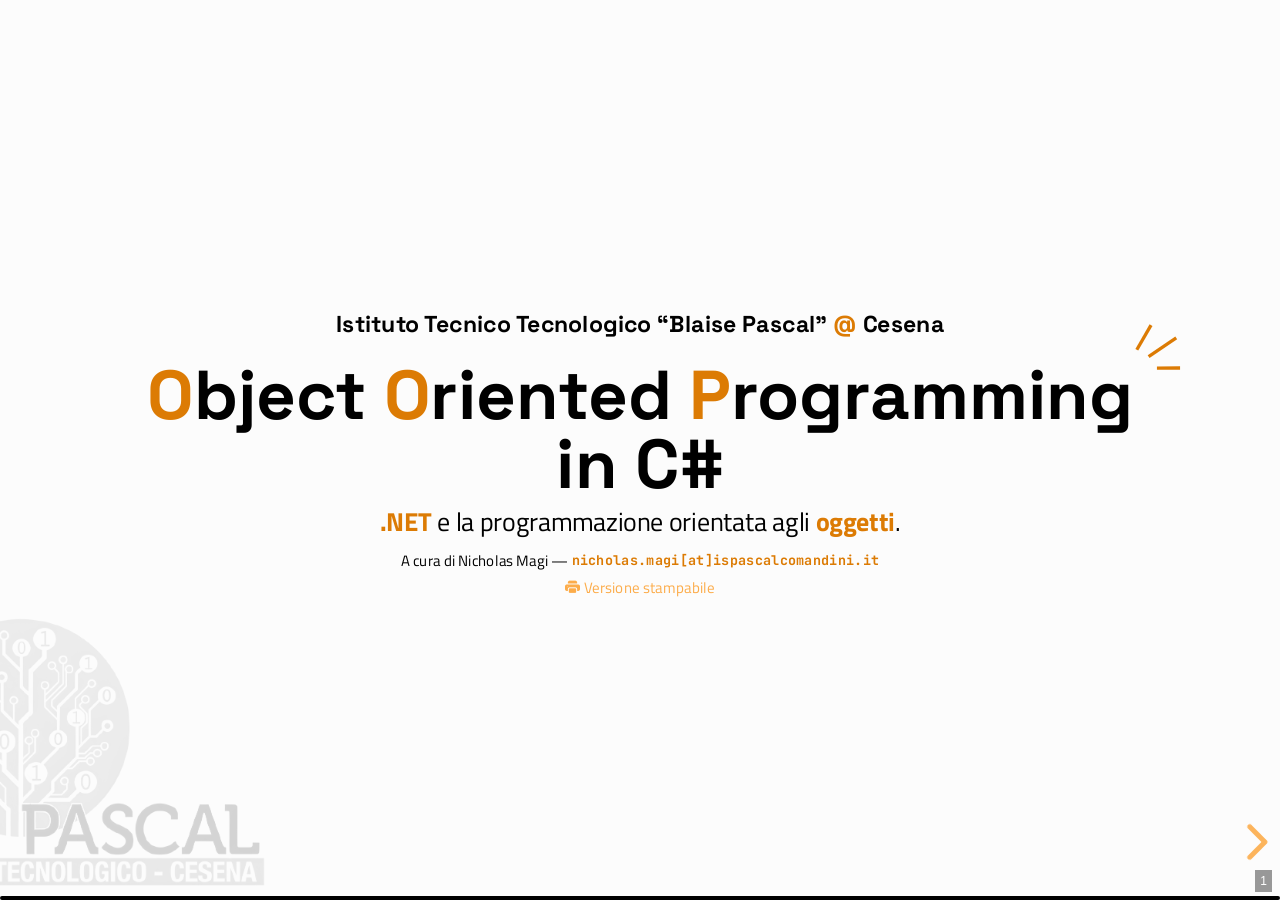
<file: index.html>
<!doctype html>
<html lang="en">
  <head>
	<meta name="generator" content="Hugo 0.157.0">
    <meta charset="utf-8">
<title>O.O.P. in C#</title>
<meta name="description" content=".NET, C# e la Object Oriented Programming">

<meta name="apple-mobile-web-app-capable" content="yes">
<meta name="apple-mobile-web-app-status-bar-style" content="black-translucent">
<meta name="viewport" content="width=device-width, initial-scale=1.0, maximum-scale=1.0, user-scalable=no">
<link rel="stylesheet" href="./reveal-js/dist/reset.css">
<link rel="stylesheet" href="./reveal-js/dist/reveal.css">
  <link rel="stylesheet" href="./css/custom-theme.min.6fc90a17070a44aec9995616ef35963e86d137f8fd9aeeeb55d31afe2b7c6bd4.css" id="theme"><link rel="stylesheet" href="./highlight-js/default.min.css">
<link href="./extlib/css/bootstrap5.3.1.min.css" rel="stylesheet">
<link href="./extlib/css/bootstrap-icons.min.css" rel="stylesheet">
  </head>
  <body>
    
    <div class="reveal">
      <div class="slides">
  

    <section><h5 id="istituto-tecnico-tecnologico-blaise-pascal--cesena">Istituto Tecnico Tecnologico &ldquo;Blaise Pascal&rdquo; <strong>@</strong> Cesena</h5>
<div style="max-width: fit-content; margin-inline: auto;" class="position-relative text-center accentify-top-right">
<h1 id="object-oriented-programming--in-c"><strong>O</strong>bject <strong>O</strong>riented <strong>P</strong>rogramming <br> in C#</h1>
</div>
<p><strong>.NET</strong> e la programmazione orientata agli <strong>oggetti</strong>.</p>
<small>
<p>A cura di Nicholas Magi — <code>nicholas.magi[at]ispascalcomandini.it</code></p>
</small>
<br>
<small>
    <a href="?print-pdf&pdfSeparateFragments=false">
        <i class="bi bi-printer-fill"></i>
        Versione stampabile
    </a>
</small>
</section><section>


<section data-shortcode-section>
<h4 id="parte-01">Parte <strong>#01</strong></h4>
<h2 id="il-linguaggio-c-e-net">Il linguaggio <strong>C#</strong> e <strong>.NET</strong></h2>
</section><section>
<div class="container-fluid m-0 p-0">
    <div class='row '><div class='col '><p><img src="imgs/anders.png" alt=""></p>
<small> 
<p><strong>Anders Heijlsberg</strong>, Ingegnere software danese</p>
</small>
</div>
<div class='col '><h3 id="il-linguaggio-c">Il linguaggio <strong>C#</strong></h3>
<ul>
<li>Sviluppato da Anders Heijlsberg intorno al 2000 alla Microsoft.
<ul>
<li>progettista anche del linguaggio <strong>TypeScript</strong>.</li>
</ul>
</li>
<li>Parte dell&rsquo;iniziativa <em>.NET Framework</em>, poi diventata <em>.NET Core</em>, ora <strong>.NET</strong>.</li>
<li>Sviluppato con la filosofia iniziale di Java, &ldquo;<em>write once, run anywhere</em>&rdquo;
<ul>
<li>poi i due linguaggi hanno preso pieghe diverse</li>
</ul>
</li>
<li>Ultima versione: <strong>C# 15</strong> (al <em>7 ottobre 2026</em>)</li>
</ul>
</div>
</div>
</div>
</section><section>
<h3 id="java-e-la-jvm-java-virtual-machine"><strong>Java</strong> e la <strong>JVM</strong> (<strong>J</strong>ava <strong>V</strong>irtual <strong>M</strong>achine)</h3>
<div class="container-fluid m-0 p-0">
    <div class='row '><div class='col '><p><img src="imgs/jvm.png" alt=""></p>
</div>
<div class='col '><blockquote>
<p>Write once, run anywhere.</p>
</blockquote>
<br>
<p>Architettura della JVM</p>
<p>Codice Java (<em>viene compilato in</em>)$\rightarrow$ Bytecode (<em>viene eseguito da</em>)$\rightarrow$ JVM</p>
</div>
</div>
</div>
</section><section>
<h3 id="net-e-il-clr-common-language-runtime"><strong>.NET</strong> e il <strong>CLR</strong> (<strong>C</strong>ommon <strong>L</strong>anguage <strong>R</strong>untime)</h3>
<p>Stessa filosofia, per più linguaggi.</p>
<p><img src="imgs/clr.png" alt=""></p>
<p>Architettura del CLR</p>
<p>Codice C# (<em>viene compilato in</em>)$\rightarrow$ CIL (<em>viene eseguito da</em>)$\rightarrow$ CLR</p>
</section><section>
<h3 id="il-versionamento-di-net">Il versionamento di <strong>.NET</strong></h3>
<div class="container-fluid m-0 p-0">
    <div class='row '><div class='col '><h4 id="prima-di-net-5"><strong>Prima</strong> di .NET <strong>5</strong></h4>
<ul>
<li><strong>.NET Framework</strong>
<ul>
<li>specifico per Windows, sviluppo di applicazioni desktop (WinForm e WPF) e web.</li>
</ul>
</li>
<li><strong>.NET Core</strong>
<ul>
<li>multi-platform (Win, Mac, Linux), <em>meno funzionalità di .NET Framework</em>, sviluppo web e desktop app</li>
</ul>
</li>
<li><strong>Xamarin</strong>
<ul>
<li>mobile-oriented (Andrioid, iOS, Mac OS)</li>
</ul>
</li>
</ul>
</div>
<div class='col '><h4 id="dopo-net-5"><strong>Dopo</strong> .NET <strong>5</strong></h4>
<div class="callout success">
    <div class="callout-background py-4 px-5"><div class="callout-content"><p>Le implementazioni sono allineate e unificate a <strong>.NET</strong>.</p>
</div></div>
</div>
</div>
</div>
</div>
</section><section>
<h3 id="caratteristiche-di-c">Caratteristiche di C#</h3>
<div class="container-fluid m-0 p-0">
    <div class='row '><div class='col '><div class="callout note">
    <div class="callout-background py-4 px-5"><div class="callout-content"><h4 id="la-ricetta">La ricetta</h4>
<ul>
<li><strong>C-like</strong> per la parte di programmazione strutturata e imperativa</li>
<li><strong>Java-like</strong> per la parte orientata agli oggetti</li>
<li><strong>Object-orientation</strong> - garbage collector, oggetti per riferimento&hellip;</li>
<li><strong>Functional-orientation</strong> - generics, funzioni lambda, delegati&hellip;</li>
</ul>
</div></div>
</div>
</div>
<div class='col '><div class="callout success">
    <div class="callout-background py-4 px-5"><div class="callout-content"><h4 id="la-filosofia">La filosofia</h4>
<ul>
<li><strong>Espressività</strong> e <strong>ricchezza di sintassi</strong> - col tempo è diventato un linguaggio con una <strong>grande grammatica</strong>.</li>
</ul>
</div></div>
</div>
<p>$\downarrow$</p>
<div class="callout danger">
    <div class="callout-background py-4 px-5"><div class="callout-content"><p>Attenzione alla <strong>syntactic sugar</strong>!</p>
</div></div>
</div>
</div>
</div>
</div>
</section><section>
<h3 id="tipi-di-dato-semplici-value-types-e-reference-types">Tipi di dato semplici: <strong>value types</strong> e <strong>reference types</strong></h3>
<p><img src="imgs/csharp-types.png" alt=""></p>
<small>
(la mappa non è esaustiva!)
</small>
</section><section>
<h3 id="tipi-di-dato-built-in">Tipi di dato <strong>built-in</strong></h3>
<p><img src="imgs/csharp-builtin.png" alt=""></p>
<p><small>Da <a href="https://learn.microsoft.com/en-us/dotnet/csharp/language-reference/builtin-types/built-in-types">https://learn.microsoft.com/en-us/dotnet/csharp/language-reference/builtin-types/built-in-types</a></small></p>
</section><section>
<h3 id="sviluppo-con-net----soluzione-vs-progetto">Sviluppo con .NET - <br> <strong>soluzione vs. progetto</strong></h3>
<div class="container-fluid m-0 p-0">
    <div class='row '><div class='col '><div class="callout note">
    <div class="callout-background py-4 px-5"><div class="callout-content"><h4 id="soluzione">SOLUZIONE</h4>
<ul>
<li><strong>Raccoglitore</strong> di progetti</li>
<li>Gestisce le dipendenze dei vari progetti e le loro varie configurazioni</li>
<li>Estensione <code>.sln</code> (o <code>.slnx</code>)</li>
</ul>
</div></div>
</div>
</div>
<div class='col '><div class="callout note">
    <div class="callout-background py-4 px-5"><div class="callout-content"><h4 id="progetto">PROGETTO</h4>
<ul>
<li><strong>Componente</strong> di un&rsquo;applicazione</li>
<li>Memorizza informazioni come
<ul>
<li>versione di .NET utilizzata</li>
<li>elenco delle dipendenze e dei pacchetti utilizzati</li>
<li>impostazioni di compilazione</li>
<li>tipo di output della compilazione (<em>eseguibile, libreria, ecc&hellip;</em>)</li>
</ul>
</li>
<li>Estensione <code>.csproj</code></li>
</ul>
</div></div>
</div>
</div>
</div>
</div>
</section><section>
<div class="highlight"><pre tabindex="0" style="color:#e2e4e5;background-color:#282a36;-moz-tab-size:4;-o-tab-size:4;tab-size:4;-webkit-text-size-adjust:none;"><code class="nohighlight" data-noescape><span style="display:flex;"><span><span style="color:#ff6ac1">&lt;Project</span> <span style="color:#57c7ff">Sdk=</span><span style="color:#5af78e">&#34;Microsoft.NET.Sdk&#34;</span><span style="color:#ff6ac1">&gt;</span>  
</span></span><span style="display:flex;"><span>    <span style="color:#ff6ac1">&lt;PropertyGroup&gt;</span>    
</span></span><span style="display:flex;"><span>        <span style="color:#ff6ac1">&lt;TargetFramework&gt;</span>net7.0<span style="color:#ff6ac1">&lt;/TargetFramework&gt;</span>
</span></span><span style="display:flex;"><span>        <span style="color:#ff6ac1">&lt;OutputType&gt;</span>Library<span style="color:#ff6ac1">&lt;/OutputType&gt;</span>    
</span></span><span style="display:flex;"><span>        <span style="color:#ff6ac1">&lt;Nullable&gt;</span>enable<span style="color:#ff6ac1">&lt;/Nullable&gt;</span>    
</span></span><span style="display:flex;"><span>        <span style="color:#ff6ac1">&lt;ImplicitUsings&gt;</span>enable<span style="color:#ff6ac1">&lt;/ImplicitUsings&gt;</span>  
</span></span><span style="display:flex;"><span>    <span style="color:#ff6ac1">&lt;/PropertyGroup&gt;</span>  
</span></span><span style="display:flex;"><span>
</span></span><span style="display:flex;"><span>    <span style="color:#ff6ac1">&lt;ItemGroup&gt;</span>    
</span></span><span style="display:flex;"><span>        <span style="color:#ff6ac1">&lt;PackageReference</span> <span style="color:#57c7ff">Include=</span><span style="color:#5af78e">&#34;Newtonsoft.Json&#34;</span> <span style="color:#57c7ff">Version=</span><span style="color:#5af78e">&#34;13.0.3&#34;</span> <span style="color:#ff6ac1">/&gt;</span>  
</span></span><span style="display:flex;"><span>    <span style="color:#ff6ac1">&lt;/ItemGroup&gt;</span>  
</span></span><span style="display:flex;"><span>
</span></span><span style="display:flex;"><span>    <span style="color:#ff6ac1">&lt;ItemGroup&gt;</span>    
</span></span><span style="display:flex;"><span>        <span style="color:#ff6ac1">&lt;ProjectReference</span> <span style="color:#57c7ff">Include=</span><span style="color:#5af78e">&#34;..\MyProject.Core\MyProject.Core.csproj&#34;</span> <span style="color:#ff6ac1">/&gt;</span> 
</span></span><span style="display:flex;"><span>    <span style="color:#ff6ac1">&lt;/ItemGroup&gt;</span>
</span></span><span style="display:flex;"><span><span style="color:#ff6ac1">&lt;/Project&gt;</span>
</span></span></code></pre></div><p>Esempio del contenuto di un <strong>file progetto</strong> (<code>.csproj</code>)</p>
</section><section>
<h3 id="organizzazione-dei-file-di-unapplicazione">Organizzazione dei file di un&rsquo;applicazione</h3>
<div class="container-fluid m-0 p-0">
    <div class='row '><div class='col '><p><img src="imgs/fileorg.png" alt=""></p>
<p><small>Esempio su GitHub: <a href="https://github.com/dotnet/samples/tree/main/framework/libraries/migrate-library-csproj">https://github.com/dotnet/samples/tree/main/framework/libraries/migrate-library-csproj</a></small></p>
</div>
<div class='col '><ul>
<li>Un <strong>file soluzione</strong> nella root del progetto.</li>
<li>Tanti file progetto discendenti della soluzione, uno per ogni modulo della mia applicazione.</li>
<li>Sotto una directory <code>src/</code> inseriamo il codice sorgente della nostra applicazione (possono essere previsti più progetti sotto <code>src/</code>)</li>
<li>La directory <code>tests/</code> specchia la stessa gerarchia dei file e delle cartelle di <code>src/</code></li>
</ul>
</div>
</div>
</div>
</section><section>
<h3 id="alcune-regole-di-clean-code">(<em>alcune</em>) Regole di CLEAN Code</h3>
<div class="container-fluid m-0 p-0">
    <div class='row '><div class='col col-3'><p><img src="imgs/cleancode.jpg" alt="Clean Code book"></p>
</div>
<div class='col col-9'><ul>
<li>Il codice si scrive in <strong>inglese</strong>!</li>
<li><em>Specify the intent</em>
<ul>
<li>i nomi delle variabili, classi, oggetti, funzioni o qualunque altra cosa di vostra creazione devono essere SIGNIFICATIVI! No <code>pippo</code>, <code>pluto</code>, <code>f(x)</code>&hellip;</li>
</ul>
</li>
<li>In C# si usa il <strong>PascalCase</strong>!
<ul>
<li><code>PascalCase</code> per nomi di classi, metodi, proprietà, interfacce, namespace</li>
<li><code>camelCase</code> per le variabili</li>
<li><code>UPPER_CASE_SNAKE_CASE</code> per le costanti</li>
</ul>
</li>
<li>Un tab (equivalente a 2 spazi o 4 spazi a seconda della configurazione dell&rsquo;IDE) per le indentazioni
<ul>
<li>no codice inline o codice mal indentato!</li>
</ul>
</li>
<li>altre regole sono possono essere prese in prestito da qui: <a href="https://web.stanford.edu/class/archive/cs/cs106b/cs106b.1272/course/style_guide/">https://web.stanford.edu/class/archive/cs/cs106b/cs106b.1272/course/style_guide/</a>
<ul>
<li>altre ne incontreremo strada facendo</li>
</ul>
</li>
</ul>
</div>
</div>
</div>

</section>
</section><section>


<section data-shortcode-section>
<h4 id="parte-02">Parte <strong>#02</strong></h4>
<h2 id="oop---le-basi"><strong>O</strong>.<strong>O</strong>.<strong>P</strong>. - le basi</h2>
</section><section>
<h3 id="evoluzione-della-programmazione-nel-tempo">Evoluzione della programmazione nel tempo</h3>
<div class="container-fluid m-0 p-0">
    <div class='row '><div class='col '><div class="callout note">
    <div class="callout-background py-4 px-5"><div class="callout-content"><h4 id="fase-01--machine-lang"><strong>Fase 01</strong> <br> Machine Lang</h4>
<p>(prima degli anni &lsquo;50)</p>
</div></div>
</div>
</div>
<div class='col '><div class="callout note">
    <div class="callout-background py-4 px-5"><div class="callout-content"><h4 id="fase-02--assembly"><strong>Fase 02</strong> <br> Assembly</h4>
<p>(anni &lsquo;50 - &lsquo;60)</p>
</div></div>
</div>
</div>
<div class='col '><div class="callout note">
    <div class="callout-background py-4 px-5"><div class="callout-content"><h4 id="fase-03--linguaggio-c"><strong>Fase 03</strong> <br> Linguaggio C</h4>
<p>(anni &lsquo;70 - &lsquo;80)</p>
</div></div>
</div>
</div>
<div class='col '><div class="callout note">
    <div class="callout-background py-4 px-5"><div class="callout-content"><h4 id="fase-04--oop-java-"><strong>Fase 04</strong> <br> OOP (Java, &hellip;)</h4>
<p>(anni &lsquo;90 - &lsquo;2000)</p>
</div></div>
</div>
</div>
</div>
</div>
<br>
<ul>
<li>
<p><strong>Machine Lang / Assembly / C</strong> portano ad una visione molto hardware-oriented di un problema</p>
<ul>
<li>gestione di memoria manuale, difficoltà di gestione degli aspetti specifici di un hardware, difficoltà a comprendere/gestire codice scritto da altri&hellip;</li>
</ul>
</li>
<li>
<p>Nel tempo nasce la necessità di modellare le <strong>entità</strong> che costituiscono un dominio applicativo, e delle varie <strong>relazioni</strong> tra di loro - minimizzando le risorse (<em>tempo, fatica&hellip;</em>) dedicate alla gestione di aspetti non inerenti alla risoluzione del problema.
<br>
<br></p>
</li>
</ul>
<blockquote>
<p>Necessità di ASTRAZIONE!</p>
</blockquote>
</section><section>
<h2 id="everything-is-an-object"><strong>Everything</strong> is an <strong>object</strong>.</h2>
</section><section>
<p>#01. <strong>Everything is an object</strong>. Un oggetto è una <strong>entità</strong> che fornisce operazioni per essere manipolata.</p>
<br>
<p>#02. Un <strong>programma</strong> è un <em>set di oggetti</em> che si comunicano cosa fare scambiandosi <strong>messaggi</strong>. Questi messaggi sono richieste per eseguire
le <strong>operazioni fornite</strong>.</p>
<br>
<p>#03. Un oggetto ha una <strong>memoria</strong> fatta di altri oggetti. Un oggetto è ottenuto <strong>impacchettando altri oggetti</strong>.</p>
<br>
<p>#04. Ogni oggetto è <strong>istanza</strong> di una <strong>classe</strong>. Una <strong>classe</strong> descrive il comportamento dei suoi oggetti.</p>
<br>
<p>#05. Tutti gli oggetti di una classe possono ricevere gli <strong>stessi messaggi</strong>. La classe indica tra le altre cose <strong>quali operazioni</strong> sono fornite, quindi per comunicare con un oggetto basta sapere qual è la sua classe.</p>
</section><section>
<h3 id="la-classe-lampadina">La classe <strong>Lampadina</strong></h3>
<div class="container-fluid m-0 p-0">
    <div class='row '><div class='col '><p>Rappresentazione <strong>UML</strong>
<small>
<strong>U</strong>nified <strong>M</strong>odelling <strong>L</strong>anguage
</small>
<img src="imgs/bulb.png" alt=""></p>
</div>
<div class='col '><p>Codice, pt. 1/2</p>
<div class="highlight"><pre tabindex="0" style="color:#e2e4e5;background-color:#282a36;-moz-tab-size:4;-o-tab-size:4;tab-size:4;-webkit-text-size-adjust:none;"><code class="nohighlight" data-noescape><span style="display:flex;"><span><span style="color:#ff6ac1">namespace</span> BlaisePascal.OOPExamples.Domain;
</span></span><span style="display:flex;"><span>
</span></span><span style="display:flex;"><span><span style="color:#ff5c57">enum</span> State { ON, OFF }
</span></span><span style="display:flex;"><span>
</span></span><span style="display:flex;"><span><span style="color:#ff5c57">public</span> <span style="color:#ff6ac1">class</span> <span style="color:#f3f99d">Bulb</span>
</span></span><span style="display:flex;"><span>{
</span></span><span style="display:flex;"><span>    <span style="color:#78787e">// &#34;Memoria&#34; dell&#39;oggetto</span>
</span></span><span style="display:flex;"><span>    <span style="color:#9aedfe">int</span> _brightness;
</span></span><span style="display:flex;"><span>    State _state;
</span></span><span style="display:flex;"><span>
</span></span><span style="display:flex;"><span>    <span style="color:#78787e">// Costruttore</span>
</span></span><span style="display:flex;"><span>    <span style="color:#ff5c57">public</span> Bulb()
</span></span><span style="display:flex;"><span>    {
</span></span><span style="display:flex;"><span>        <span style="color:#ff6ac1">this</span>._brightness = <span style="color:#ff9f43">0</span>;
</span></span><span style="display:flex;"><span>        <span style="color:#ff6ac1">this</span>._state = State.OFF;
</span></span><span style="display:flex;"><span>    }
</span></span><span style="display:flex;"><span>
</span></span><span style="display:flex;"><span>    <span style="color:#78787e">// Metodi</span>
</span></span><span style="display:flex;"><span>    <span style="color:#ff5c57">public</span> <span style="color:#ff6ac1">void</span> On()
</span></span><span style="display:flex;"><span>    {
</span></span><span style="display:flex;"><span>        <span style="color:#ff6ac1">this</span>._brightness = <span style="color:#ff9f43">100</span>;
</span></span><span style="display:flex;"><span>        <span style="color:#ff6ac1">this</span>._state = State.ON;
</span></span><span style="display:flex;"><span>    }
</span></span><span style="display:flex;"><span>
</span></span><span style="display:flex;"><span>    <span style="color:#ff5c57">public</span> <span style="color:#ff6ac1">void</span> Off()
</span></span><span style="display:flex;"><span>    {
</span></span><span style="display:flex;"><span>        <span style="color:#ff6ac1">this</span>._brightness = <span style="color:#ff9f43">0</span>;
</span></span><span style="display:flex;"><span>        <span style="color:#ff6ac1">this</span>._state = State.OFF;
</span></span><span style="display:flex;"><span>    }
</span></span><span style="display:flex;"><span>    
</span></span><span style="display:flex;"><span>    <span style="color:#78787e">// [...]</span>
</span></span></code></pre></div></div>
<div class='col '><p>Codice, pt. 2/2</p>
<div class="highlight"><pre tabindex="0" style="color:#e2e4e5;background-color:#282a36;-moz-tab-size:4;-o-tab-size:4;tab-size:4;-webkit-text-size-adjust:none;"><code class="nohighlight" data-noescape><span style="display:flex;"><span>    <span style="color:#78787e">// [...]</span>
</span></span><span style="display:flex;"><span>
</span></span><span style="display:flex;"><span>    <span style="color:#ff5c57">public</span> <span style="color:#ff6ac1">void</span> Dim()
</span></span><span style="display:flex;"><span>    {
</span></span><span style="display:flex;"><span>        <span style="color:#ff6ac1">if</span> (<span style="color:#ff6ac1">this</span>._brightness - <span style="color:#ff9f43">1</span> &lt; <span style="color:#ff9f43">0</span>)
</span></span><span style="display:flex;"><span>        {
</span></span><span style="display:flex;"><span>            <span style="color:#ff6ac1">this</span>.Off();
</span></span><span style="display:flex;"><span>            <span style="color:#ff6ac1">return</span>;
</span></span><span style="display:flex;"><span>        }
</span></span><span style="display:flex;"><span>        <span style="color:#ff6ac1">this</span>._brightness--;
</span></span><span style="display:flex;"><span>    }
</span></span><span style="display:flex;"><span>
</span></span><span style="display:flex;"><span>    <span style="color:#ff5c57">public</span> <span style="color:#ff6ac1">void</span> Brighten()
</span></span><span style="display:flex;"><span>    {
</span></span><span style="display:flex;"><span>        <span style="color:#ff6ac1">if</span> (<span style="color:#ff6ac1">this</span>._brightness + <span style="color:#ff9f43">1</span> &gt; <span style="color:#ff9f43">100</span>)
</span></span><span style="display:flex;"><span>        {
</span></span><span style="display:flex;"><span>            <span style="color:#ff6ac1">this</span>.On();
</span></span><span style="display:flex;"><span>            <span style="color:#ff6ac1">return</span>;
</span></span><span style="display:flex;"><span>        }
</span></span><span style="display:flex;"><span>        <span style="color:#ff6ac1">this</span>._brightness++;
</span></span><span style="display:flex;"><span>    }
</span></span><span style="display:flex;"><span>}
</span></span></code></pre></div></div>
</div>
</div>
</section><section>
<div class="container-fluid m-0 p-0">
    <div class='row '><div class='col '><h4 id="pov-progettista">POV: Progettista</h4>
<div class="highlight"><pre tabindex="0" style="color:#e2e4e5;background-color:#282a36;-moz-tab-size:4;-o-tab-size:4;tab-size:4;-webkit-text-size-adjust:none;"><code class="nohighlight" data-noescape><span style="display:flex;"><span style="white-space:pre;-webkit-user-select:none;user-select:none;margin-right:0.4em;padding:0 0.4em 0 0.4em;color:#7f7f7f"> 1</span><span><span style="color:#ff6ac1">namespace</span> BlaisePascal.OOPExamples.Domain;
</span></span><span style="display:flex;"><span style="white-space:pre;-webkit-user-select:none;user-select:none;margin-right:0.4em;padding:0 0.4em 0 0.4em;color:#7f7f7f"> 2</span><span>
</span></span><span style="display:flex;"><span style="white-space:pre;-webkit-user-select:none;user-select:none;margin-right:0.4em;padding:0 0.4em 0 0.4em;color:#7f7f7f"> 3</span><span><span style="color:#ff5c57">public</span> <span style="color:#ff6ac1">class</span> <span style="color:#f3f99d">ComplexNumber</span>
</span></span><span style="display:flex;"><span style="white-space:pre;-webkit-user-select:none;user-select:none;margin-right:0.4em;padding:0 0.4em 0 0.4em;color:#7f7f7f"> 4</span><span>{
</span></span><span style="display:flex;"><span style="white-space:pre;-webkit-user-select:none;user-select:none;margin-right:0.4em;padding:0 0.4em 0 0.4em;color:#7f7f7f"> 5</span><span>    <span style="color:#ff5c57">public</span> <span style="color:#9aedfe">int</span> Real { <span style="color:#ff6ac1">get</span>; <span style="color:#ff6ac1">set</span>; }
</span></span><span style="display:flex;"><span style="white-space:pre;-webkit-user-select:none;user-select:none;margin-right:0.4em;padding:0 0.4em 0 0.4em;color:#7f7f7f"> 6</span><span>    <span style="color:#ff5c57">public</span> <span style="color:#9aedfe">int</span> Imaginary { <span style="color:#ff6ac1">get</span>; <span style="color:#ff6ac1">set</span>; }
</span></span><span style="display:flex;"><span style="white-space:pre;-webkit-user-select:none;user-select:none;margin-right:0.4em;padding:0 0.4em 0 0.4em;color:#7f7f7f"> 7</span><span>    
</span></span><span style="display:flex;"><span style="white-space:pre;-webkit-user-select:none;user-select:none;margin-right:0.4em;padding:0 0.4em 0 0.4em;color:#7f7f7f"> 8</span><span>    <span style="color:#ff5c57">public</span> ComplexNumber(<span style="color:#9aedfe">int</span> re, <span style="color:#9aedfe">int</span> im)
</span></span><span style="display:flex;"><span style="white-space:pre;-webkit-user-select:none;user-select:none;margin-right:0.4em;padding:0 0.4em 0 0.4em;color:#7f7f7f"> 9</span><span>    {
</span></span><span style="display:flex;"><span style="white-space:pre;-webkit-user-select:none;user-select:none;margin-right:0.4em;padding:0 0.4em 0 0.4em;color:#7f7f7f">10</span><span>        <span style="color:#ff6ac1">this</span>.Real = re;
</span></span><span style="display:flex;"><span style="white-space:pre;-webkit-user-select:none;user-select:none;margin-right:0.4em;padding:0 0.4em 0 0.4em;color:#7f7f7f">11</span><span>        <span style="color:#ff6ac1">this</span>.Imaginary = im;
</span></span><span style="display:flex;"><span style="white-space:pre;-webkit-user-select:none;user-select:none;margin-right:0.4em;padding:0 0.4em 0 0.4em;color:#7f7f7f">12</span><span>    }
</span></span><span style="display:flex;"><span style="white-space:pre;-webkit-user-select:none;user-select:none;margin-right:0.4em;padding:0 0.4em 0 0.4em;color:#7f7f7f">13</span><span>
</span></span><span style="display:flex;"><span style="white-space:pre;-webkit-user-select:none;user-select:none;margin-right:0.4em;padding:0 0.4em 0 0.4em;color:#7f7f7f">14</span><span>    <span style="color:#ff5c57">public</span> ComplexNumber Add(ComplexNumber other)
</span></span><span style="display:flex;"><span style="white-space:pre;-webkit-user-select:none;user-select:none;margin-right:0.4em;padding:0 0.4em 0 0.4em;color:#7f7f7f">15</span><span>    {
</span></span><span style="display:flex;"><span style="white-space:pre;-webkit-user-select:none;user-select:none;margin-right:0.4em;padding:0 0.4em 0 0.4em;color:#7f7f7f">16</span><span>        <span style="color:#ff6ac1">return</span> <span style="color:#ff6ac1">new</span> ComplexNumber(
</span></span><span style="display:flex;"><span style="white-space:pre;-webkit-user-select:none;user-select:none;margin-right:0.4em;padding:0 0.4em 0 0.4em;color:#7f7f7f">17</span><span>            <span style="color:#ff6ac1">this</span>.Real + other.Real, 
</span></span><span style="display:flex;"><span style="white-space:pre;-webkit-user-select:none;user-select:none;margin-right:0.4em;padding:0 0.4em 0 0.4em;color:#7f7f7f">18</span><span>            <span style="color:#ff6ac1">this</span>.Imaginary + other.Imaginary
</span></span><span style="display:flex;"><span style="white-space:pre;-webkit-user-select:none;user-select:none;margin-right:0.4em;padding:0 0.4em 0 0.4em;color:#7f7f7f">19</span><span>        );
</span></span><span style="display:flex;"><span style="white-space:pre;-webkit-user-select:none;user-select:none;margin-right:0.4em;padding:0 0.4em 0 0.4em;color:#7f7f7f">20</span><span>    }
</span></span><span style="display:flex;"><span style="white-space:pre;-webkit-user-select:none;user-select:none;margin-right:0.4em;padding:0 0.4em 0 0.4em;color:#7f7f7f">21</span><span>
</span></span><span style="display:flex;"><span style="white-space:pre;-webkit-user-select:none;user-select:none;margin-right:0.4em;padding:0 0.4em 0 0.4em;color:#7f7f7f">22</span><span>    <span style="color:#ff5c57">public</span> ComplexNumber Subtract(ComplexNumber other)
</span></span><span style="display:flex;"><span style="white-space:pre;-webkit-user-select:none;user-select:none;margin-right:0.4em;padding:0 0.4em 0 0.4em;color:#7f7f7f">23</span><span>    {
</span></span><span style="display:flex;"><span style="white-space:pre;-webkit-user-select:none;user-select:none;margin-right:0.4em;padding:0 0.4em 0 0.4em;color:#7f7f7f">24</span><span>        <span style="color:#ff6ac1">return</span> <span style="color:#ff6ac1">this</span>.Add(<span style="color:#ff6ac1">new</span> ComplexNumber(
</span></span><span style="display:flex;"><span style="white-space:pre;-webkit-user-select:none;user-select:none;margin-right:0.4em;padding:0 0.4em 0 0.4em;color:#7f7f7f">25</span><span>            -other.Real, 
</span></span><span style="display:flex;"><span style="white-space:pre;-webkit-user-select:none;user-select:none;margin-right:0.4em;padding:0 0.4em 0 0.4em;color:#7f7f7f">26</span><span>            -other.Imaginary
</span></span><span style="display:flex;"><span style="white-space:pre;-webkit-user-select:none;user-select:none;margin-right:0.4em;padding:0 0.4em 0 0.4em;color:#7f7f7f">27</span><span>        ));
</span></span><span style="display:flex;"><span style="white-space:pre;-webkit-user-select:none;user-select:none;margin-right:0.4em;padding:0 0.4em 0 0.4em;color:#7f7f7f">28</span><span>    }
</span></span><span style="display:flex;"><span style="white-space:pre;-webkit-user-select:none;user-select:none;margin-right:0.4em;padding:0 0.4em 0 0.4em;color:#7f7f7f">29</span><span>
</span></span><span style="display:flex;"><span style="white-space:pre;-webkit-user-select:none;user-select:none;margin-right:0.4em;padding:0 0.4em 0 0.4em;color:#7f7f7f">30</span><span>    <span style="color:#ff5c57">public</span> ComplexNumber Multiply(ComplexNumber other)
</span></span><span style="display:flex;"><span style="white-space:pre;-webkit-user-select:none;user-select:none;margin-right:0.4em;padding:0 0.4em 0 0.4em;color:#7f7f7f">31</span><span>    {
</span></span><span style="display:flex;"><span style="white-space:pre;-webkit-user-select:none;user-select:none;margin-right:0.4em;padding:0 0.4em 0 0.4em;color:#7f7f7f">32</span><span>        <span style="color:#78787e">// Formula: (a + ib)*(c * id) = (ac - bd) + (ad + bc)*i</span>
</span></span><span style="display:flex;"><span style="white-space:pre;-webkit-user-select:none;user-select:none;margin-right:0.4em;padding:0 0.4em 0 0.4em;color:#7f7f7f">33</span><span>        <span style="color:#9aedfe">int</span> a = <span style="color:#ff6ac1">this</span>.Real; <span style="color:#9aedfe">int</span> b = <span style="color:#ff6ac1">this</span>.Imaginary;
</span></span><span style="display:flex;"><span style="white-space:pre;-webkit-user-select:none;user-select:none;margin-right:0.4em;padding:0 0.4em 0 0.4em;color:#7f7f7f">34</span><span>        <span style="color:#9aedfe">int</span> c = other.Real; <span style="color:#9aedfe">int</span> d = other.Imaginary;
</span></span><span style="display:flex;"><span style="white-space:pre;-webkit-user-select:none;user-select:none;margin-right:0.4em;padding:0 0.4em 0 0.4em;color:#7f7f7f">35</span><span>        <span style="color:#ff6ac1">return</span> <span style="color:#ff6ac1">new</span> ComplexNumber(a*c - b*d, a*d + b*c);
</span></span><span style="display:flex;"><span style="white-space:pre;-webkit-user-select:none;user-select:none;margin-right:0.4em;padding:0 0.4em 0 0.4em;color:#7f7f7f">36</span><span>    } <span style="color:#78787e">// [...]</span>
</span></span><span style="display:flex;"><span style="white-space:pre;-webkit-user-select:none;user-select:none;margin-right:0.4em;padding:0 0.4em 0 0.4em;color:#7f7f7f">37</span><span>}
</span></span></code></pre></div></div>
<div class='col '><h4 id="pov-utilizzatore">POV: Utilizzatore</h4>
<p>(Cosa vede chi utilizza la libreria)</p>
<div class="highlight"><pre tabindex="0" style="color:#e2e4e5;background-color:#282a36;-moz-tab-size:4;-o-tab-size:4;tab-size:4;-webkit-text-size-adjust:none;display:grid;"><code class="nohighlight" data-noescape><span style="display:flex;"><span style="white-space:pre;-webkit-user-select:none;user-select:none;margin-right:0.4em;padding:0 0.4em 0 0.4em;color:#7f7f7f"> 1</span><span><span style="color:#ff6ac1">namespace</span> BlaisePascal.OOPExamples.Domain.UnitTests;
</span></span><span style="display:flex;"><span style="white-space:pre;-webkit-user-select:none;user-select:none;margin-right:0.4em;padding:0 0.4em 0 0.4em;color:#7f7f7f"> 2</span><span>
</span></span><span style="display:flex;"><span style="white-space:pre;-webkit-user-select:none;user-select:none;margin-right:0.4em;padding:0 0.4em 0 0.4em;color:#7f7f7f"> 3</span><span><span style="color:#ff5c57">public</span> <span style="color:#ff6ac1">class</span> <span style="color:#f3f99d">ComplexNumberTest</span>
</span></span><span style="display:flex;"><span style="white-space:pre;-webkit-user-select:none;user-select:none;margin-right:0.4em;padding:0 0.4em 0 0.4em;color:#7f7f7f"> 4</span><span>{
</span></span><span style="display:flex;"><span style="white-space:pre;-webkit-user-select:none;user-select:none;margin-right:0.4em;padding:0 0.4em 0 0.4em;color:#7f7f7f"> 5</span><span><span style="color:#57c7ff">    [Fact]</span>
</span></span><span style="display:flex;"><span style="white-space:pre;-webkit-user-select:none;user-select:none;margin-right:0.4em;padding:0 0.4em 0 0.4em;color:#7f7f7f"> 6</span><span>    <span style="color:#ff5c57">public</span> <span style="color:#ff6ac1">void</span> Constructor_SetsRealAndImaginary()
</span></span><span style="display:flex;"><span style="white-space:pre;-webkit-user-select:none;user-select:none;margin-right:0.4em;padding:0 0.4em 0 0.4em;color:#7f7f7f"> 7</span><span>    {
</span></span><span style="display:flex; background-color:#3d3f4a"><span style="white-space:pre;-webkit-user-select:none;user-select:none;margin-right:0.4em;padding:0 0.4em 0 0.4em;color:#7f7f7f"> 8</span><span>        <span style="color:#78787e">// Arrange</span>
</span></span><span style="display:flex; background-color:#3d3f4a"><span style="white-space:pre;-webkit-user-select:none;user-select:none;margin-right:0.4em;padding:0 0.4em 0 0.4em;color:#7f7f7f"> 9</span><span>        <span style="color:#9aedfe">var</span> complex = <span style="color:#ff6ac1">new</span> ComplexNumber(<span style="color:#ff9f43">2</span>, <span style="color:#ff9f43">3</span>);
</span></span><span style="display:flex; background-color:#3d3f4a"><span style="white-space:pre;-webkit-user-select:none;user-select:none;margin-right:0.4em;padding:0 0.4em 0 0.4em;color:#7f7f7f">10</span><span>        <span style="color:#78787e">// Act &amp; Assert</span>
</span></span><span style="display:flex; background-color:#3d3f4a"><span style="white-space:pre;-webkit-user-select:none;user-select:none;margin-right:0.4em;padding:0 0.4em 0 0.4em;color:#7f7f7f">11</span><span>        Assert.Equal(<span style="color:#ff9f43">2</span>, complex.Real);
</span></span><span style="display:flex; background-color:#3d3f4a"><span style="white-space:pre;-webkit-user-select:none;user-select:none;margin-right:0.4em;padding:0 0.4em 0 0.4em;color:#7f7f7f">12</span><span>        Assert.Equal(<span style="color:#ff9f43">3</span>, complex.Imaginary);
</span></span><span style="display:flex;"><span style="white-space:pre;-webkit-user-select:none;user-select:none;margin-right:0.4em;padding:0 0.4em 0 0.4em;color:#7f7f7f">13</span><span>    }
</span></span><span style="display:flex;"><span style="white-space:pre;-webkit-user-select:none;user-select:none;margin-right:0.4em;padding:0 0.4em 0 0.4em;color:#7f7f7f">14</span><span><span style="color:#57c7ff">
</span></span></span><span style="display:flex;"><span style="white-space:pre;-webkit-user-select:none;user-select:none;margin-right:0.4em;padding:0 0.4em 0 0.4em;color:#7f7f7f">15</span><span><span style="color:#57c7ff">    [Fact]</span>
</span></span><span style="display:flex;"><span style="white-space:pre;-webkit-user-select:none;user-select:none;margin-right:0.4em;padding:0 0.4em 0 0.4em;color:#7f7f7f">16</span><span>    <span style="color:#ff5c57">public</span> <span style="color:#ff6ac1">void</span> Add_ReturnsSumOfRealAndImaginary()
</span></span><span style="display:flex;"><span style="white-space:pre;-webkit-user-select:none;user-select:none;margin-right:0.4em;padding:0 0.4em 0 0.4em;color:#7f7f7f">17</span><span>    {
</span></span><span style="display:flex; background-color:#3d3f4a"><span style="white-space:pre;-webkit-user-select:none;user-select:none;margin-right:0.4em;padding:0 0.4em 0 0.4em;color:#7f7f7f">18</span><span>        <span style="color:#78787e">// Arrange</span>
</span></span><span style="display:flex; background-color:#3d3f4a"><span style="white-space:pre;-webkit-user-select:none;user-select:none;margin-right:0.4em;padding:0 0.4em 0 0.4em;color:#7f7f7f">19</span><span>        <span style="color:#9aedfe">var</span> c1 = <span style="color:#ff6ac1">new</span> ComplexNumber(<span style="color:#ff9f43">1</span>, <span style="color:#ff9f43">2</span>);
</span></span><span style="display:flex; background-color:#3d3f4a"><span style="white-space:pre;-webkit-user-select:none;user-select:none;margin-right:0.4em;padding:0 0.4em 0 0.4em;color:#7f7f7f">20</span><span>        <span style="color:#9aedfe">var</span> c2 = <span style="color:#ff6ac1">new</span> ComplexNumber(<span style="color:#ff9f43">3</span>, <span style="color:#ff9f43">4</span>);
</span></span><span style="display:flex; background-color:#3d3f4a"><span style="white-space:pre;-webkit-user-select:none;user-select:none;margin-right:0.4em;padding:0 0.4em 0 0.4em;color:#7f7f7f">21</span><span>
</span></span><span style="display:flex; background-color:#3d3f4a"><span style="white-space:pre;-webkit-user-select:none;user-select:none;margin-right:0.4em;padding:0 0.4em 0 0.4em;color:#7f7f7f">22</span><span>        <span style="color:#78787e">// Act</span>
</span></span><span style="display:flex; background-color:#3d3f4a"><span style="white-space:pre;-webkit-user-select:none;user-select:none;margin-right:0.4em;padding:0 0.4em 0 0.4em;color:#7f7f7f">23</span><span>        <span style="color:#9aedfe">var</span> result = c1.Add(c2);
</span></span><span style="display:flex; background-color:#3d3f4a"><span style="white-space:pre;-webkit-user-select:none;user-select:none;margin-right:0.4em;padding:0 0.4em 0 0.4em;color:#7f7f7f">24</span><span>
</span></span><span style="display:flex; background-color:#3d3f4a"><span style="white-space:pre;-webkit-user-select:none;user-select:none;margin-right:0.4em;padding:0 0.4em 0 0.4em;color:#7f7f7f">25</span><span>        <span style="color:#78787e">// Assert</span>
</span></span><span style="display:flex; background-color:#3d3f4a"><span style="white-space:pre;-webkit-user-select:none;user-select:none;margin-right:0.4em;padding:0 0.4em 0 0.4em;color:#7f7f7f">26</span><span>        Assert.Equal(<span style="color:#ff9f43">4</span>, result.Real);
</span></span><span style="display:flex; background-color:#3d3f4a"><span style="white-space:pre;-webkit-user-select:none;user-select:none;margin-right:0.4em;padding:0 0.4em 0 0.4em;color:#7f7f7f">27</span><span>        Assert.Equal(<span style="color:#ff9f43">6</span>, result.Imaginary);
</span></span><span style="display:flex;"><span style="white-space:pre;-webkit-user-select:none;user-select:none;margin-right:0.4em;padding:0 0.4em 0 0.4em;color:#7f7f7f">28</span><span>    }
</span></span><span style="display:flex;"><span style="white-space:pre;-webkit-user-select:none;user-select:none;margin-right:0.4em;padding:0 0.4em 0 0.4em;color:#7f7f7f">29</span><span><span style="color:#57c7ff">
</span></span></span><span style="display:flex;"><span style="white-space:pre;-webkit-user-select:none;user-select:none;margin-right:0.4em;padding:0 0.4em 0 0.4em;color:#7f7f7f">30</span><span><span style="color:#57c7ff">    [Fact]</span>
</span></span><span style="display:flex;"><span style="white-space:pre;-webkit-user-select:none;user-select:none;margin-right:0.4em;padding:0 0.4em 0 0.4em;color:#7f7f7f">31</span><span>    <span style="color:#78787e">// [...]</span>
</span></span><span style="display:flex;"><span style="white-space:pre;-webkit-user-select:none;user-select:none;margin-right:0.4em;padding:0 0.4em 0 0.4em;color:#7f7f7f">32</span><span>}
</span></span></code></pre></div></div>
</div>
</div>
</section><section>
<div class="container-fluid m-0 p-0">
    <div class='row '><div class='col '><h4 id="pov-progettista">POV: Progettista</h4>
<div class="highlight"><pre tabindex="0" style="color:#e2e4e5;background-color:#282a36;-moz-tab-size:4;-o-tab-size:4;tab-size:4;-webkit-text-size-adjust:none;"><code class="nohighlight" data-noescape><span style="display:flex;"><span style="white-space:pre;-webkit-user-select:none;user-select:none;margin-right:0.4em;padding:0 0.4em 0 0.4em;color:#7f7f7f"> 1</span><span><span style="color:#ff6ac1">namespace</span> BlaisePascal.OOPExamples.Domain;
</span></span><span style="display:flex;"><span style="white-space:pre;-webkit-user-select:none;user-select:none;margin-right:0.4em;padding:0 0.4em 0 0.4em;color:#7f7f7f"> 2</span><span>
</span></span><span style="display:flex;"><span style="white-space:pre;-webkit-user-select:none;user-select:none;margin-right:0.4em;padding:0 0.4em 0 0.4em;color:#7f7f7f"> 3</span><span><span style="color:#ff5c57">enum</span> State { ON, OFF }
</span></span><span style="display:flex;"><span style="white-space:pre;-webkit-user-select:none;user-select:none;margin-right:0.4em;padding:0 0.4em 0 0.4em;color:#7f7f7f"> 4</span><span>
</span></span><span style="display:flex;"><span style="white-space:pre;-webkit-user-select:none;user-select:none;margin-right:0.4em;padding:0 0.4em 0 0.4em;color:#7f7f7f"> 5</span><span><span style="color:#ff5c57">public</span> <span style="color:#ff6ac1">class</span> <span style="color:#f3f99d">Bulb</span>
</span></span><span style="display:flex;"><span style="white-space:pre;-webkit-user-select:none;user-select:none;margin-right:0.4em;padding:0 0.4em 0 0.4em;color:#7f7f7f"> 6</span><span>{
</span></span><span style="display:flex;"><span style="white-space:pre;-webkit-user-select:none;user-select:none;margin-right:0.4em;padding:0 0.4em 0 0.4em;color:#7f7f7f"> 7</span><span>    <span style="color:#78787e">// &#34;Memoria&#34; dell&#39;oggetto</span>
</span></span><span style="display:flex;"><span style="white-space:pre;-webkit-user-select:none;user-select:none;margin-right:0.4em;padding:0 0.4em 0 0.4em;color:#7f7f7f"> 8</span><span>    <span style="color:#9aedfe">int</span> _brightness;
</span></span><span style="display:flex;"><span style="white-space:pre;-webkit-user-select:none;user-select:none;margin-right:0.4em;padding:0 0.4em 0 0.4em;color:#7f7f7f"> 9</span><span>    State _state;
</span></span><span style="display:flex;"><span style="white-space:pre;-webkit-user-select:none;user-select:none;margin-right:0.4em;padding:0 0.4em 0 0.4em;color:#7f7f7f">10</span><span>
</span></span><span style="display:flex;"><span style="white-space:pre;-webkit-user-select:none;user-select:none;margin-right:0.4em;padding:0 0.4em 0 0.4em;color:#7f7f7f">11</span><span>    <span style="color:#78787e">// Costruttore</span>
</span></span><span style="display:flex;"><span style="white-space:pre;-webkit-user-select:none;user-select:none;margin-right:0.4em;padding:0 0.4em 0 0.4em;color:#7f7f7f">12</span><span>    <span style="color:#ff5c57">public</span> Bulb()
</span></span><span style="display:flex;"><span style="white-space:pre;-webkit-user-select:none;user-select:none;margin-right:0.4em;padding:0 0.4em 0 0.4em;color:#7f7f7f">13</span><span>    {
</span></span><span style="display:flex;"><span style="white-space:pre;-webkit-user-select:none;user-select:none;margin-right:0.4em;padding:0 0.4em 0 0.4em;color:#7f7f7f">14</span><span>        <span style="color:#ff6ac1">this</span>._brightness = <span style="color:#ff9f43">0</span>;
</span></span><span style="display:flex;"><span style="white-space:pre;-webkit-user-select:none;user-select:none;margin-right:0.4em;padding:0 0.4em 0 0.4em;color:#7f7f7f">15</span><span>        <span style="color:#ff6ac1">this</span>._state = State.OFF;
</span></span><span style="display:flex;"><span style="white-space:pre;-webkit-user-select:none;user-select:none;margin-right:0.4em;padding:0 0.4em 0 0.4em;color:#7f7f7f">16</span><span>    }
</span></span><span style="display:flex;"><span style="white-space:pre;-webkit-user-select:none;user-select:none;margin-right:0.4em;padding:0 0.4em 0 0.4em;color:#7f7f7f">17</span><span>
</span></span><span style="display:flex;"><span style="white-space:pre;-webkit-user-select:none;user-select:none;margin-right:0.4em;padding:0 0.4em 0 0.4em;color:#7f7f7f">18</span><span>    <span style="color:#78787e">// Metodi</span>
</span></span><span style="display:flex;"><span style="white-space:pre;-webkit-user-select:none;user-select:none;margin-right:0.4em;padding:0 0.4em 0 0.4em;color:#7f7f7f">19</span><span>    <span style="color:#ff5c57">public</span> <span style="color:#ff6ac1">void</span> On()
</span></span><span style="display:flex;"><span style="white-space:pre;-webkit-user-select:none;user-select:none;margin-right:0.4em;padding:0 0.4em 0 0.4em;color:#7f7f7f">20</span><span>    {
</span></span><span style="display:flex;"><span style="white-space:pre;-webkit-user-select:none;user-select:none;margin-right:0.4em;padding:0 0.4em 0 0.4em;color:#7f7f7f">21</span><span>        <span style="color:#ff6ac1">this</span>._brightness = <span style="color:#ff9f43">100</span>;
</span></span><span style="display:flex;"><span style="white-space:pre;-webkit-user-select:none;user-select:none;margin-right:0.4em;padding:0 0.4em 0 0.4em;color:#7f7f7f">22</span><span>        <span style="color:#ff6ac1">this</span>._state = State.ON;
</span></span><span style="display:flex;"><span style="white-space:pre;-webkit-user-select:none;user-select:none;margin-right:0.4em;padding:0 0.4em 0 0.4em;color:#7f7f7f">23</span><span>    }
</span></span><span style="display:flex;"><span style="white-space:pre;-webkit-user-select:none;user-select:none;margin-right:0.4em;padding:0 0.4em 0 0.4em;color:#7f7f7f">24</span><span>
</span></span><span style="display:flex;"><span style="white-space:pre;-webkit-user-select:none;user-select:none;margin-right:0.4em;padding:0 0.4em 0 0.4em;color:#7f7f7f">25</span><span>    <span style="color:#ff5c57">public</span> <span style="color:#ff6ac1">void</span> Off()
</span></span><span style="display:flex;"><span style="white-space:pre;-webkit-user-select:none;user-select:none;margin-right:0.4em;padding:0 0.4em 0 0.4em;color:#7f7f7f">26</span><span>    {
</span></span><span style="display:flex;"><span style="white-space:pre;-webkit-user-select:none;user-select:none;margin-right:0.4em;padding:0 0.4em 0 0.4em;color:#7f7f7f">27</span><span>        <span style="color:#ff6ac1">this</span>._brightness = <span style="color:#ff9f43">0</span>;
</span></span><span style="display:flex;"><span style="white-space:pre;-webkit-user-select:none;user-select:none;margin-right:0.4em;padding:0 0.4em 0 0.4em;color:#7f7f7f">28</span><span>        <span style="color:#ff6ac1">this</span>._state = State.OFF;
</span></span><span style="display:flex;"><span style="white-space:pre;-webkit-user-select:none;user-select:none;margin-right:0.4em;padding:0 0.4em 0 0.4em;color:#7f7f7f">29</span><span>    }
</span></span><span style="display:flex;"><span style="white-space:pre;-webkit-user-select:none;user-select:none;margin-right:0.4em;padding:0 0.4em 0 0.4em;color:#7f7f7f">30</span><span>    
</span></span><span style="display:flex;"><span style="white-space:pre;-webkit-user-select:none;user-select:none;margin-right:0.4em;padding:0 0.4em 0 0.4em;color:#7f7f7f">31</span><span>    <span style="color:#78787e">// [...]</span>
</span></span><span style="display:flex;"><span style="white-space:pre;-webkit-user-select:none;user-select:none;margin-right:0.4em;padding:0 0.4em 0 0.4em;color:#7f7f7f">32</span><span>}
</span></span></code></pre></div></div>
<div class='col '><h4 id="pov-utilizzatore">POV: Utilizzatore</h4>
<p>(Cosa vede chi utilizza la libreria)</p>
<div class="highlight"><pre tabindex="0" style="color:#e2e4e5;background-color:#282a36;-moz-tab-size:4;-o-tab-size:4;tab-size:4;-webkit-text-size-adjust:none;display:grid;"><code class="nohighlight" data-noescape><span style="display:flex;"><span style="white-space:pre;-webkit-user-select:none;user-select:none;margin-right:0.4em;padding:0 0.4em 0 0.4em;color:#7f7f7f"> 1</span><span><span style="color:#ff6ac1">namespace</span> BlaisePascal.OOPExamples.Presentation;
</span></span><span style="display:flex;"><span style="white-space:pre;-webkit-user-select:none;user-select:none;margin-right:0.4em;padding:0 0.4em 0 0.4em;color:#7f7f7f"> 2</span><span>
</span></span><span style="display:flex;"><span style="white-space:pre;-webkit-user-select:none;user-select:none;margin-right:0.4em;padding:0 0.4em 0 0.4em;color:#7f7f7f"> 3</span><span><span style="color:#ff6ac1">using</span> BlaisePascal.OOPExamples.Domain;
</span></span><span style="display:flex;"><span style="white-space:pre;-webkit-user-select:none;user-select:none;margin-right:0.4em;padding:0 0.4em 0 0.4em;color:#7f7f7f"> 4</span><span>
</span></span><span style="display:flex;"><span style="white-space:pre;-webkit-user-select:none;user-select:none;margin-right:0.4em;padding:0 0.4em 0 0.4em;color:#7f7f7f"> 5</span><span><span style="color:#ff5c57">public</span> <span style="color:#ff6ac1">class</span> <span style="color:#f3f99d">UseBulb</span>
</span></span><span style="display:flex;"><span style="white-space:pre;-webkit-user-select:none;user-select:none;margin-right:0.4em;padding:0 0.4em 0 0.4em;color:#7f7f7f"> 6</span><span>{
</span></span><span style="display:flex;"><span style="white-space:pre;-webkit-user-select:none;user-select:none;margin-right:0.4em;padding:0 0.4em 0 0.4em;color:#7f7f7f"> 7</span><span>    <span style="color:#ff5c57">public</span> <span style="color:#ff5c57">static</span> <span style="color:#ff6ac1">void</span> Main(<span style="color:#9aedfe">string</span>[] args) 
</span></span><span style="display:flex;"><span style="white-space:pre;-webkit-user-select:none;user-select:none;margin-right:0.4em;padding:0 0.4em 0 0.4em;color:#7f7f7f"> 8</span><span>    {
</span></span><span style="display:flex;"><span style="white-space:pre;-webkit-user-select:none;user-select:none;margin-right:0.4em;padding:0 0.4em 0 0.4em;color:#7f7f7f"> 9</span><span>        Bulb newBulb = <span style="color:#ff6ac1">new</span> Bulb();
</span></span><span style="display:flex;"><span style="white-space:pre;-webkit-user-select:none;user-select:none;margin-right:0.4em;padding:0 0.4em 0 0.4em;color:#7f7f7f">10</span><span>        Console.WriteLine(<span style="color:#5af78e">&#34;New bulb created!&#34;</span>);
</span></span><span style="display:flex;"><span style="white-space:pre;-webkit-user-select:none;user-select:none;margin-right:0.4em;padding:0 0.4em 0 0.4em;color:#7f7f7f">11</span><span>        
</span></span><span style="display:flex; background-color:#3d3f4a"><span style="white-space:pre;-webkit-user-select:none;user-select:none;margin-right:0.4em;padding:0 0.4em 0 0.4em;color:#7f7f7f">12</span><span>        Console.WriteLine(
</span></span><span style="display:flex; background-color:#3d3f4a"><span style="white-space:pre;-webkit-user-select:none;user-select:none;margin-right:0.4em;padding:0 0.4em 0 0.4em;color:#7f7f7f">13</span><span>            <span style="color:#5af78e">&#34;Initial brightness: &#34;</span> + newBulb._brightness
</span></span><span style="display:flex; background-color:#3d3f4a"><span style="white-space:pre;-webkit-user-select:none;user-select:none;margin-right:0.4em;padding:0 0.4em 0 0.4em;color:#7f7f7f">14</span><span>        ); <span style="color:#78787e">// ERRORE!</span>
</span></span><span style="display:flex; background-color:#3d3f4a"><span style="white-space:pre;-webkit-user-select:none;user-select:none;margin-right:0.4em;padding:0 0.4em 0 0.4em;color:#7f7f7f">15</span><span>        Console.WriteLine(
</span></span><span style="display:flex; background-color:#3d3f4a"><span style="white-space:pre;-webkit-user-select:none;user-select:none;margin-right:0.4em;padding:0 0.4em 0 0.4em;color:#7f7f7f">16</span><span>            <span style="color:#5af78e">&#34;Initial state: &#34;</span> + newBulb._state
</span></span><span style="display:flex; background-color:#3d3f4a"><span style="white-space:pre;-webkit-user-select:none;user-select:none;margin-right:0.4em;padding:0 0.4em 0 0.4em;color:#7f7f7f">17</span><span>        ); <span style="color:#78787e">// ERRORE!</span>
</span></span><span style="display:flex;"><span style="white-space:pre;-webkit-user-select:none;user-select:none;margin-right:0.4em;padding:0 0.4em 0 0.4em;color:#7f7f7f">18</span><span>
</span></span><span style="display:flex;"><span style="white-space:pre;-webkit-user-select:none;user-select:none;margin-right:0.4em;padding:0 0.4em 0 0.4em;color:#7f7f7f">19</span><span>        <span style="color:#ff6ac1">for</span> (<span style="color:#9aedfe">int</span> i = <span style="color:#ff9f43">0</span>; i &lt; <span style="color:#ff9f43">3</span>; i++) 
</span></span><span style="display:flex;"><span style="white-space:pre;-webkit-user-select:none;user-select:none;margin-right:0.4em;padding:0 0.4em 0 0.4em;color:#7f7f7f">20</span><span>        {
</span></span><span style="display:flex;"><span style="white-space:pre;-webkit-user-select:none;user-select:none;margin-right:0.4em;padding:0 0.4em 0 0.4em;color:#7f7f7f">21</span><span>            newBulb.Brighten();
</span></span><span style="display:flex;"><span style="white-space:pre;-webkit-user-select:none;user-select:none;margin-right:0.4em;padding:0 0.4em 0 0.4em;color:#7f7f7f">22</span><span>        }
</span></span><span style="display:flex;"><span style="white-space:pre;-webkit-user-select:none;user-select:none;margin-right:0.4em;padding:0 0.4em 0 0.4em;color:#7f7f7f">23</span><span>        <span style="color:#78787e">// Here, &#39;brightness&#39; should be equal to 3 - </span>
</span></span><span style="display:flex;"><span style="white-space:pre;-webkit-user-select:none;user-select:none;margin-right:0.4em;padding:0 0.4em 0 0.4em;color:#7f7f7f">24</span><span>        <span style="color:#78787e">// we could use xunit to make a unit test </span>
</span></span><span style="display:flex;"><span style="white-space:pre;-webkit-user-select:none;user-select:none;margin-right:0.4em;padding:0 0.4em 0 0.4em;color:#7f7f7f">25</span><span>        <span style="color:#78787e">// and assert that ;)</span>
</span></span><span style="display:flex;"><span style="white-space:pre;-webkit-user-select:none;user-select:none;margin-right:0.4em;padding:0 0.4em 0 0.4em;color:#7f7f7f">26</span><span>
</span></span><span style="display:flex;"><span style="white-space:pre;-webkit-user-select:none;user-select:none;margin-right:0.4em;padding:0 0.4em 0 0.4em;color:#7f7f7f">27</span><span>        newBulb.On();
</span></span><span style="display:flex;"><span style="white-space:pre;-webkit-user-select:none;user-select:none;margin-right:0.4em;padding:0 0.4em 0 0.4em;color:#7f7f7f">28</span><span>        <span style="color:#78787e">// [...]</span>
</span></span><span style="display:flex;"><span style="white-space:pre;-webkit-user-select:none;user-select:none;margin-right:0.4em;padding:0 0.4em 0 0.4em;color:#7f7f7f">29</span><span>    }
</span></span><span style="display:flex;"><span style="white-space:pre;-webkit-user-select:none;user-select:none;margin-right:0.4em;padding:0 0.4em 0 0.4em;color:#7f7f7f">30</span><span>}
</span></span></code></pre></div></div>
</div>
</div>
</section><section>
<h3 id="classe-vs-oggetto"><strong>Classe</strong> vs. <strong>Oggetto</strong></h3>
<div class="container-fluid m-0 p-0">
    <div class='row '><div class='col '><p><img src="imgs/clsvsobj.png" alt=""></p>
</div>
<div class='col '><img src="imgs/blueprint.png" class="w-75">
</div>
</div>
</div>
</section><section>
<h3 id="4-pillars-of-object-oriented-programming"><strong>4 pillars</strong> of Object Oriented Programming</h3>
<div class="container-fluid m-0 p-0">
    <div class='row '><div class='col '><h4 id="01-astrazione">01. Astrazione</h4>
<p>Paradigma orientato al problem solving, prendendo le distanze da dettagli irrilevanti della macchina utilizzata.</p>
</div>
<div class='col '><h4 id="02-incapsulamento">02. Incapsulamento</h4>
<p>Posso (<em>io, <strong>progettista</strong></em>) nascondere in una classe informazioni che non voglio rendere visibili all&rsquo;esterno (<em>altri, <strong>utilizzatori</strong></em>).</p>
</div>
<div class='col '><h4 id="03-ereditarietà">03. Ereditarietà</h4>
<p>Proprietà e metodi possono essere ereditati di classe in classe, sovrascritti oppure estesi.</p>
</div>
<div class='col '><h4 id="04-polimorfismo">04. Polimorfismo</h4>
<p>Lo stesso metodo o la stessa proprietà può assumere comportamenti diversi a seconda dello scenario.</p>
</div>
</div>
</div>

</section>
</section><section>


<section data-shortcode-section>
<h4 id="parte-03">Parte <strong>#03</strong></h4>
<h2 id="oop---encapsulation"><strong>O</strong>.<strong>O</strong>.<strong>P</strong>. - encapsulation</h2>
</section><section>
<h3 id="clean-code--pt-1">CLEAN Code / pt. 1</h3>
<div class="container-fluid m-0 p-0">
    <div class='row '><div class='col '><h4 id="layout">Layout</h4>
<ul>
<li>indentazione di 2-4 caratteri</li>
<li>linee non più lunghe di 90 caratteri (spezzare in maniera coerente)</li>
</ul>
</div>
<div class='col '><h4 id="commenti">Commenti</h4>
<ul>
<li>&ldquo;<code>// ...</code>&rdquo; commento su una linea</li>
<li>&ldquo;<code>/* ... */</code>&rdquo; commento su più linee - utilizzato per commentare sezioni interne del codice</li>
<li>&ldquo;<code>/// &lt;summary&gt; ... &lt;/summary&gt;</code>&rdquo; commenti di documentazione, da posizionare sopra classi e membri <strong>pubblici</strong> del codice
<ul>
<li>servono per generare documentazione!</li>
</ul>
</li>
</ul>
</div>
</div>
</div>
<h4 id="istruzioni">Istruzioni</h4>
<ul>
<li>una istruzione per riga</li>
<li>inizializzare sempre le variabili!</li>
<li>una definizione di variabile per riga - non fare <code>int x, y, z;</code> !</li>
</ul>
</section><section>
<h3 id="clean-code--pt-2">CLEAN Code / pt. 2</h3>
<div class="container-fluid m-0 p-0">
    <div class='row '><div class='col '><h4 id="ordine-delle-proprietà-di-una-classe">Ordine delle proprietà di una classe</h4>
<ol>
<li><strong>campi statici</strong> (pubblici, poi privati)</li>
<li><strong>campi d&rsquo;istanza</strong> (pubblici, poi privati) - proprietà</li>
<li><strong>costruttori</strong> (pubblici, poi privati)</li>
<li><strong>metodi</strong> (raggruppati per ruolo)</li>
</ol>
</div>
<div class='col '><h4 id="nomi">Nomi</h4>
<ul>
<li><strong>Classi, Namespace, Metodi</strong>: PascalCase
<ul>
<li>&ldquo;<code>Tree</code>&rdquo;, &ldquo;<code>Graph</code>&rdquo;, &ldquo;<code>Car</code>&rdquo;, &ldquo;<code>Person</code>&rdquo;&hellip;</li>
</ul>
</li>
<li><strong>Interfacce</strong>: PascalCase + &ldquo;I&rdquo; maiuscola iniziale
<ul>
<li>&ldquo;<code>IEquatable&lt;&gt;</code>&rdquo;, &ldquo;<code>IComparer</code>&rdquo;, &ldquo;<code>ICollection</code>&rdquo;&hellip;</li>
</ul>
</li>
<li><strong>Costanti</strong>: tutte maiuscole, parole separate da &ldquo;_&rdquo;</li>
</ul>
</div>
</div>
</div>
</section><section>
<h3 id="esempio-point3d--1">Esempio: <code>Point3D</code> / 1</h3>
<div class="highlight"><pre tabindex="0" style="color:#e2e4e5;background-color:#282a36;-moz-tab-size:4;-o-tab-size:4;tab-size:4;-webkit-text-size-adjust:none;"><code class="nohighlight" data-noescape><span style="display:flex;"><span><span style="color:#ff6ac1">namespace</span> BlaisePascal.OOPExamples.Domain;
</span></span><span style="display:flex;"><span>
</span></span><span style="display:flex;"><span><span style="color:#78787e">/// &lt;summary&gt;</span>
</span></span><span style="display:flex;"><span><span style="color:#78787e">/// Point3D is an example showcasing some functionality of OO in C#, focussing</span>
</span></span><span style="display:flex;"><span><span style="color:#78787e">/// on formatting. All properties have default - private - access.</span>
</span></span><span style="display:flex;"><span><span style="color:#78787e">/// &lt;/summary&gt;</span>
</span></span><span style="display:flex;"><span><span style="color:#ff5c57">public</span> <span style="color:#ff6ac1">class</span> <span style="color:#f3f99d">Point3D</span>
</span></span><span style="display:flex;"><span>{
</span></span><span style="display:flex;"><span>    <span style="color:#ff5c57">static</span> <span style="color:#ff6ac1">readonly</span> Point3D ZERO = <span style="color:#ff6ac1">new</span> Point3D(<span style="color:#ff9f43">0</span>, <span style="color:#ff9f43">0</span>, <span style="color:#ff9f43">0</span>);
</span></span><span style="display:flex;"><span>    
</span></span><span style="display:flex;"><span>    <span style="color:#78787e">/*
</span></span></span><span style="display:flex;"><span><span style="color:#78787e">        A Point3D is made of three fields and has some manipulation functions.
</span></span></span><span style="display:flex;"><span><span style="color:#78787e">    */</span>
</span></span><span style="display:flex;"><span>    <span style="color:#9aedfe">double</span> _x;
</span></span><span style="display:flex;"><span>    <span style="color:#9aedfe">double</span> _y;
</span></span><span style="display:flex;"><span>    <span style="color:#9aedfe">double</span> _z;
</span></span><span style="display:flex;"><span>
</span></span><span style="display:flex;"><span>    <span style="color:#78787e">/// &lt;summary&gt;</span>
</span></span><span style="display:flex;"><span>    <span style="color:#78787e">/// Constructor of Point3D class.</span>
</span></span><span style="display:flex;"><span>    <span style="color:#78787e">/// &lt;/summary&gt;</span>
</span></span><span style="display:flex;"><span>    <span style="color:#ff5c57">public</span> Point3D(<span style="color:#9aedfe">double</span> x, <span style="color:#9aedfe">double</span> y, <span style="color:#9aedfe">double</span> z)
</span></span><span style="display:flex;"><span>    {
</span></span><span style="display:flex;"><span>        <span style="color:#ff6ac1">this</span>._x = x;
</span></span><span style="display:flex;"><span>        <span style="color:#ff6ac1">this</span>._y = y;
</span></span><span style="display:flex;"><span>        <span style="color:#ff6ac1">this</span>._z = z;
</span></span><span style="display:flex;"><span>    }
</span></span><span style="display:flex;"><span>
</span></span><span style="display:flex;"><span>    <span style="color:#78787e">// [...]</span>
</span></span></code></pre></div></section><section>
<h3 id="esempio-point3d--2">Esempio: <code>Point3D</code> / 2</h3>
<div class="highlight"><pre tabindex="0" style="color:#e2e4e5;background-color:#282a36;-moz-tab-size:4;-o-tab-size:4;tab-size:4;-webkit-text-size-adjust:none;"><code class="nohighlight" data-noescape><span style="display:flex;"><span>    <span style="color:#78787e">/// &lt;summary&gt;</span>
</span></span><span style="display:flex;"><span>    <span style="color:#78787e">/// Calculates the squared module of the point, i.e. (x**2) + (y**2) + (z**2).</span>
</span></span><span style="display:flex;"><span>    <span style="color:#78787e">/// &lt;/summary&gt;</span>
</span></span><span style="display:flex;"><span>    <span style="color:#ff5c57">public</span> <span style="color:#9aedfe">double</span> GetSquareModule()
</span></span><span style="display:flex;"><span>    {
</span></span><span style="display:flex;"><span>        <span style="color:#ff6ac1">return</span> <span style="color:#ff6ac1">this</span>._x * <span style="color:#ff6ac1">this</span>._x + <span style="color:#ff6ac1">this</span>._y * <span style="color:#ff6ac1">this</span>._y + <span style="color:#ff6ac1">this</span>._z * <span style="color:#ff6ac1">this</span>._z;
</span></span><span style="display:flex;"><span>    }
</span></span><span style="display:flex;"><span>
</span></span><span style="display:flex;"><span>    <span style="color:#78787e">/// &lt;summary&gt;</span>
</span></span><span style="display:flex;"><span>    <span style="color:#78787e">/// Apply translation to point in three axes.</span>
</span></span><span style="display:flex;"><span>    <span style="color:#78787e">/// &lt;/summary&gt;</span>
</span></span><span style="display:flex;"><span>    <span style="color:#ff5c57">public</span> <span style="color:#ff6ac1">void</span> Translate(<span style="color:#9aedfe">double</span> x, <span style="color:#9aedfe">double</span> y, <span style="color:#9aedfe">double</span> z)
</span></span><span style="display:flex;"><span>    {
</span></span><span style="display:flex;"><span>        <span style="color:#ff6ac1">this</span>._x += x;
</span></span><span style="display:flex;"><span>        <span style="color:#ff6ac1">this</span>._y += y;
</span></span><span style="display:flex;"><span>        <span style="color:#ff6ac1">this</span>._z += z;
</span></span><span style="display:flex;"><span>    }
</span></span><span style="display:flex;"><span>
</span></span><span style="display:flex;"><span>    <span style="color:#78787e">/// &lt;summary&gt;</span>
</span></span><span style="display:flex;"><span>    <span style="color:#78787e">/// Static method to calculate the point with maximum squared module.</span>
</span></span><span style="display:flex;"><span>    <span style="color:#78787e">/// &lt;/summary&gt;</span>
</span></span><span style="display:flex;"><span>    <span style="color:#ff5c57">public</span> <span style="color:#ff5c57">static</span> Point3D Max(Point3D[] points)
</span></span><span style="display:flex;"><span>    {
</span></span><span style="display:flex;"><span>        <span style="color:#9aedfe">var</span> max = ZERO;
</span></span><span style="display:flex;"><span>        <span style="color:#ff6ac1">foreach</span> (<span style="color:#9aedfe">var</span> point <span style="color:#ff6ac1">in</span> points)
</span></span><span style="display:flex;"><span>        {
</span></span><span style="display:flex;"><span>            <span style="color:#ff6ac1">if</span> (point.GetSquareModule() &gt; ZERO.GetSquareModule())
</span></span><span style="display:flex;"><span>            {
</span></span><span style="display:flex;"><span>                max = point;
</span></span><span style="display:flex;"><span>            }
</span></span><span style="display:flex;"><span>        }
</span></span><span style="display:flex;"><span>
</span></span><span style="display:flex;"><span>        <span style="color:#ff6ac1">return</span> max;
</span></span><span style="display:flex;"><span>    }
</span></span><span style="display:flex;"><span>} 
</span></span></code></pre></div></section><section>
<h3 id="princìpio-di-decomposizione-divide-et-impera">Princìpio di decomposizione: <strong>Divide et impera</strong></h3>
<blockquote>
<p>&ldquo;<em>Dividi e conquista</em>&rdquo;, approccio <strong>top-down</strong>.</p>
</blockquote>
<br>
<blockquote>
<p>la <strong>soluzione</strong> di un <strong>problema complesso</strong> avviene <strong>dividendolo</strong> in problemi più <strong>semplici</strong>, tra loro <strong>indipendenti</strong>.</p>
</blockquote>
<h4 id="esempi">Esempi</h4>
<ul>
<li>&ldquo;Devo sviluppare una <em>calcolatrice con GUI</em>&rdquo;
<ul>
<li><strong>GUI</strong> + <strong>gestione eventi</strong> + <strong>calcoli matematici</strong></li>
</ul>
</li>
<li>&ldquo;Devo sviluppare un <em>ecommerce di elettrodomestici</em>&rdquo;
<ul>
<li><strong>Carrello</strong> + <strong>Ordini</strong> + <strong>Pagamenti</strong> + <strong>DB Articoli</strong> + &hellip;</li>
</ul>
</li>
</ul>
</section><section>
<h3 id="decomposizione-e-modularità"><strong>Decomposizione e modularità</strong></h3>
<ul>
<li>i sottoproblemi devono essere <strong>isolati</strong>, <strong>indipendenti</strong>!</li>
</ul>
<h4 id="3-livelli-di-decomposizione">3 livelli di decomposizione</h4>
<ol>
<li>
<p>suddivisione in <strong>namespace</strong> (<em>simili</em> ai package di altri linguaggi, tipo Java o Kotlin)</p>
</li>
<li>
<p>suddivisione in <strong>classi</strong> (all&rsquo;interno di un namespace)</p>
</li>
<li>
<p>suddivisione in <strong>metodi</strong> (all&rsquo;interno di una classe)</p>
</li>
</ol>
</section><section>
<h3 id="semplice-esempio-di-incapsulamento-classe-counter">Semplice esempio di incapsulamento: classe <code>Counter</code></h3>
<div class="container-fluid m-0 p-0">
    <div class='row '><div class='col '><h4 id="pov-progettista">POV: Progettista</h4>
<div class="highlight"><pre tabindex="0" style="color:#e2e4e5;background-color:#282a36;-moz-tab-size:4;-o-tab-size:4;tab-size:4;-webkit-text-size-adjust:none;"><code class="nohighlight" data-noescape><span style="display:flex;"><span><span style="color:#ff5c57">public</span> <span style="color:#ff6ac1">class</span> <span style="color:#f3f99d">Counter</span>
</span></span><span style="display:flex;"><span>{
</span></span><span style="display:flex;"><span>    <span style="color:#78787e">// Utilizzo property: sintetizza in una riga</span>
</span></span><span style="display:flex;"><span>    <span style="color:#78787e">// - dichiarazione di un field</span>
</span></span><span style="display:flex;"><span>    <span style="color:#78787e">// - dichiarazione di un get pubblico default</span>
</span></span><span style="display:flex;"><span>    <span style="color:#78787e">// - dichiarazione di un set privato </span>
</span></span><span style="display:flex;"><span>    <span style="color:#ff5c57">public</span> <span style="color:#9aedfe">int</span> Count { <span style="color:#ff6ac1">get</span>; <span style="color:#ff5c57">private</span> <span style="color:#ff6ac1">set</span>; }
</span></span><span style="display:flex;"><span>
</span></span><span style="display:flex;"><span>    <span style="color:#ff5c57">public</span> Counter()
</span></span><span style="display:flex;"><span>    {
</span></span><span style="display:flex;"><span>        <span style="color:#ff6ac1">this</span>.Count = <span style="color:#ff9f43">0</span>;
</span></span><span style="display:flex;"><span>    }
</span></span><span style="display:flex;"><span>
</span></span><span style="display:flex;"><span>    <span style="color:#ff5c57">public</span> <span style="color:#ff6ac1">void</span> Increment()
</span></span><span style="display:flex;"><span>    {
</span></span><span style="display:flex;"><span>        <span style="color:#ff6ac1">this</span>.Count += <span style="color:#ff9f43">1</span>;
</span></span><span style="display:flex;"><span>    }
</span></span><span style="display:flex;"><span>}
</span></span></code></pre></div></div>
<div class='col '><h4 id="pov-utilizzatore-console">POV: Utilizzatore (Console)</h4>
<div class="highlight"><pre tabindex="0" style="color:#e2e4e5;background-color:#282a36;-moz-tab-size:4;-o-tab-size:4;tab-size:4;-webkit-text-size-adjust:none;"><code class="nohighlight" data-noescape><span style="display:flex;"><span><span style="color:#ff6ac1">namespace</span> BlaisePascal.OOPExamples.Presentation;
</span></span><span style="display:flex;"><span>
</span></span><span style="display:flex;"><span><span style="color:#ff6ac1">using</span> BlaisePascal.OOPExamples.Domain;
</span></span><span style="display:flex;"><span>
</span></span><span style="display:flex;"><span><span style="color:#ff5c57">public</span> <span style="color:#ff6ac1">class</span> <span style="color:#f3f99d">Program</span>
</span></span><span style="display:flex;"><span>{
</span></span><span style="display:flex;"><span>    <span style="color:#ff5c57">public</span> <span style="color:#ff5c57">static</span> <span style="color:#ff6ac1">void</span> UseCounter(Counter counter)
</span></span><span style="display:flex;"><span>    {
</span></span><span style="display:flex;"><span>        <span style="color:#9aedfe">int</span> incrementTimes = <span style="color:#ff9f43">4</span>;
</span></span><span style="display:flex;"><span>        Console.WriteLine(counter.Count); <span style="color:#78787e">// Should be &#34;0&#34;</span>
</span></span><span style="display:flex;"><span>        <span style="color:#ff6ac1">for</span> (<span style="color:#9aedfe">int</span> i = <span style="color:#ff9f43">0</span>; i &lt; incrementTimes; i++)
</span></span><span style="display:flex;"><span>        {
</span></span><span style="display:flex;"><span>            counter.Increment(); <span style="color:#78787e">// +1 x 4</span>
</span></span><span style="display:flex;"><span>        }
</span></span><span style="display:flex;"><span>        Console.WriteLine(counter.Count); <span style="color:#78787e">// Should be &#34;4&#34;</span>
</span></span><span style="display:flex;"><span>    }
</span></span><span style="display:flex;"><span>    
</span></span><span style="display:flex;"><span>    <span style="color:#ff5c57">public</span> <span style="color:#ff5c57">static</span> <span style="color:#ff6ac1">void</span> Main(<span style="color:#9aedfe">string</span>[] args)
</span></span><span style="display:flex;"><span>    {
</span></span><span style="display:flex;"><span>        <span style="color:#9aedfe">var</span> myCounter = <span style="color:#ff6ac1">new</span> Counter();
</span></span><span style="display:flex;"><span>        UseCounter(myCounter);
</span></span><span style="display:flex;"><span>    }
</span></span><span style="display:flex;"><span>}
</span></span></code></pre></div></div>
</div>
</div>
</section><section>
<h4 id="pov-utilizzatore-xunit--1">POV: Utilizzatore (<strong>xUnit</strong>) / 1</h4>
<div class="highlight"><pre tabindex="0" style="color:#e2e4e5;background-color:#282a36;-moz-tab-size:4;-o-tab-size:4;tab-size:4;-webkit-text-size-adjust:none;"><code class="nohighlight" data-noescape><span style="display:flex;"><span><span style="color:#ff5c57">public</span> <span style="color:#ff6ac1">class</span> <span style="color:#f3f99d">CounterTest</span>
</span></span><span style="display:flex;"><span>{
</span></span><span style="display:flex;"><span>    <span style="color:#ff5c57">private</span> <span style="color:#ff5c57">static</span> <span style="color:#ff6ac1">void</span> CountInArray(<span style="color:#9aedfe">int</span>[] array, <span style="color:#9aedfe">int</span> target, Counter counter)
</span></span><span style="display:flex;"><span>    {
</span></span><span style="display:flex;"><span>        <span style="color:#ff6ac1">foreach</span> (<span style="color:#9aedfe">var</span> item <span style="color:#ff6ac1">in</span> array) 
</span></span><span style="display:flex;"><span>        {
</span></span><span style="display:flex;"><span>            <span style="color:#ff6ac1">if</span> (item == target)
</span></span><span style="display:flex;"><span>            {    
</span></span><span style="display:flex;"><span>                counter.Increment();
</span></span><span style="display:flex;"><span>            }
</span></span><span style="display:flex;"><span>        }
</span></span><span style="display:flex;"><span>    }
</span></span><span style="display:flex;"><span><span style="color:#57c7ff">    
</span></span></span><span style="display:flex;"><span><span style="color:#57c7ff">    [Fact]</span>
</span></span><span style="display:flex;"><span>    <span style="color:#ff5c57">public</span> <span style="color:#ff6ac1">void</span> Increment_ShouldIncrementCountValueWhenCalledOnArrayCount()
</span></span><span style="display:flex;"><span>    {
</span></span><span style="display:flex;"><span>        <span style="color:#78787e">// Arrange</span>
</span></span><span style="display:flex;"><span>        <span style="color:#9aedfe">var</span> counter = <span style="color:#ff6ac1">new</span> Counter();
</span></span><span style="display:flex;"><span>        <span style="color:#9aedfe">var</span> sampleArray = <span style="color:#ff6ac1">new</span> <span style="color:#9aedfe">int</span>[] { <span style="color:#ff9f43">10</span>, <span style="color:#ff9f43">15</span>, <span style="color:#ff9f43">10</span>, <span style="color:#ff9f43">30</span>, <span style="color:#ff9f43">75</span>, <span style="color:#ff9f43">40</span> }; 
</span></span><span style="display:flex;"><span>        <span style="color:#9aedfe">var</span> target = <span style="color:#ff9f43">10</span>; 
</span></span><span style="display:flex;"><span>        <span style="color:#9aedfe">var</span> want = <span style="color:#ff9f43">2</span>;
</span></span><span style="display:flex;"><span>
</span></span><span style="display:flex;"><span>        <span style="color:#78787e">// Act</span>
</span></span><span style="display:flex;"><span>        CountInArray(sampleArray, target, counter);
</span></span><span style="display:flex;"><span>        <span style="color:#9aedfe">var</span> have = counter.Count;
</span></span><span style="display:flex;"><span>
</span></span><span style="display:flex;"><span>        <span style="color:#78787e">// Assert</span>
</span></span><span style="display:flex;"><span>        Assert.Equal(want, have);
</span></span><span style="display:flex;"><span>    }
</span></span></code></pre></div></section><section>
<h4 id="pov-utilizzatore-xunit--2">POV: Utilizzatore (<strong>xUnit</strong>) / 2</h4>
<div class="highlight"><pre tabindex="0" style="color:#e2e4e5;background-color:#282a36;-moz-tab-size:4;-o-tab-size:4;tab-size:4;-webkit-text-size-adjust:none;"><code class="nohighlight" data-noescape><span style="display:flex;"><span><span style="color:#57c7ff">    [Fact]</span>
</span></span><span style="display:flex;"><span>    <span style="color:#ff5c57">public</span> <span style="color:#ff6ac1">void</span> Increment_ShouldIncrementCountValueWhenCalledOnMatrixCount()
</span></span><span style="display:flex;"><span>    {
</span></span><span style="display:flex;"><span>        <span style="color:#78787e">// Arrange</span>
</span></span><span style="display:flex;"><span>        <span style="color:#9aedfe">var</span> counter = <span style="color:#ff6ac1">new</span> Counter();
</span></span><span style="display:flex;"><span>        <span style="color:#9aedfe">var</span> sampleMatrix = <span style="color:#ff6ac1">new</span> <span style="color:#9aedfe">int</span>[][] {
</span></span><span style="display:flex;"><span>            <span style="color:#ff6ac1">new</span> <span style="color:#9aedfe">int</span>[] { <span style="color:#ff9f43">10</span>, <span style="color:#ff9f43">80</span>, <span style="color:#ff9f43">90</span> },
</span></span><span style="display:flex;"><span>            <span style="color:#ff6ac1">new</span> <span style="color:#9aedfe">int</span>[] { <span style="color:#ff9f43">10</span>, <span style="color:#ff9f43">10</span>, <span style="color:#ff9f43">65</span> },
</span></span><span style="display:flex;"><span>            <span style="color:#ff6ac1">new</span> <span style="color:#9aedfe">int</span>[] { <span style="color:#ff9f43">10</span>, <span style="color:#ff9f43">20</span>, <span style="color:#ff9f43">10</span> },
</span></span><span style="display:flex;"><span>        }; 
</span></span><span style="display:flex;"><span>        <span style="color:#9aedfe">var</span> target = <span style="color:#ff9f43">10</span>;
</span></span><span style="display:flex;"><span>        <span style="color:#9aedfe">var</span> want = <span style="color:#ff9f43">5</span>;
</span></span><span style="display:flex;"><span>
</span></span><span style="display:flex;"><span>        <span style="color:#78787e">// Act</span>
</span></span><span style="display:flex;"><span>        <span style="color:#ff6ac1">foreach</span> (<span style="color:#9aedfe">var</span> array <span style="color:#ff6ac1">in</span> sampleMatrix)
</span></span><span style="display:flex;"><span>        {
</span></span><span style="display:flex;"><span>            CountInArray(array, target, counter);
</span></span><span style="display:flex;"><span>        }
</span></span><span style="display:flex;"><span>        <span style="color:#9aedfe">var</span> have = counter.Count;
</span></span><span style="display:flex;"><span>
</span></span><span style="display:flex;"><span>        <span style="color:#78787e">// Assert</span>
</span></span><span style="display:flex;"><span>        Assert.Equal(want, have);
</span></span><span style="display:flex;"><span>    }
</span></span><span style="display:flex;"><span>}
</span></span></code></pre></div></section><section>
<h3 id="qualche-osservazione">Qualche osservazione</h3>
<ul>
<li>La struttura di <code>Counter</code> mi impedisce di modificare accidentalmente il valore di <code>Count</code>!
<ul>
<li>posso solo <strong>creare</strong> un counter (che parte da 0) e farlo <strong>avanzare</strong> con uno step di 1.</li>
<li>l&rsquo;informazione di <code>Count</code> è incapsulata dentro alla classe, che è l&rsquo;unica che ha possibilità di modifica (utilizzando il modificatore di accessibilità <code>private</code>)</li>
</ul>
</li>
<li>Il codice risultante è più astratto (più di &ldquo;alto livello&rdquo;): è più intuitivo leggere &ldquo;<code>Count += 1</code>&rdquo; oppure &ldquo;<code>counter.increment()</code>&rdquo;?
<ul>
<li>qualora dovessi cambiare lo step di incremento, dovrei farlo solo all&rsquo;interno del metodo <code>increment</code> e non altrove.</li>
</ul>
</li>
<li>La scelta di implementare tale classe Counter mi rende il codice riutilizzabile in diversi contesti (come nei test <code>...OnArrayCount()</code> e <code>...OnMatrixCount()</code>)</li>
</ul>
</section><section>
<h3 id="progettazione-e-implementazione-le-fasi">Progettazione e implementazione: le fasi</h3>
<ol>
<li>Progettazione della <strong>parte pubblica</strong> della classe</li>
<li>Costruzione dello stato</li>
<li>Completamento implementazione</li>
<li>Miglioramento codice finale</li>
<li>Test del risultato</li>
</ol>
</section><section>
<h3 id="proviamo">Proviamo</h3>
<div class="container-fluid m-0 p-0">
    <div class='row '><div class='col '><h3 id="e00">E#00</h3>
<p><code>Calculator</code></p>
</div>
<div class='col '><h3 id="e01">E#01</h3>
<p><code>Circle</code>, <code>Square</code>, <code>Triangle</code></p>
</div>
<div class='col '><h3 id="e02">E#02</h3>
<p><code>Student</code>, <code>Professor</code>, <code>Class</code></p>
</div>
</div>
</div>

</section>
</section><section>


<section data-shortcode-section>
<h4 id="parte-04">Parte <strong>#04</strong></h4>
<h2 id="ereditarietà">Ereditarietà</h2>
</section><section>
<p>Di cosa stiamo parlando?</p>
<br>
<div class="callout cite">
    <div class="callout-background py-4 px-5"><div class="callout-content"><p><strong>Inheritance</strong>, together with <em>encapsulation</em> and <em>polymorphism</em>, is one of the three primary characteristics of object-oriented programming. Inheritance enables you to create new classes that <strong>reuse</strong>, <strong>extend</strong>, and <strong>modify</strong> the <em>behavior</em> defined in other classes.</p>
</div><div class="callout-footer d-flex justify-content-end my-3 fs-1"><small><a href="https://learn.microsoft.com/en-us/dotnet/csharp/fundamentals/object-oriented/inheritance" target="_blank"><i class="fa-solid fa-link pe-2"></i>Microsoft Learn</a></small></div></div>
</div>
</section><section>
<h4 id="concettualmente-una-classe-figlia-è-una-specializzazione-di-una-classe-padre">Concettualmente, una classe <strong>figlia</strong> è una <em>specializzazione</em> di una classe <strong>padre</strong>.</h4>
<div class="mermaid">classDiagram
    class Persona {
        +String nome
        +String cognome
        +Date dataDiNascita
        +String codiceFiscale
        +getDatiAnagrafici() String
    }

    class Studente {
        +String matricola
        +String corsoDiStudi
        +sostieniEsame(String materia) void
        +getMediaVoti() float
    }

    class Professore {
        +String dipartimento
        +String materiaInsegnata
        +faiLezione() void
        +assegnaVoto(Studente studente, int voto) void
    }

    class CollaboratoreScolastico {
        +String settoreAssegnato
        +String turnoDiLavoro
        +apriAule() void
        +richiediMateriale() void
    }

    Persona <|-- Studente
    Persona <|-- Professore
    Persona <|-- CollaboratoreScolastico
</div>

</section><section>
<h3 id="la-classe-studente-eredita-da-persona-cosa-comporta">La classe <code>Studente</code> eredita da <code>Persona</code>: cosa comporta?</h3>
<small>
<p>Da &ldquo;Microsoft Learn&rdquo;: <a href="https://learn.microsoft.com/en-us/dotnet/csharp/fundamentals/object-oriented/inheritance">https://learn.microsoft.com/en-us/dotnet/csharp/fundamentals/object-oriented/inheritance</a></p>
</small>
<p><img src="imgs/inheritance02.png" alt=""></p>
<div class="container-fluid m-0 p-0">
    <div class='row '><div class='col '><div class="callout success">
    <div class="callout-background py-4 px-5"><div class="callout-content"><h3 id="vengono-ereditati">Vengono ereditati</h3>
<ul>
<li>Proprietà della classe padre</li>
<li>Metodi della classe padre</li>
<li>Indicizzatori della classe padre</li>
<li>&hellip;</li>
</ul>
</div></div>
</div>
</div>
<div class='col '><div class="callout warning">
    <div class="callout-background py-4 px-5"><div class="callout-content"><h3 id="non-vengono-ereditati"><strong>NON</strong> vengono ereditati</h3>
<ul>
<li>Costruttori della classe padre</li>
<li>Distruttori della classe padre</li>
</ul>
</div></div>
</div> 
</div>
</div>
</div>
</section><section>

</section>
</section><section>


<section data-shortcode-section>
<h4 id="parte-05">Parte <strong>#05</strong></h4>
<h2 id="interfacce--classi-astratte">Interfacce &amp; classi astratte</h2>
<ul>
<li><code>virtual</code>/<code>override</code>, upcasting, downcasting</li>
</ul>
</section><section>
<h3 id="problema">PROBLEMA</h3>
<div class="container-fluid m-0 p-0">
    <div class='row '><div class='col '><h4 id="problem-space">PROBLEM SPACE</h4>
<p>Si progetti in C# un software per il calcolo delle retribuzioni mensili di un&rsquo;azienda per ciascun impiegato. Ciascun impiegato ha un ID, un nome, un cognome e un dipartimento di afferenza (Human Resources, Accountability, Management&hellip;)</p>
</div>
<div class='col '><p>Sono previsti diversi tipi di impiegati:</p>
<ol>
<li><strong>A paga oraria</strong> (retribuzione: ore lavorate $\times$ paga oraria, con maggiorazione del $ 150 \% $ della paga per gli straordinari)</li>
<li><strong>Con salario mensile</strong> (retribuzione: fissa ogni mese, indipendentemente dall&rsquo;orario di lavoro)</li>
<li><strong>Con salario mensile e commissioni</strong> (retribuzione: fissa ogni mese + vendita (lorda) $\times$ tasso di commissione)</li>
<li><strong>Manager</strong> (retribuzione: salario mensile + (bonus $\times$ percentuale di completamento obiettivi))</li>
<li><strong>Executive</strong> (retribuzione: base di un manager + equità di bonus, calcolata come quote di mercato $\times$ prezzo delle quote)</li>
</ol>
</div>
</div>
</div>
</section><section>
<h3 id="una-prima---terrificante---soluzione--1">Una prima - <strong>terrificante</strong> - soluzione / 1</h3>
<div class="highlight"><pre tabindex="0" style="color:#e2e4e5;background-color:#282a36;-moz-tab-size:4;-o-tab-size:4;tab-size:4;-webkit-text-size-adjust:none;"><code class="nohighlight" data-noescape><span style="display:flex;"><span><span style="color:#ff6ac1">namespace</span> BlaisePascal.OOPExamples.Domain.SalaryCalculator.NOInheritance;
</span></span><span style="display:flex;"><span>
</span></span><span style="display:flex;"><span><span style="color:#ff5c57">public</span> <span style="color:#ff5c57">enum</span> EmployeeType { Hourly, Salaried, CommissionSalaried, Manager, Executive }
</span></span><span style="display:flex;"><span>
</span></span><span style="display:flex;"><span><span style="color:#ff5c57">public</span> <span style="color:#ff6ac1">class</span> <span style="color:#f3f99d">EmployeeRecord</span>
</span></span><span style="display:flex;"><span>{
</span></span><span style="display:flex;"><span>    <span style="color:#ff5c57">public</span> <span style="color:#9aedfe">int</span> Id { <span style="color:#ff6ac1">get</span>; <span style="color:#ff6ac1">init</span>; }
</span></span><span style="display:flex;"><span>    <span style="color:#ff5c57">public</span> <span style="color:#9aedfe">string</span> FullName { <span style="color:#ff6ac1">get</span>; <span style="color:#ff6ac1">init</span>; } = <span style="color:#9aedfe">string</span>.Empty;
</span></span><span style="display:flex;"><span>    <span style="color:#ff5c57">public</span> <span style="color:#9aedfe">string</span> Department { <span style="color:#ff6ac1">get</span>; <span style="color:#ff6ac1">init</span>; } = <span style="color:#9aedfe">string</span>.Empty;
</span></span><span style="display:flex;"><span>    <span style="color:#ff5c57">public</span> EmployeeType Type { <span style="color:#ff6ac1">get</span>; <span style="color:#ff6ac1">init</span>; }
</span></span><span style="display:flex;"><span>
</span></span><span style="display:flex;"><span>    <span style="color:#78787e">// Campi specifici orari</span>
</span></span><span style="display:flex;"><span>    <span style="color:#ff5c57">public</span> <span style="color:#9aedfe">decimal</span> HourlyRate { <span style="color:#ff6ac1">get</span>; <span style="color:#ff6ac1">init</span>; }
</span></span><span style="display:flex;"><span>    <span style="color:#ff5c57">public</span> <span style="color:#9aedfe">double</span> HoursWorked { <span style="color:#ff6ac1">get</span>; <span style="color:#ff6ac1">set</span>; }
</span></span><span style="display:flex;"><span>
</span></span><span style="display:flex;"><span>    <span style="color:#78787e">// Campi specifici stipendiati / manager</span>
</span></span><span style="display:flex;"><span>    <span style="color:#ff5c57">public</span> <span style="color:#9aedfe">decimal</span> MonthlySalary { <span style="color:#ff6ac1">get</span>; <span style="color:#ff6ac1">init</span>; }
</span></span><span style="display:flex;"><span>
</span></span><span style="display:flex;"><span>    <span style="color:#78787e">// Campi specifici commerciali</span>
</span></span><span style="display:flex;"><span>    <span style="color:#ff5c57">public</span> <span style="color:#9aedfe">decimal</span> GrossSales { <span style="color:#ff6ac1">get</span>; <span style="color:#ff6ac1">set</span>; }
</span></span><span style="display:flex;"><span>    <span style="color:#ff5c57">public</span> <span style="color:#9aedfe">decimal</span> CommissionRate { <span style="color:#ff6ac1">get</span>; <span style="color:#ff6ac1">init</span>; }
</span></span><span style="display:flex;"><span>
</span></span><span style="display:flex;"><span>    <span style="color:#78787e">// Campi specifici manager</span>
</span></span><span style="display:flex;"><span>    <span style="color:#ff5c57">public</span> <span style="color:#9aedfe">decimal</span> TargetBonus { <span style="color:#ff6ac1">get</span>; <span style="color:#ff6ac1">init</span>; }
</span></span><span style="display:flex;"><span>    <span style="color:#ff5c57">public</span> <span style="color:#9aedfe">double</span> ObjectiveCompletionRate { <span style="color:#ff6ac1">get</span>; <span style="color:#ff6ac1">set</span>; }
</span></span><span style="display:flex;"><span>
</span></span><span style="display:flex;"><span>    <span style="color:#78787e">// Campi specifici executive</span>
</span></span><span style="display:flex;"><span>    <span style="color:#ff5c57">public</span> <span style="color:#9aedfe">int</span> StockSharesGranted { <span style="color:#ff6ac1">get</span>; <span style="color:#ff6ac1">init</span>; }
</span></span><span style="display:flex;"><span>    <span style="color:#ff5c57">public</span> <span style="color:#9aedfe">decimal</span> ShareMarketPrice { <span style="color:#ff6ac1">get</span>; <span style="color:#ff6ac1">init</span>; }
</span></span><span style="display:flex;"><span>
</span></span><span style="display:flex;"><span>    <span style="color:#78787e">// [...]</span>
</span></span></code></pre></div></section><section>
<h3 id="una-prima---terrificante---soluzione--2">Una prima - <strong>terrificante</strong> - soluzione / 2</h3>
<div class="highlight"><pre tabindex="0" style="color:#e2e4e5;background-color:#282a36;-moz-tab-size:4;-o-tab-size:4;tab-size:4;-webkit-text-size-adjust:none;"><code class="nohighlight" data-noescape><span style="display:flex;"><span>    <span style="color:#78787e">// [...]</span>
</span></span><span style="display:flex;"><span>    <span style="color:#ff5c57">public</span> <span style="color:#9aedfe">decimal</span> CalculatePay()
</span></span><span style="display:flex;"><span>    {
</span></span><span style="display:flex;"><span>        <span style="color:#ff6ac1">switch</span> (Type)
</span></span><span style="display:flex;"><span>        {
</span></span><span style="display:flex;"><span>            <span style="color:#ff6ac1">case</span> EmployeeType.Hourly:
</span></span><span style="display:flex;"><span>                <span style="color:#ff6ac1">if</span> (HoursWorked &lt;= <span style="color:#ff9f43">160.0</span>)
</span></span><span style="display:flex;"><span>                    <span style="color:#ff6ac1">return</span> (<span style="color:#9aedfe">decimal</span>)HoursWorked * HourlyRate;
</span></span><span style="display:flex;"><span>                <span style="color:#9aedfe">decimal</span> baseHoursPay = <span style="color:#ff9f43">160.0</span>m * HourlyRate;
</span></span><span style="display:flex;"><span>                <span style="color:#9aedfe">decimal</span> overtimePay = (<span style="color:#9aedfe">decimal</span>)(HoursWorked - <span style="color:#ff9f43">160.0</span>) * (HourlyRate * <span style="color:#ff9f43">1.5</span>m);
</span></span><span style="display:flex;"><span>                <span style="color:#ff6ac1">return</span> baseHoursPay + overtimePay;
</span></span><span style="display:flex;"><span>
</span></span><span style="display:flex;"><span>            <span style="color:#ff6ac1">case</span> EmployeeType.Salaried:
</span></span><span style="display:flex;"><span>                <span style="color:#ff6ac1">return</span> MonthlySalary;
</span></span><span style="display:flex;"><span>
</span></span><span style="display:flex;"><span>            <span style="color:#ff6ac1">case</span> EmployeeType.CommissionSalaried:
</span></span><span style="display:flex;"><span>                <span style="color:#ff6ac1">return</span> MonthlySalary + (GrossSales * CommissionRate);
</span></span><span style="display:flex;"><span>
</span></span><span style="display:flex;"><span>            <span style="color:#ff6ac1">case</span> EmployeeType.Manager:
</span></span><span style="display:flex;"><span>                <span style="color:#ff6ac1">return</span> MonthlySalary + (TargetBonus * (<span style="color:#9aedfe">decimal</span>)ObjectiveCompletionRate);
</span></span><span style="display:flex;"><span>
</span></span><span style="display:flex;"><span>            <span style="color:#ff6ac1">case</span> EmployeeType.Executive:
</span></span><span style="display:flex;"><span>                <span style="color:#9aedfe">decimal</span> managerPart = MonthlySalary + (TargetBonus * (<span style="color:#9aedfe">decimal</span>)ObjectiveCompletionRate);
</span></span><span style="display:flex;"><span>                <span style="color:#9aedfe">decimal</span> equityPart = StockSharesGranted * ShareMarketPrice;
</span></span><span style="display:flex;"><span>                <span style="color:#ff6ac1">return</span> managerPart + equityPart;
</span></span><span style="display:flex;"><span>
</span></span><span style="display:flex;"><span>            <span style="color:#ff6ac1">default</span>:
</span></span><span style="display:flex;"><span>                <span style="color:#ff6ac1">throw</span> <span style="color:#ff6ac1">new</span> InvalidOperationException(<span style="color:#5af78e">&#34;Tipo non supportato.&#34;</span>);
</span></span><span style="display:flex;"><span>        }
</span></span><span style="display:flex;"><span>    }
</span></span><span style="display:flex;"><span>    <span style="color:#78787e">// [...]</span>
</span></span></code></pre></div></section><section>
<h3 id="una-prima---terrificante---soluzione--3">Una prima - <strong>terrificante</strong> - soluzione / 3</h3>
<div class="highlight"><pre tabindex="0" style="color:#e2e4e5;background-color:#282a36;-moz-tab-size:4;-o-tab-size:4;tab-size:4;-webkit-text-size-adjust:none;"><code class="nohighlight" data-noescape><span style="display:flex;"><span>    <span style="color:#78787e">// [...]</span>
</span></span><span style="display:flex;"><span>    <span style="color:#ff5c57">public</span> <span style="color:#9aedfe">string</span> GetDetails()
</span></span><span style="display:flex;"><span>    {
</span></span><span style="display:flex;"><span>        <span style="color:#9aedfe">string</span> header = <span style="color:#5af78e">$&#34;[{Id}] {FullName} - Dip. {Department}&#34;</span>;
</span></span><span style="display:flex;"><span>        <span style="color:#ff6ac1">switch</span> (Type)
</span></span><span style="display:flex;"><span>        {
</span></span><span style="display:flex;"><span>            <span style="color:#ff6ac1">case</span> EmployeeType.Hourly:
</span></span><span style="display:flex;"><span>                <span style="color:#ff6ac1">return</span> <span style="color:#5af78e">$&#34;{header} | Orario ({HoursWorked}h a {HourlyRate:C}/h)&#34;</span>;
</span></span><span style="display:flex;"><span>            <span style="color:#ff6ac1">case</span> EmployeeType.Salaried:
</span></span><span style="display:flex;"><span>                <span style="color:#ff6ac1">return</span> <span style="color:#5af78e">$&#34;{header} | Fisso: {MonthlySalary:C}&#34;</span>;
</span></span><span style="display:flex;"><span>            <span style="color:#ff6ac1">case</span> EmployeeType.CommissionSalaried:
</span></span><span style="display:flex;"><span>                <span style="color:#ff6ac1">return</span> <span style="color:#5af78e">$&#34;{header} | Fisso: {MonthlySalary:C} + Provvigione ({CommissionRate:P0} su {GrossSales:C})&#34;</span>;
</span></span><span style="display:flex;"><span>            <span style="color:#ff6ac1">case</span> EmployeeType.Manager:
</span></span><span style="display:flex;"><span>                <span style="color:#ff6ac1">return</span> <span style="color:#5af78e">$&#34;{header} | Fisso: {MonthlySalary:C} + Bonus ({TargetBonus:C} al {ObjectiveCompletionRate:P0})&#34;</span>;
</span></span><span style="display:flex;"><span>            <span style="color:#ff6ac1">case</span> EmployeeType.Executive:
</span></span><span style="display:flex;"><span>                <span style="color:#ff6ac1">return</span> <span style="color:#5af78e">$&#34;{header} | Fisso: {MonthlySalary:C} + Bonus ({TargetBonus:C} al {ObjectiveCompletionRate:P0}) + Equity: {StockSharesGranted} az. ({ShareMarketPrice:C})&#34;</span>;
</span></span><span style="display:flex;"><span>            <span style="color:#ff6ac1">default</span>:
</span></span><span style="display:flex;"><span>                <span style="color:#ff6ac1">return</span> header;
</span></span><span style="display:flex;"><span>        }
</span></span><span style="display:flex;"><span>    }
</span></span></code></pre></div></section><section>
<p>Due grossi problemi:</p>
<ul>
<li>classe <strong>monolitica</strong>
<ul>
<li>vìolato <strong>OCP</strong> - <strong>O</strong>pen-<strong>C</strong>losed <strong>P</strong>rinciple</li>
</ul>
</li>
<li>logica <strong>ripetuta</strong>
<ul>
<li>vìolato <strong>DRY</strong> - <strong>D</strong>on&rsquo;t <strong>R</strong>epeat <strong>Y</strong>ourself</li>
</ul>
</li>
</ul>
<br>
<br>
<blockquote>
<p>Non stiamo usando i princìpi fondamentali della OOP!</p>
</blockquote>
</section><section>
<h3 id="idea--1">Idea / 1</h3>
<div class="callout success">
    <div class="callout-background py-4 px-5"><div class="callout-content"><p>Osserviamo che, per ciascun dipendente, si presentano delle caratteristiche comuni:</p>
<ul>
<li>ID</li>
<li>FullName</li>
<li>Department</li>
</ul>
</div></div>
</div>
<br>
<div class="callout warning">
    <div class="callout-background py-4 px-5"><div class="callout-content"><p>Ciascun dipendente, inoltre, ha una funzionalità <code>CalculateMonthlyPay()</code> - la cui implementazione cambia a seconda del tipo di dipendente.</p>
</div></div>
</div>
</section><section>
<h3 id="idea--2">Idea / 2</h3>
<p>Potremmo quindi pensare di creare una <strong>classe padre</strong> <code>Employee</code> che raccolga le caratteristiche a fattor comune, ma che lasci la libertà a ciascuna <strong>specializzazione</strong> di calcolare lo stipendio secondo le sue modalità.</p>
</section><section>
<h3 id="una-soluzione-migliore--1">Una soluzione <strong>migliore</strong> / 1</h3>
<div class="highlight"><pre tabindex="0" style="color:#e2e4e5;background-color:#282a36;-moz-tab-size:4;-o-tab-size:4;tab-size:4;-webkit-text-size-adjust:none;display:grid;"><code class="nohighlight" data-noescape><span style="display:flex;"><span style="white-space:pre;-webkit-user-select:none;user-select:none;margin-right:0.4em;padding:0 0.4em 0 0.4em;color:#7f7f7f"> 1</span><span><span style="color:#ff6ac1">namespace</span> BlaisePascal.OOPExamples.Domain.SalaryCalculator.WithInheritance;
</span></span><span style="display:flex;"><span style="white-space:pre;-webkit-user-select:none;user-select:none;margin-right:0.4em;padding:0 0.4em 0 0.4em;color:#7f7f7f"> 2</span><span>
</span></span><span style="display:flex; background-color:#3d3f4a"><span style="white-space:pre;-webkit-user-select:none;user-select:none;margin-right:0.4em;padding:0 0.4em 0 0.4em;color:#7f7f7f"> 3</span><span><span style="color:#ff5c57">public</span> <span style="color:#ff5c57">abstract</span> <span style="color:#ff6ac1">class</span> <span style="color:#f3f99d">Employee</span>
</span></span><span style="display:flex;"><span style="white-space:pre;-webkit-user-select:none;user-select:none;margin-right:0.4em;padding:0 0.4em 0 0.4em;color:#7f7f7f"> 4</span><span>{
</span></span><span style="display:flex;"><span style="white-space:pre;-webkit-user-select:none;user-select:none;margin-right:0.4em;padding:0 0.4em 0 0.4em;color:#7f7f7f"> 5</span><span>    <span style="color:#ff5c57">public</span> <span style="color:#9aedfe">int</span> Id { <span style="color:#ff6ac1">get</span>; <span style="color:#ff5c57">private</span> <span style="color:#ff6ac1">set</span> }
</span></span><span style="display:flex;"><span style="white-space:pre;-webkit-user-select:none;user-select:none;margin-right:0.4em;padding:0 0.4em 0 0.4em;color:#7f7f7f"> 6</span><span>    <span style="color:#ff5c57">public</span> <span style="color:#9aedfe">string</span> FullName { <span style="color:#ff6ac1">get</span>; <span style="color:#ff5c57">private</span> <span style="color:#ff6ac1">set</span> }
</span></span><span style="display:flex;"><span style="white-space:pre;-webkit-user-select:none;user-select:none;margin-right:0.4em;padding:0 0.4em 0 0.4em;color:#7f7f7f"> 7</span><span>    <span style="color:#ff5c57">public</span> <span style="color:#9aedfe">string</span> Department { <span style="color:#ff6ac1">get</span>; <span style="color:#ff5c57">private</span> <span style="color:#ff6ac1">set</span> }
</span></span><span style="display:flex;"><span style="white-space:pre;-webkit-user-select:none;user-select:none;margin-right:0.4em;padding:0 0.4em 0 0.4em;color:#7f7f7f"> 8</span><span>
</span></span><span style="display:flex;"><span style="white-space:pre;-webkit-user-select:none;user-select:none;margin-right:0.4em;padding:0 0.4em 0 0.4em;color:#7f7f7f"> 9</span><span>    <span style="color:#ff5c57">protected</span> Employee(<span style="color:#9aedfe">int</span> id, <span style="color:#9aedfe">string</span> fullName, <span style="color:#9aedfe">string</span> department)
</span></span><span style="display:flex;"><span style="white-space:pre;-webkit-user-select:none;user-select:none;margin-right:0.4em;padding:0 0.4em 0 0.4em;color:#7f7f7f">10</span><span>    {
</span></span><span style="display:flex;"><span style="white-space:pre;-webkit-user-select:none;user-select:none;margin-right:0.4em;padding:0 0.4em 0 0.4em;color:#7f7f7f">11</span><span>        Id = id;
</span></span><span style="display:flex;"><span style="white-space:pre;-webkit-user-select:none;user-select:none;margin-right:0.4em;padding:0 0.4em 0 0.4em;color:#7f7f7f">12</span><span>        FullName = fullName;
</span></span><span style="display:flex;"><span style="white-space:pre;-webkit-user-select:none;user-select:none;margin-right:0.4em;padding:0 0.4em 0 0.4em;color:#7f7f7f">13</span><span>        Department = department;
</span></span><span style="display:flex;"><span style="white-space:pre;-webkit-user-select:none;user-select:none;margin-right:0.4em;padding:0 0.4em 0 0.4em;color:#7f7f7f">14</span><span>    }
</span></span><span style="display:flex;"><span style="white-space:pre;-webkit-user-select:none;user-select:none;margin-right:0.4em;padding:0 0.4em 0 0.4em;color:#7f7f7f">15</span><span>
</span></span><span style="display:flex; background-color:#3d3f4a"><span style="white-space:pre;-webkit-user-select:none;user-select:none;margin-right:0.4em;padding:0 0.4em 0 0.4em;color:#7f7f7f">16</span><span>    <span style="color:#78787e">// Contratto: ogni sottoclasse concreta deve implementare la formula</span>
</span></span><span style="display:flex; background-color:#3d3f4a"><span style="white-space:pre;-webkit-user-select:none;user-select:none;margin-right:0.4em;padding:0 0.4em 0 0.4em;color:#7f7f7f">17</span><span>    <span style="color:#ff5c57">public</span> <span style="color:#ff5c57">abstract</span> <span style="color:#9aedfe">decimal</span> CalculateMonthlyPay();
</span></span><span style="display:flex;"><span style="white-space:pre;-webkit-user-select:none;user-select:none;margin-right:0.4em;padding:0 0.4em 0 0.4em;color:#7f7f7f">18</span><span>
</span></span><span style="display:flex; background-color:#3d3f4a"><span style="white-space:pre;-webkit-user-select:none;user-select:none;margin-right:0.4em;padding:0 0.4em 0 0.4em;color:#7f7f7f">19</span><span>    <span style="color:#78787e">// Metodo estendibile: fornisce l&#39;intestazione comune</span>
</span></span><span style="display:flex; background-color:#3d3f4a"><span style="white-space:pre;-webkit-user-select:none;user-select:none;margin-right:0.4em;padding:0 0.4em 0 0.4em;color:#7f7f7f">20</span><span>    <span style="color:#ff5c57">public</span> <span style="color:#ff6ac1">virtual</span> <span style="color:#9aedfe">string</span> GetEmploymentDetails() 
</span></span><span style="display:flex; background-color:#3d3f4a"><span style="white-space:pre;-webkit-user-select:none;user-select:none;margin-right:0.4em;padding:0 0.4em 0 0.4em;color:#7f7f7f">21</span><span>    {
</span></span><span style="display:flex; background-color:#3d3f4a"><span style="white-space:pre;-webkit-user-select:none;user-select:none;margin-right:0.4em;padding:0 0.4em 0 0.4em;color:#7f7f7f">22</span><span>        <span style="color:#ff6ac1">return</span> <span style="color:#5af78e">$&#34;[{Id}] {FullName} - Dip. {Department}&#34;</span>;
</span></span><span style="display:flex; background-color:#3d3f4a"><span style="white-space:pre;-webkit-user-select:none;user-select:none;margin-right:0.4em;padding:0 0.4em 0 0.4em;color:#7f7f7f">23</span><span>    }
</span></span><span style="display:flex;"><span style="white-space:pre;-webkit-user-select:none;user-select:none;margin-right:0.4em;padding:0 0.4em 0 0.4em;color:#7f7f7f">24</span><span>}
</span></span></code></pre></div></section><section>
<h3 id="una-soluzione-migliore--2">Una soluzione <strong>migliore</strong> / 2</h3>
<div class="highlight"><pre tabindex="0" style="color:#e2e4e5;background-color:#282a36;-moz-tab-size:4;-o-tab-size:4;tab-size:4;-webkit-text-size-adjust:none;display:grid;"><code class="nohighlight" data-noescape><span style="display:flex;"><span style="white-space:pre;-webkit-user-select:none;user-select:none;margin-right:0.4em;padding:0 0.4em 0 0.4em;color:#7f7f7f"> 1</span><span><span style="color:#ff6ac1">namespace</span> BlaisePascal.OOPExamples.Domain.SalaryCalculator.WithInheritance;
</span></span><span style="display:flex;"><span style="white-space:pre;-webkit-user-select:none;user-select:none;margin-right:0.4em;padding:0 0.4em 0 0.4em;color:#7f7f7f"> 2</span><span>
</span></span><span style="display:flex;"><span style="white-space:pre;-webkit-user-select:none;user-select:none;margin-right:0.4em;padding:0 0.4em 0 0.4em;color:#7f7f7f"> 3</span><span><span style="color:#ff5c57">public</span> <span style="color:#ff6ac1">class</span> <span style="color:#f3f99d">HourlyEmployee</span> : Employee
</span></span><span style="display:flex;"><span style="white-space:pre;-webkit-user-select:none;user-select:none;margin-right:0.4em;padding:0 0.4em 0 0.4em;color:#7f7f7f"> 4</span><span>{
</span></span><span style="display:flex;"><span style="white-space:pre;-webkit-user-select:none;user-select:none;margin-right:0.4em;padding:0 0.4em 0 0.4em;color:#7f7f7f"> 5</span><span>    <span style="color:#ff5c57">private</span> <span style="color:#ff6ac1">readonly</span> <span style="color:#9aedfe">decimal</span> EXTRA = <span style="color:#ff9f43">1.5</span>m;
</span></span><span style="display:flex;"><span style="white-space:pre;-webkit-user-select:none;user-select:none;margin-right:0.4em;padding:0 0.4em 0 0.4em;color:#7f7f7f"> 6</span><span>    <span style="color:#ff5c57">public</span> <span style="color:#9aedfe">decimal</span> HourlyRate { <span style="color:#ff6ac1">get</span>; <span style="color:#ff6ac1">init</span>; }
</span></span><span style="display:flex;"><span style="white-space:pre;-webkit-user-select:none;user-select:none;margin-right:0.4em;padding:0 0.4em 0 0.4em;color:#7f7f7f"> 7</span><span>    <span style="color:#ff5c57">public</span> <span style="color:#9aedfe">double</span> HoursWorked { <span style="color:#ff6ac1">get</span>; <span style="color:#ff6ac1">set</span>; }
</span></span><span style="display:flex;"><span style="white-space:pre;-webkit-user-select:none;user-select:none;margin-right:0.4em;padding:0 0.4em 0 0.4em;color:#7f7f7f"> 8</span><span>
</span></span><span style="display:flex;"><span style="white-space:pre;-webkit-user-select:none;user-select:none;margin-right:0.4em;padding:0 0.4em 0 0.4em;color:#7f7f7f"> 9</span><span>    <span style="color:#ff5c57">public</span> HourlyEmployee(<span style="color:#9aedfe">int</span> id, <span style="color:#9aedfe">string</span> fullName, <span style="color:#9aedfe">string</span> department, <span style="color:#9aedfe">decimal</span> hourlyRate, <span style="color:#9aedfe">double</span> hoursWorked)
</span></span><span style="display:flex; background-color:#3d3f4a"><span style="white-space:pre;-webkit-user-select:none;user-select:none;margin-right:0.4em;padding:0 0.4em 0 0.4em;color:#7f7f7f">10</span><span>        : <span style="color:#ff6ac1">base</span>(id, fullName, department)
</span></span><span style="display:flex;"><span style="white-space:pre;-webkit-user-select:none;user-select:none;margin-right:0.4em;padding:0 0.4em 0 0.4em;color:#7f7f7f">11</span><span>    {
</span></span><span style="display:flex;"><span style="white-space:pre;-webkit-user-select:none;user-select:none;margin-right:0.4em;padding:0 0.4em 0 0.4em;color:#7f7f7f">12</span><span>        HourlyRate = hourlyRate;
</span></span><span style="display:flex;"><span style="white-space:pre;-webkit-user-select:none;user-select:none;margin-right:0.4em;padding:0 0.4em 0 0.4em;color:#7f7f7f">13</span><span>        HoursWorked = hoursWorked;
</span></span><span style="display:flex;"><span style="white-space:pre;-webkit-user-select:none;user-select:none;margin-right:0.4em;padding:0 0.4em 0 0.4em;color:#7f7f7f">14</span><span>    }
</span></span><span style="display:flex;"><span style="white-space:pre;-webkit-user-select:none;user-select:none;margin-right:0.4em;padding:0 0.4em 0 0.4em;color:#7f7f7f">15</span><span>
</span></span><span style="display:flex; background-color:#3d3f4a"><span style="white-space:pre;-webkit-user-select:none;user-select:none;margin-right:0.4em;padding:0 0.4em 0 0.4em;color:#7f7f7f">16</span><span>    <span style="color:#ff5c57">public</span> <span style="color:#ff5c57">override</span> <span style="color:#9aedfe">decimal</span> CalculateMonthlyPay()
</span></span><span style="display:flex;"><span style="white-space:pre;-webkit-user-select:none;user-select:none;margin-right:0.4em;padding:0 0.4em 0 0.4em;color:#7f7f7f">17</span><span>    {
</span></span><span style="display:flex;"><span style="white-space:pre;-webkit-user-select:none;user-select:none;margin-right:0.4em;padding:0 0.4em 0 0.4em;color:#7f7f7f">18</span><span>        <span style="color:#ff5c57">const</span> <span style="color:#9aedfe">double</span> standardHours = <span style="color:#ff9f43">160.0</span>;
</span></span><span style="display:flex;"><span style="white-space:pre;-webkit-user-select:none;user-select:none;margin-right:0.4em;padding:0 0.4em 0 0.4em;color:#7f7f7f">19</span><span>        <span style="color:#ff6ac1">if</span> (HoursWorked &lt;= standardHours)
</span></span><span style="display:flex;"><span style="white-space:pre;-webkit-user-select:none;user-select:none;margin-right:0.4em;padding:0 0.4em 0 0.4em;color:#7f7f7f">20</span><span>            <span style="color:#ff6ac1">return</span> (<span style="color:#9aedfe">decimal</span>)HoursWorked * HourlyRate;
</span></span><span style="display:flex;"><span style="white-space:pre;-webkit-user-select:none;user-select:none;margin-right:0.4em;padding:0 0.4em 0 0.4em;color:#7f7f7f">21</span><span>
</span></span><span style="display:flex;"><span style="white-space:pre;-webkit-user-select:none;user-select:none;margin-right:0.4em;padding:0 0.4em 0 0.4em;color:#7f7f7f">22</span><span>        <span style="color:#9aedfe">decimal</span> standardPay = <span style="color:#ff9f43">160.0</span>m * HourlyRate;
</span></span><span style="display:flex;"><span style="white-space:pre;-webkit-user-select:none;user-select:none;margin-right:0.4em;padding:0 0.4em 0 0.4em;color:#7f7f7f">23</span><span>        <span style="color:#9aedfe">decimal</span> overtimePay = (<span style="color:#9aedfe">decimal</span>)(HoursWorked - standardHours) * (HourlyRate * EXTRA);
</span></span><span style="display:flex;"><span style="white-space:pre;-webkit-user-select:none;user-select:none;margin-right:0.4em;padding:0 0.4em 0 0.4em;color:#7f7f7f">24</span><span>        <span style="color:#ff6ac1">return</span> standardPay + overtimePay;
</span></span><span style="display:flex;"><span style="white-space:pre;-webkit-user-select:none;user-select:none;margin-right:0.4em;padding:0 0.4em 0 0.4em;color:#7f7f7f">25</span><span>    }
</span></span><span style="display:flex;"><span style="white-space:pre;-webkit-user-select:none;user-select:none;margin-right:0.4em;padding:0 0.4em 0 0.4em;color:#7f7f7f">26</span><span>
</span></span><span style="display:flex; background-color:#3d3f4a"><span style="white-space:pre;-webkit-user-select:none;user-select:none;margin-right:0.4em;padding:0 0.4em 0 0.4em;color:#7f7f7f">27</span><span>    <span style="color:#ff5c57">public</span> <span style="color:#ff5c57">override</span> <span style="color:#9aedfe">string</span> GetEmploymentDetails() =&gt;
</span></span><span style="display:flex;"><span style="white-space:pre;-webkit-user-select:none;user-select:none;margin-right:0.4em;padding:0 0.4em 0 0.4em;color:#7f7f7f">28</span><span>        <span style="color:#5af78e">$&#34;{base.GetEmploymentDetails()} | Orario ({HoursWorked}h a {HourlyRate:C}/h)&#34;</span>;
</span></span><span style="display:flex;"><span style="white-space:pre;-webkit-user-select:none;user-select:none;margin-right:0.4em;padding:0 0.4em 0 0.4em;color:#7f7f7f">29</span><span>}
</span></span></code></pre></div></section><section>
<h3 id="una-soluzione-migliore--3">Una soluzione <strong>migliore</strong> / 3</h3>
<div class="highlight"><pre tabindex="0" style="color:#e2e4e5;background-color:#282a36;-moz-tab-size:4;-o-tab-size:4;tab-size:4;-webkit-text-size-adjust:none;"><code class="nohighlight" data-noescape><span style="display:flex;"><span><span style="color:#ff6ac1">namespace</span> BlaisePascal.OOPExamples.Domain.SalaryCalculator.WithInheritance;
</span></span><span style="display:flex;"><span>
</span></span><span style="display:flex;"><span><span style="color:#ff5c57">public</span> <span style="color:#ff6ac1">class</span> <span style="color:#f3f99d">SalariedEmployee</span> : Employee
</span></span><span style="display:flex;"><span>{
</span></span><span style="display:flex;"><span>    <span style="color:#ff5c57">public</span> <span style="color:#9aedfe">decimal</span> MonthlySalary { <span style="color:#ff6ac1">get</span>; <span style="color:#ff6ac1">init</span>; }
</span></span><span style="display:flex;"><span>
</span></span><span style="display:flex;"><span>    <span style="color:#ff5c57">public</span> SalariedEmployee(<span style="color:#9aedfe">int</span> id, <span style="color:#9aedfe">string</span> fullName, <span style="color:#9aedfe">string</span> department, <span style="color:#9aedfe">decimal</span> monthlySalary)
</span></span><span style="display:flex;"><span>        : <span style="color:#ff6ac1">base</span>(id, fullName, department)
</span></span><span style="display:flex;"><span>    {
</span></span><span style="display:flex;"><span>        MonthlySalary = monthlySalary;
</span></span><span style="display:flex;"><span>    }
</span></span><span style="display:flex;"><span>
</span></span><span style="display:flex;"><span>    <span style="color:#ff5c57">public</span> <span style="color:#ff5c57">override</span> <span style="color:#9aedfe">decimal</span> CalculateMonthlyPay() =&gt; MonthlySalary;
</span></span><span style="display:flex;"><span>
</span></span><span style="display:flex;"><span>    <span style="color:#ff5c57">public</span> <span style="color:#ff5c57">override</span> <span style="color:#9aedfe">string</span> GetEmploymentDetails() =&gt;
</span></span><span style="display:flex;"><span>        <span style="color:#5af78e">$&#34;{base.GetEmploymentDetails()} | Fisso: {MonthlySalary:C}&#34;</span>;
</span></span><span style="display:flex;"><span>}
</span></span></code></pre></div><br>
<p>// ESERCIZIO: Continuare l&rsquo;implementazione seguendo il tracciato.</p>
</section><section>
<h3 id="la-soluzione-usa-una-classe-astratta">La soluzione usa una <strong>classe astratta</strong></h3>
<p>Con la parola chiave <code>abstract</code> si può contrassegnare una classe in cui <strong>non tutto è implementato</strong></p>
<ul>
<li>le classi che ereditano i metodi <code>abstract</code> DEVONO fornire una loro implementazione, mediante l&rsquo;uso di <code>override</code>.</li>
</ul>
<br>
<br>
<div class="callout note">
    <div class="callout-background py-4 px-5"><div class="callout-content"><p>E cosa vuol dire <code>virtual</code>?</p>
<ul>
<li>si può usare sia nelle classi astratte che in quelle base, indica un metodo fornito di implementazione che <strong>può</strong> essere sovrascritta dalle classe figlie (utilizzando sempre la parola chiave <code>override</code>).</li>
</ul>
</div></div>
</div>
</section><section>
<h3 id="interfaccia--1">Interfaccia / 1</h3>
<ul>
<li>Serve un meccanismo per separare esplicitamente, ossia in dichiarazioni
diverse, l’<strong>interfaccia della classe</strong> e la sua <strong>realizzazione</strong>
<ul>
<li>Questo consente di tenere separate fisicamente la parte di “contratto”
(<em>tipicamente fissa</em>) con quella di “implementazione” (<em>modificabile
frequentemente</em>)</li>
</ul>
</li>
<li>Consente di separare bene “<strong>abstraction</strong>” e “<strong>concretion</strong>&quot;</li>
</ul>
</section><section>
<h3 id="interfaccia--2">Interfaccia / 2</h3>
<ul>
<li>Contiene solo e soltanto le <strong>firme</strong> dei metodi della mia entità.
<ul>
<li><strong>Firma = tipo di ritorno + nome + parametri</strong> (p.e. <code>int CalculateAge(Date birthday);</code>)</li>
</ul>
</li>
<li>Con un&rsquo;interfaccia si crea un nuovo tipo di dato (come per le classi, classi astratte, <code>int</code>, <code>bool</code>, <code>string</code>, ecc&hellip;)
<ul>
<li>Posso chiamare solo e soltanto i metodi dichiarati nell&rsquo;interfaccia</li>
<li>Una variabile dichiarata di tipo interfaccia assume solo per valori le <strong>istanze delle classi che implementano l&rsquo;interfaccia</strong>.</li>
</ul>
</li>
</ul>
</section><section>
<h3 id="come-realizzare-domuscontroller-con-riutilizzo-del-codice">Come realizzare <code>DomusController</code> con riutilizzo del codice?</h3>
<p><img src="imgs/domuscontroller.png" alt=""></p>

</section>
</section><section>


<section data-shortcode-section>
<h4 id="parte-xx">Parte <strong>#XX</strong></h4>
<h2 id="advanced-oop">Advanced O.O.P.</h2>
<p>// TODO</p>
</section><section>
<ul>
<li><code>Object.Equals()</code></li>
<li>Override degli operatori</li>
<li>Extension methods</li>
<li>Delegati, lambda expressions</li>
<li>Interfacce base del .NET — <code>IEquatable&lt;T&gt;</code>, <code>IComparer</code></li>
<li>Generics</li>
</ul>

</section>
</section><section>


<section data-shortcode-section>
<h2 id="c-systemlinq-e">C# System.<strong>Linq</strong> e <br></h2>
<h2 id="la-programmazione-funzionale">la <strong>programmazione funzionale</strong></h2>
<p><strong>L</strong>anguage-<strong>IN</strong>tegrated <strong>Q</strong>uery</p>
</section><section>
<h2 id="programmazione-funzionale"><strong>Programmazione funzionale</strong></h2>
<h3 id="una-definizione-operativa">Una definizione operativa</h3>
<blockquote>
<p><strong>Functional programming</strong> is a way of thinking about software construction by creating <strong>pure functions</strong>. It avoids concepts of <strong>shared state</strong> and <strong>mutable data</strong> observed in <strong>Object Oriented Programming</strong>.</p>
</blockquote>
<blockquote>
<p>Functional languages emphasize <strong>expressions</strong> and <strong>declarations</strong> rather than the <em>execution of statements</em>. Therefore, unlike other procedures which depend on a local or global state, value output in FP depends only on the arguments passed to the function.</p>
</blockquote>
<br>
<p>— da Guru99.com, <a href="https://www.guru99.com/functional-programming-tutorial.html">https://www.guru99.com/functional-programming-tutorial.html</a></p>
</section><section>
<h4 id="alcuni">(alcuni)</h4>
<h3 id="concetti-chiave"><strong>Concetti chiave</strong></h3>
<div class="container-fluid m-0 p-0">
    <div class='row '><div class='col '><h3 id="funzioni-pure">Funzioni pure</h3>
<ul>
<li>dato uno <strong>stesso input</strong>, producono uno <strong>stesso output</strong>
<ul>
<li>$X \to Y$</li>
</ul>
</li>
<li>no <strong>side effects</strong>!
<ul>
<li>l&rsquo;unica cosa che una accade in una funzione pura è data dal suo output</li>
</ul>
</li>
</ul>
<div class="highlight"><pre tabindex="0" style="color:#e2e4e5;background-color:#282a36;-moz-tab-size:4;-o-tab-size:4;tab-size:4;-webkit-text-size-adjust:none;"><code class="nohighlight" data-noescape><span style="display:flex;"><span><span style="color:#9aedfe">int</span> sum(x, y) 
</span></span><span style="display:flex;"><span>{
</span></span><span style="display:flex;"><span>    <span style="color:#ff6ac1">return</span> x + y;
</span></span><span style="display:flex;"><span>}
</span></span></code></pre></div></div>
<div class='col '><h3 id="immutabilità">Immutabilità</h3>
<ul>
<li>le variabili sono immutabili
<ul>
<li>non possono cambiare nel corso del tempo</li>
<li>unico modo: crearne di nuove!</li>
</ul>
</li>
</ul>
<div class="highlight"><pre tabindex="0" style="color:#e2e4e5;background-color:#282a36;-moz-tab-size:4;-o-tab-size:4;tab-size:4;-webkit-text-size-adjust:none;"><code class="nohighlight" data-noescape><span style="display:flex;"><span><span style="color:#78787e">// Inizializza una variabile &#39;x&#39; a 0</span>
</span></span><span style="display:flex;"><span><span style="color:#9aedfe">int</span> x = <span style="color:#ff9f43">0</span>; 
</span></span><span style="display:flex;"><span><span style="color:#78787e">// Crea una **nuova** variabile &#39;x&#39; </span>
</span></span><span style="display:flex;"><span><span style="color:#78787e">// con il valore aggiornato</span>
</span></span><span style="display:flex;"><span>x = x + <span style="color:#ff9f43">1</span>;
</span></span></code></pre></div><p>(<em>supponendo di lavorare in un linguaggio basato sul paradigma funzionale</em>)</p>
</div>
<div class='col '><h3 id="ricorsione">Ricorsione</h3>
<ul>
<li>no cicli <code>for</code> o <code>while</code>!</li>
<li>l&rsquo;iterazione è realizzata tramite <strong>ricorsione</strong> (funzioni che chiamano sé stesse)</li>
</ul>
<div class="highlight"><pre tabindex="0" style="color:#e2e4e5;background-color:#282a36;-moz-tab-size:4;-o-tab-size:4;tab-size:4;-webkit-text-size-adjust:none;"><code class="nohighlight" data-noescape><span style="display:flex;"><span><span style="color:#9aedfe">int</span> Fibonacci(<span style="color:#9aedfe">int</span> n) 
</span></span><span style="display:flex;"><span>{
</span></span><span style="display:flex;"><span>    <span style="color:#ff6ac1">return</span> n &gt;= <span style="color:#ff9f43">1</span> ? 
</span></span><span style="display:flex;"><span>        Fibonacci(n-<span style="color:#ff9f43">1</span>) + Fibonacci(n-<span style="color:#ff9f43">2</span>) : 
</span></span><span style="display:flex;"><span>        <span style="color:#ff9f43">1</span>; 
</span></span><span style="display:flex;"><span>}
</span></span></code></pre></div></div>
</div>
</div>
</section><section>
<h2 id="lambda-calculus"><strong>$\lambda$</strong>-calculus</h2>
<p>Teoria matematica <strong>preponderante</strong> e <strong>molto rigorosa</strong>.</p>
</section><section>
<h2 id="alcuni-linguaggi-di-riferimento">Alcuni linguaggi di riferimento</h2>
<div class="container-fluid m-0 p-0">
    <div class='row '><div class='col '><p><img src="imgs/lisp.png" alt=""></p>
<small>
    Un file scritto in Lisp.
</small>
</div>
<div class='col '><ul>
<li>LISP</li>
<li>Haskell</li>
<li>Scala (recente, sviluppi promettenti)</li>
<li>F# (di casa Microsoft!)</li>
</ul>
</div>
</div>
</div>
</section><section>
<h3 id="in-c-comè-supportata-la-programmazione-funzionale">In <strong>C#</strong>: com&rsquo;è supportata la programmazione funzionale?</h3>
</section><section>
<h4 id="01-records--da-c--90">01. Records <br> (da C# &gt; 9.0)</h4>
<p>Concetto identico ad una classe, ma sono <strong>immutabili</strong>.</p>
<div class="container-fluid m-0 p-0">
    <div class='row '><div class='col '><div class="highlight"><pre tabindex="0" style="color:#e2e4e5;background-color:#282a36;-moz-tab-size:4;-o-tab-size:4;tab-size:4;-webkit-text-size-adjust:none;"><code class="nohighlight" data-noescape><span style="display:flex;"><span><span style="color:#ff6ac1">namespace</span> BlaisePascal.OOPExamples.Presentation.Records;
</span></span><span style="display:flex;"><span>
</span></span><span style="display:flex;"><span><span style="color:#78787e">// Dichiarazione delle proprietà direttamente nel costruttore!</span>
</span></span><span style="display:flex;"><span><span style="color:#ff5c57">public</span> <span style="color:#ff6ac1">record</span> <span style="color:#f3f99d">IntegerPair</span>(<span style="color:#9aedfe">int</span> First, <span style="color:#9aedfe">int</span> Second);
</span></span></code></pre></div></div>
<div class='col '><p><img src="imgs/immutability.png" alt=""></p>
<p><small>Non posso modificarne i valori! Le proprietà sono <code>readonly</code>.</small></p>
</div>
</div>
</div>
<h4 id="features">Features:</h4>
<ul>
<li>override di <code>Object.ToString()</code> già implementato di default;
<ul>
<li>in questo esempio: <code>IntegerPair { First = 10, Second = 20 }</code></li>
</ul>
</li>
<li>override di <code>Object.Equals()</code> già implementato di default;
<ul>
<li>due istanze di record sono uguali se i valori di ciascuna <strong>proprietà</strong> sono uguali.</li>
</ul>
</li>
</ul>
</section><section>
<h4 id="02-lambda-expressions--da-c--30">02. Lambda expressions <br> (da C# &gt; 3.0)</h4>
<p>Funzioni anonime assegnabili ad una variabile. Aumentano la <strong>riutilizzabilità</strong> del codice.</p>
<blockquote>
<p>Struttura:
<code>(&lt;parametri&gt;) =&gt; &lt;corpo&gt;</code></p>
</blockquote>
<br>
<div class="highlight"><pre tabindex="0" style="color:#e2e4e5;background-color:#282a36;-moz-tab-size:4;-o-tab-size:4;tab-size:4;-webkit-text-size-adjust:none;"><code class="nohighlight" data-noescape><span style="display:flex;"><span>Func&lt;<span style="color:#9aedfe">int</span>, <span style="color:#9aedfe">int</span>&gt; doubleIt = (<span style="color:#9aedfe">int</span> n) =&gt; <span style="color:#ff9f43">2</span> * n;
</span></span><span style="display:flex;"><span>Func&lt;<span style="color:#9aedfe">int</span>, <span style="color:#9aedfe">int</span>, <span style="color:#9aedfe">int</span>&gt; sum = (<span style="color:#9aedfe">int</span> x, <span style="color:#9aedfe">int</span> y) =&gt; x + y;
</span></span><span style="display:flex;"><span>
</span></span><span style="display:flex;"><span>Func&lt;<span style="color:#9aedfe">int</span>, <span style="color:#9aedfe">int</span>, <span style="color:#9aedfe">bool</span>&gt; isDivisibleBy = (<span style="color:#9aedfe">int</span> n, <span style="color:#9aedfe">int</span> d) =&gt; n % d == <span style="color:#ff9f43">0</span>; 
</span></span><span style="display:flex;"><span>Predicate&lt;<span style="color:#9aedfe">int</span>&gt; isEven = (<span style="color:#9aedfe">int</span> n) =&gt; isDivisibleBy(n, <span style="color:#ff9f43">2</span>);
</span></span><span style="display:flex;"><span><span style="color:#78787e">// Equivalent: </span>
</span></span><span style="display:flex;"><span><span style="color:#78787e">// Func&lt;int, bool&gt; isEven = (int n) =&gt; isDivisibleBy(n, 2);</span>
</span></span><span style="display:flex;"><span>
</span></span><span style="display:flex;"><span>Action&lt;<span style="color:#9aedfe">int</span>&gt; printTests = (<span style="color:#9aedfe">int</span> i) =&gt;
</span></span><span style="display:flex;"><span>{
</span></span><span style="display:flex;"><span>    Console.WriteLine(<span style="color:#5af78e">$&#34;Il numero {i}, raddoppiato, vale: {doubleIt(i)}&#34;</span>);
</span></span><span style="display:flex;"><span>    Console.WriteLine(<span style="color:#5af78e">$&#34;Il numero {i}, sommato a 100, vale: {sum(i, 100)}&#34;</span>);
</span></span><span style="display:flex;"><span>    Console.WriteLine(<span style="color:#5af78e">$&#34;Il numero {i} è pari? {isEven(i)}&#34;</span>);
</span></span><span style="display:flex;"><span>    Console.WriteLine(<span style="color:#5af78e">$&#34;Il numero {i} è divisibile per 3? {isDivisibleBy(i, 3)}&#34;</span>);
</span></span><span style="display:flex;"><span>};
</span></span><span style="display:flex;"><span>
</span></span><span style="display:flex;"><span><span style="color:#78787e">// Usage</span>
</span></span><span style="display:flex;"><span><span style="color:#9aedfe">var</span> numbers = Enumerable.Range(<span style="color:#ff9f43">1</span>, <span style="color:#ff9f43">10</span>);
</span></span><span style="display:flex;"><span><span style="color:#ff6ac1">foreach</span> (<span style="color:#9aedfe">int</span> i <span style="color:#ff6ac1">in</span> numbers)
</span></span><span style="display:flex;"><span>{
</span></span><span style="display:flex;"><span>    printTests(i);
</span></span><span style="display:flex;"><span>}
</span></span></code></pre></div></section><section>
<h4 id="03-linq">03. LINQ</h4>
<p><em>Linguaggio di query integrato</em> che permette di applicare <strong>trasformazioni</strong> a sequenze di dati, rendendo le operazioni di query molto <strong>concise</strong>.</p>
<h5 id="esempio">Esempio:</h5>
<p>Voglio stampare, in <strong>ordine decrescente</strong>, tutti i numeri da 1 a 100 che sono sia <strong>pari</strong> che <strong>&gt; 20</strong>.</p>
<div class="highlight"><pre tabindex="0" style="color:#e2e4e5;background-color:#282a36;-moz-tab-size:4;-o-tab-size:4;tab-size:4;-webkit-text-size-adjust:none;"><code class="nohighlight" data-noescape><span style="display:flex;"><span><span style="color:#9aedfe">var</span> numbers = Enumerable.Range(<span style="color:#ff9f43">1</span>, <span style="color:#ff9f43">100</span>); <span style="color:#78787e">// Elenco di numeri da 1 a 100</span>
</span></span></code></pre></div><div class="container-fluid m-0 p-0">
    <div class='row '><div class='col '><p>Opzione 1: Utilizzare la <strong>query expression</strong></p>
<div class="highlight"><pre tabindex="0" style="color:#e2e4e5;background-color:#282a36;-moz-tab-size:4;-o-tab-size:4;tab-size:4;-webkit-text-size-adjust:none;"><code class="nohighlight" data-noescape><span style="display:flex;"><span>IEnumerable&lt;<span style="color:#9aedfe">int</span>&gt; resultWithExpression = 
</span></span><span style="display:flex;"><span>    <span style="color:#ff6ac1">from</span> number <span style="color:#ff6ac1">in</span> numbers
</span></span><span style="display:flex;"><span>    <span style="color:#ff6ac1">where</span> number &gt; <span style="color:#ff9f43">20</span>
</span></span><span style="display:flex;"><span>    <span style="color:#ff6ac1">where</span> number % <span style="color:#ff9f43">2</span> == <span style="color:#ff9f43">0</span>
</span></span><span style="display:flex;"><span>    <span style="color:#ff6ac1">orderby</span> number <span style="color:#ff6ac1">descending</span>
</span></span><span style="display:flex;"><span>    <span style="color:#ff6ac1">select</span> number;
</span></span></code></pre></div></div>
<div class='col '><p>Opzione 2: Utilizzare la <strong>sintassi a metodi</strong></p>
<div class="highlight"><pre tabindex="0" style="color:#e2e4e5;background-color:#282a36;-moz-tab-size:4;-o-tab-size:4;tab-size:4;-webkit-text-size-adjust:none;"><code class="nohighlight" data-noescape><span style="display:flex;"><span>IEnumerable&lt;<span style="color:#9aedfe">int</span>&gt; resultWithMethods = numbers
</span></span><span style="display:flex;"><span>    .Where(n =&gt; n &gt; <span style="color:#ff9f43">20</span>)
</span></span><span style="display:flex;"><span>    .Where(n =&gt; n % <span style="color:#ff9f43">2</span> == <span style="color:#ff9f43">0</span>)
</span></span><span style="display:flex;"><span>    .OrderByDescending(n =&gt; n);
</span></span></code></pre></div></div>
</div>
</div>
<p>Confronto tra i due risultati: ottengono la stessa cosa?</p>
<div class="highlight"><pre tabindex="0" style="color:#e2e4e5;background-color:#282a36;-moz-tab-size:4;-o-tab-size:4;tab-size:4;-webkit-text-size-adjust:none;"><code class="nohighlight" data-noescape><span style="display:flex;"><span>Console.WriteLine(
</span></span><span style="display:flex;"><span>    Enumerable.SequenceEqual(resultWithMethods, resultWithExpression)
</span></span><span style="display:flex;"><span>);
</span></span></code></pre></div><p>(Output atteso: <code>True</code>)</p>

</section>
</section>

  


</div>
      

    </div>
<script type="text/javascript" src=./reveal-hugo/object-assign.js></script>


<script src="./reveal-js/dist/reveal.js"></script>


  <script type="text/javascript" src="./reveal-js/plugin/markdown/markdown.js"></script>
  
  <script type="text/javascript" src="./reveal-js/plugin/highlight/highlight.js"></script>
  
  <script type="text/javascript" src="./reveal-js/plugin/zoom/zoom.js"></script>
  
  <script type="text/javascript" src="./reveal-js/plugin/notes/notes.js"></script>
  
<script type="text/javascript">
  
  
  function camelize(map) {
    if (map) {
      Object.keys(map).forEach(function(k) {
        newK = k.replace(/(\_\w)/g, function(m) { return m[1].toUpperCase() });
        if (newK != k) {
          map[newK] = map[k];
          delete map[k];
        }
      });
    }
    return map;
  }

  var revealHugoDefaults = { center: true, controls: true, history: true, progress: true, transition: "slide" };
  var revealHugoSiteParams = {"custom_theme":"custom-theme.scss","custom_theme_compile":true,"custom_theme_options":{"enablesourcemap":true,"targetpath":"css/custom-theme.css"},"height":"1080","history":true,"mermaid":[{"fontFamily":"Inconsolata","startOnLoad":true,"theme":"default","useMaxWidth":true}],"slide_number":true,"transition":"slide","transition_speed":"fast","width":"1920"};
  var revealHugoPageParams = {};

  var revealHugoPlugins = {
    
    plugins: [RevealMarkdown,RevealHighlight,RevealZoom,RevealNotes]
  };

  
  var options = Object.assign({},
    camelize(revealHugoDefaults),
    camelize(revealHugoSiteParams),
    camelize(revealHugoPageParams),
    camelize(revealHugoPlugins));

  Reveal.initialize(options);
</script>




  

  
    
  

  



  <script type="text/javascript" src="./extlib/js/mermaid.min.js"></script>
  <script type="text/javascript">
    mermaid.initialize({startOnLoad: false});
    let render = (event) => {
      let mermaidElems = event.currentSlide.querySelectorAll('.mermaid');
      if (!mermaidElems.length){
          return
      }
      mermaidElems.forEach(mermaidElem => {
          let processed = mermaidElem.getAttribute('data-processed');
          if (!processed){
              
              mermaid.init(undefined, mermaidElem);
          }
      });
    };
    
    render({currentSlide: Reveal.getCurrentSlide()});

    Reveal.on('slidechanged', render);
    Reveal.on('ready', render);
  </script>

    <script type="text/javascript" id="MathJax-script" async src="./extlib/js/mathjax.min.js"></script>
<script>
    MathJax = {
      tex: {
        inlineMath: [['$', '$'], ['\\(', '\\)']]
      },
      svg: {
        fontCache: 'global'
      }
    };
</script>

<script type="text/javascript" src="./extlib/js/bootstrap5.3.1.bundle.min.js"></script>
<script type="text/javascript" src="./extlib/js/qr-code-styling.min.js"></script>

<script>
  if (/.*?(\?|&)print-pdf/.test(window.location.toString())) {
      var ytVideos = document.getElementsByTagName("iframe")
      for (let i = 0; i < ytVideos.length; i++) {
          var videoFrame = ytVideos[i]
          var isYouTube = /^https?:\/\/(www.)youtube\.com\/.*/.test(videoFrame.src)
          if (isYouTube) {
              console.log(`Removing ${videoFrame.src}`)
              var parent = videoFrame.parentElement
              videoFrame.remove()
              var p = document.createElement('p')
              p.append(
                  document.createTextNode(
                      "There was an embedded video here, but it is disabled in the printed version of the slides."
                  )
              )
              p.append(document.createElement('br'))
              p.append(
                  document.createTextNode(
                      `Visit instead ${
                          videoFrame.src
                      } or ${
                          videoFrame.src.replace(
                              /(^https?:\/\/(www.)youtube\.com)\/(embed\/)(\w+).*/,
                              "https://www.youtube.com/watch?v=$4"
                          )
                      }`
                  )
              )
              parent.appendChild(p)
          }
      }
  }
</script>
    
  </body>
</html>
</file>
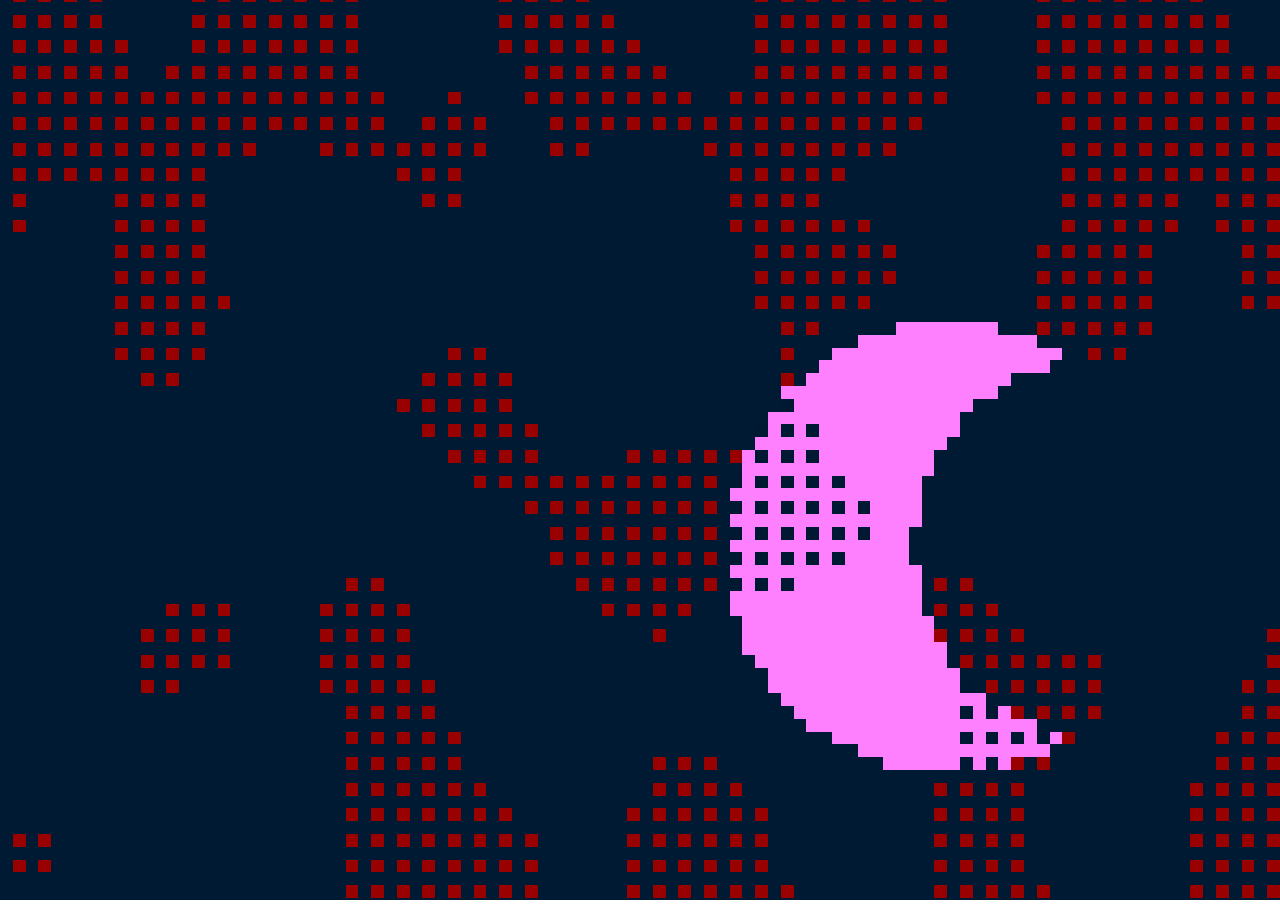
<file: animations/8bitmoon.html>
<!DOCTYPE html>
<html lang="en">

<head>
    <meta charset="UTF-8">
    <meta name="viewport" content="width=device-width, initial-scale=1.0">
    <title>Document</title>
</head>

<body>
    <script>
        function RGBA(mainCode, props) {

            // shaders
            let config = prepareConfig(props);
            let canvas = config.target || document.createElement('canvas');
            let gl = this.gl = canvas.getContext("webgl");
            let program = gl.createProgram();
            [config.vertexShader, config.fragmentShader].forEach(createShader);
            gl.linkProgram(program);
            gl.useProgram(program);

            // uniforms
            let frameCallbacks = config.frame ? [config.frame] : [];
            Object.keys(config.uniforms).forEach(handleUniform);
            handleTextures();

            // vertices
            let triangle = new Float32Array([-1, 3, -1, -1, 3, -1]);
            gl.bindBuffer(gl.ARRAY_BUFFER, gl.createBuffer());
            gl.bufferData(gl.ARRAY_BUFFER, triangle, gl.STATIC_DRAW);
            let vert = gl.getAttribLocation(program, "vert");
            gl.vertexAttribPointer(vert, 2, gl.FLOAT, false, 0, 0);
            gl.enableVertexAttribArray(vert);

            const handleSize = () => {
                const w = canvas.clientWidth | 0;
                const h = canvas.clientHeight | 0;
                if (config.size[0] === w && config.size[1] === h)
                    return;
                config.size = [canvas.width = w, canvas.height = h];
                config.width = canvas.width = w;
                config.height = canvas.height = h;
                gl.viewport(0, 0, ...config.size);
                this.resolution(config.size);
            }

            if (!config.target) {
                document.body.appendChild(canvas);
                if (false === config.fullscreen)
                    return
                canvas.style.width = '100vw';
                canvas.style.height = '100vh';
                document.body.style.margin = '0';
                document.body.style.overflow = 'hidden';
            }

            if (false !== config.loop) {
                const drawFrame = t => {
                    handleSize();
                    this.time(t / 1000);
                    frameCallbacks.forEach(cb => cb(t));
                    gl.drawArrays(gl.TRIANGLES, 0, 3);
                    window.capturer && window.capturer.capture(canvas);
                    requestAnimationFrame(drawFrame);
                };
                requestAnimationFrame(drawFrame);
            } else {
                gl.drawArrays(gl.TRIANGLES, 0, 3);
            }

            function detectUniformType(uf, cfg) {
                let name = cfg.uniforms[uf];
                let isFunc = typeof name === 'function';
                if (isFunc)
                    name = (Array.isArray(name(0)) ? name(0).length : 1) + 'f';
                return { name, isFunc, isArray: '1f' !== name }
            }

            function handleUniform(uf) {
                let loc = gl.getUniformLocation(program, uf);
                let type = detectUniformType(uf, config);
                let setter = gl[`uniform${type.name}`];
                this[uf] = type.isArray ?
                    v => setter.call(gl, loc, ...v) :
                    v => setter.call(gl, loc, v);
                if (!type.isFunc)
                    return
                let val;
                frameCallbacks.push(t => {
                    let newVal = config.uniforms[uf](val, t);
                    this[uf](val = newVal); // todo compare values
                });
                this[uf](val = config.uniforms[uf](0));
            }

            function svgSupport(url) {
                if (url.indexOf('svg') > -1) {
                    if (url.indexOf('xmlns') === -1)
                        url = url.split('<svg ').join(`<svg xmlns="http://www.w3.org/2000/svg" `)
                    return "data:image/svg+xml;base64," + btoa(url);
                }
                return url
            }

            function createTexture(index, image) {
                let texture = gl.createTexture();
                gl.activeTexture(gl.TEXTURE0 + index);
                gl.bindTexture(gl.TEXTURE_2D, texture);
                gl.pixelStorei(gl.UNPACK_FLIP_Y_WEBGL, true)
                gl.texImage2D(gl.TEXTURE_2D, 0, gl.RGBA, gl.RGBA, gl.UNSIGNED_BYTE, image);

                gl.texParameteri(gl.TEXTURE_2D, gl.TEXTURE_MIN_FILTER, gl.LINEAR);
                gl.texParameteri(gl.TEXTURE_2D, gl.TEXTURE_WRAP_S, gl.CLAMP_TO_EDGE);
                gl.texParameteri(gl.TEXTURE_2D, gl.TEXTURE_WRAP_T, gl.CLAMP_TO_EDGE);
            }

            function createFragmentShader(cfg) {
                cfg.fragmentShader = '\n' + Object.keys(cfg.uniforms).map(uf => {
                    let type = detectUniformType(uf, cfg).name[0];
                    return `uniform ${type - 1 ? 'vec' + type : 'float'} ${uf};`;
                }).join('\n') + '\n';
                if (cfg.textures && cfg.textures.length)
                    cfg.fragmentShader += `\nuniform sampler2D tex[${cfg.textures.length}];\n`;
                cfg.fragmentShader += cfg.mainCode;
            }

            function prepareConfig(props) {
                let cfg = props || {};
                cfg.size = cfg.size || [0, 0]
                cfg.mainCode = mainCode;
                cfg.uniforms = cfg.uniforms || {};
                cfg.uniforms.time = '1f';
                cfg.uniforms.resolution = '2f';
                cfg.vertexShader = cfg.vertexShader ||
                    `attribute vec2 vert;\nvoid main(void) { gl_Position = vec4(vert, 0.0, 1.0);}`;
                if (cfg.mainCode.indexOf('void main()') === -1 && cfg.mainCode.indexOf('void main(void)') === -1)
                    cfg.mainCode = `\nvoid main() {\n${cfg.mainCode}\n}`;
                if (!cfg.fragmentShader)
                    createFragmentShader(cfg);
                if (cfg.fragmentShader.trim().indexOf('precision') !== 0)
                    cfg.fragmentShader = `precision ${cfg.precision || 'highp'} float;\n` + cfg.fragmentShader;
                return cfg
            }

            function createShader(src, i) {
                let id = gl.createShader(i ? gl.FRAGMENT_SHADER : gl.VERTEX_SHADER);
                gl.shaderSource(id, src);
                gl.compileShader(id);
                let message = gl.getShaderInfoLog(id);
                if (message || config.debug)
                    src.split('\n').map((line, i) => print(line, i, message))
                if (message)
                    throw message;
                gl.attachShader(program, id);
            }

            function print(str, i, message) {
                if (!config.log) {
                    config.log = document.createElement('div');
                    config.log.style.fontFamily = 'Courier New, monospace';
                    document.body.append(config.log);
                    canvas.remove();
                }
                let line = 1 + i;
                let currentLine = line === +message.split(':')[2];
                let msg = ("" + line).padStart(4, "0") + ': ' + str.split(' ').join('&nbsp;');
                if (currentLine) msg = '<br>' + message + '<br>' + msg + '<br><br>';
                config.log.innerHTML += `<div ${currentLine && 'style="background:#900;color:#fff"'}>${msg}</div>`
            }

            function handleTextures() {
                if (!config.textures)
                    return

                gl.uniform1iv(
                    gl.getUniformLocation(program, 'tex'),
                    config.textures.map((_, i) => i));

                config.textures.forEach((source, index) => {
                    if (typeof source === "string") {
                        let loader = new Image();
                        loader.crossOrigin = "anonymous";
                        loader.src = svgSupport(source);
                        loader.onload = () => createTexture(index, loader);
                    } else {
                        createTexture(index, source)
                    }
                });
            }
        }

        function slider(name, value = 0.5, min = 0, max = 1, step = 0.001) {
            if (!window.gui) document.body.innerHTML = `<div id="gui" 
        style="right:0;position: fixed;background:#0004;padding:10px;text-align: right"><div>`
            const id = Math.random().toString(36).substring(2)
            window.gui.innerHTML += `
        <label style="color:white">${name}</label>
        <input style="vertical-align: middle" type=range id=slider_${id} min=${min} max=${max} value=${value} step=${step} >
        <label id="label_${id}" style="color:white"></label><br>
    `;
            return () => {
                const v = +window['slider_' + id].value;
                window['label_' + id].innerHTML = v.toFixed(4);
                return v;
            };
        }

        RGBA(`
float sdMoon(vec2 p, float d, float ra, float rb )
{
    p.y = abs(p.y);
    float a = (ra*ra - rb*rb + d*d)/(2.0*d);
    float b = sqrt(max(ra*ra-a*a,0.0));
    if( d*(p.x*b-p.y*a) > d*d*max(b-p.y,0.0) )
          return length(p-vec2(a,b));
    return max( (length(p          )-ra),
               -(length(p-vec2(d,0))-rb));
}

//	Classic Perlin 3D Noise
      //	by Stefan Gustavson
      //
      vec4 permute(vec4 x){return mod(((x*34.0)+1.0)*x, 289.0);}
      vec4 taylorInvSqrt(vec4 r){return 1.79284291400159 - 0.85373472095314 * r;}
      vec4 fade(vec4 t) {return t*t*t*(t*(t*6.0-15.0)+10.0);}

      float cnoise(vec4 P){
        vec4 Pi0 = floor(P); // Integer part for indexing
        vec4 Pi1 = Pi0 + 1.0; // Integer part + 1
        Pi0 = mod(Pi0, 289.0);
        Pi1 = mod(Pi1, 289.0);
        vec4 Pf0 = fract(P); // Fractional part for interpolation
        vec4 Pf1 = Pf0 - 1.0; // Fractional part - 1.0
        vec4 ix = vec4(Pi0.x, Pi1.x, Pi0.x, Pi1.x);
        vec4 iy = vec4(Pi0.yy, Pi1.yy);
        vec4 iz0 = vec4(Pi0.zzzz);
        vec4 iz1 = vec4(Pi1.zzzz);
        vec4 iw0 = vec4(Pi0.wwww);
        vec4 iw1 = vec4(Pi1.wwww);

        vec4 ixy = permute(permute(ix) + iy);
        vec4 ixy0 = permute(ixy + iz0);
        vec4 ixy1 = permute(ixy + iz1);
        vec4 ixy00 = permute(ixy0 + iw0);
        vec4 ixy01 = permute(ixy0 + iw1);
        vec4 ixy10 = permute(ixy1 + iw0);
        vec4 ixy11 = permute(ixy1 + iw1);

        vec4 gx00 = ixy00 / 7.0;
        vec4 gy00 = floor(gx00) / 7.0;
        vec4 gz00 = floor(gy00) / 6.0;
        gx00 = fract(gx00) - 0.5;
        gy00 = fract(gy00) - 0.5;
        gz00 = fract(gz00) - 0.5;
        vec4 gw00 = vec4(0.75) - abs(gx00) - abs(gy00) - abs(gz00);
        vec4 sw00 = step(gw00, vec4(0.0));
        gx00 -= sw00 * (step(0.0, gx00) - 0.5);
        gy00 -= sw00 * (step(0.0, gy00) - 0.5);

        vec4 gx01 = ixy01 / 7.0;
        vec4 gy01 = floor(gx01) / 7.0;
        vec4 gz01 = floor(gy01) / 6.0;
        gx01 = fract(gx01) - 0.5;
        gy01 = fract(gy01) - 0.5;
        gz01 = fract(gz01) - 0.5;
        vec4 gw01 = vec4(0.75) - abs(gx01) - abs(gy01) - abs(gz01);
        vec4 sw01 = step(gw01, vec4(0.0));
        gx01 -= sw01 * (step(0.0, gx01) - 0.5);
        gy01 -= sw01 * (step(0.0, gy01) - 0.5);

        vec4 gx10 = ixy10 / 7.0;
        vec4 gy10 = floor(gx10) / 7.0;
        vec4 gz10 = floor(gy10) / 6.0;
        gx10 = fract(gx10) - 0.5;
        gy10 = fract(gy10) - 0.5;
        gz10 = fract(gz10) - 0.5;
        vec4 gw10 = vec4(0.75) - abs(gx10) - abs(gy10) - abs(gz10);
        vec4 sw10 = step(gw10, vec4(0.0));
        gx10 -= sw10 * (step(0.0, gx10) - 0.5);
        gy10 -= sw10 * (step(0.0, gy10) - 0.5);

        vec4 gx11 = ixy11 / 7.0;
        vec4 gy11 = floor(gx11) / 7.0;
        vec4 gz11 = floor(gy11) / 6.0;
        gx11 = fract(gx11) - 0.5;
        gy11 = fract(gy11) - 0.5;
        gz11 = fract(gz11) - 0.5;
        vec4 gw11 = vec4(0.75) - abs(gx11) - abs(gy11) - abs(gz11);
        vec4 sw11 = step(gw11, vec4(0.0));
        gx11 -= sw11 * (step(0.0, gx11) - 0.5);
        gy11 -= sw11 * (step(0.0, gy11) - 0.5);

        vec4 g0000 = vec4(gx00.x,gy00.x,gz00.x,gw00.x);
        vec4 g1000 = vec4(gx00.y,gy00.y,gz00.y,gw00.y);
        vec4 g0100 = vec4(gx00.z,gy00.z,gz00.z,gw00.z);
        vec4 g1100 = vec4(gx00.w,gy00.w,gz00.w,gw00.w);
        vec4 g0010 = vec4(gx10.x,gy10.x,gz10.x,gw10.x);
        vec4 g1010 = vec4(gx10.y,gy10.y,gz10.y,gw10.y);
        vec4 g0110 = vec4(gx10.z,gy10.z,gz10.z,gw10.z);
        vec4 g1110 = vec4(gx10.w,gy10.w,gz10.w,gw10.w);
        vec4 g0001 = vec4(gx01.x,gy01.x,gz01.x,gw01.x);
        vec4 g1001 = vec4(gx01.y,gy01.y,gz01.y,gw01.y);
        vec4 g0101 = vec4(gx01.z,gy01.z,gz01.z,gw01.z);
        vec4 g1101 = vec4(gx01.w,gy01.w,gz01.w,gw01.w);
        vec4 g0011 = vec4(gx11.x,gy11.x,gz11.x,gw11.x);
        vec4 g1011 = vec4(gx11.y,gy11.y,gz11.y,gw11.y);
        vec4 g0111 = vec4(gx11.z,gy11.z,gz11.z,gw11.z);
        vec4 g1111 = vec4(gx11.w,gy11.w,gz11.w,gw11.w);

        vec4 norm00 = taylorInvSqrt(vec4(dot(g0000, g0000), dot(g0100, g0100), dot(g1000, g1000), dot(g1100, g1100)));
        g0000 *= norm00.x;
        g0100 *= norm00.y;
        g1000 *= norm00.z;
        g1100 *= norm00.w;

        vec4 norm01 = taylorInvSqrt(vec4(dot(g0001, g0001), dot(g0101, g0101), dot(g1001, g1001), dot(g1101, g1101)));
        g0001 *= norm01.x;
        g0101 *= norm01.y;
        g1001 *= norm01.z;
        g1101 *= norm01.w;

        vec4 norm10 = taylorInvSqrt(vec4(dot(g0010, g0010), dot(g0110, g0110), dot(g1010, g1010), dot(g1110, g1110)));
        g0010 *= norm10.x;
        g0110 *= norm10.y;
        g1010 *= norm10.z;
        g1110 *= norm10.w;

        vec4 norm11 = taylorInvSqrt(vec4(dot(g0011, g0011), dot(g0111, g0111), dot(g1011, g1011), dot(g1111, g1111)));
        g0011 *= norm11.x;
        g0111 *= norm11.y;
        g1011 *= norm11.z;
        g1111 *= norm11.w;

        float n0000 = dot(g0000, Pf0);
        float n1000 = dot(g1000, vec4(Pf1.x, Pf0.yzw));
        float n0100 = dot(g0100, vec4(Pf0.x, Pf1.y, Pf0.zw));
        float n1100 = dot(g1100, vec4(Pf1.xy, Pf0.zw));
        float n0010 = dot(g0010, vec4(Pf0.xy, Pf1.z, Pf0.w));
        float n1010 = dot(g1010, vec4(Pf1.x, Pf0.y, Pf1.z, Pf0.w));
        float n0110 = dot(g0110, vec4(Pf0.x, Pf1.yz, Pf0.w));
        float n1110 = dot(g1110, vec4(Pf1.xyz, Pf0.w));
        float n0001 = dot(g0001, vec4(Pf0.xyz, Pf1.w));
        float n1001 = dot(g1001, vec4(Pf1.x, Pf0.yz, Pf1.w));
        float n0101 = dot(g0101, vec4(Pf0.x, Pf1.y, Pf0.z, Pf1.w));
        float n1101 = dot(g1101, vec4(Pf1.xy, Pf0.z, Pf1.w));
        float n0011 = dot(g0011, vec4(Pf0.xy, Pf1.zw));
        float n1011 = dot(g1011, vec4(Pf1.x, Pf0.y, Pf1.zw));
        float n0111 = dot(g0111, vec4(Pf0.x, Pf1.yzw));
        float n1111 = dot(g1111, Pf1);

        vec4 fade_xyzw = fade(Pf0);
        vec4 n_0w = mix(vec4(n0000, n1000, n0100, n1100), vec4(n0001, n1001, n0101, n1101), fade_xyzw.w);
        vec4 n_1w = mix(vec4(n0010, n1010, n0110, n1110), vec4(n0011, n1011, n0111, n1111), fade_xyzw.w);
        vec4 n_zw = mix(n_0w, n_1w, fade_xyzw.z);
        vec2 n_yzw = mix(n_zw.xy, n_zw.zw, fade_xyzw.y);
        float n_xyzw = mix(n_yzw.x, n_yzw.y, fade_xyzw.x);
        return 2.2 * n_xyzw;
      }
      
vec2 grid(vec2 uv) {
  return floor(uv * 50.) * 0.02;
}

vec3 getColor(vec2 uv, float d, float n) {  
  vec3 fgColor = vec3(1, 0.50, 1); // Moon color
  vec3 fgColor2 = vec3(0.6, 0, 0); // Particles color
  vec3 bgColor = vec3(0, 0.1, 0.20); // Background color
  
  if (d < 0.1 && n < 0.1) {
    float mx = mod(uv.x, 0.04);
    float my = mod(uv.y, 0.04);
    return mix(fgColor, bgColor, step(0.02, min(mx, my)));
  }
  
  if (d < 0.1) {
    return fgColor;
  }
  
  if (n < 0.1) {
  float mx = mod(uv.x, 0.04);
    float my = mod(uv.y, 0.04);
    return mix(bgColor, fgColor2, step(0.02, min(mx, my)));
    return fgColor2;
  }
  
  return bgColor;
}

void main() {
  vec2 uv = gl_FragCoord.xy / resolution.xy*2.-1.;
  uv.y *= resolution.y/resolution.x;
  
  vec2 ruv = uv;
  
    float PI = 3.14159;
  
  float sectors = 8.;
  
  float halfSector = sectors * 0.5;
  
  float angle = atan(uv.y, uv.x); // угол в полярных координатах
  angle = abs(mod(angle, PI / halfSector) - PI / sectors); // разбиваем на сектора
  // uv = vec2(cos(angle), sin(angle)) * length(uv); // возвращаем в декартовы координаты
  
  float d = 1.;
  
  float ra = 0.7;
  float rb = 0.6;
  float di = 1.5;
  
  float noiseAmount = 0.5;
  float noiseFrequency = 3.0;
  float n = cnoise(vec4(noiseFrequency * grid(uv), noiseFrequency * grid(uv).x, time)) * noiseAmount;
  
  vec2 muv = uv;
  
  // muv = mod(uv * 5., 1.) - 0.5;
  muv = floor(muv * 50.) * 0.02;
  vec2 guv = floor(ruv * 50.) * 0.02;
  
  // guv = mod(guv * 5., 1.) - 0.5;
  // muv += n;
  
  // muv = uv;
  
  
  d = min(d, sdMoon(2.0 * guv + vec2(cos(-time), sin(-time)), di * sin(-time), ra, rb));
  d = smoothstep(0.0, 0.01, d);
  n = smoothstep(0.0, 0.01, n);

  vec3 color = getColor(ruv, d, n);

  gl_FragColor = vec4(color, 1.);
}

`)
    </script>
</body>

</html>
</file>
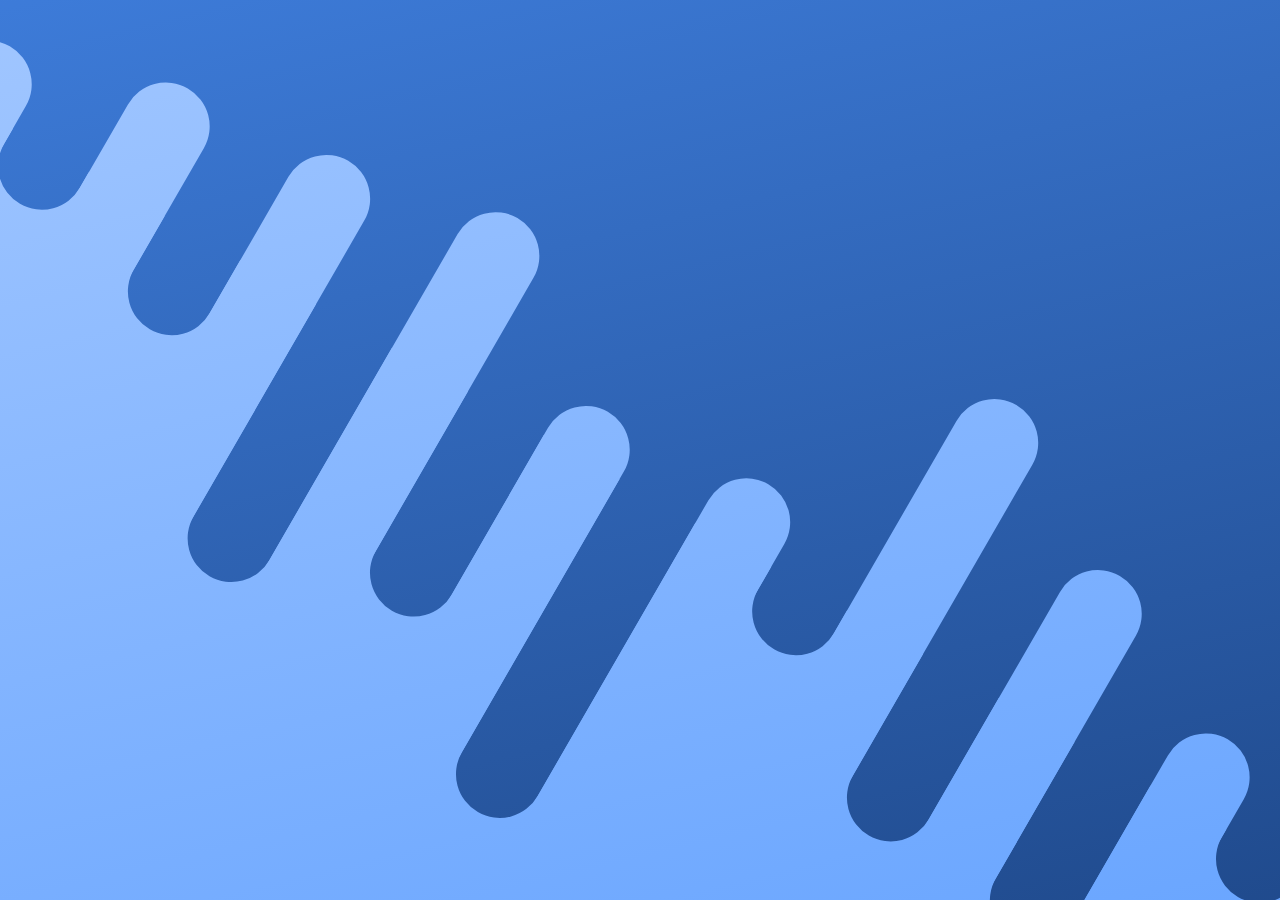
<file: animations/melting-lines.html>
<!DOCTYPE html>
<html lang="en">

<head>
    <meta charset="UTF-8">
    <meta name="viewport" content="width=device-width, initial-scale=1.0">
    <title>Document</title>
    <style>
        :root {
            --one: #bdd7ff;
            --two: #4c94ff;
            --three: #103064;
        }

        body {
            background-color: var(--one);
            margin: 0
        }

        svg {
            height: 100vh;
            width: 100%;
            display: block;
        }

        rect[y="0"] {
            fill: var(--two)
        }

        rect[y="100"] {
            fill: var(--one)
        }

        path {
            transition: .35s cubic-bezier(.3, .2, .1, 1.4);
            fill: none;
            stroke: var(--two);
            stroke-width: 10;
            stroke-linejoin: round;
            stroke-linecap: round;
        }

        #floor {
            stroke: url(#one);
        }

        rect[y="100"] {
            fill: url(#one)
        }


        #roof {
            stroke: url(#two);
        }

        rect[y="0"] {
            fill: url(#two)
        }

        #one :first-child {
            stop-color: var(--one)
        }

        #one :last-child {
            stop-color: var(--two)
        }

        #two :first-child {
            stop-color: var(--two)
        }

        #two :last-child {
            stop-color: var(--three)
        }
    </style>
</head>

<body>
    <svg viewBox="0 0 190 200" preserveAspectRatio="xMidYMid slice" ; style="position:fixed; top:0;">
        <linearGradient id="one" x1="0%" x2="100%" y1="0%" y2="100%" gradientUnits="userSpaceOnUse">
            <stop offset="0" />
            <stop offset="1" />
        </linearGradient>
        <linearGradient id="two" x1="0%" x2="100%" y1="0%" y2="100%" gradientUnits="userSpaceOnUse">
            <stop offset="0" />
            <stop offset="1" />
        </linearGradient>
        <g transform="translate(50, -70) rotate(30) scale(1.3)">
            <rect x="0" y="0" width="200" height="100" />
            <rect x="0" y="100" width="200" height="100" />
            <path id="roof" />
            <path id="floor" />

        </g>
    </svg>
    <script>
        // tiny-as random min-max function
        function rMe(min, max) {
            return Math.floor(Math.random() * (max - min + 1) + min);
        }

        // grap my path
        let roof = document.getElementById("roof");

        let floor = document.getElementById("floor");
        function randomWaves() {
            roof.setAttribute(
                "d",
                "M 0 0 V" +
                rMe(100, 110) +
                " M 20 0 V" +
                rMe(100, 120) +
                " M 40 0 V" +
                rMe(100, 130) +
                " M 60 0 V" +
                rMe(100, 150) +
                " M 80 0 V" +
                rMe(100, 130) +
                " M 100 0 V" +
                rMe(100, 150) +
                " M 120 0 V" +
                rMe(100, 140) +
                " M 140 0 V" +
                rMe(100, 130) +
                " M 160 0 V" +
                rMe(100, 120) +
                " M 180 0 V" +
                rMe(100, 110)
            );

            floor.setAttribute(
                "d",
                "M 10 200 V" +
                rMe(100, 95) +
                " M 30 200 V" +
                rMe(100, 90) +
                " M 50 200 V" +
                rMe(100, 85) +
                " M 70 200 V" +
                rMe(100, 70) +
                " M 90 200 V" +
                rMe(100, 95) +
                " M 110 200 V" +
                rMe(100, 65) +
                " M 130 200 V" +
                rMe(100, 70) +
                " M 150 200 V" +
                rMe(100, 75) +
                " M 170 200 V" +
                rMe(100, 90) +
                " M 190 200 V" +
                rMe(100, 95)
            );
        }
        randomWaves();

        document.addEventListener("click", function () {
            randomWaves();
        });

        var reGenTimer = window.setInterval(function () {
            randomWaves();
        }, 400);

    </script>
</body>

</html>
</file>
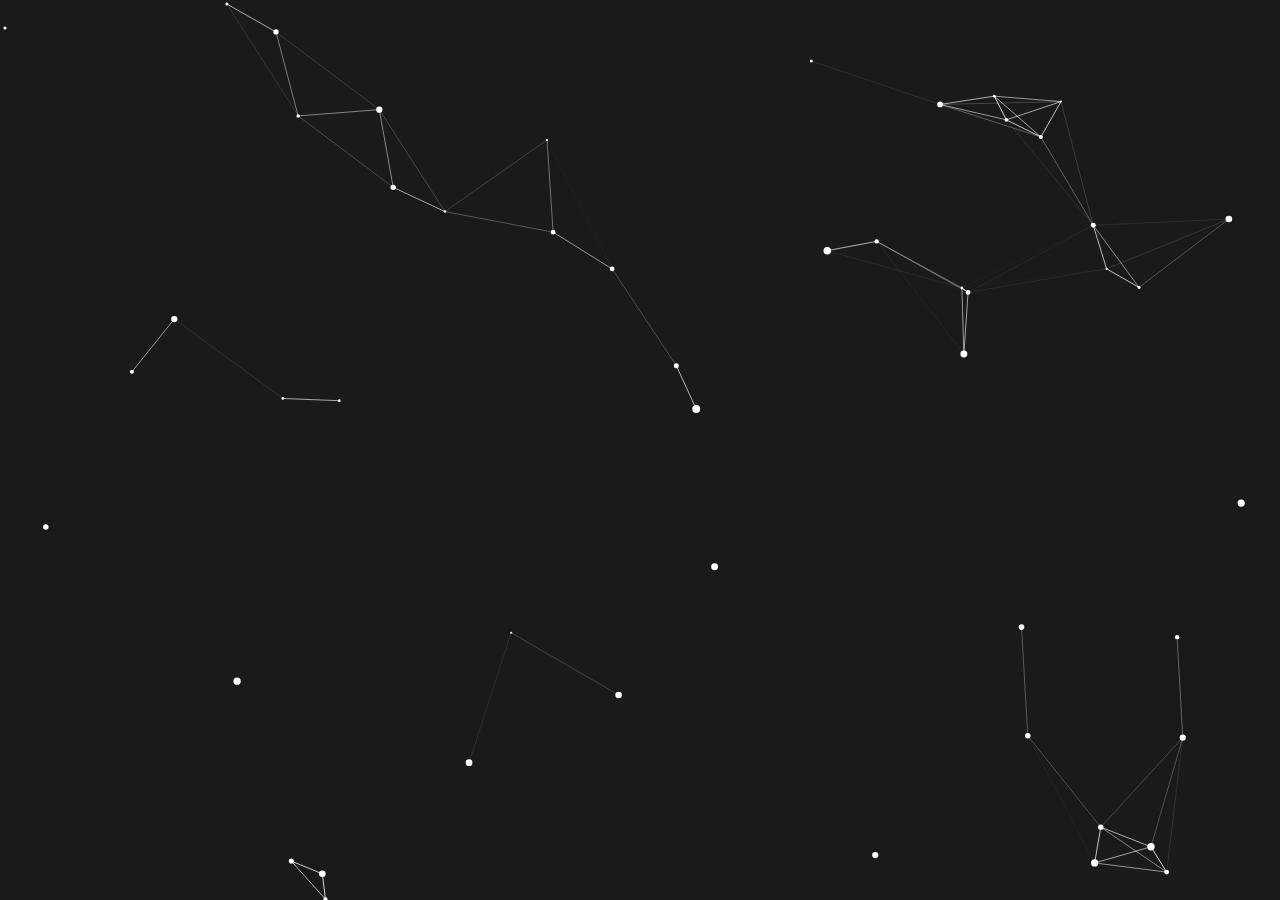
<file: animations/particles.html>
<!DOCTYPE html>
<html lang="en">
<head>
  <meta charset="UTF-8">
  <meta name="viewport" content="width=device-width, initial-scale=1.0">
  <title>Interactive Particle Background</title>
  <style>
    body {
      margin: 0;
      padding: 0;
      overflow: hidden;
      height: 100vh;
      display: flex;
      align-items: center;
      justify-content: center;
      background-color: #1a1a1a;
    }

    canvas {
      position: absolute;
      top: 0;
      left: 0;
    }
  </style>
</head>
<body>
  <canvas id="particle-canvas"></canvas>

  <script>
    const canvas = document.getElementById('particle-canvas');
    const ctx = canvas.getContext('2d');

    // Resize canvas to fill the screen
    canvas.width = window.innerWidth;
    canvas.height = window.innerHeight;

    const particlesArray = [];
    const particleCount = 50;
    const maxDistance = 150;

    // Particle object
    class Particle {
      constructor(x, y, size, speedX, speedY) {
        this.x = x;
        this.y = y;
        this.size = size;
        this.speedX = speedX;
        this.speedY = speedY;
      }

      draw() {
        ctx.fillStyle = '#ffffff';
        ctx.beginPath();
        ctx.arc(this.x, this.y, this.size, 0, Math.PI * 2);
        ctx.closePath();
        ctx.fill();
      }

      update() {
        this.x += this.speedX;
        this.y += this.speedY;

        // Bounce off edges
        if (this.x < 0 || this.x > canvas.width) this.speedX *= -1;
        if (this.y < 0 || this.y > canvas.height) this.speedY *= -1;
      }
    }

    // Create particles
    function initParticles() {
      for (let i = 0; i < particleCount; i++) {
        const size = Math.random() * 3 + 1;
        const x = Math.random() * canvas.width;
        const y = Math.random() * canvas.height;
        const speedX = (Math.random() - 0.5) * 2;
        const speedY = (Math.random() - 0.5) * 2;
        particlesArray.push(new Particle(x, y, size, speedX, speedY));
      }
    }

    // Draw lines between particles close to each other
    function connectParticles() {
      for (let i = 0; i < particlesArray.length; i++) {
        for (let j = i + 1; j < particlesArray.length; j++) {
          const dx = particlesArray[i].x - particlesArray[j].x;
          const dy = particlesArray[i].y - particlesArray[j].y;
          const distance = Math.sqrt(dx * dx + dy * dy);
          if (distance < maxDistance) {
            ctx.strokeStyle = `rgba(255, 255, 255, ${1 - distance / maxDistance})`;
            ctx.lineWidth = 1;
            ctx.beginPath();
            ctx.moveTo(particlesArray[i].x, particlesArray[i].y);
            ctx.lineTo(particlesArray[j].x, particlesArray[j].y);
            ctx.stroke();
          }
        }
      }
    }

    // Animate particles
    function animate() {
      ctx.clearRect(0, 0, canvas.width, canvas.height);
      particlesArray.forEach(particle => {
        particle.update();
        particle.draw();
      });
      connectParticles();
      requestAnimationFrame(animate);
    }

    // Adjust canvas size on window resize
    window.addEventListener('resize', () => {
      canvas.width = window.innerWidth;
      canvas.height = window.innerHeight;
    });

    // Initialize and start animation
    initParticles();
    animate();
  </script>
</body>
</html>
</file>
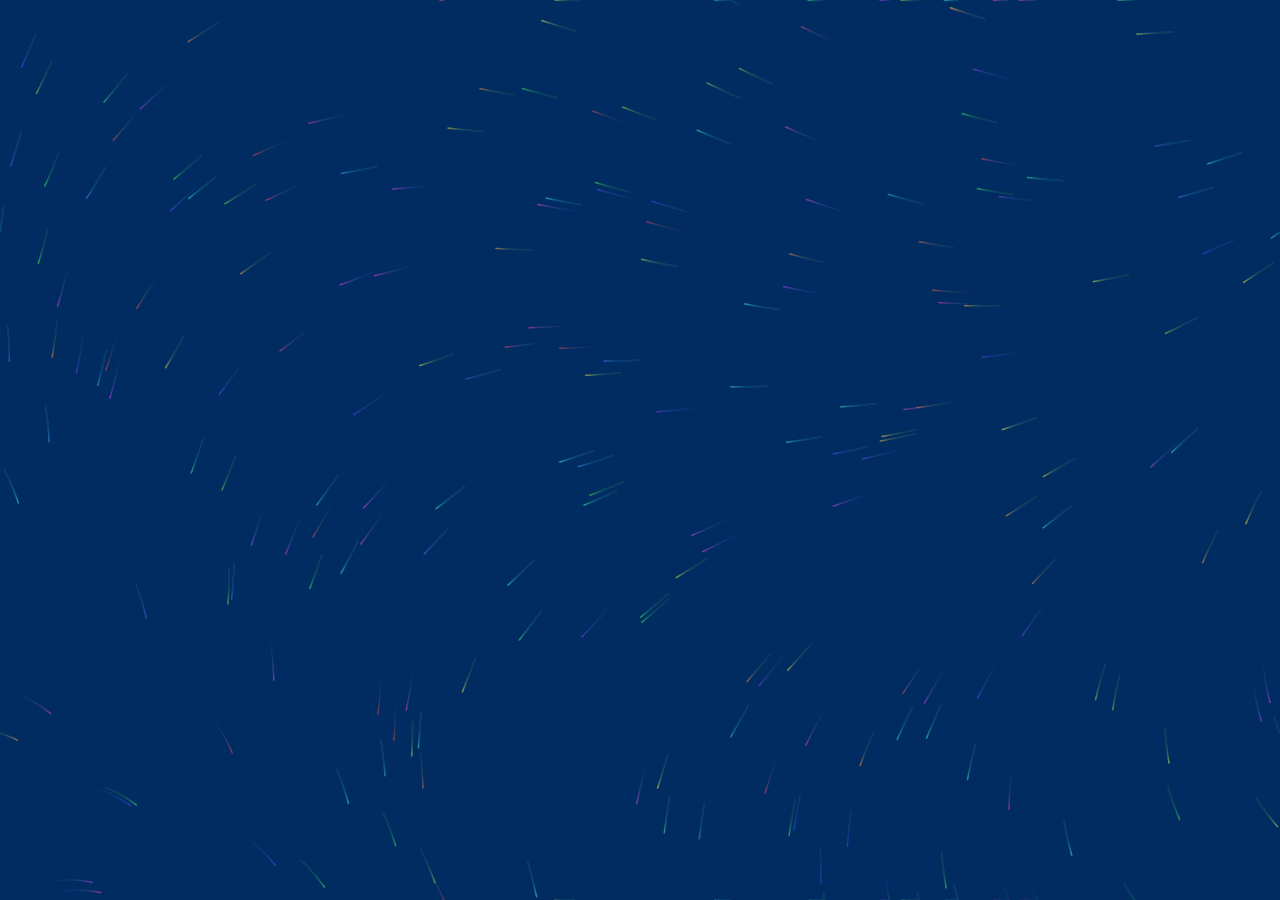
<file: animations/ribbons.html>
<!doctype html><html><head>
    <meta charset="utf-8"><meta name="viewport" content="width=device-width,initial-scale=1">
    <style>
        html,body{height:100%;margin:0;background:#083b6f;overflow:hidden}
        canvas{position:fixed;inset:0;width:100%;height:100%}
    </style></head><body>
<canvas id="c"></canvas>
<script>
    const c=document.getElementById('c'), x=c.getContext('2d'); let W,H,D=1,t=0;
    function R(){D=window.devicePixelRatio||1; W=c.width=innerWidth*D; H=c.height=innerHeight*D; c.style.width=innerWidth+'px'; c.style.height=innerHeight+'px'; x.lineCap='round'; x.lineJoin='round'}
    addEventListener('resize',R); R();
    const agents=[...Array(200)].map(()=>({x:Math.random()*W,y:Math.random()*H,h:Math.random()*360}));
    function noise(u,v){return Math.sin(u*0.002+t*0.6)+Math.cos(v*0.002-t*0.5)}
    function step(){
        t+=0.002; x.fillStyle='rgba(8,59,111,0.06)'; x.fillRect(0,0,W,H);
        for(const a of agents){
            const ang=noise(a.x,a.y)*1.8, sp=0.6*D;
            const nx=a.x+Math.cos(ang)*sp, ny=a.y+Math.sin(ang)*sp;
            x.strokeStyle=`hsla(${a.h},80%,60%,0.25)`; x.lineWidth=1.6*D; x.beginPath(); x.moveTo(a.x,a.y); x.lineTo(nx,ny); x.stroke();
            a.x=(nx+W)%W; a.y=(ny+H)%H; a.h=(a.h+0.2)%360;
        }
        requestAnimationFrame(step)}
    requestAnimationFrame(step);
</script></body></html>
</file>
<file: css/custom-theme.min.6fc90a17070a44aec9995616ef35963e86d137f8fd9aeeeb55d31afe2b7c6bd4.css>
@charset "UTF-8";@import "https://fonts.googleapis.com/css2?family=Montserrat:ital,wght@0,100..900;1,100..900&family=Space+Grotesk:wght@300..700&display=swap&family=Titillium+Web:ital,wght@0,200;0,300;0,400;0,600;0,700;0,900;1,200;1,300;1,400;1,600;1,700&display=swap";@import "https://fonts.googleapis.com/css2?family=JetBrains+Mono";@use "sass:color";:root{--r-background-color:#fcfcfc;--r-main-font:Titillium Web, sans-serif;--r-main-font-size:40px;--r-main-color:#000000;--r-block-margin:10px;--r-heading-margin:2% 0;--r-heading-font:Space Grotesk;--r-heading-color:#000000;--r-heading-line-height:1;--r-heading-letter-spacing:normal;--r-heading-text-transform:normal;--r-heading-text-shadow:none;--r-heading-font-weight:bold;--r-heading1-text-shadow:none;--r-heading1-size:2.7em;--r-heading2-size:2em;--r-heading3-size:1.55em;--r-heading4-size:1em;--r-code-font:JetBrains Mono;--r-link-color:#fcac4a;--r-link-color-dark:#f58904;--r-link-color-hover:#fedaae;--r-selection-background-color:#dc7b0477;--r-selection-color:#030303;--r-overlay-element-bg-color:240, 240, 240;--r-overlay-element-fg-color:0, 0, 0}.reveal-viewport{background:#fcfcfc;background-color:var(--r-background-color)}.reveal{font-family:var(--r-main-font);font-size:var(--r-main-font-size);font-weight:400;color:var(--r-main-color)}.reveal ::selection{color:var(--r-selection-color);background:var(--r-selection-background-color);text-shadow:none}.reveal ::-moz-selection{color:var(--r-selection-color);background:var(--r-selection-background-color);text-shadow:none}.reveal .slides section,.reveal .slides section>section{line-height:1.3;font-weight:inherit}.reveal h1,.reveal h2,.reveal h3,.reveal h4,.reveal h5,.reveal h6{margin:var(--r-heading-margin);color:var(--r-heading-color);font-family:var(--r-heading-font);font-weight:var(--r-heading-font-weight);line-height:var(--r-heading-line-height);letter-spacing:var(--r-heading-letter-spacing);text-transform:var(--r-heading-text-transform);text-shadow:var(--r-heading-text-shadow);word-wrap:break-word}.reveal h1{font-size:var(--r-heading1-size)}.reveal h2{font-size:var(--r-heading2-size)}.reveal h3{font-size:var(--r-heading3-size)}.reveal h4{font-size:var(--r-heading4-size)}.reveal h1{text-shadow:var(--r-heading1-text-shadow)}.reveal p{margin:var(--r-block-margin)0;line-height:1.3}.reveal h1:last-child,.reveal h2:last-child,.reveal h3:last-child,.reveal h4:last-child,.reveal h5:last-child,.reveal h6:last-child{margin-bottom:0}.reveal img,.reveal video,.reveal iframe{max-width:95%;max-height:95%}.reveal strong,.reveal b{font-weight:700}.reveal em{font-style:italic}.reveal ol,.reveal dl,.reveal ul{display:inline-block;text-align:left;margin:0 0 0 1em}.reveal ol{list-style-type:decimal}.reveal ul{list-style-type:disc}.reveal ul ul{list-style-type:square}.reveal ul ul ul{list-style-type:circle}.reveal ul ul,.reveal ul ol,.reveal ol ol,.reveal ol ul{display:block;margin-left:40px}.reveal dt{font-weight:700}.reveal dd{margin-left:40px}.reveal blockquote{display:block;position:relative;width:70%;margin:var(--r-block-margin)auto;padding:5px;font-style:italic;background:rgba(255,255,255,5%);box-shadow:0 0 2px rgba(0,0,0,.2)}.reveal blockquote p:first-child,.reveal blockquote p:last-child{display:inline-block}.reveal q{font-style:italic}.reveal pre{display:block;position:relative;width:90%;margin:var(--r-block-margin)auto;text-align:left;font-size:.55em;font-family:var(--r-code-font);line-height:1.2em;word-wrap:break-word;box-shadow:0 5px 15px rgba(0,0,0,.15)}.reveal code{font-family:var(--r-code-font);text-transform:none;tab-size:4}.reveal pre code{display:block;padding:5px;overflow:auto;word-wrap:normal}.reveal .code-wrapper{white-space:normal}.reveal .custom-code-wrapper~.highlight .code-wrapper{white-space:normal;height:clamp(300px,100dvh,1e3px)!important}.reveal .code-wrapper code{white-space:pre}.reveal table{margin:auto;border-collapse:collapse;border-spacing:0}.reveal table th{font-weight:700}.reveal table th,.reveal table td{text-align:left;padding:.2em .5em;border-bottom:1px solid}.reveal table th[align=center],.reveal table td[align=center]{text-align:center}.reveal table th[align=right],.reveal table td[align=right]{text-align:right}.reveal table tbody tr:last-child th,.reveal table tbody tr:last-child td{border-bottom:none}.reveal sup{vertical-align:super;font-size:smaller}.reveal sub{vertical-align:sub;font-size:smaller}.reveal small{display:inline-block;font-size:.6em;line-height:1.2em;vertical-align:top}.reveal small *{vertical-align:top}.reveal img{margin:var(--r-block-margin)0}.reveal a{color:var(--r-link-color);text-decoration:none;transition:color .15s ease}.reveal a:hover{color:var(--r-link-color-hover);text-shadow:none;border:none}.reveal .roll span:after{color:#fff;background:var(--r-link-color-dark)}.reveal .r-frame{border:4px solid var(--r-main-color);box-shadow:0 0 10px rgba(0,0,0,.15)}.reveal a .r-frame{transition:all .15s linear}.reveal a:hover .r-frame{border-color:var(--r-link-color);box-shadow:0 0 20px rgba(0,0,0,.55)}.reveal .controls{color:var(--r-link-color)}.reveal .progress{background:rgba(0,0,0,.2);color:var(--r-link-color)}@media print{.backgrounds{background-color:var(--r-background-color)}}.reveal .callout,.reveal .callout-background{margin:0 auto;max-width:clamp(500px,50dvw,100%)!important;min-height:fit-content;position:relative;border-radius:10px}.reveal .callout{box-shadow:7px 7px 5px rgba(0,0,0,.1);background-color:#fcfcfc}.reveal .callout-background{border-left:10px solid #17a2b8}.reveal .callout-title{font-weight:700;color:#333;font-size:1.1em}.reveal .callout-title::before{content:"";margin-inline:0;background-size:contain}.reveal .callout.note .callout-background{border-left-color:#17a2b8;background:rgba(23,162,184,.2)}.reveal .callout.note .callout-title{color:#17a2b8}.reveal .callout.tip .callout-background{border-left-color:#5a339e;background:rgba(90,51,158,.3)}.reveal .callout.tip .callout-title{color:#5a339e}.reveal [class*=accentify]::before{content:'';width:130px;height:130px;position:absolute;display:inline-block;mask:url(../accent.svg)100% 100% no-repeat;mask-size:cover;background-color:#dc7b04}.reveal .accentify-top-left::before{transform:rotate(-30deg);left:-110px;top:-80px}.reveal .accentify-top-right::before{transform:rotate(30deg)scaleX(-1);right:-110px;top:-80px}.reveal .accentify-bottom-left::before{transform:scaleY(-1)rotate(-25deg);left:-100px;bottom:-80px}.reveal .accentify-bottom-right::before{transform:scaleY(-1)scaleX(-1)rotate(-25deg);right:-100px;bottom:-80px}.reveal .callout.tip::before{content:'';width:130px;height:130px;position:absolute;display:inline-block;transform:rotate(-30deg);left:-110px;top:-80px;mask:url(../accent.svg)100% 100% no-repeat;mask-size:cover;background:#5a339e}.reveal .callout.warning .callout-background{border-left-color:#ffc107;background:rgba(255,193,7,.17)}.reveal .callout.warning .callout-title{color:#ba8b00}.reveal .callout.danger .callout-background{border-left-color:#dc3545;background:rgba(220,53,69,.3)}.reveal .callout.danger .callout-title{color:#b51f2e}.reveal .callout.success .callout-background{border-left-color:#28a745;background:rgba(40,167,69,.3)}.reveal .callout.success .callout-title{color:#1c7631}.reveal .callout.cite .callout-background{background:rgba(134,134,134,.1);border:2px solid #868686}.reveal .callout.cite .callout-title{color:#676767}.reveal .callout.cite::before,.callout.cite::after{position:absolute;font-size:6.5em;display:inline-block;color:#868686;text-shadow:5px 5px 0 #b9b9b9;z-index:10}.reveal .callout.cite::before{content:'\201C';left:-60px;top:-100px}.reveal .callout.cite::after{content:'\201D';right:-50px;bottom:-220px}.reveal .callout{transition:all .3s ease}.reveal .callout:hover{box-shadow:0 4px 12px rgba(0,0,0,.15);transform:translateY(-1px)}@media(max-width:768px){.reveal .callout{margin:15px -10px;padding:12px;border-radius:0}}.reveal .callout.success .callout-title::before{content:"✅ "}.reveal .callout.note .callout-title::before{content:"ℹ️ "}.reveal .callout.tip .callout-title::before{content:"💡 "}.reveal .callout.warning .callout-title::before{content:"⚠️ "}.reveal .callout.danger .callout-title::before{content:"🚨 "}.reveal .callout.cite .callout-title::before{content:""}:root{--r-background-color:#fcfcfc;--r-main-font:Titillium Web, sans-serif;--r-main-font-size:40px;--r-main-color:#000000;--r-block-margin:10px;--r-heading-margin:2% 0;--r-heading-font:Space Grotesk;--r-heading-color:#000000;--r-heading-line-height:1;--r-heading-letter-spacing:normal;--r-heading-text-transform:normal;--r-heading-text-shadow:none;--r-heading-font-weight:bold;--r-heading1-text-shadow:none;--r-heading1-size:2.7em;--r-heading2-size:2em;--r-heading3-size:1.55em;--r-heading4-size:1em;--r-code-font:JetBrains Mono;--r-link-color:#fcac4a;--r-link-color-dark:#f58904;--r-link-color-hover:#fedaae;--r-selection-background-color:#dc7b0477;--r-selection-color:#030303;--r-overlay-element-bg-color:240, 240, 240;--r-overlay-element-fg-color:0, 0, 0}ol,ul{padding-left:0!important}h5{font-size:.9em!important}.reveal .slide-background:not(.stack,[data-background-hash]){background-color:initial;background-image:url(../imgs/pascal-logo.png);background-repeat:no-repeat;background-position:-30% 100%;background-size:40%;background-clip:border-box;filter:opacity(.2)grayscale(100%)}.reveal .navigate-left{display:flex}.reveal .navigate-left::before{content:"N. Magi";min-width:max-content;display:block;align-content:center;padding-right:10px;color:#dc7b04;font-size:2em;font-family:titillium web,sans-serif}.reveal strong,.reveal b{font-weight:700;color:#dc7b04}.reveal em{font-style:italic;color:#dc7b04}.reveal section img{border:0;max-width:100%;max-height:23em;height:auto;object-fit:cover}.reveal section img:not(.exclude){border-radius:20px;border:5px solid #000;box-shadow:7.5px 7.5px #0f0f0f}.reveal code:not(.nohighlight){color:#dc7b04;font-family:jetbrains mono;font-weight:700}.reveal .code-wrapper{border-radius:10px;padding:7px;box-shadow:2.5px 2.5px 10px rgba(0,0,0,.3)}.reveal blockquote{background-color:rgba(220,123,4,.2);border-radius:20px;border:2px solid #dc7b04;box-shadow:5px 5px #dc7b04;transition:all .3s ease}.reveal blockquote:hover{box-shadow:0 0 20px #dc7b04}.reveal .mermaid svg{max-width:75%!important}.reveal .callout p{display:inline-block}
</file>
<file: highlight-js/default.min.css>
.hljs{display:block;overflow-x:auto;padding:.5em;background:#F0F0F0}.hljs,.hljs-subst{color:#444}.hljs-comment{color:#888888}.hljs-keyword,.hljs-attribute,.hljs-selector-tag,.hljs-meta-keyword,.hljs-doctag,.hljs-name{font-weight:bold}.hljs-type,.hljs-string,.hljs-number,.hljs-selector-id,.hljs-selector-class,.hljs-quote,.hljs-template-tag,.hljs-deletion{color:#880000}.hljs-title,.hljs-section{color:#880000;font-weight:bold}.hljs-regexp,.hljs-symbol,.hljs-variable,.hljs-template-variable,.hljs-link,.hljs-selector-attr,.hljs-selector-pseudo{color:#BC6060}.hljs-literal{color:#78A960}.hljs-built_in,.hljs-bullet,.hljs-code,.hljs-addition{color:#397300}.hljs-meta{color:#1f7199}.hljs-meta-string{color:#4d99bf}.hljs-emphasis{font-style:italic}.hljs-strong{font-weight:bold}
</file>
<file: extlib/css/bootstrap5.3.1.min.css>
@charset "UTF-8";/*!
 * Bootswatch v5.3.8 (https://bootswatch.com)
 * Theme: brite
 * Copyright 2012-2025 Thomas Park
 * Licensed under MIT
 * Based on Bootstrap
*//*!
 * Bootstrap  v5.3.8 (https://getbootstrap.com/)
 * Copyright 2011-2025 The Bootstrap Authors
 * Licensed under MIT (https://github.com/twbs/bootstrap/blob/main/LICENSE)
 */:root,[data-bs-theme=light]{--bs-blue:#61bcff;--bs-indigo:#828df9;--bs-purple:#be82fa;--bs-pink:#ea4998;--bs-red:#f56565;--bs-orange:#fa984a;--bs-yellow:#ffc700;--bs-green:#68d391;--bs-teal:#2ed3be;--bs-cyan:#22d2ed;--bs-black:#000;--bs-white:#fff;--bs-gray:#868e96;--bs-gray-dark:#343a40;--bs-gray-100:#f8f9fa;--bs-gray-200:#e9ecef;--bs-gray-300:#dee2e6;--bs-gray-400:#ced4da;--bs-gray-500:#adb5bd;--bs-gray-600:#868e96;--bs-gray-700:#495057;--bs-gray-800:#343a40;--bs-gray-900:#212529;--bs-primary:#a2e436;--bs-secondary:#fff;--bs-success:#68d391;--bs-info:#22d2ed;--bs-warning:#ffc700;--bs-danger:#f56565;--bs-light:#e9ecef;--bs-dark:#000;--bs-primary-rgb:162,228,54;--bs-secondary-rgb:255,255,255;--bs-success-rgb:104,211,145;--bs-info-rgb:34,210,237;--bs-warning-rgb:255,199,0;--bs-danger-rgb:245,101,101;--bs-light-rgb:233,236,239;--bs-dark-rgb:0,0,0;--bs-primary-text-emphasis:#415b16;--bs-secondary-text-emphasis:#666666;--bs-success-text-emphasis:#2a543a;--bs-info-text-emphasis:#0e545f;--bs-warning-text-emphasis:#665000;--bs-danger-text-emphasis:#622828;--bs-light-text-emphasis:#495057;--bs-dark-text-emphasis:#495057;--bs-primary-bg-subtle:#ecfad7;--bs-secondary-bg-subtle:white;--bs-success-bg-subtle:#e1f6e9;--bs-info-bg-subtle:#d3f6fb;--bs-warning-bg-subtle:#fff4cc;--bs-danger-bg-subtle:#fde0e0;--bs-light-bg-subtle:#fcfcfd;--bs-dark-bg-subtle:#ced4da;--bs-primary-border-subtle:#daf4af;--bs-secondary-border-subtle:white;--bs-success-border-subtle:#c3edd3;--bs-info-border-subtle:#a7edf8;--bs-warning-border-subtle:#ffe999;--bs-danger-border-subtle:#fbc1c1;--bs-light-border-subtle:#e9ecef;--bs-dark-border-subtle:#adb5bd;--bs-white-rgb:255,255,255;--bs-black-rgb:0,0,0;--bs-font-sans-serif:system-ui,-apple-system,"Segoe UI",Roboto,"Helvetica Neue","Noto Sans","Liberation Sans",Arial,sans-serif,"Apple Color Emoji","Segoe UI Emoji","Segoe UI Symbol","Noto Color Emoji";--bs-font-monospace:SFMono-Regular,Menlo,Monaco,Consolas,"Liberation Mono","Courier New",monospace;--bs-gradient:linear-gradient(180deg, rgba(255, 255, 255, 0.15), rgba(255, 255, 255, 0));--bs-body-font-family:var(--bs-font-sans-serif);--bs-body-font-size:0.875rem;--bs-body-font-weight:400;--bs-body-line-height:1.5;--bs-body-color:#212529;--bs-body-color-rgb:33,37,41;--bs-body-bg:#fff;--bs-body-bg-rgb:255,255,255;--bs-emphasis-color:#000;--bs-emphasis-color-rgb:0,0,0;--bs-secondary-color:rgba(33, 37, 41, 0.75);--bs-secondary-color-rgb:33,37,41;--bs-secondary-bg:#e9ecef;--bs-secondary-bg-rgb:233,236,239;--bs-tertiary-color:rgba(33, 37, 41, 0.5);--bs-tertiary-color-rgb:33,37,41;--bs-tertiary-bg:#f8f9fa;--bs-tertiary-bg-rgb:248,249,250;--bs-heading-color:inherit;--bs-link-color:#000;--bs-link-color-rgb:0,0,0;--bs-link-decoration:underline;--bs-link-hover-color:black;--bs-link-hover-color-rgb:0,0,0;--bs-code-color:#ea4998;--bs-highlight-color:#212529;--bs-highlight-bg:#fff4cc;--bs-border-width:1px;--bs-border-style:solid;--bs-border-color:#dee2e6;--bs-border-color-translucent:rgba(0, 0, 0, 0.175);--bs-border-radius:0.375rem;--bs-border-radius-sm:0.25rem;--bs-border-radius-lg:0.5rem;--bs-border-radius-xl:1rem;--bs-border-radius-xxl:2rem;--bs-border-radius-2xl:var(--bs-border-radius-xxl);--bs-border-radius-pill:50rem;--bs-box-shadow:0 0.5rem 1rem rgba(0, 0, 0, 0.15);--bs-box-shadow-sm:0 0.125rem 0.25rem rgba(0, 0, 0, 0.075);--bs-box-shadow-lg:0 1rem 3rem rgba(0, 0, 0, 0.175);--bs-box-shadow-inset:inset 0 1px 2px rgba(0, 0, 0, 0.075);--bs-focus-ring-width:1px;--bs-focus-ring-opacity:1;--bs-focus-ring-color:#000;--bs-form-valid-color:#68d391;--bs-form-valid-border-color:#68d391;--bs-form-invalid-color:#f56565;--bs-form-invalid-border-color:#f56565}[data-bs-theme=dark]{color-scheme:dark;--bs-body-color:#dee2e6;--bs-body-color-rgb:222,226,230;--bs-body-bg:#212529;--bs-body-bg-rgb:33,37,41;--bs-emphasis-color:#fff;--bs-emphasis-color-rgb:255,255,255;--bs-secondary-color:rgba(222, 226, 230, 0.75);--bs-secondary-color-rgb:222,226,230;--bs-secondary-bg:#343a40;--bs-secondary-bg-rgb:52,58,64;--bs-tertiary-color:rgba(222, 226, 230, 0.5);--bs-tertiary-color-rgb:222,226,230;--bs-tertiary-bg:#2b3035;--bs-tertiary-bg-rgb:43,48,53;--bs-primary-text-emphasis:#c7ef86;--bs-secondary-text-emphasis:white;--bs-success-text-emphasis:#a4e5bd;--bs-info-text-emphasis:#7ae4f4;--bs-warning-text-emphasis:#ffdd66;--bs-danger-text-emphasis:#f9a3a3;--bs-light-text-emphasis:#f8f9fa;--bs-dark-text-emphasis:#dee2e6;--bs-primary-bg-subtle:#202e0b;--bs-secondary-bg-subtle:#333333;--bs-success-bg-subtle:#152a1d;--bs-info-bg-subtle:#072a2f;--bs-warning-bg-subtle:#332800;--bs-danger-bg-subtle:#311414;--bs-light-bg-subtle:#343a40;--bs-dark-bg-subtle:#1a1d20;--bs-primary-border-subtle:#618920;--bs-secondary-border-subtle:#999999;--bs-success-border-subtle:#3e7f57;--bs-info-border-subtle:#147e8e;--bs-warning-border-subtle:#997700;--bs-danger-border-subtle:#933d3d;--bs-light-border-subtle:#495057;--bs-dark-border-subtle:#343a40;--bs-heading-color:inherit;--bs-link-color:#c7ef86;--bs-link-hover-color:#d2f29e;--bs-link-color-rgb:199,239,134;--bs-link-hover-color-rgb:210,242,158;--bs-code-color:#f292c1;--bs-highlight-color:#dee2e6;--bs-highlight-bg:#665000;--bs-border-color:#495057;--bs-border-color-translucent:rgba(255, 255, 255, 0.15);--bs-form-valid-color:#a4e5bd;--bs-form-valid-border-color:#a4e5bd;--bs-form-invalid-color:#f9a3a3;--bs-form-invalid-border-color:#f9a3a3}*,::after,::before{box-sizing:border-box}@media (prefers-reduced-motion:no-preference){:root{scroll-behavior:smooth}}body{margin:0;font-family:var(--bs-body-font-family);font-size:var(--bs-body-font-size);font-weight:var(--bs-body-font-weight);line-height:var(--bs-body-line-height);color:var(--bs-body-color);text-align:var(--bs-body-text-align);background-color:var(--bs-body-bg);-webkit-text-size-adjust:100%;-webkit-tap-highlight-color:transparent}hr{margin:1rem 0;color:inherit;border:0;border-top:2px solid;opacity:1}.h1,.h2,.h3,.h4,.h5,.h6,h1,h2,h3,h4,h5,h6{margin-top:0;margin-bottom:.5rem;font-weight:500;line-height:1.2;color:var(--bs-heading-color)}.h1,h1{font-size:calc(1.34375rem + 1.125vw)}@media (min-width:1200px){.h1,h1{font-size:2.1875rem}}.h2,h2{font-size:calc(1.3rem + .6vw)}@media (min-width:1200px){.h2,h2{font-size:1.75rem}}.h3,h3{font-size:calc(1.278125rem + .3375vw)}@media (min-width:1200px){.h3,h3{font-size:1.53125rem}}.h4,h4{font-size:calc(1.25625rem + .075vw)}@media (min-width:1200px){.h4,h4{font-size:1.3125rem}}.h5,h5{font-size:1.09375rem}.h6,h6{font-size:.875rem}p{margin-top:0;margin-bottom:1rem}abbr[title]{-webkit-text-decoration:underline dotted;text-decoration:underline dotted;cursor:help;-webkit-text-decoration-skip-ink:none;text-decoration-skip-ink:none}address{margin-bottom:1rem;font-style:normal;line-height:inherit}ol,ul{padding-left:2rem}dl,ol,ul{margin-top:0;margin-bottom:1rem}ol ol,ol ul,ul ol,ul ul{margin-bottom:0}dt{font-weight:700}dd{margin-bottom:.5rem;margin-left:0}blockquote{margin:0 0 1rem}b,strong{font-weight:bolder}.small,small{font-size:.875em}.mark,mark{padding:.1875em;color:var(--bs-highlight-color);background-color:var(--bs-highlight-bg)}sub,sup{position:relative;font-size:.75em;line-height:0;vertical-align:baseline}sub{bottom:-.25em}sup{top:-.5em}a{color:rgba(var(--bs-link-color-rgb),var(--bs-link-opacity,1));text-decoration:underline}a:hover{--bs-link-color-rgb:var(--bs-link-hover-color-rgb)}a:not([href]):not([class]),a:not([href]):not([class]):hover{color:inherit;text-decoration:none}code,kbd,pre,samp{font-family:var(--bs-font-monospace);font-size:1em}pre{display:block;margin-top:0;margin-bottom:1rem;overflow:auto;font-size:.875em}pre code{font-size:inherit;color:inherit;word-break:normal}code{font-size:.875em;color:var(--bs-code-color);word-wrap:break-word}a>code{color:inherit}kbd{padding:.1875rem .375rem;font-size:.875em;color:var(--bs-body-bg);background-color:var(--bs-body-color);border-radius:.25rem}kbd kbd{padding:0;font-size:1em}figure{margin:0 0 1rem}img,svg{vertical-align:middle}table{caption-side:bottom;border-collapse:collapse}caption{padding-top:.75rem;padding-bottom:.75rem;color:var(--bs-secondary-color);text-align:left}th{text-align:inherit;text-align:-webkit-match-parent}tbody,td,tfoot,th,thead,tr{border-color:inherit;border-style:solid;border-width:0}label{display:inline-block}button{border-radius:0}button:focus:not(:focus-visible){outline:0}button,input,optgroup,select,textarea{margin:0;font-family:inherit;font-size:inherit;line-height:inherit}button,select{text-transform:none}[role=button]{cursor:pointer}select{word-wrap:normal}select:disabled{opacity:1}[list]:not([type=date]):not([type=datetime-local]):not([type=month]):not([type=week]):not([type=time])::-webkit-calendar-picker-indicator{display:none!important}[type=button],[type=reset],[type=submit],button{-webkit-appearance:button}[type=button]:not(:disabled),[type=reset]:not(:disabled),[type=submit]:not(:disabled),button:not(:disabled){cursor:pointer}::-moz-focus-inner{padding:0;border-style:none}textarea{resize:vertical}fieldset{min-width:0;padding:0;margin:0;border:0}legend{float:left;width:100%;padding:0;margin-bottom:.5rem;line-height:inherit;font-size:calc(1.275rem + .3vw)}@media (min-width:1200px){legend{font-size:1.5rem}}legend+*{clear:left}::-webkit-datetime-edit-day-field,::-webkit-datetime-edit-fields-wrapper,::-webkit-datetime-edit-hour-field,::-webkit-datetime-edit-minute,::-webkit-datetime-edit-month-field,::-webkit-datetime-edit-text,::-webkit-datetime-edit-year-field{padding:0}::-webkit-inner-spin-button{height:auto}[type=search]{-webkit-appearance:textfield;outline-offset:-2px}[type=search]::-webkit-search-cancel-button{cursor:pointer;filter:grayscale(1)}::-webkit-search-decoration{-webkit-appearance:none}::-webkit-color-swatch-wrapper{padding:0}::-webkit-file-upload-button{font:inherit;-webkit-appearance:button}::file-selector-button{font:inherit;-webkit-appearance:button}output{display:inline-block}iframe{border:0}summary{display:list-item;cursor:pointer}progress{vertical-align:baseline}[hidden]{display:none!important}.lead{font-size:1.09375rem;font-weight:400}.display-1{font-weight:300;line-height:1.2;font-size:calc(1.625rem + 4.5vw)}@media (min-width:1200px){.display-1{font-size:5rem}}.display-2{font-weight:300;line-height:1.2;font-size:calc(1.575rem + 3.9vw)}@media (min-width:1200px){.display-2{font-size:4.5rem}}.display-3{font-weight:300;line-height:1.2;font-size:calc(1.525rem + 3.3vw)}@media (min-width:1200px){.display-3{font-size:4rem}}.display-4{font-weight:300;line-height:1.2;font-size:calc(1.475rem + 2.7vw)}@media (min-width:1200px){.display-4{font-size:3.5rem}}.display-5{font-weight:300;line-height:1.2;font-size:calc(1.425rem + 2.1vw)}@media (min-width:1200px){.display-5{font-size:3rem}}.display-6{font-weight:300;line-height:1.2;font-size:calc(1.375rem + 1.5vw)}@media (min-width:1200px){.display-6{font-size:2.5rem}}.list-unstyled{padding-left:0;list-style:none}.list-inline{padding-left:0;list-style:none}.list-inline-item{display:inline-block}.list-inline-item:not(:last-child){margin-right:.5rem}.initialism{font-size:.875em;text-transform:uppercase}.blockquote{margin-bottom:1rem;font-size:1.09375rem}.blockquote>:last-child{margin-bottom:0}.blockquote-footer{margin-top:-1rem;margin-bottom:1rem;font-size:.875em;color:#868e96}.blockquote-footer::before{content:"— "}.img-fluid{max-width:100%;height:auto}.img-thumbnail{padding:.25rem;background-color:var(--bs-body-bg);border:var(--bs-border-width) solid var(--bs-border-color);border-radius:var(--bs-border-radius);max-width:100%;height:auto}.figure{display:inline-block}.figure-img{margin-bottom:.5rem;line-height:1}.figure-caption{font-size:.875em;color:var(--bs-secondary-color)}.container,.container-fluid,.container-lg,.container-md,.container-sm,.container-xl,.container-xxl{--bs-gutter-x:1.5rem;--bs-gutter-y:0;width:100%;padding-right:calc(var(--bs-gutter-x) * .5);padding-left:calc(var(--bs-gutter-x) * .5);margin-right:auto;margin-left:auto}@media (min-width:576px){.container,.container-sm{max-width:540px}}@media (min-width:768px){.container,.container-md,.container-sm{max-width:720px}}@media (min-width:992px){.container,.container-lg,.container-md,.container-sm{max-width:960px}}@media (min-width:1200px){.container,.container-lg,.container-md,.container-sm,.container-xl{max-width:1140px}}@media (min-width:1400px){.container,.container-lg,.container-md,.container-sm,.container-xl,.container-xxl{max-width:1320px}}:root{--bs-breakpoint-xs:0;--bs-breakpoint-sm:576px;--bs-breakpoint-md:768px;--bs-breakpoint-lg:992px;--bs-breakpoint-xl:1200px;--bs-breakpoint-xxl:1400px}.row{--bs-gutter-x:1.5rem;--bs-gutter-y:0;display:flex;flex-wrap:wrap;margin-top:calc(-1 * var(--bs-gutter-y));margin-right:calc(-.5 * var(--bs-gutter-x));margin-left:calc(-.5 * var(--bs-gutter-x))}.row>*{flex-shrink:0;width:100%;max-width:100%;padding-right:calc(var(--bs-gutter-x) * .5);padding-left:calc(var(--bs-gutter-x) * .5);margin-top:var(--bs-gutter-y)}.col{flex:1 0 0}.row-cols-auto>*{flex:0 0 auto;width:auto}.row-cols-1>*{flex:0 0 auto;width:100%}.row-cols-2>*{flex:0 0 auto;width:50%}.row-cols-3>*{flex:0 0 auto;width:33.33333333%}.row-cols-4>*{flex:0 0 auto;width:25%}.row-cols-5>*{flex:0 0 auto;width:20%}.row-cols-6>*{flex:0 0 auto;width:16.66666667%}.col-auto{flex:0 0 auto;width:auto}.col-1{flex:0 0 auto;width:8.33333333%}.col-2{flex:0 0 auto;width:16.66666667%}.col-3{flex:0 0 auto;width:25%}.col-4{flex:0 0 auto;width:33.33333333%}.col-5{flex:0 0 auto;width:41.66666667%}.col-6{flex:0 0 auto;width:50%}.col-7{flex:0 0 auto;width:58.33333333%}.col-8{flex:0 0 auto;width:66.66666667%}.col-9{flex:0 0 auto;width:75%}.col-10{flex:0 0 auto;width:83.33333333%}.col-11{flex:0 0 auto;width:91.66666667%}.col-12{flex:0 0 auto;width:100%}.offset-1{margin-left:8.33333333%}.offset-2{margin-left:16.66666667%}.offset-3{margin-left:25%}.offset-4{margin-left:33.33333333%}.offset-5{margin-left:41.66666667%}.offset-6{margin-left:50%}.offset-7{margin-left:58.33333333%}.offset-8{margin-left:66.66666667%}.offset-9{margin-left:75%}.offset-10{margin-left:83.33333333%}.offset-11{margin-left:91.66666667%}.g-0,.gx-0{--bs-gutter-x:0}.g-0,.gy-0{--bs-gutter-y:0}.g-1,.gx-1{--bs-gutter-x:0.25rem}.g-1,.gy-1{--bs-gutter-y:0.25rem}.g-2,.gx-2{--bs-gutter-x:0.5rem}.g-2,.gy-2{--bs-gutter-y:0.5rem}.g-3,.gx-3{--bs-gutter-x:1rem}.g-3,.gy-3{--bs-gutter-y:1rem}.g-4,.gx-4{--bs-gutter-x:1.5rem}.g-4,.gy-4{--bs-gutter-y:1.5rem}.g-5,.gx-5{--bs-gutter-x:3rem}.g-5,.gy-5{--bs-gutter-y:3rem}@media (min-width:576px){.col-sm{flex:1 0 0}.row-cols-sm-auto>*{flex:0 0 auto;width:auto}.row-cols-sm-1>*{flex:0 0 auto;width:100%}.row-cols-sm-2>*{flex:0 0 auto;width:50%}.row-cols-sm-3>*{flex:0 0 auto;width:33.33333333%}.row-cols-sm-4>*{flex:0 0 auto;width:25%}.row-cols-sm-5>*{flex:0 0 auto;width:20%}.row-cols-sm-6>*{flex:0 0 auto;width:16.66666667%}.col-sm-auto{flex:0 0 auto;width:auto}.col-sm-1{flex:0 0 auto;width:8.33333333%}.col-sm-2{flex:0 0 auto;width:16.66666667%}.col-sm-3{flex:0 0 auto;width:25%}.col-sm-4{flex:0 0 auto;width:33.33333333%}.col-sm-5{flex:0 0 auto;width:41.66666667%}.col-sm-6{flex:0 0 auto;width:50%}.col-sm-7{flex:0 0 auto;width:58.33333333%}.col-sm-8{flex:0 0 auto;width:66.66666667%}.col-sm-9{flex:0 0 auto;width:75%}.col-sm-10{flex:0 0 auto;width:83.33333333%}.col-sm-11{flex:0 0 auto;width:91.66666667%}.col-sm-12{flex:0 0 auto;width:100%}.offset-sm-0{margin-left:0}.offset-sm-1{margin-left:8.33333333%}.offset-sm-2{margin-left:16.66666667%}.offset-sm-3{margin-left:25%}.offset-sm-4{margin-left:33.33333333%}.offset-sm-5{margin-left:41.66666667%}.offset-sm-6{margin-left:50%}.offset-sm-7{margin-left:58.33333333%}.offset-sm-8{margin-left:66.66666667%}.offset-sm-9{margin-left:75%}.offset-sm-10{margin-left:83.33333333%}.offset-sm-11{margin-left:91.66666667%}.g-sm-0,.gx-sm-0{--bs-gutter-x:0}.g-sm-0,.gy-sm-0{--bs-gutter-y:0}.g-sm-1,.gx-sm-1{--bs-gutter-x:0.25rem}.g-sm-1,.gy-sm-1{--bs-gutter-y:0.25rem}.g-sm-2,.gx-sm-2{--bs-gutter-x:0.5rem}.g-sm-2,.gy-sm-2{--bs-gutter-y:0.5rem}.g-sm-3,.gx-sm-3{--bs-gutter-x:1rem}.g-sm-3,.gy-sm-3{--bs-gutter-y:1rem}.g-sm-4,.gx-sm-4{--bs-gutter-x:1.5rem}.g-sm-4,.gy-sm-4{--bs-gutter-y:1.5rem}.g-sm-5,.gx-sm-5{--bs-gutter-x:3rem}.g-sm-5,.gy-sm-5{--bs-gutter-y:3rem}}@media (min-width:768px){.col-md{flex:1 0 0}.row-cols-md-auto>*{flex:0 0 auto;width:auto}.row-cols-md-1>*{flex:0 0 auto;width:100%}.row-cols-md-2>*{flex:0 0 auto;width:50%}.row-cols-md-3>*{flex:0 0 auto;width:33.33333333%}.row-cols-md-4>*{flex:0 0 auto;width:25%}.row-cols-md-5>*{flex:0 0 auto;width:20%}.row-cols-md-6>*{flex:0 0 auto;width:16.66666667%}.col-md-auto{flex:0 0 auto;width:auto}.col-md-1{flex:0 0 auto;width:8.33333333%}.col-md-2{flex:0 0 auto;width:16.66666667%}.col-md-3{flex:0 0 auto;width:25%}.col-md-4{flex:0 0 auto;width:33.33333333%}.col-md-5{flex:0 0 auto;width:41.66666667%}.col-md-6{flex:0 0 auto;width:50%}.col-md-7{flex:0 0 auto;width:58.33333333%}.col-md-8{flex:0 0 auto;width:66.66666667%}.col-md-9{flex:0 0 auto;width:75%}.col-md-10{flex:0 0 auto;width:83.33333333%}.col-md-11{flex:0 0 auto;width:91.66666667%}.col-md-12{flex:0 0 auto;width:100%}.offset-md-0{margin-left:0}.offset-md-1{margin-left:8.33333333%}.offset-md-2{margin-left:16.66666667%}.offset-md-3{margin-left:25%}.offset-md-4{margin-left:33.33333333%}.offset-md-5{margin-left:41.66666667%}.offset-md-6{margin-left:50%}.offset-md-7{margin-left:58.33333333%}.offset-md-8{margin-left:66.66666667%}.offset-md-9{margin-left:75%}.offset-md-10{margin-left:83.33333333%}.offset-md-11{margin-left:91.66666667%}.g-md-0,.gx-md-0{--bs-gutter-x:0}.g-md-0,.gy-md-0{--bs-gutter-y:0}.g-md-1,.gx-md-1{--bs-gutter-x:0.25rem}.g-md-1,.gy-md-1{--bs-gutter-y:0.25rem}.g-md-2,.gx-md-2{--bs-gutter-x:0.5rem}.g-md-2,.gy-md-2{--bs-gutter-y:0.5rem}.g-md-3,.gx-md-3{--bs-gutter-x:1rem}.g-md-3,.gy-md-3{--bs-gutter-y:1rem}.g-md-4,.gx-md-4{--bs-gutter-x:1.5rem}.g-md-4,.gy-md-4{--bs-gutter-y:1.5rem}.g-md-5,.gx-md-5{--bs-gutter-x:3rem}.g-md-5,.gy-md-5{--bs-gutter-y:3rem}}@media (min-width:992px){.col-lg{flex:1 0 0}.row-cols-lg-auto>*{flex:0 0 auto;width:auto}.row-cols-lg-1>*{flex:0 0 auto;width:100%}.row-cols-lg-2>*{flex:0 0 auto;width:50%}.row-cols-lg-3>*{flex:0 0 auto;width:33.33333333%}.row-cols-lg-4>*{flex:0 0 auto;width:25%}.row-cols-lg-5>*{flex:0 0 auto;width:20%}.row-cols-lg-6>*{flex:0 0 auto;width:16.66666667%}.col-lg-auto{flex:0 0 auto;width:auto}.col-lg-1{flex:0 0 auto;width:8.33333333%}.col-lg-2{flex:0 0 auto;width:16.66666667%}.col-lg-3{flex:0 0 auto;width:25%}.col-lg-4{flex:0 0 auto;width:33.33333333%}.col-lg-5{flex:0 0 auto;width:41.66666667%}.col-lg-6{flex:0 0 auto;width:50%}.col-lg-7{flex:0 0 auto;width:58.33333333%}.col-lg-8{flex:0 0 auto;width:66.66666667%}.col-lg-9{flex:0 0 auto;width:75%}.col-lg-10{flex:0 0 auto;width:83.33333333%}.col-lg-11{flex:0 0 auto;width:91.66666667%}.col-lg-12{flex:0 0 auto;width:100%}.offset-lg-0{margin-left:0}.offset-lg-1{margin-left:8.33333333%}.offset-lg-2{margin-left:16.66666667%}.offset-lg-3{margin-left:25%}.offset-lg-4{margin-left:33.33333333%}.offset-lg-5{margin-left:41.66666667%}.offset-lg-6{margin-left:50%}.offset-lg-7{margin-left:58.33333333%}.offset-lg-8{margin-left:66.66666667%}.offset-lg-9{margin-left:75%}.offset-lg-10{margin-left:83.33333333%}.offset-lg-11{margin-left:91.66666667%}.g-lg-0,.gx-lg-0{--bs-gutter-x:0}.g-lg-0,.gy-lg-0{--bs-gutter-y:0}.g-lg-1,.gx-lg-1{--bs-gutter-x:0.25rem}.g-lg-1,.gy-lg-1{--bs-gutter-y:0.25rem}.g-lg-2,.gx-lg-2{--bs-gutter-x:0.5rem}.g-lg-2,.gy-lg-2{--bs-gutter-y:0.5rem}.g-lg-3,.gx-lg-3{--bs-gutter-x:1rem}.g-lg-3,.gy-lg-3{--bs-gutter-y:1rem}.g-lg-4,.gx-lg-4{--bs-gutter-x:1.5rem}.g-lg-4,.gy-lg-4{--bs-gutter-y:1.5rem}.g-lg-5,.gx-lg-5{--bs-gutter-x:3rem}.g-lg-5,.gy-lg-5{--bs-gutter-y:3rem}}@media (min-width:1200px){.col-xl{flex:1 0 0}.row-cols-xl-auto>*{flex:0 0 auto;width:auto}.row-cols-xl-1>*{flex:0 0 auto;width:100%}.row-cols-xl-2>*{flex:0 0 auto;width:50%}.row-cols-xl-3>*{flex:0 0 auto;width:33.33333333%}.row-cols-xl-4>*{flex:0 0 auto;width:25%}.row-cols-xl-5>*{flex:0 0 auto;width:20%}.row-cols-xl-6>*{flex:0 0 auto;width:16.66666667%}.col-xl-auto{flex:0 0 auto;width:auto}.col-xl-1{flex:0 0 auto;width:8.33333333%}.col-xl-2{flex:0 0 auto;width:16.66666667%}.col-xl-3{flex:0 0 auto;width:25%}.col-xl-4{flex:0 0 auto;width:33.33333333%}.col-xl-5{flex:0 0 auto;width:41.66666667%}.col-xl-6{flex:0 0 auto;width:50%}.col-xl-7{flex:0 0 auto;width:58.33333333%}.col-xl-8{flex:0 0 auto;width:66.66666667%}.col-xl-9{flex:0 0 auto;width:75%}.col-xl-10{flex:0 0 auto;width:83.33333333%}.col-xl-11{flex:0 0 auto;width:91.66666667%}.col-xl-12{flex:0 0 auto;width:100%}.offset-xl-0{margin-left:0}.offset-xl-1{margin-left:8.33333333%}.offset-xl-2{margin-left:16.66666667%}.offset-xl-3{margin-left:25%}.offset-xl-4{margin-left:33.33333333%}.offset-xl-5{margin-left:41.66666667%}.offset-xl-6{margin-left:50%}.offset-xl-7{margin-left:58.33333333%}.offset-xl-8{margin-left:66.66666667%}.offset-xl-9{margin-left:75%}.offset-xl-10{margin-left:83.33333333%}.offset-xl-11{margin-left:91.66666667%}.g-xl-0,.gx-xl-0{--bs-gutter-x:0}.g-xl-0,.gy-xl-0{--bs-gutter-y:0}.g-xl-1,.gx-xl-1{--bs-gutter-x:0.25rem}.g-xl-1,.gy-xl-1{--bs-gutter-y:0.25rem}.g-xl-2,.gx-xl-2{--bs-gutter-x:0.5rem}.g-xl-2,.gy-xl-2{--bs-gutter-y:0.5rem}.g-xl-3,.gx-xl-3{--bs-gutter-x:1rem}.g-xl-3,.gy-xl-3{--bs-gutter-y:1rem}.g-xl-4,.gx-xl-4{--bs-gutter-x:1.5rem}.g-xl-4,.gy-xl-4{--bs-gutter-y:1.5rem}.g-xl-5,.gx-xl-5{--bs-gutter-x:3rem}.g-xl-5,.gy-xl-5{--bs-gutter-y:3rem}}@media (min-width:1400px){.col-xxl{flex:1 0 0}.row-cols-xxl-auto>*{flex:0 0 auto;width:auto}.row-cols-xxl-1>*{flex:0 0 auto;width:100%}.row-cols-xxl-2>*{flex:0 0 auto;width:50%}.row-cols-xxl-3>*{flex:0 0 auto;width:33.33333333%}.row-cols-xxl-4>*{flex:0 0 auto;width:25%}.row-cols-xxl-5>*{flex:0 0 auto;width:20%}.row-cols-xxl-6>*{flex:0 0 auto;width:16.66666667%}.col-xxl-auto{flex:0 0 auto;width:auto}.col-xxl-1{flex:0 0 auto;width:8.33333333%}.col-xxl-2{flex:0 0 auto;width:16.66666667%}.col-xxl-3{flex:0 0 auto;width:25%}.col-xxl-4{flex:0 0 auto;width:33.33333333%}.col-xxl-5{flex:0 0 auto;width:41.66666667%}.col-xxl-6{flex:0 0 auto;width:50%}.col-xxl-7{flex:0 0 auto;width:58.33333333%}.col-xxl-8{flex:0 0 auto;width:66.66666667%}.col-xxl-9{flex:0 0 auto;width:75%}.col-xxl-10{flex:0 0 auto;width:83.33333333%}.col-xxl-11{flex:0 0 auto;width:91.66666667%}.col-xxl-12{flex:0 0 auto;width:100%}.offset-xxl-0{margin-left:0}.offset-xxl-1{margin-left:8.33333333%}.offset-xxl-2{margin-left:16.66666667%}.offset-xxl-3{margin-left:25%}.offset-xxl-4{margin-left:33.33333333%}.offset-xxl-5{margin-left:41.66666667%}.offset-xxl-6{margin-left:50%}.offset-xxl-7{margin-left:58.33333333%}.offset-xxl-8{margin-left:66.66666667%}.offset-xxl-9{margin-left:75%}.offset-xxl-10{margin-left:83.33333333%}.offset-xxl-11{margin-left:91.66666667%}.g-xxl-0,.gx-xxl-0{--bs-gutter-x:0}.g-xxl-0,.gy-xxl-0{--bs-gutter-y:0}.g-xxl-1,.gx-xxl-1{--bs-gutter-x:0.25rem}.g-xxl-1,.gy-xxl-1{--bs-gutter-y:0.25rem}.g-xxl-2,.gx-xxl-2{--bs-gutter-x:0.5rem}.g-xxl-2,.gy-xxl-2{--bs-gutter-y:0.5rem}.g-xxl-3,.gx-xxl-3{--bs-gutter-x:1rem}.g-xxl-3,.gy-xxl-3{--bs-gutter-y:1rem}.g-xxl-4,.gx-xxl-4{--bs-gutter-x:1.5rem}.g-xxl-4,.gy-xxl-4{--bs-gutter-y:1.5rem}.g-xxl-5,.gx-xxl-5{--bs-gutter-x:3rem}.g-xxl-5,.gy-xxl-5{--bs-gutter-y:3rem}}.table{--bs-table-color-type:initial;--bs-table-bg-type:initial;--bs-table-color-state:initial;--bs-table-bg-state:initial;--bs-table-color:var(--bs-emphasis-color);--bs-table-bg:var(--bs-body-bg);--bs-table-border-color:#000;--bs-table-accent-bg:transparent;--bs-table-striped-color:var(--bs-emphasis-color);--bs-table-striped-bg:rgba(var(--bs-emphasis-color-rgb), 0.05);--bs-table-active-color:var(--bs-emphasis-color);--bs-table-active-bg:rgba(var(--bs-emphasis-color-rgb), 0.1);--bs-table-hover-color:var(--bs-emphasis-color);--bs-table-hover-bg:rgba(var(--bs-emphasis-color-rgb), 0);width:100%;margin-bottom:1rem;vertical-align:top;border-color:var(--bs-table-border-color)}.table>:not(caption)>*>*{padding:.75rem .75rem;color:var(--bs-table-color-state,var(--bs-table-color-type,var(--bs-table-color)));background-color:var(--bs-table-bg);border-bottom-width:1px;box-shadow:inset 0 0 0 9999px var(--bs-table-bg-state,var(--bs-table-bg-type,var(--bs-table-accent-bg)))}.table>tbody{vertical-align:inherit}.table>thead{vertical-align:bottom}.table-group-divider{border-top:calc(1px * 2) solid currentcolor}.caption-top{caption-side:top}.table-sm>:not(caption)>*>*{padding:.25rem .25rem}.table-bordered>:not(caption)>*{border-width:1px 0}.table-bordered>:not(caption)>*>*{border-width:0 1px}.table-borderless>:not(caption)>*>*{border-bottom-width:0}.table-borderless>:not(:first-child){border-top-width:0}.table-striped>tbody>tr:nth-of-type(odd)>*{--bs-table-color-type:var(--bs-table-striped-color);--bs-table-bg-type:var(--bs-table-striped-bg)}.table-striped-columns>:not(caption)>tr>:nth-child(2n){--bs-table-color-type:var(--bs-table-striped-color);--bs-table-bg-type:var(--bs-table-striped-bg)}.table-active{--bs-table-color-state:var(--bs-table-active-color);--bs-table-bg-state:var(--bs-table-active-bg)}.table-hover>tbody>tr:hover>*{--bs-table-color-state:var(--bs-table-hover-color);--bs-table-bg-state:var(--bs-table-hover-bg)}.table-primary{--bs-table-color:#000;--bs-table-bg:#a2e436;--bs-table-border-color:black;--bs-table-striped-bg:#9ad933;--bs-table-striped-color:#000;--bs-table-active-bg:#92cd31;--bs-table-active-color:#000;--bs-table-hover-bg:#a2e436;--bs-table-hover-color:#000;color:var(--bs-table-color);border-color:var(--bs-table-border-color)}.table-secondary{--bs-table-color:#000;--bs-table-bg:#fff;--bs-table-border-color:black;--bs-table-striped-bg:#f2f2f2;--bs-table-striped-color:#000;--bs-table-active-bg:#e6e6e6;--bs-table-active-color:#000;--bs-table-hover-bg:white;--bs-table-hover-color:#000;color:var(--bs-table-color);border-color:var(--bs-table-border-color)}.table-success{--bs-table-color:#000;--bs-table-bg:#68d391;--bs-table-border-color:black;--bs-table-striped-bg:#63c88a;--bs-table-striped-color:#000;--bs-table-active-bg:#5ebe83;--bs-table-active-color:#000;--bs-table-hover-bg:#68d391;--bs-table-hover-color:#000;color:var(--bs-table-color);border-color:var(--bs-table-border-color)}.table-info{--bs-table-color:#000;--bs-table-bg:#22d2ed;--bs-table-border-color:black;--bs-table-striped-bg:#20c8e1;--bs-table-striped-color:#000;--bs-table-active-bg:#1fbdd5;--bs-table-active-color:#000;--bs-table-hover-bg:#22d2ed;--bs-table-hover-color:#000;color:var(--bs-table-color);border-color:var(--bs-table-border-color)}.table-warning{--bs-table-color:#000;--bs-table-bg:#ffc700;--bs-table-border-color:black;--bs-table-striped-bg:#f2bd00;--bs-table-striped-color:#000;--bs-table-active-bg:#e6b300;--bs-table-active-color:#000;--bs-table-hover-bg:#ffc700;--bs-table-hover-color:#000;color:var(--bs-table-color);border-color:var(--bs-table-border-color)}.table-danger{--bs-table-color:#000;--bs-table-bg:#f56565;--bs-table-border-color:black;--bs-table-striped-bg:#e96060;--bs-table-striped-color:#000;--bs-table-active-bg:#dd5b5b;--bs-table-active-color:#000;--bs-table-hover-bg:#f56565;--bs-table-hover-color:#000;color:var(--bs-table-color);border-color:var(--bs-table-border-color)}.table-light{--bs-table-color:#000;--bs-table-bg:#e9ecef;--bs-table-border-color:black;--bs-table-striped-bg:#dde0e3;--bs-table-striped-color:#000;--bs-table-active-bg:#d2d4d7;--bs-table-active-color:#000;--bs-table-hover-bg:#e9ecef;--bs-table-hover-color:#000;color:var(--bs-table-color);border-color:var(--bs-table-border-color)}.table-dark{--bs-table-color:#fff;--bs-table-bg:#000;--bs-table-border-color:white;--bs-table-striped-bg:#0d0d0d;--bs-table-striped-color:#fff;--bs-table-active-bg:#1a1a1a;--bs-table-active-color:#fff;--bs-table-hover-bg:black;--bs-table-hover-color:#fff;color:var(--bs-table-color);border-color:var(--bs-table-border-color)}.table-responsive{overflow-x:auto;-webkit-overflow-scrolling:touch}@media (max-width:575.98px){.table-responsive-sm{overflow-x:auto;-webkit-overflow-scrolling:touch}}@media (max-width:767.98px){.table-responsive-md{overflow-x:auto;-webkit-overflow-scrolling:touch}}@media (max-width:991.98px){.table-responsive-lg{overflow-x:auto;-webkit-overflow-scrolling:touch}}@media (max-width:1199.98px){.table-responsive-xl{overflow-x:auto;-webkit-overflow-scrolling:touch}}@media (max-width:1399.98px){.table-responsive-xxl{overflow-x:auto;-webkit-overflow-scrolling:touch}}.form-label{margin-bottom:.5rem;font-weight:500}.col-form-label{padding-top:calc(.5rem + 2px);padding-bottom:calc(.5rem + 2px);margin-bottom:0;font-size:inherit;font-weight:500;line-height:1.5}.col-form-label-lg{padding-top:calc(.75rem + 2px);padding-bottom:calc(.75rem + 2px);font-size:.875rem}.col-form-label-sm{padding-top:calc(.25rem + 2px);padding-bottom:calc(.25rem + 2px);font-size:.765625rem}.form-text{margin-top:.25rem;font-size:.875em;color:var(--bs-secondary-color)}.form-control{display:block;width:100%;padding:.5rem 1rem;font-size:.875rem;font-weight:400;line-height:1.5;color:var(--bs-body-color);-webkit-appearance:none;-moz-appearance:none;appearance:none;background-color:var(--bs-body-bg);background-clip:padding-box;border:2px solid var(--bs-border-color);border-radius:var(--bs-border-radius);transition:border-color .15s ease-in-out,box-shadow .15s ease-in-out}@media (prefers-reduced-motion:reduce){.form-control{transition:none}}.form-control[type=file]{overflow:hidden}.form-control[type=file]:not(:disabled):not([readonly]){cursor:pointer}.form-control:focus{color:var(--bs-body-color);background-color:var(--bs-body-bg);border-color:#000;outline:0;box-shadow:0 0 0 1px #000}.form-control::-webkit-date-and-time-value{min-width:85px;height:1.5em;margin:0}.form-control::-webkit-datetime-edit{display:block;padding:0}.form-control::-moz-placeholder{color:var(--bs-secondary-color);opacity:1}.form-control::placeholder{color:var(--bs-secondary-color);opacity:1}.form-control:disabled{background-color:var(--bs-secondary-bg);opacity:1}.form-control::-webkit-file-upload-button{padding:.5rem 1rem;margin:-.5rem -1rem;-webkit-margin-end:1rem;margin-inline-end:1rem;color:var(--bs-body-color);background-color:var(--bs-tertiary-bg);pointer-events:none;border-color:inherit;border-style:solid;border-width:0;border-inline-end-width:2px;border-radius:0;-webkit-transition:color .15s ease-in-out,background-color .15s ease-in-out,border-color .15s ease-in-out,box-shadow .15s ease-in-out;transition:color .15s ease-in-out,background-color .15s ease-in-out,border-color .15s ease-in-out,box-shadow .15s ease-in-out}.form-control::file-selector-button{padding:.5rem 1rem;margin:-.5rem -1rem;-webkit-margin-end:1rem;margin-inline-end:1rem;color:var(--bs-body-color);background-color:var(--bs-tertiary-bg);pointer-events:none;border-color:inherit;border-style:solid;border-width:0;border-inline-end-width:2px;border-radius:0;transition:color .15s ease-in-out,background-color .15s ease-in-out,border-color .15s ease-in-out,box-shadow .15s ease-in-out}@media (prefers-reduced-motion:reduce){.form-control::-webkit-file-upload-button{-webkit-transition:none;transition:none}.form-control::file-selector-button{transition:none}}.form-control:hover:not(:disabled):not([readonly])::-webkit-file-upload-button{background-color:var(--bs-secondary-bg)}.form-control:hover:not(:disabled):not([readonly])::file-selector-button{background-color:var(--bs-secondary-bg)}.form-control-plaintext{display:block;width:100%;padding:.5rem 0;margin-bottom:0;line-height:1.5;color:var(--bs-body-color);background-color:transparent;border:solid transparent;border-width:2px 0}.form-control-plaintext:focus{outline:0}.form-control-plaintext.form-control-lg,.form-control-plaintext.form-control-sm{padding-right:0;padding-left:0}.form-control-sm{min-height:calc(1.5em + .5rem + calc(2px * 2));padding:.25rem .75rem;font-size:.765625rem;border-radius:var(--bs-border-radius-sm)}.form-control-sm::-webkit-file-upload-button{padding:.25rem .75rem;margin:-.25rem -.75rem;-webkit-margin-end:.75rem;margin-inline-end:.75rem}.form-control-sm::file-selector-button{padding:.25rem .75rem;margin:-.25rem -.75rem;-webkit-margin-end:.75rem;margin-inline-end:.75rem}.form-control-lg{min-height:calc(1.5em + 1.5rem + calc(2px * 2));padding:.75rem 1.25rem;font-size:.875rem;border-radius:var(--bs-border-radius-lg)}.form-control-lg::-webkit-file-upload-button{padding:.75rem 1.25rem;margin:-.75rem -1.25rem;-webkit-margin-end:1.25rem;margin-inline-end:1.25rem}.form-control-lg::file-selector-button{padding:.75rem 1.25rem;margin:-.75rem -1.25rem;-webkit-margin-end:1.25rem;margin-inline-end:1.25rem}textarea.form-control{min-height:calc(1.5em + 1rem + calc(2px * 2))}textarea.form-control-sm{min-height:calc(1.5em + .5rem + calc(2px * 2))}textarea.form-control-lg{min-height:calc(1.5em + 1.5rem + calc(2px * 2))}.form-control-color{width:3rem;height:calc(1.5em + 1rem + calc(2px * 2));padding:.5rem}.form-control-color:not(:disabled):not([readonly]){cursor:pointer}.form-control-color::-moz-color-swatch{border:0!important;border-radius:var(--bs-border-radius)}.form-control-color::-webkit-color-swatch{border:0!important;border-radius:var(--bs-border-radius)}.form-control-color.form-control-sm{height:calc(1.5em + .5rem + calc(2px * 2))}.form-control-color.form-control-lg{height:calc(1.5em + 1.5rem + calc(2px * 2))}.form-select{--bs-form-select-bg-img:url("data:image/svg+xml,%3csvg xmlns='http://www.w3.org/2000/svg' viewBox='0 0 16 16'%3e%3cpath fill='none' stroke='%23343a40' stroke-linecap='round' stroke-linejoin='round' stroke-width='2' d='m2 5 6 6 6-6'/%3e%3c/svg%3e");display:block;width:100%;padding:.5rem 3rem .5rem 1rem;font-size:.875rem;font-weight:400;line-height:1.5;color:var(--bs-body-color);-webkit-appearance:none;-moz-appearance:none;appearance:none;background-color:var(--bs-body-bg);background-image:var(--bs-form-select-bg-img),var(--bs-form-select-bg-icon,none);background-repeat:no-repeat;background-position:right 1rem center;background-size:16px 12px;border:2px solid var(--bs-border-color);border-radius:var(--bs-border-radius);transition:border-color .15s ease-in-out,box-shadow .15s ease-in-out}@media (prefers-reduced-motion:reduce){.form-select{transition:none}}.form-select:focus{border-color:#000;outline:0;box-shadow:0 0 0 1px #000}.form-select[multiple],.form-select[size]:not([size="1"]){padding-right:1rem;background-image:none}.form-select:disabled{background-color:var(--bs-secondary-bg)}.form-select:-moz-focusring{color:transparent;text-shadow:0 0 0 var(--bs-body-color)}.form-select-sm{padding-top:.25rem;padding-bottom:.25rem;padding-left:.75rem;font-size:.765625rem;border-radius:var(--bs-border-radius-sm)}.form-select-lg{padding-top:.75rem;padding-bottom:.75rem;padding-left:1.25rem;font-size:.875rem;border-radius:var(--bs-border-radius-lg)}[data-bs-theme=dark] .form-select{--bs-form-select-bg-img:url("data:image/svg+xml,%3csvg xmlns='http://www.w3.org/2000/svg' viewBox='0 0 16 16'%3e%3cpath fill='none' stroke='%23dee2e6' stroke-linecap='round' stroke-linejoin='round' stroke-width='2' d='m2 5 6 6 6-6'/%3e%3c/svg%3e")}.form-check{display:block;min-height:1.3125rem;padding-left:1.5em;margin-bottom:.125rem}.form-check .form-check-input{float:left;margin-left:-1.5em}.form-check-reverse{padding-right:1.5em;padding-left:0;text-align:right}.form-check-reverse .form-check-input{float:right;margin-right:-1.5em;margin-left:0}.form-check-input{--bs-form-check-bg:var(--bs-body-bg);flex-shrink:0;width:1em;height:1em;margin-top:.25em;vertical-align:top;-webkit-appearance:none;-moz-appearance:none;appearance:none;background-color:var(--bs-form-check-bg);background-image:var(--bs-form-check-bg-image);background-repeat:no-repeat;background-position:center;background-size:contain;border:var(--bs-border-width) solid var(--bs-border-color);-webkit-print-color-adjust:exact;color-adjust:exact;print-color-adjust:exact}.form-check-input[type=checkbox]{border-radius:.25em}.form-check-input[type=radio]{border-radius:50%}.form-check-input:active{filter:brightness(90%)}.form-check-input:focus{border-color:#000;outline:0;box-shadow:0 0 0 1px #000}.form-check-input:checked{background-color:#a2e436;border-color:#000}.form-check-input:checked[type=checkbox]{--bs-form-check-bg-image:url("data:image/svg+xml,%3csvg xmlns='http://www.w3.org/2000/svg' viewBox='0 0 20 20'%3e%3cpath fill='none' stroke='%23000' stroke-linecap='round' stroke-linejoin='round' stroke-width='3' d='m6 10 3 3 6-6'/%3e%3c/svg%3e")}.form-check-input:checked[type=radio]{--bs-form-check-bg-image:url("data:image/svg+xml,%3csvg xmlns='http://www.w3.org/2000/svg' viewBox='-4 -4 8 8'%3e%3ccircle r='2' fill='%23000'/%3e%3c/svg%3e")}.form-check-input[type=checkbox]:indeterminate{background-color:#a2e436;border-color:#a2e436;--bs-form-check-bg-image:url("data:image/svg+xml,%3csvg xmlns='http://www.w3.org/2000/svg' viewBox='0 0 20 20'%3e%3cpath fill='none' stroke='%23000' stroke-linecap='round' stroke-linejoin='round' stroke-width='3' d='M6 10h8'/%3e%3c/svg%3e")}.form-check-input:disabled{pointer-events:none;filter:none;opacity:.5}.form-check-input:disabled~.form-check-label,.form-check-input[disabled]~.form-check-label{cursor:default;opacity:.5}.form-switch{padding-left:2.5em}.form-switch .form-check-input{--bs-form-switch-bg:url("data:image/svg+xml,%3csvg xmlns='http://www.w3.org/2000/svg' viewBox='-4 -4 8 8'%3e%3ccircle r='3' fill='rgba%280, 0, 0, 0.25%29'/%3e%3c/svg%3e");width:2em;margin-left:-2.5em;background-image:var(--bs-form-switch-bg);background-position:left center;border-radius:2em;transition:background-position .15s ease-in-out}@media (prefers-reduced-motion:reduce){.form-switch .form-check-input{transition:none}}.form-switch .form-check-input:focus{--bs-form-switch-bg:url("data:image/svg+xml,%3csvg xmlns='http://www.w3.org/2000/svg' viewBox='-4 -4 8 8'%3e%3ccircle r='3' fill='%23000'/%3e%3c/svg%3e")}.form-switch .form-check-input:checked{background-position:right center;--bs-form-switch-bg:url("data:image/svg+xml,%3csvg xmlns='http://www.w3.org/2000/svg' viewBox='-4 -4 8 8'%3e%3ccircle r='3' fill='%23000'/%3e%3c/svg%3e")}.form-switch.form-check-reverse{padding-right:2.5em;padding-left:0}.form-switch.form-check-reverse .form-check-input{margin-right:-2.5em;margin-left:0}.form-check-inline{display:inline-block;margin-right:1rem}.btn-check{position:absolute;clip:rect(0,0,0,0);pointer-events:none}.btn-check:disabled+.btn,.btn-check[disabled]+.btn{pointer-events:none;filter:none;opacity:.65}[data-bs-theme=dark] .form-switch .form-check-input:not(:checked):not(:focus){--bs-form-switch-bg:url("data:image/svg+xml,%3csvg xmlns='http://www.w3.org/2000/svg' viewBox='-4 -4 8 8'%3e%3ccircle r='3' fill='rgba%28255, 255, 255, 0.25%29'/%3e%3c/svg%3e")}.form-range{width:100%;height:calc(1.2rem + 2px);padding:0;-webkit-appearance:none;-moz-appearance:none;appearance:none;background-color:transparent}.form-range:focus{outline:0}.form-range:focus::-webkit-slider-thumb{box-shadow:0 0 0 1px #fff,0 0 0 1px #000}.form-range:focus::-moz-range-thumb{box-shadow:0 0 0 1px #fff,0 0 0 1px #000}.form-range::-moz-focus-outer{border:0}.form-range::-webkit-slider-thumb{width:1.2rem;height:1.2rem;margin-top:-.3rem;-webkit-appearance:none;appearance:none;background-color:#a2e436;border:2px solid #000;border-radius:1rem;-webkit-transition:background-color .15s ease-in-out,border-color .15s ease-in-out,box-shadow .15s ease-in-out;transition:background-color .15s ease-in-out,border-color .15s ease-in-out,box-shadow .15s ease-in-out}@media (prefers-reduced-motion:reduce){.form-range::-webkit-slider-thumb{-webkit-transition:none;transition:none}}.form-range::-webkit-slider-thumb:active{background-color:#e3f7c3}.form-range::-webkit-slider-runnable-track{width:100%;height:.6rem;color:transparent;cursor:pointer;background-color:var(--bs-secondary-bg);border-color:transparent;border-radius:1rem}.form-range::-moz-range-thumb{width:1.2rem;height:1.2rem;-moz-appearance:none;appearance:none;background-color:#a2e436;border:2px solid #000;border-radius:1rem;-moz-transition:background-color .15s ease-in-out,border-color .15s ease-in-out,box-shadow .15s ease-in-out;transition:background-color .15s ease-in-out,border-color .15s ease-in-out,box-shadow .15s ease-in-out}@media (prefers-reduced-motion:reduce){.form-range::-moz-range-thumb{-moz-transition:none;transition:none}}.form-range::-moz-range-thumb:active{background-color:#e3f7c3}.form-range::-moz-range-track{width:100%;height:.6rem;color:transparent;cursor:pointer;background-color:var(--bs-secondary-bg);border-color:transparent;border-radius:1rem}.form-range:disabled{pointer-events:none}.form-range:disabled::-webkit-slider-thumb{background-color:#e9ecef}.form-range:disabled::-moz-range-thumb{background-color:#e9ecef}.form-floating{position:relative}.form-floating>.form-control,.form-floating>.form-control-plaintext,.form-floating>.form-select{height:calc(3.5rem + calc(2px * 2));min-height:calc(3.5rem + calc(2px * 2));line-height:1.25}.form-floating>label{position:absolute;top:0;left:0;z-index:2;max-width:100%;height:100%;padding:1rem 1rem;overflow:hidden;color:rgba(var(--bs-body-color-rgb),.65);text-align:start;text-overflow:ellipsis;white-space:nowrap;pointer-events:none;border:2px solid transparent;transform-origin:0 0;transition:opacity .1s ease-in-out,transform .1s ease-in-out}@media (prefers-reduced-motion:reduce){.form-floating>label{transition:none}}.form-floating>.form-control,.form-floating>.form-control-plaintext{padding:1rem 1rem}.form-floating>.form-control-plaintext::-moz-placeholder,.form-floating>.form-control::-moz-placeholder{color:transparent}.form-floating>.form-control-plaintext::placeholder,.form-floating>.form-control::placeholder{color:transparent}.form-floating>.form-control-plaintext:not(:-moz-placeholder-shown),.form-floating>.form-control:not(:-moz-placeholder-shown){padding-top:1.625rem;padding-bottom:.625rem}.form-floating>.form-control-plaintext:focus,.form-floating>.form-control-plaintext:not(:placeholder-shown),.form-floating>.form-control:focus,.form-floating>.form-control:not(:placeholder-shown){padding-top:1.625rem;padding-bottom:.625rem}.form-floating>.form-control-plaintext:-webkit-autofill,.form-floating>.form-control:-webkit-autofill{padding-top:1.625rem;padding-bottom:.625rem}.form-floating>.form-select{padding-top:1.625rem;padding-bottom:.625rem;padding-left:1rem}.form-floating>.form-control:not(:-moz-placeholder-shown)~label{transform:scale(.85) translateY(-.5rem) translateX(.15rem)}.form-floating>.form-control-plaintext~label,.form-floating>.form-control:focus~label,.form-floating>.form-control:not(:placeholder-shown)~label,.form-floating>.form-select~label{transform:scale(.85) translateY(-.5rem) translateX(.15rem)}.form-floating>.form-control:-webkit-autofill~label{transform:scale(.85) translateY(-.5rem) translateX(.15rem)}.form-floating>textarea:not(:-moz-placeholder-shown)~label::after{position:absolute;inset:1rem 0.5rem;z-index:-1;height:1.5em;content:"";background-color:var(--bs-body-bg);border-radius:var(--bs-border-radius)}.form-floating>textarea:focus~label::after,.form-floating>textarea:not(:placeholder-shown)~label::after{position:absolute;inset:1rem 0.5rem;z-index:-1;height:1.5em;content:"";background-color:var(--bs-body-bg);border-radius:var(--bs-border-radius)}.form-floating>textarea:disabled~label::after{background-color:var(--bs-secondary-bg)}.form-floating>.form-control-plaintext~label{border-width:2px 0}.form-floating>.form-control:disabled~label,.form-floating>:disabled~label{color:#868e96}.input-group{position:relative;display:flex;flex-wrap:wrap;align-items:stretch;width:100%}.input-group>.form-control,.input-group>.form-floating,.input-group>.form-select{position:relative;flex:1 1 auto;width:1%;min-width:0}.input-group>.form-control:focus,.input-group>.form-floating:focus-within,.input-group>.form-select:focus{z-index:5}.input-group .btn{position:relative;z-index:2}.input-group .btn:focus{z-index:5}.input-group-text{display:flex;align-items:center;padding:.5rem 1rem;font-size:.875rem;font-weight:400;line-height:1.5;color:var(--bs-body-color);text-align:center;white-space:nowrap;background-color:var(--bs-tertiary-bg);border:2px solid var(--bs-border-color);border-radius:var(--bs-border-radius)}.input-group-lg>.btn,.input-group-lg>.form-control,.input-group-lg>.form-select,.input-group-lg>.input-group-text{padding:.75rem 1.25rem;font-size:.875rem;border-radius:var(--bs-border-radius-lg)}.input-group-sm>.btn,.input-group-sm>.form-control,.input-group-sm>.form-select,.input-group-sm>.input-group-text{padding:.25rem .75rem;font-size:.765625rem;border-radius:var(--bs-border-radius-sm)}.input-group-lg>.form-select,.input-group-sm>.form-select{padding-right:4rem}.input-group:not(.has-validation)>.dropdown-toggle:nth-last-child(n+3),.input-group:not(.has-validation)>.form-floating:not(:last-child)>.form-control,.input-group:not(.has-validation)>.form-floating:not(:last-child)>.form-select,.input-group:not(.has-validation)>:not(:last-child):not(.dropdown-toggle):not(.dropdown-menu):not(.form-floating){border-top-right-radius:0;border-bottom-right-radius:0}.input-group.has-validation>.dropdown-toggle:nth-last-child(n+4),.input-group.has-validation>.form-floating:nth-last-child(n+3)>.form-control,.input-group.has-validation>.form-floating:nth-last-child(n+3)>.form-select,.input-group.has-validation>:nth-last-child(n+3):not(.dropdown-toggle):not(.dropdown-menu):not(.form-floating){border-top-right-radius:0;border-bottom-right-radius:0}.input-group>:not(:first-child):not(.dropdown-menu):not(.valid-tooltip):not(.valid-feedback):not(.invalid-tooltip):not(.invalid-feedback){margin-left:calc(-1 * 2px);border-top-left-radius:0;border-bottom-left-radius:0}.input-group>.form-floating:not(:first-child)>.form-control,.input-group>.form-floating:not(:first-child)>.form-select{border-top-left-radius:0;border-bottom-left-radius:0}.valid-feedback{display:none;width:100%;margin-top:.25rem;font-size:.875em;color:var(--bs-form-valid-color)}.valid-tooltip{position:absolute;top:100%;z-index:5;display:none;max-width:100%;padding:.25rem .5rem;margin-top:.1rem;font-size:.765625rem;color:#fff;background-color:var(--bs-success);border-radius:var(--bs-border-radius)}.is-valid~.valid-feedback,.is-valid~.valid-tooltip,.was-validated :valid~.valid-feedback,.was-validated :valid~.valid-tooltip{display:block}.form-control.is-valid,.was-validated .form-control:valid{border-color:var(--bs-form-valid-border-color);padding-right:calc(1.5em + 1rem);background-image:url("data:image/svg+xml,%3csvg xmlns='http://www.w3.org/2000/svg' viewBox='0 0 8 8'%3e%3cpath fill='%2368d391' d='M2.3 6.73.6 4.53c-.4-1.04.46-1.4 1.1-.8l1.1 1.4 3.4-3.8c.6-.63 1.6-.27 1.2.7l-4 4.6c-.43.5-.8.4-1.1.1'/%3e%3c/svg%3e");background-repeat:no-repeat;background-position:right calc(.375em + .25rem) center;background-size:calc(.75em + .5rem) calc(.75em + .5rem)}.form-control.is-valid:focus,.was-validated .form-control:valid:focus{border-color:var(--bs-form-valid-border-color);box-shadow:0 0 0 1px rgba(var(--bs-success-rgb),1)}.was-validated textarea.form-control:valid,textarea.form-control.is-valid{padding-right:calc(1.5em + 1rem);background-position:top calc(.375em + .25rem) right calc(.375em + .25rem)}.form-select.is-valid,.was-validated .form-select:valid{border-color:var(--bs-form-valid-border-color)}.form-select.is-valid:not([multiple]):not([size]),.form-select.is-valid:not([multiple])[size="1"],.was-validated .form-select:valid:not([multiple]):not([size]),.was-validated .form-select:valid:not([multiple])[size="1"]{--bs-form-select-bg-icon:url("data:image/svg+xml,%3csvg xmlns='http://www.w3.org/2000/svg' viewBox='0 0 8 8'%3e%3cpath fill='%2368d391' d='M2.3 6.73.6 4.53c-.4-1.04.46-1.4 1.1-.8l1.1 1.4 3.4-3.8c.6-.63 1.6-.27 1.2.7l-4 4.6c-.43.5-.8.4-1.1.1'/%3e%3c/svg%3e");padding-right:5.5rem;background-position:right 1rem center,center right 3rem;background-size:16px 12px,calc(.75em + .5rem) calc(.75em + .5rem)}.form-select.is-valid:focus,.was-validated .form-select:valid:focus{border-color:var(--bs-form-valid-border-color);box-shadow:0 0 0 1px rgba(var(--bs-success-rgb),1)}.form-control-color.is-valid,.was-validated .form-control-color:valid{width:calc(3rem + calc(1.5em + 1rem))}.form-check-input.is-valid,.was-validated .form-check-input:valid{border-color:var(--bs-form-valid-border-color)}.form-check-input.is-valid:checked,.was-validated .form-check-input:valid:checked{background-color:var(--bs-form-valid-color)}.form-check-input.is-valid:focus,.was-validated .form-check-input:valid:focus{box-shadow:0 0 0 1px rgba(var(--bs-success-rgb),1)}.form-check-input.is-valid~.form-check-label,.was-validated .form-check-input:valid~.form-check-label{color:var(--bs-form-valid-color)}.form-check-inline .form-check-input~.valid-feedback{margin-left:.5em}.input-group>.form-control:not(:focus).is-valid,.input-group>.form-floating:not(:focus-within).is-valid,.input-group>.form-select:not(:focus).is-valid,.was-validated .input-group>.form-control:not(:focus):valid,.was-validated .input-group>.form-floating:not(:focus-within):valid,.was-validated .input-group>.form-select:not(:focus):valid{z-index:3}.invalid-feedback{display:none;width:100%;margin-top:.25rem;font-size:.875em;color:var(--bs-form-invalid-color)}.invalid-tooltip{position:absolute;top:100%;z-index:5;display:none;max-width:100%;padding:.25rem .5rem;margin-top:.1rem;font-size:.765625rem;color:#fff;background-color:var(--bs-danger);border-radius:var(--bs-border-radius)}.is-invalid~.invalid-feedback,.is-invalid~.invalid-tooltip,.was-validated :invalid~.invalid-feedback,.was-validated :invalid~.invalid-tooltip{display:block}.form-control.is-invalid,.was-validated .form-control:invalid{border-color:var(--bs-form-invalid-border-color);padding-right:calc(1.5em + 1rem);background-image:url("data:image/svg+xml,%3csvg xmlns='http://www.w3.org/2000/svg' viewBox='0 0 12 12' width='12' height='12' fill='none' stroke='%23f56565'%3e%3ccircle cx='6' cy='6' r='4.5'/%3e%3cpath stroke-linejoin='round' d='M5.8 3.6h.4L6 6.5z'/%3e%3ccircle cx='6' cy='8.2' r='.6' fill='%23f56565' stroke='none'/%3e%3c/svg%3e");background-repeat:no-repeat;background-position:right calc(.375em + .25rem) center;background-size:calc(.75em + .5rem) calc(.75em + .5rem)}.form-control.is-invalid:focus,.was-validated .form-control:invalid:focus{border-color:var(--bs-form-invalid-border-color);box-shadow:0 0 0 1px rgba(var(--bs-danger-rgb),1)}.was-validated textarea.form-control:invalid,textarea.form-control.is-invalid{padding-right:calc(1.5em + 1rem);background-position:top calc(.375em + .25rem) right calc(.375em + .25rem)}.form-select.is-invalid,.was-validated .form-select:invalid{border-color:var(--bs-form-invalid-border-color)}.form-select.is-invalid:not([multiple]):not([size]),.form-select.is-invalid:not([multiple])[size="1"],.was-validated .form-select:invalid:not([multiple]):not([size]),.was-validated .form-select:invalid:not([multiple])[size="1"]{--bs-form-select-bg-icon:url("data:image/svg+xml,%3csvg xmlns='http://www.w3.org/2000/svg' viewBox='0 0 12 12' width='12' height='12' fill='none' stroke='%23f56565'%3e%3ccircle cx='6' cy='6' r='4.5'/%3e%3cpath stroke-linejoin='round' d='M5.8 3.6h.4L6 6.5z'/%3e%3ccircle cx='6' cy='8.2' r='.6' fill='%23f56565' stroke='none'/%3e%3c/svg%3e");padding-right:5.5rem;background-position:right 1rem center,center right 3rem;background-size:16px 12px,calc(.75em + .5rem) calc(.75em + .5rem)}.form-select.is-invalid:focus,.was-validated .form-select:invalid:focus{border-color:var(--bs-form-invalid-border-color);box-shadow:0 0 0 1px rgba(var(--bs-danger-rgb),1)}.form-control-color.is-invalid,.was-validated .form-control-color:invalid{width:calc(3rem + calc(1.5em + 1rem))}.form-check-input.is-invalid,.was-validated .form-check-input:invalid{border-color:var(--bs-form-invalid-border-color)}.form-check-input.is-invalid:checked,.was-validated .form-check-input:invalid:checked{background-color:var(--bs-form-invalid-color)}.form-check-input.is-invalid:focus,.was-validated .form-check-input:invalid:focus{box-shadow:0 0 0 1px rgba(var(--bs-danger-rgb),1)}.form-check-input.is-invalid~.form-check-label,.was-validated .form-check-input:invalid~.form-check-label{color:var(--bs-form-invalid-color)}.form-check-inline .form-check-input~.invalid-feedback{margin-left:.5em}.input-group>.form-control:not(:focus).is-invalid,.input-group>.form-floating:not(:focus-within).is-invalid,.input-group>.form-select:not(:focus).is-invalid,.was-validated .input-group>.form-control:not(:focus):invalid,.was-validated .input-group>.form-floating:not(:focus-within):invalid,.was-validated .input-group>.form-select:not(:focus):invalid{z-index:4}.btn{--bs-btn-padding-x:1rem;--bs-btn-padding-y:0.5rem;--bs-btn-font-family: ;--bs-btn-font-size:0.875rem;--bs-btn-font-weight:400;--bs-btn-line-height:1.5;--bs-btn-color:var(--bs-body-color);--bs-btn-bg:transparent;--bs-btn-border-width:2px;--bs-btn-border-color:transparent;--bs-btn-border-radius:var(--bs-border-radius);--bs-btn-hover-border-color:transparent;--bs-btn-box-shadow:inset 0 1px 0 rgba(255, 255, 255, 0.15),0 1px 1px rgba(0, 0, 0, 0.075);--bs-btn-disabled-opacity:0.65;--bs-btn-focus-box-shadow:0 0 0 1px rgba(var(--bs-btn-focus-shadow-rgb), .5);display:inline-block;padding:var(--bs-btn-padding-y) var(--bs-btn-padding-x);font-family:var(--bs-btn-font-family);font-size:var(--bs-btn-font-size);font-weight:var(--bs-btn-font-weight);line-height:var(--bs-btn-line-height);color:var(--bs-btn-color);text-align:center;text-decoration:none;vertical-align:middle;cursor:pointer;-webkit-user-select:none;-moz-user-select:none;user-select:none;border:var(--bs-btn-border-width) solid var(--bs-btn-border-color);border-radius:var(--bs-btn-border-radius);background-color:var(--bs-btn-bg);transition:color .15s ease-in-out,background-color .15s ease-in-out,border-color .15s ease-in-out,box-shadow .15s ease-in-out}@media (prefers-reduced-motion:reduce){.btn{transition:none}}.btn:hover{color:var(--bs-btn-hover-color);background-color:var(--bs-btn-hover-bg);border-color:var(--bs-btn-hover-border-color)}.btn-check+.btn:hover{color:var(--bs-btn-color);background-color:var(--bs-btn-bg);border-color:var(--bs-btn-border-color)}.btn:focus-visible{color:var(--bs-btn-hover-color);background-color:var(--bs-btn-hover-bg);border-color:var(--bs-btn-hover-border-color);outline:0;box-shadow:var(--bs-btn-focus-box-shadow)}.btn-check:focus-visible+.btn{border-color:var(--bs-btn-hover-border-color);outline:0;box-shadow:var(--bs-btn-focus-box-shadow)}.btn-check:checked+.btn,.btn.active,.btn.show,.btn:first-child:active,:not(.btn-check)+.btn:active{color:var(--bs-btn-active-color);background-color:var(--bs-btn-active-bg);border-color:var(--bs-btn-active-border-color)}.btn-check:checked+.btn:focus-visible,.btn.active:focus-visible,.btn.show:focus-visible,.btn:first-child:active:focus-visible,:not(.btn-check)+.btn:active:focus-visible{box-shadow:var(--bs-btn-focus-box-shadow)}.btn-check:checked:focus-visible+.btn{box-shadow:var(--bs-btn-focus-box-shadow)}.btn.disabled,.btn:disabled,fieldset:disabled .btn{color:var(--bs-btn-disabled-color);pointer-events:none;background-color:var(--bs-btn-disabled-bg);border-color:var(--bs-btn-disabled-border-color);opacity:var(--bs-btn-disabled-opacity)}.btn-primary{--bs-btn-color:#000;--bs-btn-bg:#a2e436;--bs-btn-border-color:#a2e436;--bs-btn-hover-color:#000;--bs-btn-hover-bg:#b0e854;--bs-btn-hover-border-color:#abe74a;--bs-btn-focus-shadow-rgb:138,194,46;--bs-btn-active-color:#000;--bs-btn-active-bg:#b5e95e;--bs-btn-active-border-color:#abe74a;--bs-btn-active-shadow:inset 0 3px 5px rgba(0, 0, 0, 0.125);--bs-btn-disabled-color:#000;--bs-btn-disabled-bg:#a2e436;--bs-btn-disabled-border-color:#a2e436}.btn-secondary{--bs-btn-color:#000;--bs-btn-bg:#fff;--bs-btn-border-color:#fff;--bs-btn-hover-color:#000;--bs-btn-hover-bg:white;--bs-btn-hover-border-color:white;--bs-btn-focus-shadow-rgb:217,217,217;--bs-btn-active-color:#000;--bs-btn-active-bg:white;--bs-btn-active-border-color:white;--bs-btn-active-shadow:inset 0 3px 5px rgba(0, 0, 0, 0.125);--bs-btn-disabled-color:#000;--bs-btn-disabled-bg:#fff;--bs-btn-disabled-border-color:#fff}.btn-success{--bs-btn-color:#000;--bs-btn-bg:#68d391;--bs-btn-border-color:#68d391;--bs-btn-hover-color:#000;--bs-btn-hover-bg:#7fdaa2;--bs-btn-hover-border-color:#77d79c;--bs-btn-focus-shadow-rgb:88,179,123;--bs-btn-active-color:#000;--bs-btn-active-bg:#86dca7;--bs-btn-active-border-color:#77d79c;--bs-btn-active-shadow:inset 0 3px 5px rgba(0, 0, 0, 0.125);--bs-btn-disabled-color:#000;--bs-btn-disabled-bg:#68d391;--bs-btn-disabled-border-color:#68d391}.btn-info{--bs-btn-color:#000;--bs-btn-bg:#22d2ed;--bs-btn-border-color:#22d2ed;--bs-btn-hover-color:#000;--bs-btn-hover-bg:#43d9f0;--bs-btn-hover-border-color:#38d7ef;--bs-btn-focus-shadow-rgb:29,179,201;--bs-btn-active-color:#000;--bs-btn-active-bg:#4edbf1;--bs-btn-active-border-color:#38d7ef;--bs-btn-active-shadow:inset 0 3px 5px rgba(0, 0, 0, 0.125);--bs-btn-disabled-color:#000;--bs-btn-disabled-bg:#22d2ed;--bs-btn-disabled-border-color:#22d2ed}.btn-warning{--bs-btn-color:#000;--bs-btn-bg:#ffc700;--bs-btn-border-color:#ffc700;--bs-btn-hover-color:#000;--bs-btn-hover-bg:#ffcf26;--bs-btn-hover-border-color:#ffcd1a;--bs-btn-focus-shadow-rgb:217,169,0;--bs-btn-active-color:#000;--bs-btn-active-bg:#ffd233;--bs-btn-active-border-color:#ffcd1a;--bs-btn-active-shadow:inset 0 3px 5px rgba(0, 0, 0, 0.125);--bs-btn-disabled-color:#000;--bs-btn-disabled-bg:#ffc700;--bs-btn-disabled-border-color:#ffc700}.btn-danger{--bs-btn-color:#000;--bs-btn-bg:#f56565;--bs-btn-border-color:#f56565;--bs-btn-hover-color:#000;--bs-btn-hover-bg:#f77c7c;--bs-btn-hover-border-color:#f67474;--bs-btn-focus-shadow-rgb:208,86,86;--bs-btn-active-color:#000;--bs-btn-active-bg:#f78484;--bs-btn-active-border-color:#f67474;--bs-btn-active-shadow:inset 0 3px 5px rgba(0, 0, 0, 0.125);--bs-btn-disabled-color:#000;--bs-btn-disabled-bg:#f56565;--bs-btn-disabled-border-color:#f56565}.btn-light{--bs-btn-color:#000;--bs-btn-bg:#e9ecef;--bs-btn-border-color:#e9ecef;--bs-btn-hover-color:#000;--bs-btn-hover-bg:#c6c9cb;--bs-btn-hover-border-color:#babdbf;--bs-btn-focus-shadow-rgb:198,201,203;--bs-btn-active-color:#000;--bs-btn-active-bg:#babdbf;--bs-btn-active-border-color:#afb1b3;--bs-btn-active-shadow:inset 0 3px 5px rgba(0, 0, 0, 0.125);--bs-btn-disabled-color:#000;--bs-btn-disabled-bg:#e9ecef;--bs-btn-disabled-border-color:#e9ecef}.btn-dark{--bs-btn-color:#fff;--bs-btn-bg:#000;--bs-btn-border-color:#000;--bs-btn-hover-color:#fff;--bs-btn-hover-bg:#262626;--bs-btn-hover-border-color:#1a1a1a;--bs-btn-focus-shadow-rgb:38,38,38;--bs-btn-active-color:#fff;--bs-btn-active-bg:#333333;--bs-btn-active-border-color:#1a1a1a;--bs-btn-active-shadow:inset 0 3px 5px rgba(0, 0, 0, 0.125);--bs-btn-disabled-color:#fff;--bs-btn-disabled-bg:#000;--bs-btn-disabled-border-color:#000}.btn-outline-primary{--bs-btn-color:#a2e436;--bs-btn-border-color:#a2e436;--bs-btn-hover-color:#000;--bs-btn-hover-bg:#a2e436;--bs-btn-hover-border-color:#a2e436;--bs-btn-focus-shadow-rgb:162,228,54;--bs-btn-active-color:#000;--bs-btn-active-bg:#a2e436;--bs-btn-active-border-color:#a2e436;--bs-btn-active-shadow:inset 0 3px 5px rgba(0, 0, 0, 0.125);--bs-btn-disabled-color:#a2e436;--bs-btn-disabled-bg:transparent;--bs-btn-disabled-border-color:#a2e436;--bs-gradient:none}.btn-outline-secondary{--bs-btn-color:#fff;--bs-btn-border-color:#fff;--bs-btn-hover-color:#000;--bs-btn-hover-bg:#fff;--bs-btn-hover-border-color:#fff;--bs-btn-focus-shadow-rgb:255,255,255;--bs-btn-active-color:#000;--bs-btn-active-bg:#fff;--bs-btn-active-border-color:#fff;--bs-btn-active-shadow:inset 0 3px 5px rgba(0, 0, 0, 0.125);--bs-btn-disabled-color:#fff;--bs-btn-disabled-bg:transparent;--bs-btn-disabled-border-color:#fff;--bs-gradient:none}.btn-outline-success{--bs-btn-color:#68d391;--bs-btn-border-color:#68d391;--bs-btn-hover-color:#000;--bs-btn-hover-bg:#68d391;--bs-btn-hover-border-color:#68d391;--bs-btn-focus-shadow-rgb:104,211,145;--bs-btn-active-color:#000;--bs-btn-active-bg:#68d391;--bs-btn-active-border-color:#68d391;--bs-btn-active-shadow:inset 0 3px 5px rgba(0, 0, 0, 0.125);--bs-btn-disabled-color:#68d391;--bs-btn-disabled-bg:transparent;--bs-btn-disabled-border-color:#68d391;--bs-gradient:none}.btn-outline-info{--bs-btn-color:#22d2ed;--bs-btn-border-color:#22d2ed;--bs-btn-hover-color:#000;--bs-btn-hover-bg:#22d2ed;--bs-btn-hover-border-color:#22d2ed;--bs-btn-focus-shadow-rgb:34,210,237;--bs-btn-active-color:#000;--bs-btn-active-bg:#22d2ed;--bs-btn-active-border-color:#22d2ed;--bs-btn-active-shadow:inset 0 3px 5px rgba(0, 0, 0, 0.125);--bs-btn-disabled-color:#22d2ed;--bs-btn-disabled-bg:transparent;--bs-btn-disabled-border-color:#22d2ed;--bs-gradient:none}.btn-outline-warning{--bs-btn-color:#ffc700;--bs-btn-border-color:#ffc700;--bs-btn-hover-color:#000;--bs-btn-hover-bg:#ffc700;--bs-btn-hover-border-color:#ffc700;--bs-btn-focus-shadow-rgb:255,199,0;--bs-btn-active-color:#000;--bs-btn-active-bg:#ffc700;--bs-btn-active-border-color:#ffc700;--bs-btn-active-shadow:inset 0 3px 5px rgba(0, 0, 0, 0.125);--bs-btn-disabled-color:#ffc700;--bs-btn-disabled-bg:transparent;--bs-btn-disabled-border-color:#ffc700;--bs-gradient:none}.btn-outline-danger{--bs-btn-color:#f56565;--bs-btn-border-color:#f56565;--bs-btn-hover-color:#000;--bs-btn-hover-bg:#f56565;--bs-btn-hover-border-color:#f56565;--bs-btn-focus-shadow-rgb:245,101,101;--bs-btn-active-color:#000;--bs-btn-active-bg:#f56565;--bs-btn-active-border-color:#f56565;--bs-btn-active-shadow:inset 0 3px 5px rgba(0, 0, 0, 0.125);--bs-btn-disabled-color:#f56565;--bs-btn-disabled-bg:transparent;--bs-btn-disabled-border-color:#f56565;--bs-gradient:none}.btn-outline-light{--bs-btn-color:#e9ecef;--bs-btn-border-color:#e9ecef;--bs-btn-hover-color:#000;--bs-btn-hover-bg:#e9ecef;--bs-btn-hover-border-color:#e9ecef;--bs-btn-focus-shadow-rgb:233,236,239;--bs-btn-active-color:#000;--bs-btn-active-bg:#e9ecef;--bs-btn-active-border-color:#e9ecef;--bs-btn-active-shadow:inset 0 3px 5px rgba(0, 0, 0, 0.125);--bs-btn-disabled-color:#e9ecef;--bs-btn-disabled-bg:transparent;--bs-btn-disabled-border-color:#e9ecef;--bs-gradient:none}.btn-outline-dark{--bs-btn-color:#000;--bs-btn-border-color:#000;--bs-btn-hover-color:#fff;--bs-btn-hover-bg:#000;--bs-btn-hover-border-color:#000;--bs-btn-focus-shadow-rgb:0,0,0;--bs-btn-active-color:#fff;--bs-btn-active-bg:#000;--bs-btn-active-border-color:#000;--bs-btn-active-shadow:inset 0 3px 5px rgba(0, 0, 0, 0.125);--bs-btn-disabled-color:#000;--bs-btn-disabled-bg:transparent;--bs-btn-disabled-border-color:#000;--bs-gradient:none}.btn-link{--bs-btn-font-weight:400;--bs-btn-color:var(--bs-link-color);--bs-btn-bg:transparent;--bs-btn-border-color:transparent;--bs-btn-hover-color:var(--bs-link-hover-color);--bs-btn-hover-border-color:transparent;--bs-btn-active-color:var(--bs-link-hover-color);--bs-btn-active-border-color:transparent;--bs-btn-disabled-color:#868e96;--bs-btn-disabled-border-color:transparent;--bs-btn-box-shadow:0 0 0 #000;--bs-btn-focus-shadow-rgb:38,38,38;text-decoration:underline}.btn-link:focus-visible{color:var(--bs-btn-color)}.btn-link:hover{color:var(--bs-btn-hover-color)}.btn-group-lg>.btn,.btn-lg{--bs-btn-padding-y:0.75rem;--bs-btn-padding-x:1.25rem;--bs-btn-font-size:0.875rem;--bs-btn-border-radius:var(--bs-border-radius-lg)}.btn-group-sm>.btn,.btn-sm{--bs-btn-padding-y:0.25rem;--bs-btn-padding-x:0.75rem;--bs-btn-font-size:0.765625rem;--bs-btn-border-radius:var(--bs-border-radius-sm)}.fade{transition:opacity .15s linear}@media (prefers-reduced-motion:reduce){.fade{transition:none}}.fade:not(.show){opacity:0}.collapse:not(.show){display:none}.collapsing{height:0;overflow:hidden;transition:height .35s ease}@media (prefers-reduced-motion:reduce){.collapsing{transition:none}}.collapsing.collapse-horizontal{width:0;height:auto;transition:width .35s ease}@media (prefers-reduced-motion:reduce){.collapsing.collapse-horizontal{transition:none}}.dropdown,.dropdown-center,.dropend,.dropstart,.dropup,.dropup-center{position:relative}.dropdown-toggle{white-space:nowrap}.dropdown-toggle::after{display:inline-block;margin-left:.255em;vertical-align:.255em;content:"";border-top:.3em solid;border-right:.3em solid transparent;border-bottom:0;border-left:.3em solid transparent}.dropdown-toggle:empty::after{margin-left:0}.dropdown-menu{--bs-dropdown-zindex:1000;--bs-dropdown-min-width:10rem;--bs-dropdown-padding-x:0;--bs-dropdown-padding-y:0.5rem;--bs-dropdown-spacer:0.125rem;--bs-dropdown-font-size:0.875rem;--bs-dropdown-color:var(--bs-body-color);--bs-dropdown-bg:var(--bs-body-bg);--bs-dropdown-border-color:#000;--bs-dropdown-border-radius:var(--bs-border-radius);--bs-dropdown-border-width:2px;--bs-dropdown-inner-border-radius:calc(var(--bs-border-radius) - 2px);--bs-dropdown-divider-bg:#000;--bs-dropdown-divider-margin-y:0.5rem;--bs-dropdown-box-shadow:var(--bs-box-shadow);--bs-dropdown-link-color:var(--bs-body-color);--bs-dropdown-link-hover-color:var(--bs-body-color);--bs-dropdown-link-hover-bg:#a2e436;--bs-dropdown-link-active-color:#000;--bs-dropdown-link-active-bg:#a2e436;--bs-dropdown-link-disabled-color:var(--bs-tertiary-color);--bs-dropdown-item-padding-x:1rem;--bs-dropdown-item-padding-y:0.25rem;--bs-dropdown-header-color:#000;--bs-dropdown-header-padding-x:1rem;--bs-dropdown-header-padding-y:0.5rem;position:absolute;z-index:var(--bs-dropdown-zindex);display:none;min-width:var(--bs-dropdown-min-width);padding:var(--bs-dropdown-padding-y) var(--bs-dropdown-padding-x);margin:0;font-size:var(--bs-dropdown-font-size);color:var(--bs-dropdown-color);text-align:left;list-style:none;background-color:var(--bs-dropdown-bg);background-clip:padding-box;border:var(--bs-dropdown-border-width) solid var(--bs-dropdown-border-color);border-radius:var(--bs-dropdown-border-radius)}.dropdown-menu[data-bs-popper]{top:100%;left:0;margin-top:var(--bs-dropdown-spacer)}.dropdown-menu-start{--bs-position:start}.dropdown-menu-start[data-bs-popper]{right:auto;left:0}.dropdown-menu-end{--bs-position:end}.dropdown-menu-end[data-bs-popper]{right:0;left:auto}@media (min-width:576px){.dropdown-menu-sm-start{--bs-position:start}.dropdown-menu-sm-start[data-bs-popper]{right:auto;left:0}.dropdown-menu-sm-end{--bs-position:end}.dropdown-menu-sm-end[data-bs-popper]{right:0;left:auto}}@media (min-width:768px){.dropdown-menu-md-start{--bs-position:start}.dropdown-menu-md-start[data-bs-popper]{right:auto;left:0}.dropdown-menu-md-end{--bs-position:end}.dropdown-menu-md-end[data-bs-popper]{right:0;left:auto}}@media (min-width:992px){.dropdown-menu-lg-start{--bs-position:start}.dropdown-menu-lg-start[data-bs-popper]{right:auto;left:0}.dropdown-menu-lg-end{--bs-position:end}.dropdown-menu-lg-end[data-bs-popper]{right:0;left:auto}}@media (min-width:1200px){.dropdown-menu-xl-start{--bs-position:start}.dropdown-menu-xl-start[data-bs-popper]{right:auto;left:0}.dropdown-menu-xl-end{--bs-position:end}.dropdown-menu-xl-end[data-bs-popper]{right:0;left:auto}}@media (min-width:1400px){.dropdown-menu-xxl-start{--bs-position:start}.dropdown-menu-xxl-start[data-bs-popper]{right:auto;left:0}.dropdown-menu-xxl-end{--bs-position:end}.dropdown-menu-xxl-end[data-bs-popper]{right:0;left:auto}}.dropup .dropdown-menu[data-bs-popper]{top:auto;bottom:100%;margin-top:0;margin-bottom:var(--bs-dropdown-spacer)}.dropup .dropdown-toggle::after{display:inline-block;margin-left:.255em;vertical-align:.255em;content:"";border-top:0;border-right:.3em solid transparent;border-bottom:.3em solid;border-left:.3em solid transparent}.dropup .dropdown-toggle:empty::after{margin-left:0}.dropend .dropdown-menu[data-bs-popper]{top:0;right:auto;left:100%;margin-top:0;margin-left:var(--bs-dropdown-spacer)}.dropend .dropdown-toggle::after{display:inline-block;margin-left:.255em;vertical-align:.255em;content:"";border-top:.3em solid transparent;border-right:0;border-bottom:.3em solid transparent;border-left:.3em solid}.dropend .dropdown-toggle:empty::after{margin-left:0}.dropend .dropdown-toggle::after{vertical-align:0}.dropstart .dropdown-menu[data-bs-popper]{top:0;right:100%;left:auto;margin-top:0;margin-right:var(--bs-dropdown-spacer)}.dropstart .dropdown-toggle::after{display:inline-block;margin-left:.255em;vertical-align:.255em;content:""}.dropstart .dropdown-toggle::after{display:none}.dropstart .dropdown-toggle::before{display:inline-block;margin-right:.255em;vertical-align:.255em;content:"";border-top:.3em solid transparent;border-right:.3em solid;border-bottom:.3em solid transparent}.dropstart .dropdown-toggle:empty::after{margin-left:0}.dropstart .dropdown-toggle::before{vertical-align:0}.dropdown-divider{height:0;margin:var(--bs-dropdown-divider-margin-y) 0;overflow:hidden;border-top:1px solid var(--bs-dropdown-divider-bg);opacity:1}.dropdown-item{display:block;width:100%;padding:var(--bs-dropdown-item-padding-y) var(--bs-dropdown-item-padding-x);clear:both;font-weight:400;color:var(--bs-dropdown-link-color);text-align:inherit;text-decoration:none;white-space:nowrap;background-color:transparent;border:0;border-radius:var(--bs-dropdown-item-border-radius,0)}.dropdown-item:focus,.dropdown-item:hover{color:var(--bs-dropdown-link-hover-color);background-color:var(--bs-dropdown-link-hover-bg)}.dropdown-item.active,.dropdown-item:active{color:var(--bs-dropdown-link-active-color);text-decoration:none;background-color:var(--bs-dropdown-link-active-bg)}.dropdown-item.disabled,.dropdown-item:disabled{color:var(--bs-dropdown-link-disabled-color);pointer-events:none;background-color:transparent}.dropdown-menu.show{display:block}.dropdown-header{display:block;padding:var(--bs-dropdown-header-padding-y) var(--bs-dropdown-header-padding-x);margin-bottom:0;font-size:.765625rem;color:var(--bs-dropdown-header-color);white-space:nowrap}.dropdown-item-text{display:block;padding:var(--bs-dropdown-item-padding-y) var(--bs-dropdown-item-padding-x);color:var(--bs-dropdown-link-color)}.dropdown-menu-dark{--bs-dropdown-color:#dee2e6;--bs-dropdown-bg:#343a40;--bs-dropdown-border-color:#000;--bs-dropdown-box-shadow: ;--bs-dropdown-link-color:#dee2e6;--bs-dropdown-link-hover-color:#fff;--bs-dropdown-divider-bg:#000;--bs-dropdown-link-hover-bg:rgba(255, 255, 255, 0.15);--bs-dropdown-link-active-color:#000;--bs-dropdown-link-active-bg:#a2e436;--bs-dropdown-link-disabled-color:#adb5bd;--bs-dropdown-header-color:#adb5bd}.btn-group,.btn-group-vertical{position:relative;display:inline-flex;vertical-align:middle}.btn-group-vertical>.btn,.btn-group>.btn{position:relative;flex:1 1 auto}.btn-group-vertical>.btn-check:checked+.btn,.btn-group-vertical>.btn-check:focus+.btn,.btn-group-vertical>.btn.active,.btn-group-vertical>.btn:active,.btn-group-vertical>.btn:focus,.btn-group-vertical>.btn:hover,.btn-group>.btn-check:checked+.btn,.btn-group>.btn-check:focus+.btn,.btn-group>.btn.active,.btn-group>.btn:active,.btn-group>.btn:focus,.btn-group>.btn:hover{z-index:1}.btn-toolbar{display:flex;flex-wrap:wrap;justify-content:flex-start}.btn-toolbar .input-group{width:auto}.btn-group{border-radius:var(--bs-border-radius)}.btn-group>.btn-group:not(:first-child),.btn-group>:not(.btn-check:first-child)+.btn{margin-left:calc(-1 * 2px)}.btn-group>.btn-group:not(:last-child)>.btn,.btn-group>.btn.dropdown-toggle-split:first-child,.btn-group>.btn:not(:last-child):not(.dropdown-toggle){border-top-right-radius:0;border-bottom-right-radius:0}.btn-group>.btn-group:not(:first-child)>.btn,.btn-group>.btn:nth-child(n+3),.btn-group>:not(.btn-check)+.btn{border-top-left-radius:0;border-bottom-left-radius:0}.dropdown-toggle-split{padding-right:.75rem;padding-left:.75rem}.dropdown-toggle-split::after,.dropend .dropdown-toggle-split::after,.dropup .dropdown-toggle-split::after{margin-left:0}.dropstart .dropdown-toggle-split::before{margin-right:0}.btn-group-sm>.btn+.dropdown-toggle-split,.btn-sm+.dropdown-toggle-split{padding-right:.5625rem;padding-left:.5625rem}.btn-group-lg>.btn+.dropdown-toggle-split,.btn-lg+.dropdown-toggle-split{padding-right:.9375rem;padding-left:.9375rem}.btn-group-vertical{flex-direction:column;align-items:flex-start;justify-content:center}.btn-group-vertical>.btn,.btn-group-vertical>.btn-group{width:100%}.btn-group-vertical>.btn-group:not(:first-child),.btn-group-vertical>.btn:not(:first-child){margin-top:calc(-1 * 2px)}.btn-group-vertical>.btn-group:not(:last-child)>.btn,.btn-group-vertical>.btn:not(:last-child):not(.dropdown-toggle){border-bottom-right-radius:0;border-bottom-left-radius:0}.btn-group-vertical>.btn-group:not(:first-child)>.btn,.btn-group-vertical>.btn:nth-child(n+3),.btn-group-vertical>:not(.btn-check)+.btn{border-top-left-radius:0;border-top-right-radius:0}.nav{--bs-nav-link-padding-x:1rem;--bs-nav-link-padding-y:0.5rem;--bs-nav-link-font-weight: ;--bs-nav-link-color:#000;--bs-nav-link-hover-color:#000;--bs-nav-link-disabled-color:var(--bs-secondary-color);display:flex;flex-wrap:wrap;padding-left:0;margin-bottom:0;list-style:none}.nav-link{display:block;padding:var(--bs-nav-link-padding-y) var(--bs-nav-link-padding-x);font-size:var(--bs-nav-link-font-size);font-weight:var(--bs-nav-link-font-weight);color:var(--bs-nav-link-color);text-decoration:none;background:0 0;border:0;transition:color .15s ease-in-out,background-color .15s ease-in-out,border-color .15s ease-in-out}@media (prefers-reduced-motion:reduce){.nav-link{transition:none}}.nav-link:focus,.nav-link:hover{color:var(--bs-nav-link-hover-color)}.nav-link:focus-visible{outline:0;box-shadow:0 0 0 1px #000}.nav-link.disabled,.nav-link:disabled{color:var(--bs-nav-link-disabled-color);pointer-events:none;cursor:default}.nav-tabs{--bs-nav-tabs-border-width:var(--bs-border-width);--bs-nav-tabs-border-color:var(--bs-border-color);--bs-nav-tabs-border-radius:var(--bs-border-radius);--bs-nav-tabs-link-hover-border-color:transparent;--bs-nav-tabs-link-active-color:var(--bs-emphasis-color);--bs-nav-tabs-link-active-bg:var(--bs-body-bg);--bs-nav-tabs-link-active-border-color:var(--bs-border-color) var(--bs-border-color) var(--bs-body-bg);border-bottom:var(--bs-nav-tabs-border-width) solid var(--bs-nav-tabs-border-color)}.nav-tabs .nav-link{margin-bottom:calc(-1 * var(--bs-nav-tabs-border-width));border:var(--bs-nav-tabs-border-width) solid transparent;border-top-left-radius:var(--bs-nav-tabs-border-radius);border-top-right-radius:var(--bs-nav-tabs-border-radius)}.nav-tabs .nav-link:focus,.nav-tabs .nav-link:hover{isolation:isolate;border-color:var(--bs-nav-tabs-link-hover-border-color)}.nav-tabs .nav-item.show .nav-link,.nav-tabs .nav-link.active{color:var(--bs-nav-tabs-link-active-color);background-color:var(--bs-nav-tabs-link-active-bg);border-color:var(--bs-nav-tabs-link-active-border-color)}.nav-tabs .dropdown-menu{margin-top:calc(-1 * var(--bs-nav-tabs-border-width));border-top-left-radius:0;border-top-right-radius:0}.nav-pills{--bs-nav-pills-border-radius:var(--bs-border-radius);--bs-nav-pills-link-active-color:#000;--bs-nav-pills-link-active-bg:#a2e436}.nav-pills .nav-link{border-radius:var(--bs-nav-pills-border-radius)}.nav-pills .nav-link.active,.nav-pills .show>.nav-link{color:var(--bs-nav-pills-link-active-color);background-color:var(--bs-nav-pills-link-active-bg)}.nav-underline{--bs-nav-underline-gap:1rem;--bs-nav-underline-border-width:0.125rem;--bs-nav-underline-link-active-color:var(--bs-emphasis-color);gap:var(--bs-nav-underline-gap)}.nav-underline .nav-link{padding-right:0;padding-left:0;border-bottom:var(--bs-nav-underline-border-width) solid transparent}.nav-underline .nav-link:focus,.nav-underline .nav-link:hover{border-bottom-color:currentcolor}.nav-underline .nav-link.active,.nav-underline .show>.nav-link{font-weight:700;color:var(--bs-nav-underline-link-active-color);border-bottom-color:currentcolor}.nav-fill .nav-item,.nav-fill>.nav-link{flex:1 1 auto;text-align:center}.nav-justified .nav-item,.nav-justified>.nav-link{flex-grow:1;flex-basis:0;text-align:center}.nav-fill .nav-item .nav-link,.nav-justified .nav-item .nav-link{width:100%}.tab-content>.tab-pane{display:none}.tab-content>.active{display:block}.navbar{--bs-navbar-padding-x:0;--bs-navbar-padding-y:0.75rem;--bs-navbar-color:#000;--bs-navbar-hover-color:#000;--bs-navbar-disabled-color:rgba(0, 0, 0, 0.3);--bs-navbar-active-color:#000;--bs-navbar-brand-padding-y:0.3359375rem;--bs-navbar-brand-margin-end:1rem;--bs-navbar-brand-font-size:1.09375rem;--bs-navbar-brand-color:#000;--bs-navbar-brand-hover-color:#000;--bs-navbar-nav-link-padding-x:1rem;--bs-navbar-toggler-padding-y:0.25rem;--bs-navbar-toggler-padding-x:0.75rem;--bs-navbar-toggler-font-size:1.09375rem;--bs-navbar-toggler-icon-bg:url("data:image/svg+xml,%3csvg xmlns='http://www.w3.org/2000/svg' viewBox='0 0 30 30'%3e%3cpath stroke='%23000' stroke-linecap='round' stroke-miterlimit='10' stroke-width='2' d='M4 7h22M4 15h22M4 23h22'/%3e%3c/svg%3e");--bs-navbar-toggler-border-color:#000;--bs-navbar-toggler-border-radius:var(--bs-border-radius);--bs-navbar-toggler-focus-width:1px;--bs-navbar-toggler-transition:box-shadow 0.15s ease-in-out;position:relative;display:flex;flex-wrap:wrap;align-items:center;justify-content:space-between;padding:var(--bs-navbar-padding-y) var(--bs-navbar-padding-x)}.navbar>.container,.navbar>.container-fluid,.navbar>.container-lg,.navbar>.container-md,.navbar>.container-sm,.navbar>.container-xl,.navbar>.container-xxl{display:flex;flex-wrap:inherit;align-items:center;justify-content:space-between}.navbar-brand{padding-top:var(--bs-navbar-brand-padding-y);padding-bottom:var(--bs-navbar-brand-padding-y);margin-right:var(--bs-navbar-brand-margin-end);font-size:var(--bs-navbar-brand-font-size);color:var(--bs-navbar-brand-color);text-decoration:none;white-space:nowrap}.navbar-brand:focus,.navbar-brand:hover{color:var(--bs-navbar-brand-hover-color)}.navbar-nav{--bs-nav-link-padding-x:0;--bs-nav-link-padding-y:0.5rem;--bs-nav-link-font-weight: ;--bs-nav-link-color:var(--bs-navbar-color);--bs-nav-link-hover-color:var(--bs-navbar-hover-color);--bs-nav-link-disabled-color:var(--bs-navbar-disabled-color);display:flex;flex-direction:column;padding-left:0;margin-bottom:0;list-style:none}.navbar-nav .nav-link.active,.navbar-nav .nav-link.show{color:var(--bs-navbar-active-color)}.navbar-nav .dropdown-menu{position:static}.navbar-text{padding-top:.5rem;padding-bottom:.5rem;color:var(--bs-navbar-color)}.navbar-text a,.navbar-text a:focus,.navbar-text a:hover{color:var(--bs-navbar-active-color)}.navbar-collapse{flex-grow:1;flex-basis:100%;align-items:center}.navbar-toggler{padding:var(--bs-navbar-toggler-padding-y) var(--bs-navbar-toggler-padding-x);font-size:var(--bs-navbar-toggler-font-size);line-height:1;color:var(--bs-navbar-color);background-color:transparent;border:var(--bs-border-width) solid var(--bs-navbar-toggler-border-color);border-radius:var(--bs-navbar-toggler-border-radius);transition:var(--bs-navbar-toggler-transition)}@media (prefers-reduced-motion:reduce){.navbar-toggler{transition:none}}.navbar-toggler:hover{text-decoration:none}.navbar-toggler:focus{text-decoration:none;outline:0;box-shadow:0 0 0 var(--bs-navbar-toggler-focus-width)}.navbar-toggler-icon{display:inline-block;width:1.5em;height:1.5em;vertical-align:middle;background-image:var(--bs-navbar-toggler-icon-bg);background-repeat:no-repeat;background-position:center;background-size:100%}.navbar-nav-scroll{max-height:var(--bs-scroll-height,75vh);overflow-y:auto}@media (min-width:576px){.navbar-expand-sm{flex-wrap:nowrap;justify-content:flex-start}.navbar-expand-sm .navbar-nav{flex-direction:row}.navbar-expand-sm .navbar-nav .dropdown-menu{position:absolute}.navbar-expand-sm .navbar-nav .nav-link{padding-right:var(--bs-navbar-nav-link-padding-x);padding-left:var(--bs-navbar-nav-link-padding-x)}.navbar-expand-sm .navbar-nav-scroll{overflow:visible}.navbar-expand-sm .navbar-collapse{display:flex!important;flex-basis:auto}.navbar-expand-sm .navbar-toggler{display:none}.navbar-expand-sm .offcanvas{position:static;z-index:auto;flex-grow:1;width:auto!important;height:auto!important;visibility:visible!important;background-color:transparent!important;border:0!important;transform:none!important;transition:none}.navbar-expand-sm .offcanvas .offcanvas-header{display:none}.navbar-expand-sm .offcanvas .offcanvas-body{display:flex;flex-grow:0;padding:0;overflow-y:visible}}@media (min-width:768px){.navbar-expand-md{flex-wrap:nowrap;justify-content:flex-start}.navbar-expand-md .navbar-nav{flex-direction:row}.navbar-expand-md .navbar-nav .dropdown-menu{position:absolute}.navbar-expand-md .navbar-nav .nav-link{padding-right:var(--bs-navbar-nav-link-padding-x);padding-left:var(--bs-navbar-nav-link-padding-x)}.navbar-expand-md .navbar-nav-scroll{overflow:visible}.navbar-expand-md .navbar-collapse{display:flex!important;flex-basis:auto}.navbar-expand-md .navbar-toggler{display:none}.navbar-expand-md .offcanvas{position:static;z-index:auto;flex-grow:1;width:auto!important;height:auto!important;visibility:visible!important;background-color:transparent!important;border:0!important;transform:none!important;transition:none}.navbar-expand-md .offcanvas .offcanvas-header{display:none}.navbar-expand-md .offcanvas .offcanvas-body{display:flex;flex-grow:0;padding:0;overflow-y:visible}}@media (min-width:992px){.navbar-expand-lg{flex-wrap:nowrap;justify-content:flex-start}.navbar-expand-lg .navbar-nav{flex-direction:row}.navbar-expand-lg .navbar-nav .dropdown-menu{position:absolute}.navbar-expand-lg .navbar-nav .nav-link{padding-right:var(--bs-navbar-nav-link-padding-x);padding-left:var(--bs-navbar-nav-link-padding-x)}.navbar-expand-lg .navbar-nav-scroll{overflow:visible}.navbar-expand-lg .navbar-collapse{display:flex!important;flex-basis:auto}.navbar-expand-lg .navbar-toggler{display:none}.navbar-expand-lg .offcanvas{position:static;z-index:auto;flex-grow:1;width:auto!important;height:auto!important;visibility:visible!important;background-color:transparent!important;border:0!important;transform:none!important;transition:none}.navbar-expand-lg .offcanvas .offcanvas-header{display:none}.navbar-expand-lg .offcanvas .offcanvas-body{display:flex;flex-grow:0;padding:0;overflow-y:visible}}@media (min-width:1200px){.navbar-expand-xl{flex-wrap:nowrap;justify-content:flex-start}.navbar-expand-xl .navbar-nav{flex-direction:row}.navbar-expand-xl .navbar-nav .dropdown-menu{position:absolute}.navbar-expand-xl .navbar-nav .nav-link{padding-right:var(--bs-navbar-nav-link-padding-x);padding-left:var(--bs-navbar-nav-link-padding-x)}.navbar-expand-xl .navbar-nav-scroll{overflow:visible}.navbar-expand-xl .navbar-collapse{display:flex!important;flex-basis:auto}.navbar-expand-xl .navbar-toggler{display:none}.navbar-expand-xl .offcanvas{position:static;z-index:auto;flex-grow:1;width:auto!important;height:auto!important;visibility:visible!important;background-color:transparent!important;border:0!important;transform:none!important;transition:none}.navbar-expand-xl .offcanvas .offcanvas-header{display:none}.navbar-expand-xl .offcanvas .offcanvas-body{display:flex;flex-grow:0;padding:0;overflow-y:visible}}@media (min-width:1400px){.navbar-expand-xxl{flex-wrap:nowrap;justify-content:flex-start}.navbar-expand-xxl .navbar-nav{flex-direction:row}.navbar-expand-xxl .navbar-nav .dropdown-menu{position:absolute}.navbar-expand-xxl .navbar-nav .nav-link{padding-right:var(--bs-navbar-nav-link-padding-x);padding-left:var(--bs-navbar-nav-link-padding-x)}.navbar-expand-xxl .navbar-nav-scroll{overflow:visible}.navbar-expand-xxl .navbar-collapse{display:flex!important;flex-basis:auto}.navbar-expand-xxl .navbar-toggler{display:none}.navbar-expand-xxl .offcanvas{position:static;z-index:auto;flex-grow:1;width:auto!important;height:auto!important;visibility:visible!important;background-color:transparent!important;border:0!important;transform:none!important;transition:none}.navbar-expand-xxl .offcanvas .offcanvas-header{display:none}.navbar-expand-xxl .offcanvas .offcanvas-body{display:flex;flex-grow:0;padding:0;overflow-y:visible}}.navbar-expand{flex-wrap:nowrap;justify-content:flex-start}.navbar-expand .navbar-nav{flex-direction:row}.navbar-expand .navbar-nav .dropdown-menu{position:absolute}.navbar-expand .navbar-nav .nav-link{padding-right:var(--bs-navbar-nav-link-padding-x);padding-left:var(--bs-navbar-nav-link-padding-x)}.navbar-expand .navbar-nav-scroll{overflow:visible}.navbar-expand .navbar-collapse{display:flex!important;flex-basis:auto}.navbar-expand .navbar-toggler{display:none}.navbar-expand .offcanvas{position:static;z-index:auto;flex-grow:1;width:auto!important;height:auto!important;visibility:visible!important;background-color:transparent!important;border:0!important;transform:none!important;transition:none}.navbar-expand .offcanvas .offcanvas-header{display:none}.navbar-expand .offcanvas .offcanvas-body{display:flex;flex-grow:0;padding:0;overflow-y:visible}.navbar-dark,.navbar[data-bs-theme=dark]{--bs-navbar-color:#fff;--bs-navbar-hover-color:#fff;--bs-navbar-disabled-color:rgba(255, 255, 255, 0.3);--bs-navbar-active-color:#fff;--bs-navbar-brand-color:#fff;--bs-navbar-brand-hover-color:#fff;--bs-navbar-toggler-border-color:#fff;--bs-navbar-toggler-icon-bg:url("data:image/svg+xml,%3csvg xmlns='http://www.w3.org/2000/svg' viewBox='0 0 30 30'%3e%3cpath stroke='%23fff' stroke-linecap='round' stroke-miterlimit='10' stroke-width='2' d='M4 7h22M4 15h22M4 23h22'/%3e%3c/svg%3e")}[data-bs-theme=dark] .navbar-toggler-icon{--bs-navbar-toggler-icon-bg:url("data:image/svg+xml,%3csvg xmlns='http://www.w3.org/2000/svg' viewBox='0 0 30 30'%3e%3cpath stroke='%23fff' stroke-linecap='round' stroke-miterlimit='10' stroke-width='2' d='M4 7h22M4 15h22M4 23h22'/%3e%3c/svg%3e")}.card{--bs-card-spacer-y:1rem;--bs-card-spacer-x:1rem;--bs-card-title-spacer-y:0.5rem;--bs-card-title-color: ;--bs-card-subtitle-color: ;--bs-card-border-width:var(--bs-border-width);--bs-card-border-color:#000;--bs-card-border-radius:var(--bs-border-radius);--bs-card-box-shadow: ;--bs-card-inner-border-radius:calc(var(--bs-border-radius) - (var(--bs-border-width)));--bs-card-cap-padding-y:0.5rem;--bs-card-cap-padding-x:1rem;--bs-card-cap-bg:rgba(var(--bs-body-color-rgb), 0.03);--bs-card-cap-color: ;--bs-card-height: ;--bs-card-color: ;--bs-card-bg:var(--bs-body-bg);--bs-card-img-overlay-padding:1rem;--bs-card-group-margin:0.75rem;position:relative;display:flex;flex-direction:column;min-width:0;height:var(--bs-card-height);color:var(--bs-body-color);word-wrap:break-word;background-color:var(--bs-card-bg);background-clip:border-box;border:var(--bs-card-border-width) solid var(--bs-card-border-color);border-radius:var(--bs-card-border-radius)}.card>hr{margin-right:0;margin-left:0}.card>.list-group{border-top:inherit;border-bottom:inherit}.card>.list-group:first-child{border-top-width:0;border-top-left-radius:var(--bs-card-inner-border-radius);border-top-right-radius:var(--bs-card-inner-border-radius)}.card>.list-group:last-child{border-bottom-width:0;border-bottom-right-radius:var(--bs-card-inner-border-radius);border-bottom-left-radius:var(--bs-card-inner-border-radius)}.card>.card-header+.list-group,.card>.list-group+.card-footer{border-top:0}.card-body{flex:1 1 auto;padding:var(--bs-card-spacer-y) var(--bs-card-spacer-x);color:var(--bs-card-color)}.card-title{margin-bottom:var(--bs-card-title-spacer-y);color:var(--bs-card-title-color)}.card-subtitle{margin-top:calc(-.5 * var(--bs-card-title-spacer-y));margin-bottom:0;color:var(--bs-card-subtitle-color)}.card-text:last-child{margin-bottom:0}.card-link+.card-link{margin-left:var(--bs-card-spacer-x)}.card-header{padding:var(--bs-card-cap-padding-y) var(--bs-card-cap-padding-x);margin-bottom:0;color:var(--bs-card-cap-color);background-color:var(--bs-card-cap-bg);border-bottom:var(--bs-card-border-width) solid var(--bs-card-border-color)}.card-header:first-child{border-radius:var(--bs-card-inner-border-radius) var(--bs-card-inner-border-radius) 0 0}.card-footer{padding:var(--bs-card-cap-padding-y) var(--bs-card-cap-padding-x);color:var(--bs-card-cap-color);background-color:var(--bs-card-cap-bg);border-top:var(--bs-card-border-width) solid var(--bs-card-border-color)}.card-footer:last-child{border-radius:0 0 var(--bs-card-inner-border-radius) var(--bs-card-inner-border-radius)}.card-header-tabs{margin-right:calc(-.5 * var(--bs-card-cap-padding-x));margin-bottom:calc(-1 * var(--bs-card-cap-padding-y));margin-left:calc(-.5 * var(--bs-card-cap-padding-x));border-bottom:0}.card-header-tabs .nav-link.active{background-color:var(--bs-card-bg);border-bottom-color:var(--bs-card-bg)}.card-header-pills{margin-right:calc(-.5 * var(--bs-card-cap-padding-x));margin-left:calc(-.5 * var(--bs-card-cap-padding-x))}.card-img-overlay{position:absolute;top:0;right:0;bottom:0;left:0;padding:var(--bs-card-img-overlay-padding);border-radius:var(--bs-card-inner-border-radius)}.card-img,.card-img-bottom,.card-img-top{width:100%}.card-img,.card-img-top{border-top-left-radius:var(--bs-card-inner-border-radius);border-top-right-radius:var(--bs-card-inner-border-radius)}.card-img,.card-img-bottom{border-bottom-right-radius:var(--bs-card-inner-border-radius);border-bottom-left-radius:var(--bs-card-inner-border-radius)}.card-group>.card{margin-bottom:var(--bs-card-group-margin)}@media (min-width:576px){.card-group{display:flex;flex-flow:row wrap}.card-group>.card{flex:1 0 0;margin-bottom:0}.card-group>.card+.card{margin-left:0;border-left:0}.card-group>.card:not(:last-child){border-top-right-radius:0;border-bottom-right-radius:0}.card-group>.card:not(:last-child)>.card-header,.card-group>.card:not(:last-child)>.card-img-top{border-top-right-radius:0}.card-group>.card:not(:last-child)>.card-footer,.card-group>.card:not(:last-child)>.card-img-bottom{border-bottom-right-radius:0}.card-group>.card:not(:first-child){border-top-left-radius:0;border-bottom-left-radius:0}.card-group>.card:not(:first-child)>.card-header,.card-group>.card:not(:first-child)>.card-img-top{border-top-left-radius:0}.card-group>.card:not(:first-child)>.card-footer,.card-group>.card:not(:first-child)>.card-img-bottom{border-bottom-left-radius:0}}.accordion{--bs-accordion-color:var(--bs-body-color);--bs-accordion-bg:var(--bs-body-bg);--bs-accordion-transition:color 0.15s ease-in-out,background-color 0.15s ease-in-out,border-color 0.15s ease-in-out,box-shadow 0.15s ease-in-out,border-radius 0.15s ease;--bs-accordion-border-color:var(--bs-border-color);--bs-accordion-border-width:var(--bs-border-width);--bs-accordion-border-radius:var(--bs-border-radius);--bs-accordion-inner-border-radius:calc(var(--bs-border-radius) - (var(--bs-border-width)));--bs-accordion-btn-padding-x:1.25rem;--bs-accordion-btn-padding-y:1rem;--bs-accordion-btn-color:var(--bs-body-color);--bs-accordion-btn-bg:var(--bs-accordion-bg);--bs-accordion-btn-icon:url("data:image/svg+xml,%3csvg xmlns='http://www.w3.org/2000/svg' viewBox='0 0 16 16' fill='none' stroke='%23212529' stroke-linecap='round' stroke-linejoin='round'%3e%3cpath d='m2 5 6 6 6-6'/%3e%3c/svg%3e");--bs-accordion-btn-icon-width:1.25rem;--bs-accordion-btn-icon-transform:rotate(-180deg);--bs-accordion-btn-icon-transition:transform 0.2s ease-in-out;--bs-accordion-btn-active-icon:url("data:image/svg+xml,%3csvg xmlns='http://www.w3.org/2000/svg' viewBox='0 0 16 16' fill='none' stroke='%23415b16' stroke-linecap='round' stroke-linejoin='round'%3e%3cpath d='m2 5 6 6 6-6'/%3e%3c/svg%3e");--bs-accordion-btn-focus-box-shadow:0 0 0 1px #000;--bs-accordion-body-padding-x:1.25rem;--bs-accordion-body-padding-y:1rem;--bs-accordion-active-color:#000;--bs-accordion-active-bg:#a2e436}.accordion-button{position:relative;display:flex;align-items:center;width:100%;padding:var(--bs-accordion-btn-padding-y) var(--bs-accordion-btn-padding-x);font-size:.875rem;color:var(--bs-accordion-btn-color);text-align:left;background-color:var(--bs-accordion-btn-bg);border:0;border-radius:0;overflow-anchor:none;transition:var(--bs-accordion-transition)}@media (prefers-reduced-motion:reduce){.accordion-button{transition:none}}.accordion-button:not(.collapsed){color:var(--bs-accordion-active-color);background-color:var(--bs-accordion-active-bg);box-shadow:inset 0 calc(-1 * var(--bs-accordion-border-width)) 0 var(--bs-accordion-border-color)}.accordion-button:not(.collapsed)::after{background-image:var(--bs-accordion-btn-active-icon);transform:var(--bs-accordion-btn-icon-transform)}.accordion-button::after{flex-shrink:0;width:var(--bs-accordion-btn-icon-width);height:var(--bs-accordion-btn-icon-width);margin-left:auto;content:"";background-image:var(--bs-accordion-btn-icon);background-repeat:no-repeat;background-size:var(--bs-accordion-btn-icon-width);transition:var(--bs-accordion-btn-icon-transition)}@media (prefers-reduced-motion:reduce){.accordion-button::after{transition:none}}.accordion-button:hover{z-index:2}.accordion-button:focus{z-index:3;outline:0;box-shadow:var(--bs-accordion-btn-focus-box-shadow)}.accordion-header{margin-bottom:0}.accordion-item{color:var(--bs-accordion-color);background-color:var(--bs-accordion-bg);border:var(--bs-accordion-border-width) solid var(--bs-accordion-border-color)}.accordion-item:first-of-type{border-top-left-radius:var(--bs-accordion-border-radius);border-top-right-radius:var(--bs-accordion-border-radius)}.accordion-item:first-of-type>.accordion-header .accordion-button{border-top-left-radius:var(--bs-accordion-inner-border-radius);border-top-right-radius:var(--bs-accordion-inner-border-radius)}.accordion-item:not(:first-of-type){border-top:0}.accordion-item:last-of-type{border-bottom-right-radius:var(--bs-accordion-border-radius);border-bottom-left-radius:var(--bs-accordion-border-radius)}.accordion-item:last-of-type>.accordion-header .accordion-button.collapsed{border-bottom-right-radius:var(--bs-accordion-inner-border-radius);border-bottom-left-radius:var(--bs-accordion-inner-border-radius)}.accordion-item:last-of-type>.accordion-collapse{border-bottom-right-radius:var(--bs-accordion-border-radius);border-bottom-left-radius:var(--bs-accordion-border-radius)}.accordion-body{padding:var(--bs-accordion-body-padding-y) var(--bs-accordion-body-padding-x)}.accordion-flush>.accordion-item{border-right:0;border-left:0;border-radius:0}.accordion-flush>.accordion-item:first-child{border-top:0}.accordion-flush>.accordion-item:last-child{border-bottom:0}.accordion-flush>.accordion-item>.accordion-collapse,.accordion-flush>.accordion-item>.accordion-header .accordion-button,.accordion-flush>.accordion-item>.accordion-header .accordion-button.collapsed{border-radius:0}[data-bs-theme=dark] .accordion-button::after{--bs-accordion-btn-icon:url("data:image/svg+xml,%3csvg xmlns='http://www.w3.org/2000/svg' viewBox='0 0 16 16' fill='%23c7ef86'%3e%3cpath fill-rule='evenodd' d='M1.646 4.646a.5.5 0 0 1 .708 0L8 10.293l5.646-5.647a.5.5 0 0 1 .708.708l-6 6a.5.5 0 0 1-.708 0l-6-6a.5.5 0 0 1 0-.708'/%3e%3c/svg%3e");--bs-accordion-btn-active-icon:url("data:image/svg+xml,%3csvg xmlns='http://www.w3.org/2000/svg' viewBox='0 0 16 16' fill='%23c7ef86'%3e%3cpath fill-rule='evenodd' d='M1.646 4.646a.5.5 0 0 1 .708 0L8 10.293l5.646-5.647a.5.5 0 0 1 .708.708l-6 6a.5.5 0 0 1-.708 0l-6-6a.5.5 0 0 1 0-.708'/%3e%3c/svg%3e")}.breadcrumb{--bs-breadcrumb-padding-x:1rem;--bs-breadcrumb-padding-y:0.5rem;--bs-breadcrumb-margin-bottom:1rem;--bs-breadcrumb-bg: ;--bs-breadcrumb-border-radius:0.5rem;--bs-breadcrumb-divider-color:#000;--bs-breadcrumb-item-padding-x:0.5rem;--bs-breadcrumb-item-active-color:#000;display:flex;flex-wrap:wrap;padding:var(--bs-breadcrumb-padding-y) var(--bs-breadcrumb-padding-x);margin-bottom:var(--bs-breadcrumb-margin-bottom);font-size:var(--bs-breadcrumb-font-size);list-style:none;background-color:var(--bs-breadcrumb-bg);border-radius:var(--bs-breadcrumb-border-radius)}.breadcrumb-item+.breadcrumb-item{padding-left:var(--bs-breadcrumb-item-padding-x)}.breadcrumb-item+.breadcrumb-item::before{float:left;padding-right:var(--bs-breadcrumb-item-padding-x);color:var(--bs-breadcrumb-divider-color);content:var(--bs-breadcrumb-divider, "/")}.breadcrumb-item.active{color:var(--bs-breadcrumb-item-active-color)}.pagination{--bs-pagination-padding-x:0.75rem;--bs-pagination-padding-y:0.375rem;--bs-pagination-font-size:0.875rem;--bs-pagination-color:#000;--bs-pagination-bg:var(--bs-body-bg);--bs-pagination-border-width:var(--bs-border-width);--bs-pagination-border-color:var(--bs-border-color);--bs-pagination-border-radius:var(--bs-border-radius);--bs-pagination-hover-color:#000;--bs-pagination-hover-bg:transparent;--bs-pagination-hover-border-color:var(--bs-border-color);--bs-pagination-focus-color:var(--bs-link-hover-color);--bs-pagination-focus-bg:var(--bs-secondary-bg);--bs-pagination-focus-box-shadow:0 0 0 1px #000;--bs-pagination-active-color:#000;--bs-pagination-active-bg:#a2e436;--bs-pagination-active-border-color:#000;--bs-pagination-disabled-color:var(--bs-secondary-color);--bs-pagination-disabled-bg:var(--bs-secondary-bg);--bs-pagination-disabled-border-color:var(--bs-border-color);display:flex;padding-left:0;list-style:none}.page-link{position:relative;display:block;padding:var(--bs-pagination-padding-y) var(--bs-pagination-padding-x);font-size:var(--bs-pagination-font-size);color:var(--bs-pagination-color);text-decoration:none;background-color:var(--bs-pagination-bg);border:var(--bs-pagination-border-width) solid var(--bs-pagination-border-color);transition:color .15s ease-in-out,background-color .15s ease-in-out,border-color .15s ease-in-out,box-shadow .15s ease-in-out}@media (prefers-reduced-motion:reduce){.page-link{transition:none}}.page-link:hover{z-index:2;color:var(--bs-pagination-hover-color);background-color:var(--bs-pagination-hover-bg);border-color:var(--bs-pagination-hover-border-color)}.page-link:focus{z-index:3;color:var(--bs-pagination-focus-color);background-color:var(--bs-pagination-focus-bg);outline:0;box-shadow:var(--bs-pagination-focus-box-shadow)}.active>.page-link,.page-link.active{z-index:3;color:var(--bs-pagination-active-color);background-color:var(--bs-pagination-active-bg);border-color:var(--bs-pagination-active-border-color)}.disabled>.page-link,.page-link.disabled{color:var(--bs-pagination-disabled-color);pointer-events:none;background-color:var(--bs-pagination-disabled-bg);border-color:var(--bs-pagination-disabled-border-color)}.page-item:not(:first-child) .page-link{margin-left:calc(-1 * var(--bs-border-width))}.page-item:first-child .page-link{border-top-left-radius:var(--bs-pagination-border-radius);border-bottom-left-radius:var(--bs-pagination-border-radius)}.page-item:last-child .page-link{border-top-right-radius:var(--bs-pagination-border-radius);border-bottom-right-radius:var(--bs-pagination-border-radius)}.pagination-lg{--bs-pagination-padding-x:1.5rem;--bs-pagination-padding-y:0.75rem;--bs-pagination-font-size:1.09375rem;--bs-pagination-border-radius:var(--bs-border-radius-lg)}.pagination-sm{--bs-pagination-padding-x:0.5rem;--bs-pagination-padding-y:0.25rem;--bs-pagination-font-size:0.765625rem;--bs-pagination-border-radius:var(--bs-border-radius-sm)}.badge{--bs-badge-padding-x:0.65em;--bs-badge-padding-y:0.35em;--bs-badge-font-size:0.75em;--bs-badge-font-weight:700;--bs-badge-color:#000;--bs-badge-border-radius:var(--bs-border-radius);display:inline-block;padding:var(--bs-badge-padding-y) var(--bs-badge-padding-x);font-size:var(--bs-badge-font-size);font-weight:var(--bs-badge-font-weight);line-height:1;color:var(--bs-badge-color);text-align:center;white-space:nowrap;vertical-align:baseline;border-radius:var(--bs-badge-border-radius)}.badge:empty{display:none}.btn .badge{position:relative;top:-1px}.alert{--bs-alert-bg:transparent;--bs-alert-padding-x:1rem;--bs-alert-padding-y:1rem;--bs-alert-margin-bottom:1rem;--bs-alert-color:inherit;--bs-alert-border-color:transparent;--bs-alert-border:var(--bs-border-width) solid var(--bs-alert-border-color);--bs-alert-border-radius:var(--bs-border-radius);--bs-alert-link-color:inherit;position:relative;padding:var(--bs-alert-padding-y) var(--bs-alert-padding-x);margin-bottom:var(--bs-alert-margin-bottom);color:var(--bs-alert-color);background-color:var(--bs-alert-bg);border:var(--bs-alert-border);border-radius:var(--bs-alert-border-radius)}.alert-heading{color:inherit}.alert-link{font-weight:700;color:var(--bs-alert-link-color)}.alert-dismissible{padding-right:3rem}.alert-dismissible .btn-close{position:absolute;top:0;right:0;z-index:2;padding:1.25rem 1rem}.alert-primary{--bs-alert-color:var(--bs-primary-text-emphasis);--bs-alert-bg:var(--bs-primary-bg-subtle);--bs-alert-border-color:var(--bs-primary-border-subtle);--bs-alert-link-color:var(--bs-primary-text-emphasis)}.alert-secondary{--bs-alert-color:var(--bs-secondary-text-emphasis);--bs-alert-bg:var(--bs-secondary-bg-subtle);--bs-alert-border-color:var(--bs-secondary-border-subtle);--bs-alert-link-color:var(--bs-secondary-text-emphasis)}.alert-success{--bs-alert-color:var(--bs-success-text-emphasis);--bs-alert-bg:var(--bs-success-bg-subtle);--bs-alert-border-color:var(--bs-success-border-subtle);--bs-alert-link-color:var(--bs-success-text-emphasis)}.alert-info{--bs-alert-color:var(--bs-info-text-emphasis);--bs-alert-bg:var(--bs-info-bg-subtle);--bs-alert-border-color:var(--bs-info-border-subtle);--bs-alert-link-color:var(--bs-info-text-emphasis)}.alert-warning{--bs-alert-color:var(--bs-warning-text-emphasis);--bs-alert-bg:var(--bs-warning-bg-subtle);--bs-alert-border-color:var(--bs-warning-border-subtle);--bs-alert-link-color:var(--bs-warning-text-emphasis)}.alert-danger{--bs-alert-color:var(--bs-danger-text-emphasis);--bs-alert-bg:var(--bs-danger-bg-subtle);--bs-alert-border-color:var(--bs-danger-border-subtle);--bs-alert-link-color:var(--bs-danger-text-emphasis)}.alert-light{--bs-alert-color:var(--bs-light-text-emphasis);--bs-alert-bg:var(--bs-light-bg-subtle);--bs-alert-border-color:var(--bs-light-border-subtle);--bs-alert-link-color:var(--bs-light-text-emphasis)}.alert-dark{--bs-alert-color:var(--bs-dark-text-emphasis);--bs-alert-bg:var(--bs-dark-bg-subtle);--bs-alert-border-color:var(--bs-dark-border-subtle);--bs-alert-link-color:var(--bs-dark-text-emphasis)}@keyframes progress-bar-stripes{0%{background-position-x:var(--bs-progress-height)}}.progress,.progress-stacked{--bs-progress-height:1rem;--bs-progress-font-size:0.65625rem;--bs-progress-bg:var(--bs-secondary-bg);--bs-progress-border-radius:var(--bs-border-radius);--bs-progress-box-shadow:var(--bs-box-shadow-inset);--bs-progress-bar-color:#fff;--bs-progress-bar-bg:#a2e436;--bs-progress-bar-transition:width 0.6s ease;display:flex;height:var(--bs-progress-height);overflow:hidden;font-size:var(--bs-progress-font-size);background-color:var(--bs-progress-bg);border-radius:var(--bs-progress-border-radius)}.progress-bar{display:flex;flex-direction:column;justify-content:center;overflow:hidden;color:var(--bs-progress-bar-color);text-align:center;white-space:nowrap;background-color:var(--bs-progress-bar-bg);transition:var(--bs-progress-bar-transition)}@media (prefers-reduced-motion:reduce){.progress-bar{transition:none}}.progress-bar-striped{background-image:linear-gradient(45deg,rgba(255,255,255,.15) 25%,transparent 25%,transparent 50%,rgba(255,255,255,.15) 50%,rgba(255,255,255,.15) 75%,transparent 75%,transparent);background-size:var(--bs-progress-height) var(--bs-progress-height)}.progress-stacked>.progress{overflow:visible}.progress-stacked>.progress>.progress-bar{width:100%}.progress-bar-animated{animation:1s linear infinite progress-bar-stripes}@media (prefers-reduced-motion:reduce){.progress-bar-animated{animation:none}}.list-group{--bs-list-group-color:var(--bs-body-color);--bs-list-group-bg:var(--bs-body-bg);--bs-list-group-border-color:var(--bs-border-color);--bs-list-group-border-width:var(--bs-border-width);--bs-list-group-border-radius:var(--bs-border-radius);--bs-list-group-item-padding-x:1rem;--bs-list-group-item-padding-y:0.5rem;--bs-list-group-action-color:var(--bs-secondary-color);--bs-list-group-action-hover-color:var(--bs-emphasis-color);--bs-list-group-action-hover-bg:var(--bs-tertiary-bg);--bs-list-group-action-active-color:var(--bs-body-color);--bs-list-group-action-active-bg:var(--bs-secondary-bg);--bs-list-group-disabled-color:var(--bs-secondary-color);--bs-list-group-disabled-bg:var(--bs-body-bg);--bs-list-group-active-color:#000;--bs-list-group-active-bg:#a2e436;--bs-list-group-active-border-color:#000;display:flex;flex-direction:column;padding-left:0;margin-bottom:0;border-radius:var(--bs-list-group-border-radius)}.list-group-numbered{list-style-type:none;counter-reset:section}.list-group-numbered>.list-group-item::before{content:counters(section, ".") ". ";counter-increment:section}.list-group-item{position:relative;display:block;padding:var(--bs-list-group-item-padding-y) var(--bs-list-group-item-padding-x);color:var(--bs-list-group-color);text-decoration:none;background-color:var(--bs-list-group-bg);border:var(--bs-list-group-border-width) solid var(--bs-list-group-border-color)}.list-group-item:first-child{border-top-left-radius:inherit;border-top-right-radius:inherit}.list-group-item:last-child{border-bottom-right-radius:inherit;border-bottom-left-radius:inherit}.list-group-item.disabled,.list-group-item:disabled{color:var(--bs-list-group-disabled-color);pointer-events:none;background-color:var(--bs-list-group-disabled-bg)}.list-group-item.active{z-index:2;color:var(--bs-list-group-active-color);background-color:var(--bs-list-group-active-bg);border-color:var(--bs-list-group-active-border-color)}.list-group-item+.list-group-item{border-top-width:0}.list-group-item+.list-group-item.active{margin-top:calc(-1 * var(--bs-list-group-border-width));border-top-width:var(--bs-list-group-border-width)}.list-group-item-action{width:100%;color:var(--bs-list-group-action-color);text-align:inherit}.list-group-item-action:not(.active):focus,.list-group-item-action:not(.active):hover{z-index:1;color:var(--bs-list-group-action-hover-color);text-decoration:none;background-color:var(--bs-list-group-action-hover-bg)}.list-group-item-action:not(.active):active{color:var(--bs-list-group-action-active-color);background-color:var(--bs-list-group-action-active-bg)}.list-group-horizontal{flex-direction:row}.list-group-horizontal>.list-group-item:first-child:not(:last-child){border-bottom-left-radius:var(--bs-list-group-border-radius);border-top-right-radius:0}.list-group-horizontal>.list-group-item:last-child:not(:first-child){border-top-right-radius:var(--bs-list-group-border-radius);border-bottom-left-radius:0}.list-group-horizontal>.list-group-item.active{margin-top:0}.list-group-horizontal>.list-group-item+.list-group-item{border-top-width:var(--bs-list-group-border-width);border-left-width:0}.list-group-horizontal>.list-group-item+.list-group-item.active{margin-left:calc(-1 * var(--bs-list-group-border-width));border-left-width:var(--bs-list-group-border-width)}@media (min-width:576px){.list-group-horizontal-sm{flex-direction:row}.list-group-horizontal-sm>.list-group-item:first-child:not(:last-child){border-bottom-left-radius:var(--bs-list-group-border-radius);border-top-right-radius:0}.list-group-horizontal-sm>.list-group-item:last-child:not(:first-child){border-top-right-radius:var(--bs-list-group-border-radius);border-bottom-left-radius:0}.list-group-horizontal-sm>.list-group-item.active{margin-top:0}.list-group-horizontal-sm>.list-group-item+.list-group-item{border-top-width:var(--bs-list-group-border-width);border-left-width:0}.list-group-horizontal-sm>.list-group-item+.list-group-item.active{margin-left:calc(-1 * var(--bs-list-group-border-width));border-left-width:var(--bs-list-group-border-width)}}@media (min-width:768px){.list-group-horizontal-md{flex-direction:row}.list-group-horizontal-md>.list-group-item:first-child:not(:last-child){border-bottom-left-radius:var(--bs-list-group-border-radius);border-top-right-radius:0}.list-group-horizontal-md>.list-group-item:last-child:not(:first-child){border-top-right-radius:var(--bs-list-group-border-radius);border-bottom-left-radius:0}.list-group-horizontal-md>.list-group-item.active{margin-top:0}.list-group-horizontal-md>.list-group-item+.list-group-item{border-top-width:var(--bs-list-group-border-width);border-left-width:0}.list-group-horizontal-md>.list-group-item+.list-group-item.active{margin-left:calc(-1 * var(--bs-list-group-border-width));border-left-width:var(--bs-list-group-border-width)}}@media (min-width:992px){.list-group-horizontal-lg{flex-direction:row}.list-group-horizontal-lg>.list-group-item:first-child:not(:last-child){border-bottom-left-radius:var(--bs-list-group-border-radius);border-top-right-radius:0}.list-group-horizontal-lg>.list-group-item:last-child:not(:first-child){border-top-right-radius:var(--bs-list-group-border-radius);border-bottom-left-radius:0}.list-group-horizontal-lg>.list-group-item.active{margin-top:0}.list-group-horizontal-lg>.list-group-item+.list-group-item{border-top-width:var(--bs-list-group-border-width);border-left-width:0}.list-group-horizontal-lg>.list-group-item+.list-group-item.active{margin-left:calc(-1 * var(--bs-list-group-border-width));border-left-width:var(--bs-list-group-border-width)}}@media (min-width:1200px){.list-group-horizontal-xl{flex-direction:row}.list-group-horizontal-xl>.list-group-item:first-child:not(:last-child){border-bottom-left-radius:var(--bs-list-group-border-radius);border-top-right-radius:0}.list-group-horizontal-xl>.list-group-item:last-child:not(:first-child){border-top-right-radius:var(--bs-list-group-border-radius);border-bottom-left-radius:0}.list-group-horizontal-xl>.list-group-item.active{margin-top:0}.list-group-horizontal-xl>.list-group-item+.list-group-item{border-top-width:var(--bs-list-group-border-width);border-left-width:0}.list-group-horizontal-xl>.list-group-item+.list-group-item.active{margin-left:calc(-1 * var(--bs-list-group-border-width));border-left-width:var(--bs-list-group-border-width)}}@media (min-width:1400px){.list-group-horizontal-xxl{flex-direction:row}.list-group-horizontal-xxl>.list-group-item:first-child:not(:last-child){border-bottom-left-radius:var(--bs-list-group-border-radius);border-top-right-radius:0}.list-group-horizontal-xxl>.list-group-item:last-child:not(:first-child){border-top-right-radius:var(--bs-list-group-border-radius);border-bottom-left-radius:0}.list-group-horizontal-xxl>.list-group-item.active{margin-top:0}.list-group-horizontal-xxl>.list-group-item+.list-group-item{border-top-width:var(--bs-list-group-border-width);border-left-width:0}.list-group-horizontal-xxl>.list-group-item+.list-group-item.active{margin-left:calc(-1 * var(--bs-list-group-border-width));border-left-width:var(--bs-list-group-border-width)}}.list-group-flush{border-radius:0}.list-group-flush>.list-group-item{border-width:0 0 var(--bs-list-group-border-width)}.list-group-flush>.list-group-item:last-child{border-bottom-width:0}.list-group-item-primary{--bs-list-group-color:var(--bs-primary-text-emphasis);--bs-list-group-bg:var(--bs-primary-bg-subtle);--bs-list-group-border-color:var(--bs-primary-border-subtle);--bs-list-group-action-hover-color:var(--bs-emphasis-color);--bs-list-group-action-hover-bg:var(--bs-primary-border-subtle);--bs-list-group-action-active-color:var(--bs-emphasis-color);--bs-list-group-action-active-bg:var(--bs-primary-border-subtle);--bs-list-group-active-color:var(--bs-primary-bg-subtle);--bs-list-group-active-bg:var(--bs-primary-text-emphasis);--bs-list-group-active-border-color:var(--bs-primary-text-emphasis)}.list-group-item-secondary{--bs-list-group-color:var(--bs-secondary-text-emphasis);--bs-list-group-bg:var(--bs-secondary-bg-subtle);--bs-list-group-border-color:var(--bs-secondary-border-subtle);--bs-list-group-action-hover-color:var(--bs-emphasis-color);--bs-list-group-action-hover-bg:var(--bs-secondary-border-subtle);--bs-list-group-action-active-color:var(--bs-emphasis-color);--bs-list-group-action-active-bg:var(--bs-secondary-border-subtle);--bs-list-group-active-color:var(--bs-secondary-bg-subtle);--bs-list-group-active-bg:var(--bs-secondary-text-emphasis);--bs-list-group-active-border-color:var(--bs-secondary-text-emphasis)}.list-group-item-success{--bs-list-group-color:var(--bs-success-text-emphasis);--bs-list-group-bg:var(--bs-success-bg-subtle);--bs-list-group-border-color:var(--bs-success-border-subtle);--bs-list-group-action-hover-color:var(--bs-emphasis-color);--bs-list-group-action-hover-bg:var(--bs-success-border-subtle);--bs-list-group-action-active-color:var(--bs-emphasis-color);--bs-list-group-action-active-bg:var(--bs-success-border-subtle);--bs-list-group-active-color:var(--bs-success-bg-subtle);--bs-list-group-active-bg:var(--bs-success-text-emphasis);--bs-list-group-active-border-color:var(--bs-success-text-emphasis)}.list-group-item-info{--bs-list-group-color:var(--bs-info-text-emphasis);--bs-list-group-bg:var(--bs-info-bg-subtle);--bs-list-group-border-color:var(--bs-info-border-subtle);--bs-list-group-action-hover-color:var(--bs-emphasis-color);--bs-list-group-action-hover-bg:var(--bs-info-border-subtle);--bs-list-group-action-active-color:var(--bs-emphasis-color);--bs-list-group-action-active-bg:var(--bs-info-border-subtle);--bs-list-group-active-color:var(--bs-info-bg-subtle);--bs-list-group-active-bg:var(--bs-info-text-emphasis);--bs-list-group-active-border-color:var(--bs-info-text-emphasis)}.list-group-item-warning{--bs-list-group-color:var(--bs-warning-text-emphasis);--bs-list-group-bg:var(--bs-warning-bg-subtle);--bs-list-group-border-color:var(--bs-warning-border-subtle);--bs-list-group-action-hover-color:var(--bs-emphasis-color);--bs-list-group-action-hover-bg:var(--bs-warning-border-subtle);--bs-list-group-action-active-color:var(--bs-emphasis-color);--bs-list-group-action-active-bg:var(--bs-warning-border-subtle);--bs-list-group-active-color:var(--bs-warning-bg-subtle);--bs-list-group-active-bg:var(--bs-warning-text-emphasis);--bs-list-group-active-border-color:var(--bs-warning-text-emphasis)}.list-group-item-danger{--bs-list-group-color:var(--bs-danger-text-emphasis);--bs-list-group-bg:var(--bs-danger-bg-subtle);--bs-list-group-border-color:var(--bs-danger-border-subtle);--bs-list-group-action-hover-color:var(--bs-emphasis-color);--bs-list-group-action-hover-bg:var(--bs-danger-border-subtle);--bs-list-group-action-active-color:var(--bs-emphasis-color);--bs-list-group-action-active-bg:var(--bs-danger-border-subtle);--bs-list-group-active-color:var(--bs-danger-bg-subtle);--bs-list-group-active-bg:var(--bs-danger-text-emphasis);--bs-list-group-active-border-color:var(--bs-danger-text-emphasis)}.list-group-item-light{--bs-list-group-color:var(--bs-light-text-emphasis);--bs-list-group-bg:var(--bs-light-bg-subtle);--bs-list-group-border-color:var(--bs-light-border-subtle);--bs-list-group-action-hover-color:var(--bs-emphasis-color);--bs-list-group-action-hover-bg:var(--bs-light-border-subtle);--bs-list-group-action-active-color:var(--bs-emphasis-color);--bs-list-group-action-active-bg:var(--bs-light-border-subtle);--bs-list-group-active-color:var(--bs-light-bg-subtle);--bs-list-group-active-bg:var(--bs-light-text-emphasis);--bs-list-group-active-border-color:var(--bs-light-text-emphasis)}.list-group-item-dark{--bs-list-group-color:var(--bs-dark-text-emphasis);--bs-list-group-bg:var(--bs-dark-bg-subtle);--bs-list-group-border-color:var(--bs-dark-border-subtle);--bs-list-group-action-hover-color:var(--bs-emphasis-color);--bs-list-group-action-hover-bg:var(--bs-dark-border-subtle);--bs-list-group-action-active-color:var(--bs-emphasis-color);--bs-list-group-action-active-bg:var(--bs-dark-border-subtle);--bs-list-group-active-color:var(--bs-dark-bg-subtle);--bs-list-group-active-bg:var(--bs-dark-text-emphasis);--bs-list-group-active-border-color:var(--bs-dark-text-emphasis)}.btn-close{--bs-btn-close-color:#000;--bs-btn-close-bg:url("data:image/svg+xml,%3csvg xmlns='http://www.w3.org/2000/svg' viewBox='0 0 16 16' fill='%23000'%3e%3cpath d='M.293.293a1 1 0 0 1 1.414 0L8 6.586 14.293.293a1 1 0 1 1 1.414 1.414L9.414 8l6.293 6.293a1 1 0 0 1-1.414 1.414L8 9.414l-6.293 6.293a1 1 0 0 1-1.414-1.414L6.586 8 .293 1.707a1 1 0 0 1 0-1.414'/%3e%3c/svg%3e");--bs-btn-close-opacity:1;--bs-btn-close-hover-opacity:1;--bs-btn-close-focus-shadow:0 0 0 1px #000;--bs-btn-close-focus-opacity:1;--bs-btn-close-disabled-opacity:0.25;box-sizing:content-box;width:1em;height:1em;padding:.25em .25em;color:var(--bs-btn-close-color);background:transparent var(--bs-btn-close-bg) center/1em auto no-repeat;filter:var(--bs-btn-close-filter);border:0;border-radius:.375rem;opacity:var(--bs-btn-close-opacity)}.btn-close:hover{color:var(--bs-btn-close-color);text-decoration:none;opacity:var(--bs-btn-close-hover-opacity)}.btn-close:focus{outline:0;box-shadow:var(--bs-btn-close-focus-shadow);opacity:var(--bs-btn-close-focus-opacity)}.btn-close.disabled,.btn-close:disabled{pointer-events:none;-webkit-user-select:none;-moz-user-select:none;user-select:none;opacity:var(--bs-btn-close-disabled-opacity)}.btn-close-white{--bs-btn-close-filter:invert(1) grayscale(100%) brightness(200%)}:root,[data-bs-theme=light]{--bs-btn-close-filter: }[data-bs-theme=dark]{--bs-btn-close-filter:invert(1) grayscale(100%) brightness(200%)}.toast{--bs-toast-zindex:1090;--bs-toast-padding-x:0.75rem;--bs-toast-padding-y:0.5rem;--bs-toast-spacing:1.5rem;--bs-toast-max-width:350px;--bs-toast-font-size:0.875rem;--bs-toast-color: ;--bs-toast-bg:rgba(var(--bs-body-bg-rgb), 0.85);--bs-toast-border-width:var(--bs-border-width);--bs-toast-border-color:#000;--bs-toast-border-radius:var(--bs-border-radius);--bs-toast-box-shadow:3px 3px 0 0 #000;--bs-toast-header-color:#000;--bs-toast-header-bg:rgba(var(--bs-body-bg-rgb), 0.85);--bs-toast-header-border-color:#000;width:var(--bs-toast-max-width);max-width:100%;font-size:var(--bs-toast-font-size);color:var(--bs-toast-color);pointer-events:auto;background-color:var(--bs-toast-bg);background-clip:padding-box;border:var(--bs-toast-border-width) solid var(--bs-toast-border-color);box-shadow:var(--bs-toast-box-shadow);border-radius:var(--bs-toast-border-radius)}.toast.showing{opacity:0}.toast:not(.show){display:none}.toast-container{--bs-toast-zindex:1090;position:absolute;z-index:var(--bs-toast-zindex);width:-webkit-max-content;width:-moz-max-content;width:max-content;max-width:100%;pointer-events:none}.toast-container>:not(:last-child){margin-bottom:var(--bs-toast-spacing)}.toast-header{display:flex;align-items:center;padding:var(--bs-toast-padding-y) var(--bs-toast-padding-x);color:var(--bs-toast-header-color);background-color:var(--bs-toast-header-bg);background-clip:padding-box;border-bottom:var(--bs-toast-border-width) solid var(--bs-toast-header-border-color);border-top-left-radius:calc(var(--bs-toast-border-radius) - var(--bs-toast-border-width));border-top-right-radius:calc(var(--bs-toast-border-radius) - var(--bs-toast-border-width))}.toast-header .btn-close{margin-right:calc(-.5 * var(--bs-toast-padding-x));margin-left:var(--bs-toast-padding-x)}.toast-body{padding:var(--bs-toast-padding-x);word-wrap:break-word}.modal{--bs-modal-zindex:1055;--bs-modal-width:500px;--bs-modal-padding:1rem;--bs-modal-margin:0.5rem;--bs-modal-color:var(--bs-body-color);--bs-modal-bg:var(--bs-body-bg);--bs-modal-border-color:#000;--bs-modal-border-width:var(--bs-border-width);--bs-modal-border-radius:var(--bs-border-radius-lg);--bs-modal-box-shadow:var(--bs-box-shadow-sm);--bs-modal-inner-border-radius:calc(var(--bs-border-radius-lg) - (var(--bs-border-width)));--bs-modal-header-padding-x:1rem;--bs-modal-header-padding-y:1rem;--bs-modal-header-padding:1rem 1rem;--bs-modal-header-border-color:var(--bs-border-color);--bs-modal-header-border-width:var(--bs-border-width);--bs-modal-title-line-height:1.5;--bs-modal-footer-gap:0.5rem;--bs-modal-footer-bg: ;--bs-modal-footer-border-color:var(--bs-border-color);--bs-modal-footer-border-width:var(--bs-border-width);position:fixed;top:0;left:0;z-index:var(--bs-modal-zindex);display:none;width:100%;height:100%;overflow-x:hidden;overflow-y:auto;outline:0}.modal-dialog{position:relative;width:auto;margin:var(--bs-modal-margin);pointer-events:none}.modal.fade .modal-dialog{transform:translate(0,-50px);transition:transform .3s ease-out}@media (prefers-reduced-motion:reduce){.modal.fade .modal-dialog{transition:none}}.modal.show .modal-dialog{transform:none}.modal.modal-static .modal-dialog{transform:scale(1.02)}.modal-dialog-scrollable{height:calc(100% - var(--bs-modal-margin) * 2)}.modal-dialog-scrollable .modal-content{max-height:100%;overflow:hidden}.modal-dialog-scrollable .modal-body{overflow-y:auto}.modal-dialog-centered{display:flex;align-items:center;min-height:calc(100% - var(--bs-modal-margin) * 2)}.modal-content{position:relative;display:flex;flex-direction:column;width:100%;color:var(--bs-modal-color);pointer-events:auto;background-color:var(--bs-modal-bg);background-clip:padding-box;border:var(--bs-modal-border-width) solid var(--bs-modal-border-color);border-radius:var(--bs-modal-border-radius);outline:0}.modal-backdrop{--bs-backdrop-zindex:1050;--bs-backdrop-bg:#000;--bs-backdrop-opacity:0.5;position:fixed;top:0;left:0;z-index:var(--bs-backdrop-zindex);width:100vw;height:100vh;background-color:var(--bs-backdrop-bg)}.modal-backdrop.fade{opacity:0}.modal-backdrop.show{opacity:var(--bs-backdrop-opacity)}.modal-header{display:flex;flex-shrink:0;align-items:center;padding:var(--bs-modal-header-padding);border-bottom:var(--bs-modal-header-border-width) solid var(--bs-modal-header-border-color);border-top-left-radius:var(--bs-modal-inner-border-radius);border-top-right-radius:var(--bs-modal-inner-border-radius)}.modal-header .btn-close{padding:calc(var(--bs-modal-header-padding-y) * .5) calc(var(--bs-modal-header-padding-x) * .5);margin-top:calc(-.5 * var(--bs-modal-header-padding-y));margin-right:calc(-.5 * var(--bs-modal-header-padding-x));margin-bottom:calc(-.5 * var(--bs-modal-header-padding-y));margin-left:auto}.modal-title{margin-bottom:0;line-height:var(--bs-modal-title-line-height)}.modal-body{position:relative;flex:1 1 auto;padding:var(--bs-modal-padding)}.modal-footer{display:flex;flex-shrink:0;flex-wrap:wrap;align-items:center;justify-content:flex-end;padding:calc(var(--bs-modal-padding) - var(--bs-modal-footer-gap) * .5);background-color:var(--bs-modal-footer-bg);border-top:var(--bs-modal-footer-border-width) solid var(--bs-modal-footer-border-color);border-bottom-right-radius:var(--bs-modal-inner-border-radius);border-bottom-left-radius:var(--bs-modal-inner-border-radius)}.modal-footer>*{margin:calc(var(--bs-modal-footer-gap) * .5)}@media (min-width:576px){.modal{--bs-modal-margin:1.75rem;--bs-modal-box-shadow:var(--bs-box-shadow)}.modal-dialog{max-width:var(--bs-modal-width);margin-right:auto;margin-left:auto}.modal-sm{--bs-modal-width:300px}}@media (min-width:992px){.modal-lg,.modal-xl{--bs-modal-width:800px}}@media (min-width:1200px){.modal-xl{--bs-modal-width:1140px}}.modal-fullscreen{width:100vw;max-width:none;height:100%;margin:0}.modal-fullscreen .modal-content{height:100%;border:0;border-radius:0}.modal-fullscreen .modal-footer,.modal-fullscreen .modal-header{border-radius:0}.modal-fullscreen .modal-body{overflow-y:auto}@media (max-width:575.98px){.modal-fullscreen-sm-down{width:100vw;max-width:none;height:100%;margin:0}.modal-fullscreen-sm-down .modal-content{height:100%;border:0;border-radius:0}.modal-fullscreen-sm-down .modal-footer,.modal-fullscreen-sm-down .modal-header{border-radius:0}.modal-fullscreen-sm-down .modal-body{overflow-y:auto}}@media (max-width:767.98px){.modal-fullscreen-md-down{width:100vw;max-width:none;height:100%;margin:0}.modal-fullscreen-md-down .modal-content{height:100%;border:0;border-radius:0}.modal-fullscreen-md-down .modal-footer,.modal-fullscreen-md-down .modal-header{border-radius:0}.modal-fullscreen-md-down .modal-body{overflow-y:auto}}@media (max-width:991.98px){.modal-fullscreen-lg-down{width:100vw;max-width:none;height:100%;margin:0}.modal-fullscreen-lg-down .modal-content{height:100%;border:0;border-radius:0}.modal-fullscreen-lg-down .modal-footer,.modal-fullscreen-lg-down .modal-header{border-radius:0}.modal-fullscreen-lg-down .modal-body{overflow-y:auto}}@media (max-width:1199.98px){.modal-fullscreen-xl-down{width:100vw;max-width:none;height:100%;margin:0}.modal-fullscreen-xl-down .modal-content{height:100%;border:0;border-radius:0}.modal-fullscreen-xl-down .modal-footer,.modal-fullscreen-xl-down .modal-header{border-radius:0}.modal-fullscreen-xl-down .modal-body{overflow-y:auto}}@media (max-width:1399.98px){.modal-fullscreen-xxl-down{width:100vw;max-width:none;height:100%;margin:0}.modal-fullscreen-xxl-down .modal-content{height:100%;border:0;border-radius:0}.modal-fullscreen-xxl-down .modal-footer,.modal-fullscreen-xxl-down .modal-header{border-radius:0}.modal-fullscreen-xxl-down .modal-body{overflow-y:auto}}.tooltip{--bs-tooltip-zindex:1080;--bs-tooltip-max-width:200px;--bs-tooltip-padding-x:0.5rem;--bs-tooltip-padding-y:0.25rem;--bs-tooltip-margin: ;--bs-tooltip-font-size:0.765625rem;--bs-tooltip-color:var(--bs-body-bg);--bs-tooltip-bg:var(--bs-emphasis-color);--bs-tooltip-border-radius:var(--bs-border-radius);--bs-tooltip-opacity:1;--bs-tooltip-arrow-width:0.8rem;--bs-tooltip-arrow-height:0.4rem;z-index:var(--bs-tooltip-zindex);display:block;margin:var(--bs-tooltip-margin);font-family:var(--bs-font-sans-serif);font-style:normal;font-weight:400;line-height:1.5;text-align:left;text-align:start;text-decoration:none;text-shadow:none;text-transform:none;letter-spacing:normal;word-break:normal;white-space:normal;word-spacing:normal;line-break:auto;font-size:var(--bs-tooltip-font-size);word-wrap:break-word;opacity:0}.tooltip.show{opacity:var(--bs-tooltip-opacity)}.tooltip .tooltip-arrow{display:block;width:var(--bs-tooltip-arrow-width);height:var(--bs-tooltip-arrow-height)}.tooltip .tooltip-arrow::before{position:absolute;content:"";border-color:transparent;border-style:solid}.bs-tooltip-auto[data-popper-placement^=top] .tooltip-arrow,.bs-tooltip-top .tooltip-arrow{bottom:calc(-1 * var(--bs-tooltip-arrow-height))}.bs-tooltip-auto[data-popper-placement^=top] .tooltip-arrow::before,.bs-tooltip-top .tooltip-arrow::before{top:-1px;border-width:var(--bs-tooltip-arrow-height) calc(var(--bs-tooltip-arrow-width) * .5) 0;border-top-color:var(--bs-tooltip-bg)}.bs-tooltip-auto[data-popper-placement^=right] .tooltip-arrow,.bs-tooltip-end .tooltip-arrow{left:calc(-1 * var(--bs-tooltip-arrow-height));width:var(--bs-tooltip-arrow-height);height:var(--bs-tooltip-arrow-width)}.bs-tooltip-auto[data-popper-placement^=right] .tooltip-arrow::before,.bs-tooltip-end .tooltip-arrow::before{right:-1px;border-width:calc(var(--bs-tooltip-arrow-width) * .5) var(--bs-tooltip-arrow-height) calc(var(--bs-tooltip-arrow-width) * .5) 0;border-right-color:var(--bs-tooltip-bg)}.bs-tooltip-auto[data-popper-placement^=bottom] .tooltip-arrow,.bs-tooltip-bottom .tooltip-arrow{top:calc(-1 * var(--bs-tooltip-arrow-height))}.bs-tooltip-auto[data-popper-placement^=bottom] .tooltip-arrow::before,.bs-tooltip-bottom .tooltip-arrow::before{bottom:-1px;border-width:0 calc(var(--bs-tooltip-arrow-width) * .5) var(--bs-tooltip-arrow-height);border-bottom-color:var(--bs-tooltip-bg)}.bs-tooltip-auto[data-popper-placement^=left] .tooltip-arrow,.bs-tooltip-start .tooltip-arrow{right:calc(-1 * var(--bs-tooltip-arrow-height));width:var(--bs-tooltip-arrow-height);height:var(--bs-tooltip-arrow-width)}.bs-tooltip-auto[data-popper-placement^=left] .tooltip-arrow::before,.bs-tooltip-start .tooltip-arrow::before{left:-1px;border-width:calc(var(--bs-tooltip-arrow-width) * .5) 0 calc(var(--bs-tooltip-arrow-width) * .5) var(--bs-tooltip-arrow-height);border-left-color:var(--bs-tooltip-bg)}.tooltip-inner{max-width:var(--bs-tooltip-max-width);padding:var(--bs-tooltip-padding-y) var(--bs-tooltip-padding-x);color:var(--bs-tooltip-color);text-align:center;background-color:var(--bs-tooltip-bg);border-radius:var(--bs-tooltip-border-radius)}.popover{--bs-popover-zindex:1070;--bs-popover-max-width:276px;--bs-popover-font-size:0.765625rem;--bs-popover-bg:var(--bs-body-bg);--bs-popover-border-width:var(--bs-border-width);--bs-popover-border-color:#000;--bs-popover-border-radius:var(--bs-border-radius-lg);--bs-popover-inner-border-radius:calc(var(--bs-border-radius-lg) - var(--bs-border-width));--bs-popover-box-shadow:var(--bs-box-shadow);--bs-popover-header-padding-x:1rem;--bs-popover-header-padding-y:0.5rem;--bs-popover-header-font-size:0.875rem;--bs-popover-header-color:inherit;--bs-popover-header-bg:var(--bs-secondary-bg);--bs-popover-body-padding-x:1rem;--bs-popover-body-padding-y:1rem;--bs-popover-body-color:var(--bs-body-color);--bs-popover-arrow-width:1rem;--bs-popover-arrow-height:0.5rem;--bs-popover-arrow-border:var(--bs-popover-border-color);z-index:var(--bs-popover-zindex);display:block;max-width:var(--bs-popover-max-width);font-family:var(--bs-font-sans-serif);font-style:normal;font-weight:400;line-height:1.5;text-align:left;text-align:start;text-decoration:none;text-shadow:none;text-transform:none;letter-spacing:normal;word-break:normal;white-space:normal;word-spacing:normal;line-break:auto;font-size:var(--bs-popover-font-size);word-wrap:break-word;background-color:var(--bs-popover-bg);background-clip:padding-box;border:var(--bs-popover-border-width) solid var(--bs-popover-border-color);border-radius:var(--bs-popover-border-radius)}.popover .popover-arrow{display:block;width:var(--bs-popover-arrow-width);height:var(--bs-popover-arrow-height)}.popover .popover-arrow::after,.popover .popover-arrow::before{position:absolute;display:block;content:"";border-color:transparent;border-style:solid;border-width:0}.bs-popover-auto[data-popper-placement^=top]>.popover-arrow,.bs-popover-top>.popover-arrow{bottom:calc(-1 * (var(--bs-popover-arrow-height)) - var(--bs-popover-border-width))}.bs-popover-auto[data-popper-placement^=top]>.popover-arrow::after,.bs-popover-auto[data-popper-placement^=top]>.popover-arrow::before,.bs-popover-top>.popover-arrow::after,.bs-popover-top>.popover-arrow::before{border-width:var(--bs-popover-arrow-height) calc(var(--bs-popover-arrow-width) * .5) 0}.bs-popover-auto[data-popper-placement^=top]>.popover-arrow::before,.bs-popover-top>.popover-arrow::before{bottom:0;border-top-color:var(--bs-popover-arrow-border)}.bs-popover-auto[data-popper-placement^=top]>.popover-arrow::after,.bs-popover-top>.popover-arrow::after{bottom:var(--bs-popover-border-width);border-top-color:var(--bs-popover-bg)}.bs-popover-auto[data-popper-placement^=right]>.popover-arrow,.bs-popover-end>.popover-arrow{left:calc(-1 * (var(--bs-popover-arrow-height)) - var(--bs-popover-border-width));width:var(--bs-popover-arrow-height);height:var(--bs-popover-arrow-width)}.bs-popover-auto[data-popper-placement^=right]>.popover-arrow::after,.bs-popover-auto[data-popper-placement^=right]>.popover-arrow::before,.bs-popover-end>.popover-arrow::after,.bs-popover-end>.popover-arrow::before{border-width:calc(var(--bs-popover-arrow-width) * .5) var(--bs-popover-arrow-height) calc(var(--bs-popover-arrow-width) * .5) 0}.bs-popover-auto[data-popper-placement^=right]>.popover-arrow::before,.bs-popover-end>.popover-arrow::before{left:0;border-right-color:var(--bs-popover-arrow-border)}.bs-popover-auto[data-popper-placement^=right]>.popover-arrow::after,.bs-popover-end>.popover-arrow::after{left:var(--bs-popover-border-width);border-right-color:var(--bs-popover-bg)}.bs-popover-auto[data-popper-placement^=bottom]>.popover-arrow,.bs-popover-bottom>.popover-arrow{top:calc(-1 * (var(--bs-popover-arrow-height)) - var(--bs-popover-border-width))}.bs-popover-auto[data-popper-placement^=bottom]>.popover-arrow::after,.bs-popover-auto[data-popper-placement^=bottom]>.popover-arrow::before,.bs-popover-bottom>.popover-arrow::after,.bs-popover-bottom>.popover-arrow::before{border-width:0 calc(var(--bs-popover-arrow-width) * .5) var(--bs-popover-arrow-height)}.bs-popover-auto[data-popper-placement^=bottom]>.popover-arrow::before,.bs-popover-bottom>.popover-arrow::before{top:0;border-bottom-color:var(--bs-popover-arrow-border)}.bs-popover-auto[data-popper-placement^=bottom]>.popover-arrow::after,.bs-popover-bottom>.popover-arrow::after{top:var(--bs-popover-border-width);border-bottom-color:var(--bs-popover-bg)}.bs-popover-auto[data-popper-placement^=bottom] .popover-header::before,.bs-popover-bottom .popover-header::before{position:absolute;top:0;left:50%;display:block;width:var(--bs-popover-arrow-width);margin-left:calc(-.5 * var(--bs-popover-arrow-width));content:"";border-bottom:var(--bs-popover-border-width) solid var(--bs-popover-header-bg)}.bs-popover-auto[data-popper-placement^=left]>.popover-arrow,.bs-popover-start>.popover-arrow{right:calc(-1 * (var(--bs-popover-arrow-height)) - var(--bs-popover-border-width));width:var(--bs-popover-arrow-height);height:var(--bs-popover-arrow-width)}.bs-popover-auto[data-popper-placement^=left]>.popover-arrow::after,.bs-popover-auto[data-popper-placement^=left]>.popover-arrow::before,.bs-popover-start>.popover-arrow::after,.bs-popover-start>.popover-arrow::before{border-width:calc(var(--bs-popover-arrow-width) * .5) 0 calc(var(--bs-popover-arrow-width) * .5) var(--bs-popover-arrow-height)}.bs-popover-auto[data-popper-placement^=left]>.popover-arrow::before,.bs-popover-start>.popover-arrow::before{right:0;border-left-color:var(--bs-popover-arrow-border)}.bs-popover-auto[data-popper-placement^=left]>.popover-arrow::after,.bs-popover-start>.popover-arrow::after{right:var(--bs-popover-border-width);border-left-color:var(--bs-popover-bg)}.popover-header{padding:var(--bs-popover-header-padding-y) var(--bs-popover-header-padding-x);margin-bottom:0;font-size:var(--bs-popover-header-font-size);color:var(--bs-popover-header-color);background-color:var(--bs-popover-header-bg);border-bottom:var(--bs-popover-border-width) solid var(--bs-popover-border-color);border-top-left-radius:var(--bs-popover-inner-border-radius);border-top-right-radius:var(--bs-popover-inner-border-radius)}.popover-header:empty{display:none}.popover-body{padding:var(--bs-popover-body-padding-y) var(--bs-popover-body-padding-x);color:var(--bs-popover-body-color)}.carousel{position:relative}.carousel.pointer-event{touch-action:pan-y}.carousel-inner{position:relative;width:100%;overflow:hidden}.carousel-inner::after{display:block;clear:both;content:""}.carousel-item{position:relative;display:none;float:left;width:100%;margin-right:-100%;-webkit-backface-visibility:hidden;backface-visibility:hidden;transition:transform .6s ease-in-out}@media (prefers-reduced-motion:reduce){.carousel-item{transition:none}}.carousel-item-next,.carousel-item-prev,.carousel-item.active{display:block}.active.carousel-item-end,.carousel-item-next:not(.carousel-item-start){transform:translateX(100%)}.active.carousel-item-start,.carousel-item-prev:not(.carousel-item-end){transform:translateX(-100%)}.carousel-fade .carousel-item{opacity:0;transition-property:opacity;transform:none}.carousel-fade .carousel-item-next.carousel-item-start,.carousel-fade .carousel-item-prev.carousel-item-end,.carousel-fade .carousel-item.active{z-index:1;opacity:1}.carousel-fade .active.carousel-item-end,.carousel-fade .active.carousel-item-start{z-index:0;opacity:0;transition:opacity 0s .6s}@media (prefers-reduced-motion:reduce){.carousel-fade .active.carousel-item-end,.carousel-fade .active.carousel-item-start{transition:none}}.carousel-control-next,.carousel-control-prev{position:absolute;top:0;bottom:0;z-index:1;display:flex;align-items:center;justify-content:center;width:15%;padding:0;color:#fff;text-align:center;background:0 0;filter:var(--bs-carousel-control-icon-filter);border:0;opacity:.5;transition:opacity .15s ease}@media (prefers-reduced-motion:reduce){.carousel-control-next,.carousel-control-prev{transition:none}}.carousel-control-next:focus,.carousel-control-next:hover,.carousel-control-prev:focus,.carousel-control-prev:hover{color:#fff;text-decoration:none;outline:0;opacity:.9}.carousel-control-prev{left:0}.carousel-control-next{right:0}.carousel-control-next-icon,.carousel-control-prev-icon{display:inline-block;width:2rem;height:2rem;background-repeat:no-repeat;background-position:50%;background-size:100% 100%}.carousel-control-prev-icon{background-image:url("data:image/svg+xml,%3csvg xmlns='http://www.w3.org/2000/svg' viewBox='0 0 16 16' fill='%23fff'%3e%3cpath d='M11.354 1.646a.5.5 0 0 1 0 .708L5.707 8l5.647 5.646a.5.5 0 0 1-.708.708l-6-6a.5.5 0 0 1 0-.708l6-6a.5.5 0 0 1 .708 0'/%3e%3c/svg%3e")}.carousel-control-next-icon{background-image:url("data:image/svg+xml,%3csvg xmlns='http://www.w3.org/2000/svg' viewBox='0 0 16 16' fill='%23fff'%3e%3cpath d='M4.646 1.646a.5.5 0 0 1 .708 0l6 6a.5.5 0 0 1 0 .708l-6 6a.5.5 0 0 1-.708-.708L10.293 8 4.646 2.354a.5.5 0 0 1 0-.708'/%3e%3c/svg%3e")}.carousel-indicators{position:absolute;right:0;bottom:0;left:0;z-index:2;display:flex;justify-content:center;padding:0;margin-right:15%;margin-bottom:1rem;margin-left:15%}.carousel-indicators [data-bs-target]{box-sizing:content-box;flex:0 1 auto;width:30px;height:3px;padding:0;margin-right:3px;margin-left:3px;text-indent:-999px;cursor:pointer;background-color:var(--bs-carousel-indicator-active-bg);background-clip:padding-box;border:0;border-top:10px solid transparent;border-bottom:10px solid transparent;opacity:.5;transition:opacity .6s ease}@media (prefers-reduced-motion:reduce){.carousel-indicators [data-bs-target]{transition:none}}.carousel-indicators .active{opacity:1}.carousel-caption{position:absolute;right:15%;bottom:1.25rem;left:15%;padding-top:1.25rem;padding-bottom:1.25rem;color:var(--bs-carousel-caption-color);text-align:center}.carousel-dark{--bs-carousel-indicator-active-bg:#000;--bs-carousel-caption-color:#000;--bs-carousel-control-icon-filter:invert(1) grayscale(100)}:root,[data-bs-theme=light]{--bs-carousel-indicator-active-bg:#fff;--bs-carousel-caption-color:#fff;--bs-carousel-control-icon-filter: }[data-bs-theme=dark]{--bs-carousel-indicator-active-bg:#000;--bs-carousel-caption-color:#000;--bs-carousel-control-icon-filter:invert(1) grayscale(100)}.spinner-border,.spinner-grow{display:inline-block;flex-shrink:0;width:var(--bs-spinner-width);height:var(--bs-spinner-height);vertical-align:var(--bs-spinner-vertical-align);border-radius:50%;animation:var(--bs-spinner-animation-speed) linear infinite var(--bs-spinner-animation-name)}@keyframes spinner-border{to{transform:rotate(360deg)}}.spinner-border{--bs-spinner-width:2rem;--bs-spinner-height:2rem;--bs-spinner-vertical-align:-0.125em;--bs-spinner-border-width:0.25em;--bs-spinner-animation-speed:0.75s;--bs-spinner-animation-name:spinner-border;border:var(--bs-spinner-border-width) solid currentcolor;border-right-color:transparent}.spinner-border-sm{--bs-spinner-width:1rem;--bs-spinner-height:1rem;--bs-spinner-border-width:0.2em}@keyframes spinner-grow{0%{transform:scale(0)}50%{opacity:1;transform:none}}.spinner-grow{--bs-spinner-width:2rem;--bs-spinner-height:2rem;--bs-spinner-vertical-align:-0.125em;--bs-spinner-animation-speed:0.75s;--bs-spinner-animation-name:spinner-grow;background-color:currentcolor;opacity:0}.spinner-grow-sm{--bs-spinner-width:1rem;--bs-spinner-height:1rem}@media (prefers-reduced-motion:reduce){.spinner-border,.spinner-grow{--bs-spinner-animation-speed:1.5s}}.offcanvas,.offcanvas-lg,.offcanvas-md,.offcanvas-sm,.offcanvas-xl,.offcanvas-xxl{--bs-offcanvas-zindex:1045;--bs-offcanvas-width:400px;--bs-offcanvas-height:30vh;--bs-offcanvas-padding-x:1rem;--bs-offcanvas-padding-y:1rem;--bs-offcanvas-color:var(--bs-body-color);--bs-offcanvas-bg:var(--bs-body-bg);--bs-offcanvas-border-width:var(--bs-border-width);--bs-offcanvas-border-color:#000;--bs-offcanvas-box-shadow:var(--bs-box-shadow-sm);--bs-offcanvas-transition:transform 0.3s ease-in-out;--bs-offcanvas-title-line-height:1.5}@media (max-width:575.98px){.offcanvas-sm{position:fixed;bottom:0;z-index:var(--bs-offcanvas-zindex);display:flex;flex-direction:column;max-width:100%;color:var(--bs-offcanvas-color);visibility:hidden;background-color:var(--bs-offcanvas-bg);background-clip:padding-box;outline:0;transition:var(--bs-offcanvas-transition)}}@media (max-width:575.98px) and (prefers-reduced-motion:reduce){.offcanvas-sm{transition:none}}@media (max-width:575.98px){.offcanvas-sm.offcanvas-start{top:0;left:0;width:var(--bs-offcanvas-width);border-right:var(--bs-offcanvas-border-width) solid var(--bs-offcanvas-border-color);transform:translateX(-100%)}.offcanvas-sm.offcanvas-end{top:0;right:0;width:var(--bs-offcanvas-width);border-left:var(--bs-offcanvas-border-width) solid var(--bs-offcanvas-border-color);transform:translateX(100%)}.offcanvas-sm.offcanvas-top{top:0;right:0;left:0;height:var(--bs-offcanvas-height);max-height:100%;border-bottom:var(--bs-offcanvas-border-width) solid var(--bs-offcanvas-border-color);transform:translateY(-100%)}.offcanvas-sm.offcanvas-bottom{right:0;left:0;height:var(--bs-offcanvas-height);max-height:100%;border-top:var(--bs-offcanvas-border-width) solid var(--bs-offcanvas-border-color);transform:translateY(100%)}.offcanvas-sm.show:not(.hiding),.offcanvas-sm.showing{transform:none}.offcanvas-sm.hiding,.offcanvas-sm.show,.offcanvas-sm.showing{visibility:visible}}@media (min-width:576px){.offcanvas-sm{--bs-offcanvas-height:auto;--bs-offcanvas-border-width:0;background-color:transparent!important}.offcanvas-sm .offcanvas-header{display:none}.offcanvas-sm .offcanvas-body{display:flex;flex-grow:0;padding:0;overflow-y:visible;background-color:transparent!important}}@media (max-width:767.98px){.offcanvas-md{position:fixed;bottom:0;z-index:var(--bs-offcanvas-zindex);display:flex;flex-direction:column;max-width:100%;color:var(--bs-offcanvas-color);visibility:hidden;background-color:var(--bs-offcanvas-bg);background-clip:padding-box;outline:0;transition:var(--bs-offcanvas-transition)}}@media (max-width:767.98px) and (prefers-reduced-motion:reduce){.offcanvas-md{transition:none}}@media (max-width:767.98px){.offcanvas-md.offcanvas-start{top:0;left:0;width:var(--bs-offcanvas-width);border-right:var(--bs-offcanvas-border-width) solid var(--bs-offcanvas-border-color);transform:translateX(-100%)}.offcanvas-md.offcanvas-end{top:0;right:0;width:var(--bs-offcanvas-width);border-left:var(--bs-offcanvas-border-width) solid var(--bs-offcanvas-border-color);transform:translateX(100%)}.offcanvas-md.offcanvas-top{top:0;right:0;left:0;height:var(--bs-offcanvas-height);max-height:100%;border-bottom:var(--bs-offcanvas-border-width) solid var(--bs-offcanvas-border-color);transform:translateY(-100%)}.offcanvas-md.offcanvas-bottom{right:0;left:0;height:var(--bs-offcanvas-height);max-height:100%;border-top:var(--bs-offcanvas-border-width) solid var(--bs-offcanvas-border-color);transform:translateY(100%)}.offcanvas-md.show:not(.hiding),.offcanvas-md.showing{transform:none}.offcanvas-md.hiding,.offcanvas-md.show,.offcanvas-md.showing{visibility:visible}}@media (min-width:768px){.offcanvas-md{--bs-offcanvas-height:auto;--bs-offcanvas-border-width:0;background-color:transparent!important}.offcanvas-md .offcanvas-header{display:none}.offcanvas-md .offcanvas-body{display:flex;flex-grow:0;padding:0;overflow-y:visible;background-color:transparent!important}}@media (max-width:991.98px){.offcanvas-lg{position:fixed;bottom:0;z-index:var(--bs-offcanvas-zindex);display:flex;flex-direction:column;max-width:100%;color:var(--bs-offcanvas-color);visibility:hidden;background-color:var(--bs-offcanvas-bg);background-clip:padding-box;outline:0;transition:var(--bs-offcanvas-transition)}}@media (max-width:991.98px) and (prefers-reduced-motion:reduce){.offcanvas-lg{transition:none}}@media (max-width:991.98px){.offcanvas-lg.offcanvas-start{top:0;left:0;width:var(--bs-offcanvas-width);border-right:var(--bs-offcanvas-border-width) solid var(--bs-offcanvas-border-color);transform:translateX(-100%)}.offcanvas-lg.offcanvas-end{top:0;right:0;width:var(--bs-offcanvas-width);border-left:var(--bs-offcanvas-border-width) solid var(--bs-offcanvas-border-color);transform:translateX(100%)}.offcanvas-lg.offcanvas-top{top:0;right:0;left:0;height:var(--bs-offcanvas-height);max-height:100%;border-bottom:var(--bs-offcanvas-border-width) solid var(--bs-offcanvas-border-color);transform:translateY(-100%)}.offcanvas-lg.offcanvas-bottom{right:0;left:0;height:var(--bs-offcanvas-height);max-height:100%;border-top:var(--bs-offcanvas-border-width) solid var(--bs-offcanvas-border-color);transform:translateY(100%)}.offcanvas-lg.show:not(.hiding),.offcanvas-lg.showing{transform:none}.offcanvas-lg.hiding,.offcanvas-lg.show,.offcanvas-lg.showing{visibility:visible}}@media (min-width:992px){.offcanvas-lg{--bs-offcanvas-height:auto;--bs-offcanvas-border-width:0;background-color:transparent!important}.offcanvas-lg .offcanvas-header{display:none}.offcanvas-lg .offcanvas-body{display:flex;flex-grow:0;padding:0;overflow-y:visible;background-color:transparent!important}}@media (max-width:1199.98px){.offcanvas-xl{position:fixed;bottom:0;z-index:var(--bs-offcanvas-zindex);display:flex;flex-direction:column;max-width:100%;color:var(--bs-offcanvas-color);visibility:hidden;background-color:var(--bs-offcanvas-bg);background-clip:padding-box;outline:0;transition:var(--bs-offcanvas-transition)}}@media (max-width:1199.98px) and (prefers-reduced-motion:reduce){.offcanvas-xl{transition:none}}@media (max-width:1199.98px){.offcanvas-xl.offcanvas-start{top:0;left:0;width:var(--bs-offcanvas-width);border-right:var(--bs-offcanvas-border-width) solid var(--bs-offcanvas-border-color);transform:translateX(-100%)}.offcanvas-xl.offcanvas-end{top:0;right:0;width:var(--bs-offcanvas-width);border-left:var(--bs-offcanvas-border-width) solid var(--bs-offcanvas-border-color);transform:translateX(100%)}.offcanvas-xl.offcanvas-top{top:0;right:0;left:0;height:var(--bs-offcanvas-height);max-height:100%;border-bottom:var(--bs-offcanvas-border-width) solid var(--bs-offcanvas-border-color);transform:translateY(-100%)}.offcanvas-xl.offcanvas-bottom{right:0;left:0;height:var(--bs-offcanvas-height);max-height:100%;border-top:var(--bs-offcanvas-border-width) solid var(--bs-offcanvas-border-color);transform:translateY(100%)}.offcanvas-xl.show:not(.hiding),.offcanvas-xl.showing{transform:none}.offcanvas-xl.hiding,.offcanvas-xl.show,.offcanvas-xl.showing{visibility:visible}}@media (min-width:1200px){.offcanvas-xl{--bs-offcanvas-height:auto;--bs-offcanvas-border-width:0;background-color:transparent!important}.offcanvas-xl .offcanvas-header{display:none}.offcanvas-xl .offcanvas-body{display:flex;flex-grow:0;padding:0;overflow-y:visible;background-color:transparent!important}}@media (max-width:1399.98px){.offcanvas-xxl{position:fixed;bottom:0;z-index:var(--bs-offcanvas-zindex);display:flex;flex-direction:column;max-width:100%;color:var(--bs-offcanvas-color);visibility:hidden;background-color:var(--bs-offcanvas-bg);background-clip:padding-box;outline:0;transition:var(--bs-offcanvas-transition)}}@media (max-width:1399.98px) and (prefers-reduced-motion:reduce){.offcanvas-xxl{transition:none}}@media (max-width:1399.98px){.offcanvas-xxl.offcanvas-start{top:0;left:0;width:var(--bs-offcanvas-width);border-right:var(--bs-offcanvas-border-width) solid var(--bs-offcanvas-border-color);transform:translateX(-100%)}.offcanvas-xxl.offcanvas-end{top:0;right:0;width:var(--bs-offcanvas-width);border-left:var(--bs-offcanvas-border-width) solid var(--bs-offcanvas-border-color);transform:translateX(100%)}.offcanvas-xxl.offcanvas-top{top:0;right:0;left:0;height:var(--bs-offcanvas-height);max-height:100%;border-bottom:var(--bs-offcanvas-border-width) solid var(--bs-offcanvas-border-color);transform:translateY(-100%)}.offcanvas-xxl.offcanvas-bottom{right:0;left:0;height:var(--bs-offcanvas-height);max-height:100%;border-top:var(--bs-offcanvas-border-width) solid var(--bs-offcanvas-border-color);transform:translateY(100%)}.offcanvas-xxl.show:not(.hiding),.offcanvas-xxl.showing{transform:none}.offcanvas-xxl.hiding,.offcanvas-xxl.show,.offcanvas-xxl.showing{visibility:visible}}@media (min-width:1400px){.offcanvas-xxl{--bs-offcanvas-height:auto;--bs-offcanvas-border-width:0;background-color:transparent!important}.offcanvas-xxl .offcanvas-header{display:none}.offcanvas-xxl .offcanvas-body{display:flex;flex-grow:0;padding:0;overflow-y:visible;background-color:transparent!important}}.offcanvas{position:fixed;bottom:0;z-index:var(--bs-offcanvas-zindex);display:flex;flex-direction:column;max-width:100%;color:var(--bs-offcanvas-color);visibility:hidden;background-color:var(--bs-offcanvas-bg);background-clip:padding-box;outline:0;transition:var(--bs-offcanvas-transition)}@media (prefers-reduced-motion:reduce){.offcanvas{transition:none}}.offcanvas.offcanvas-start{top:0;left:0;width:var(--bs-offcanvas-width);border-right:var(--bs-offcanvas-border-width) solid var(--bs-offcanvas-border-color);transform:translateX(-100%)}.offcanvas.offcanvas-end{top:0;right:0;width:var(--bs-offcanvas-width);border-left:var(--bs-offcanvas-border-width) solid var(--bs-offcanvas-border-color);transform:translateX(100%)}.offcanvas.offcanvas-top{top:0;right:0;left:0;height:var(--bs-offcanvas-height);max-height:100%;border-bottom:var(--bs-offcanvas-border-width) solid var(--bs-offcanvas-border-color);transform:translateY(-100%)}.offcanvas.offcanvas-bottom{right:0;left:0;height:var(--bs-offcanvas-height);max-height:100%;border-top:var(--bs-offcanvas-border-width) solid var(--bs-offcanvas-border-color);transform:translateY(100%)}.offcanvas.show:not(.hiding),.offcanvas.showing{transform:none}.offcanvas.hiding,.offcanvas.show,.offcanvas.showing{visibility:visible}.offcanvas-backdrop{position:fixed;top:0;left:0;z-index:1040;width:100vw;height:100vh;background-color:#000}.offcanvas-backdrop.fade{opacity:0}.offcanvas-backdrop.show{opacity:.5}.offcanvas-header{display:flex;align-items:center;padding:var(--bs-offcanvas-padding-y) var(--bs-offcanvas-padding-x)}.offcanvas-header .btn-close{padding:calc(var(--bs-offcanvas-padding-y) * .5) calc(var(--bs-offcanvas-padding-x) * .5);margin-top:calc(-.5 * var(--bs-offcanvas-padding-y));margin-right:calc(-.5 * var(--bs-offcanvas-padding-x));margin-bottom:calc(-.5 * var(--bs-offcanvas-padding-y));margin-left:auto}.offcanvas-title{margin-bottom:0;line-height:var(--bs-offcanvas-title-line-height)}.offcanvas-body{flex-grow:1;padding:var(--bs-offcanvas-padding-y) var(--bs-offcanvas-padding-x);overflow-y:auto}.placeholder{display:inline-block;min-height:1em;vertical-align:middle;cursor:wait;background-color:currentcolor;opacity:.5}.placeholder.btn::before{display:inline-block;content:""}.placeholder-xs{min-height:.6em}.placeholder-sm{min-height:.8em}.placeholder-lg{min-height:1.2em}.placeholder-glow .placeholder{animation:placeholder-glow 2s ease-in-out infinite}@keyframes placeholder-glow{50%{opacity:.2}}.placeholder-wave{-webkit-mask-image:linear-gradient(130deg,#000 55%,rgba(0,0,0,0.8) 75%,#000 95%);mask-image:linear-gradient(130deg,#000 55%,rgba(0,0,0,0.8) 75%,#000 95%);-webkit-mask-size:200% 100%;mask-size:200% 100%;animation:placeholder-wave 2s linear infinite}@keyframes placeholder-wave{100%{-webkit-mask-position:-200% 0%;mask-position:-200% 0%}}.clearfix::after{display:block;clear:both;content:""}.text-bg-primary{color:#000!important;background-color:RGBA(var(--bs-primary-rgb),var(--bs-bg-opacity,1))!important}.text-bg-secondary{color:#000!important;background-color:RGBA(var(--bs-secondary-rgb),var(--bs-bg-opacity,1))!important}.text-bg-success{color:#000!important;background-color:RGBA(var(--bs-success-rgb),var(--bs-bg-opacity,1))!important}.text-bg-info{color:#000!important;background-color:RGBA(var(--bs-info-rgb),var(--bs-bg-opacity,1))!important}.text-bg-warning{color:#000!important;background-color:RGBA(var(--bs-warning-rgb),var(--bs-bg-opacity,1))!important}.text-bg-danger{color:#000!important;background-color:RGBA(var(--bs-danger-rgb),var(--bs-bg-opacity,1))!important}.text-bg-light{color:#000!important;background-color:RGBA(var(--bs-light-rgb),var(--bs-bg-opacity,1))!important}.text-bg-dark{color:#fff!important;background-color:RGBA(var(--bs-dark-rgb),var(--bs-bg-opacity,1))!important}.link-primary{color:RGBA(var(--bs-primary-rgb),var(--bs-link-opacity,1))!important;-webkit-text-decoration-color:RGBA(var(--bs-primary-rgb),var(--bs-link-underline-opacity,1))!important;text-decoration-color:RGBA(var(--bs-primary-rgb),var(--bs-link-underline-opacity,1))!important}.link-primary:focus,.link-primary:hover{color:RGBA(181,233,94,var(--bs-link-opacity,1))!important;-webkit-text-decoration-color:RGBA(181,233,94,var(--bs-link-underline-opacity,1))!important;text-decoration-color:RGBA(181,233,94,var(--bs-link-underline-opacity,1))!important}.link-secondary{color:RGBA(var(--bs-secondary-rgb),var(--bs-link-opacity,1))!important;-webkit-text-decoration-color:RGBA(var(--bs-secondary-rgb),var(--bs-link-underline-opacity,1))!important;text-decoration-color:RGBA(var(--bs-secondary-rgb),var(--bs-link-underline-opacity,1))!important}.link-secondary:focus,.link-secondary:hover{color:RGBA(255,255,255,var(--bs-link-opacity,1))!important;-webkit-text-decoration-color:RGBA(255,255,255,var(--bs-link-underline-opacity,1))!important;text-decoration-color:RGBA(255,255,255,var(--bs-link-underline-opacity,1))!important}.link-success{color:RGBA(var(--bs-success-rgb),var(--bs-link-opacity,1))!important;-webkit-text-decoration-color:RGBA(var(--bs-success-rgb),var(--bs-link-underline-opacity,1))!important;text-decoration-color:RGBA(var(--bs-success-rgb),var(--bs-link-underline-opacity,1))!important}.link-success:focus,.link-success:hover{color:RGBA(134,220,167,var(--bs-link-opacity,1))!important;-webkit-text-decoration-color:RGBA(134,220,167,var(--bs-link-underline-opacity,1))!important;text-decoration-color:RGBA(134,220,167,var(--bs-link-underline-opacity,1))!important}.link-info{color:RGBA(var(--bs-info-rgb),var(--bs-link-opacity,1))!important;-webkit-text-decoration-color:RGBA(var(--bs-info-rgb),var(--bs-link-underline-opacity,1))!important;text-decoration-color:RGBA(var(--bs-info-rgb),var(--bs-link-underline-opacity,1))!important}.link-info:focus,.link-info:hover{color:RGBA(78,219,241,var(--bs-link-opacity,1))!important;-webkit-text-decoration-color:RGBA(78,219,241,var(--bs-link-underline-opacity,1))!important;text-decoration-color:RGBA(78,219,241,var(--bs-link-underline-opacity,1))!important}.link-warning{color:RGBA(var(--bs-warning-rgb),var(--bs-link-opacity,1))!important;-webkit-text-decoration-color:RGBA(var(--bs-warning-rgb),var(--bs-link-underline-opacity,1))!important;text-decoration-color:RGBA(var(--bs-warning-rgb),var(--bs-link-underline-opacity,1))!important}.link-warning:focus,.link-warning:hover{color:RGBA(255,210,51,var(--bs-link-opacity,1))!important;-webkit-text-decoration-color:RGBA(255,210,51,var(--bs-link-underline-opacity,1))!important;text-decoration-color:RGBA(255,210,51,var(--bs-link-underline-opacity,1))!important}.link-danger{color:RGBA(var(--bs-danger-rgb),var(--bs-link-opacity,1))!important;-webkit-text-decoration-color:RGBA(var(--bs-danger-rgb),var(--bs-link-underline-opacity,1))!important;text-decoration-color:RGBA(var(--bs-danger-rgb),var(--bs-link-underline-opacity,1))!important}.link-danger:focus,.link-danger:hover{color:RGBA(247,132,132,var(--bs-link-opacity,1))!important;-webkit-text-decoration-color:RGBA(247,132,132,var(--bs-link-underline-opacity,1))!important;text-decoration-color:RGBA(247,132,132,var(--bs-link-underline-opacity,1))!important}.link-light{color:RGBA(var(--bs-light-rgb),var(--bs-link-opacity,1))!important;-webkit-text-decoration-color:RGBA(var(--bs-light-rgb),var(--bs-link-underline-opacity,1))!important;text-decoration-color:RGBA(var(--bs-light-rgb),var(--bs-link-underline-opacity,1))!important}.link-light:focus,.link-light:hover{color:RGBA(237,240,242,var(--bs-link-opacity,1))!important;-webkit-text-decoration-color:RGBA(237,240,242,var(--bs-link-underline-opacity,1))!important;text-decoration-color:RGBA(237,240,242,var(--bs-link-underline-opacity,1))!important}.link-dark{color:RGBA(var(--bs-dark-rgb),var(--bs-link-opacity,1))!important;-webkit-text-decoration-color:RGBA(var(--bs-dark-rgb),var(--bs-link-underline-opacity,1))!important;text-decoration-color:RGBA(var(--bs-dark-rgb),var(--bs-link-underline-opacity,1))!important}.link-dark:focus,.link-dark:hover{color:RGBA(0,0,0,var(--bs-link-opacity,1))!important;-webkit-text-decoration-color:RGBA(0,0,0,var(--bs-link-underline-opacity,1))!important;text-decoration-color:RGBA(0,0,0,var(--bs-link-underline-opacity,1))!important}.link-body-emphasis{color:RGBA(var(--bs-emphasis-color-rgb),var(--bs-link-opacity,1))!important;-webkit-text-decoration-color:RGBA(var(--bs-emphasis-color-rgb),var(--bs-link-underline-opacity,1))!important;text-decoration-color:RGBA(var(--bs-emphasis-color-rgb),var(--bs-link-underline-opacity,1))!important}.link-body-emphasis:focus,.link-body-emphasis:hover{color:RGBA(var(--bs-emphasis-color-rgb),var(--bs-link-opacity,.75))!important;-webkit-text-decoration-color:RGBA(var(--bs-emphasis-color-rgb),var(--bs-link-underline-opacity,0.75))!important;text-decoration-color:RGBA(var(--bs-emphasis-color-rgb),var(--bs-link-underline-opacity,0.75))!important}.focus-ring:focus{outline:0;box-shadow:var(--bs-focus-ring-x,0) var(--bs-focus-ring-y,0) var(--bs-focus-ring-blur,0) var(--bs-focus-ring-width) var(--bs-focus-ring-color)}.icon-link{display:inline-flex;gap:.375rem;align-items:center;-webkit-text-decoration-color:rgba(var(--bs-link-color-rgb),var(--bs-link-opacity,0.5));text-decoration-color:rgba(var(--bs-link-color-rgb),var(--bs-link-opacity,0.5));text-underline-offset:0.25em;-webkit-backface-visibility:hidden;backface-visibility:hidden}.icon-link>.bi{flex-shrink:0;width:1em;height:1em;fill:currentcolor;transition:.2s ease-in-out transform}@media (prefers-reduced-motion:reduce){.icon-link>.bi{transition:none}}.icon-link-hover:focus-visible>.bi,.icon-link-hover:hover>.bi{transform:var(--bs-icon-link-transform,translate3d(.25em,0,0))}.ratio{position:relative;width:100%}.ratio::before{display:block;padding-top:var(--bs-aspect-ratio);content:""}.ratio>*{position:absolute;top:0;left:0;width:100%;height:100%}.ratio-1x1{--bs-aspect-ratio:100%}.ratio-4x3{--bs-aspect-ratio:75%}.ratio-16x9{--bs-aspect-ratio:56.25%}.ratio-21x9{--bs-aspect-ratio:42.8571428571%}.fixed-top{position:fixed;top:0;right:0;left:0;z-index:1030}.fixed-bottom{position:fixed;right:0;bottom:0;left:0;z-index:1030}.sticky-top{position:-webkit-sticky;position:sticky;top:0;z-index:1020}.sticky-bottom{position:-webkit-sticky;position:sticky;bottom:0;z-index:1020}@media (min-width:576px){.sticky-sm-top{position:-webkit-sticky;position:sticky;top:0;z-index:1020}.sticky-sm-bottom{position:-webkit-sticky;position:sticky;bottom:0;z-index:1020}}@media (min-width:768px){.sticky-md-top{position:-webkit-sticky;position:sticky;top:0;z-index:1020}.sticky-md-bottom{position:-webkit-sticky;position:sticky;bottom:0;z-index:1020}}@media (min-width:992px){.sticky-lg-top{position:-webkit-sticky;position:sticky;top:0;z-index:1020}.sticky-lg-bottom{position:-webkit-sticky;position:sticky;bottom:0;z-index:1020}}@media (min-width:1200px){.sticky-xl-top{position:-webkit-sticky;position:sticky;top:0;z-index:1020}.sticky-xl-bottom{position:-webkit-sticky;position:sticky;bottom:0;z-index:1020}}@media (min-width:1400px){.sticky-xxl-top{position:-webkit-sticky;position:sticky;top:0;z-index:1020}.sticky-xxl-bottom{position:-webkit-sticky;position:sticky;bottom:0;z-index:1020}}.hstack{display:flex;flex-direction:row;align-items:center;align-self:stretch}.vstack{display:flex;flex:1 1 auto;flex-direction:column;align-self:stretch}.visually-hidden,.visually-hidden-focusable:not(:focus):not(:focus-within){width:1px!important;height:1px!important;padding:0!important;margin:-1px!important;overflow:hidden!important;clip:rect(0,0,0,0)!important;white-space:nowrap!important;border:0!important}.visually-hidden-focusable:not(:focus):not(:focus-within):not(caption),.visually-hidden:not(caption){position:absolute!important}.visually-hidden *,.visually-hidden-focusable:not(:focus):not(:focus-within) *{overflow:hidden!important}.stretched-link::after{position:absolute;top:0;right:0;bottom:0;left:0;z-index:1;content:""}.text-truncate{overflow:hidden;text-overflow:ellipsis;white-space:nowrap}.vr{display:inline-block;align-self:stretch;width:var(--bs-border-width);min-height:1em;background-color:currentcolor;opacity:1}.align-baseline{vertical-align:baseline!important}.align-top{vertical-align:top!important}.align-middle{vertical-align:middle!important}.align-bottom{vertical-align:bottom!important}.align-text-bottom{vertical-align:text-bottom!important}.align-text-top{vertical-align:text-top!important}.float-start{float:left!important}.float-end{float:right!important}.float-none{float:none!important}.object-fit-contain{-o-object-fit:contain!important;object-fit:contain!important}.object-fit-cover{-o-object-fit:cover!important;object-fit:cover!important}.object-fit-fill{-o-object-fit:fill!important;object-fit:fill!important}.object-fit-scale{-o-object-fit:scale-down!important;object-fit:scale-down!important}.object-fit-none{-o-object-fit:none!important;object-fit:none!important}.opacity-0{opacity:0!important}.opacity-25{opacity:.25!important}.opacity-50{opacity:.5!important}.opacity-75{opacity:.75!important}.opacity-100{opacity:1!important}.overflow-auto{overflow:auto!important}.overflow-hidden{overflow:hidden!important}.overflow-visible{overflow:visible!important}.overflow-scroll{overflow:scroll!important}.overflow-x-auto{overflow-x:auto!important}.overflow-x-hidden{overflow-x:hidden!important}.overflow-x-visible{overflow-x:visible!important}.overflow-x-scroll{overflow-x:scroll!important}.overflow-y-auto{overflow-y:auto!important}.overflow-y-hidden{overflow-y:hidden!important}.overflow-y-visible{overflow-y:visible!important}.overflow-y-scroll{overflow-y:scroll!important}.d-inline{display:inline!important}.d-inline-block{display:inline-block!important}.d-block{display:block!important}.d-grid{display:grid!important}.d-inline-grid{display:inline-grid!important}.d-table{display:table!important}.d-table-row{display:table-row!important}.d-table-cell{display:table-cell!important}.d-flex{display:flex!important}.d-inline-flex{display:inline-flex!important}.d-none{display:none!important}.shadow{box-shadow:var(--bs-box-shadow)!important}.shadow-sm{box-shadow:var(--bs-box-shadow-sm)!important}.shadow-lg{box-shadow:var(--bs-box-shadow-lg)!important}.shadow-none{box-shadow:none!important}.focus-ring-primary{--bs-focus-ring-color:rgba(var(--bs-primary-rgb), var(--bs-focus-ring-opacity))}.focus-ring-secondary{--bs-focus-ring-color:rgba(var(--bs-secondary-rgb), var(--bs-focus-ring-opacity))}.focus-ring-success{--bs-focus-ring-color:rgba(var(--bs-success-rgb), var(--bs-focus-ring-opacity))}.focus-ring-info{--bs-focus-ring-color:rgba(var(--bs-info-rgb), var(--bs-focus-ring-opacity))}.focus-ring-warning{--bs-focus-ring-color:rgba(var(--bs-warning-rgb), var(--bs-focus-ring-opacity))}.focus-ring-danger{--bs-focus-ring-color:rgba(var(--bs-danger-rgb), var(--bs-focus-ring-opacity))}.focus-ring-light{--bs-focus-ring-color:rgba(var(--bs-light-rgb), var(--bs-focus-ring-opacity))}.focus-ring-dark{--bs-focus-ring-color:rgba(var(--bs-dark-rgb), var(--bs-focus-ring-opacity))}.position-static{position:static!important}.position-relative{position:relative!important}.position-absolute{position:absolute!important}.position-fixed{position:fixed!important}.position-sticky{position:-webkit-sticky!important;position:sticky!important}.top-0{top:0!important}.top-50{top:50%!important}.top-100{top:100%!important}.bottom-0{bottom:0!important}.bottom-50{bottom:50%!important}.bottom-100{bottom:100%!important}.start-0{left:0!important}.start-50{left:50%!important}.start-100{left:100%!important}.end-0{right:0!important}.end-50{right:50%!important}.end-100{right:100%!important}.translate-middle{transform:translate(-50%,-50%)!important}.translate-middle-x{transform:translateX(-50%)!important}.translate-middle-y{transform:translateY(-50%)!important}.border{border:var(--bs-border-width) var(--bs-border-style) var(--bs-border-color)!important}.border-0{border:0!important}.border-top{border-top:var(--bs-border-width) var(--bs-border-style) var(--bs-border-color)!important}.border-top-0{border-top:0!important}.border-end{border-right:var(--bs-border-width) var(--bs-border-style) var(--bs-border-color)!important}.border-end-0{border-right:0!important}.border-bottom{border-bottom:var(--bs-border-width) var(--bs-border-style) var(--bs-border-color)!important}.border-bottom-0{border-bottom:0!important}.border-start{border-left:var(--bs-border-width) var(--bs-border-style) var(--bs-border-color)!important}.border-start-0{border-left:0!important}.border-primary{--bs-border-opacity:1;border-color:rgba(var(--bs-primary-rgb),var(--bs-border-opacity))!important}.border-secondary{--bs-border-opacity:1;border-color:rgba(var(--bs-secondary-rgb),var(--bs-border-opacity))!important}.border-success{--bs-border-opacity:1;border-color:rgba(var(--bs-success-rgb),var(--bs-border-opacity))!important}.border-info{--bs-border-opacity:1;border-color:rgba(var(--bs-info-rgb),var(--bs-border-opacity))!important}.border-warning{--bs-border-opacity:1;border-color:rgba(var(--bs-warning-rgb),var(--bs-border-opacity))!important}.border-danger{--bs-border-opacity:1;border-color:rgba(var(--bs-danger-rgb),var(--bs-border-opacity))!important}.border-light{--bs-border-opacity:1;border-color:rgba(var(--bs-light-rgb),var(--bs-border-opacity))!important}.border-dark{--bs-border-opacity:1;border-color:rgba(var(--bs-dark-rgb),var(--bs-border-opacity))!important}.border-black{--bs-border-opacity:1;border-color:rgba(var(--bs-black-rgb),var(--bs-border-opacity))!important}.border-white{--bs-border-opacity:1;border-color:rgba(var(--bs-white-rgb),var(--bs-border-opacity))!important}.border-primary-subtle{border-color:var(--bs-primary-border-subtle)!important}.border-secondary-subtle{border-color:var(--bs-secondary-border-subtle)!important}.border-success-subtle{border-color:var(--bs-success-border-subtle)!important}.border-info-subtle{border-color:var(--bs-info-border-subtle)!important}.border-warning-subtle{border-color:var(--bs-warning-border-subtle)!important}.border-danger-subtle{border-color:var(--bs-danger-border-subtle)!important}.border-light-subtle{border-color:var(--bs-light-border-subtle)!important}.border-dark-subtle{border-color:var(--bs-dark-border-subtle)!important}.border-1{border-width:1px!important}.border-2{border-width:2px!important}.border-3{border-width:3px!important}.border-4{border-width:4px!important}.border-5{border-width:5px!important}.border-opacity-10{--bs-border-opacity:0.1}.border-opacity-25{--bs-border-opacity:0.25}.border-opacity-50{--bs-border-opacity:0.5}.border-opacity-75{--bs-border-opacity:0.75}.border-opacity-100{--bs-border-opacity:1}.w-25{width:25%!important}.w-50{width:50%!important}.w-75{width:75%!important}.w-100{width:100%!important}.w-auto{width:auto!important}.mw-100{max-width:100%!important}.vw-100{width:100vw!important}.min-vw-100{min-width:100vw!important}.h-25{height:25%!important}.h-50{height:50%!important}.h-75{height:75%!important}.h-100{height:100%!important}.h-auto{height:auto!important}.mh-100{max-height:100%!important}.vh-100{height:100vh!important}.min-vh-100{min-height:100vh!important}.flex-fill{flex:1 1 auto!important}.flex-row{flex-direction:row!important}.flex-column{flex-direction:column!important}.flex-row-reverse{flex-direction:row-reverse!important}.flex-column-reverse{flex-direction:column-reverse!important}.flex-grow-0{flex-grow:0!important}.flex-grow-1{flex-grow:1!important}.flex-shrink-0{flex-shrink:0!important}.flex-shrink-1{flex-shrink:1!important}.flex-wrap{flex-wrap:wrap!important}.flex-nowrap{flex-wrap:nowrap!important}.flex-wrap-reverse{flex-wrap:wrap-reverse!important}.justify-content-start{justify-content:flex-start!important}.justify-content-end{justify-content:flex-end!important}.justify-content-center{justify-content:center!important}.justify-content-between{justify-content:space-between!important}.justify-content-around{justify-content:space-around!important}.justify-content-evenly{justify-content:space-evenly!important}.align-items-start{align-items:flex-start!important}.align-items-end{align-items:flex-end!important}.align-items-center{align-items:center!important}.align-items-baseline{align-items:baseline!important}.align-items-stretch{align-items:stretch!important}.align-content-start{align-content:flex-start!important}.align-content-end{align-content:flex-end!important}.align-content-center{align-content:center!important}.align-content-between{align-content:space-between!important}.align-content-around{align-content:space-around!important}.align-content-stretch{align-content:stretch!important}.align-self-auto{align-self:auto!important}.align-self-start{align-self:flex-start!important}.align-self-end{align-self:flex-end!important}.align-self-center{align-self:center!important}.align-self-baseline{align-self:baseline!important}.align-self-stretch{align-self:stretch!important}.order-first{order:-1!important}.order-0{order:0!important}.order-1{order:1!important}.order-2{order:2!important}.order-3{order:3!important}.order-4{order:4!important}.order-5{order:5!important}.order-last{order:6!important}.m-0{margin:0!important}.m-1{margin:.25rem!important}.m-2{margin:.5rem!important}.m-3{margin:1rem!important}.m-4{margin:1.5rem!important}.m-5{margin:3rem!important}.m-auto{margin:auto!important}.mx-0{margin-right:0!important;margin-left:0!important}.mx-1{margin-right:.25rem!important;margin-left:.25rem!important}.mx-2{margin-right:.5rem!important;margin-left:.5rem!important}.mx-3{margin-right:1rem!important;margin-left:1rem!important}.mx-4{margin-right:1.5rem!important;margin-left:1.5rem!important}.mx-5{margin-right:3rem!important;margin-left:3rem!important}.mx-auto{margin-right:auto!important;margin-left:auto!important}.my-0{margin-top:0!important;margin-bottom:0!important}.my-1{margin-top:.25rem!important;margin-bottom:.25rem!important}.my-2{margin-top:.5rem!important;margin-bottom:.5rem!important}.my-3{margin-top:1rem!important;margin-bottom:1rem!important}.my-4{margin-top:1.5rem!important;margin-bottom:1.5rem!important}.my-5{margin-top:3rem!important;margin-bottom:3rem!important}.my-auto{margin-top:auto!important;margin-bottom:auto!important}.mt-0{margin-top:0!important}.mt-1{margin-top:.25rem!important}.mt-2{margin-top:.5rem!important}.mt-3{margin-top:1rem!important}.mt-4{margin-top:1.5rem!important}.mt-5{margin-top:3rem!important}.mt-auto{margin-top:auto!important}.me-0{margin-right:0!important}.me-1{margin-right:.25rem!important}.me-2{margin-right:.5rem!important}.me-3{margin-right:1rem!important}.me-4{margin-right:1.5rem!important}.me-5{margin-right:3rem!important}.me-auto{margin-right:auto!important}.mb-0{margin-bottom:0!important}.mb-1{margin-bottom:.25rem!important}.mb-2{margin-bottom:.5rem!important}.mb-3{margin-bottom:1rem!important}.mb-4{margin-bottom:1.5rem!important}.mb-5{margin-bottom:3rem!important}.mb-auto{margin-bottom:auto!important}.ms-0{margin-left:0!important}.ms-1{margin-left:.25rem!important}.ms-2{margin-left:.5rem!important}.ms-3{margin-left:1rem!important}.ms-4{margin-left:1.5rem!important}.ms-5{margin-left:3rem!important}.ms-auto{margin-left:auto!important}.p-0{padding:0!important}.p-1{padding:.25rem!important}.p-2{padding:.5rem!important}.p-3{padding:1rem!important}.p-4{padding:1.5rem!important}.p-5{padding:3rem!important}.px-0{padding-right:0!important;padding-left:0!important}.px-1{padding-right:.25rem!important;padding-left:.25rem!important}.px-2{padding-right:.5rem!important;padding-left:.5rem!important}.px-3{padding-right:1rem!important;padding-left:1rem!important}.px-4{padding-right:1.5rem!important;padding-left:1.5rem!important}.px-5{padding-right:3rem!important;padding-left:3rem!important}.py-0{padding-top:0!important;padding-bottom:0!important}.py-1{padding-top:.25rem!important;padding-bottom:.25rem!important}.py-2{padding-top:.5rem!important;padding-bottom:.5rem!important}.py-3{padding-top:1rem!important;padding-bottom:1rem!important}.py-4{padding-top:1.5rem!important;padding-bottom:1.5rem!important}.py-5{padding-top:3rem!important;padding-bottom:3rem!important}.pt-0{padding-top:0!important}.pt-1{padding-top:.25rem!important}.pt-2{padding-top:.5rem!important}.pt-3{padding-top:1rem!important}.pt-4{padding-top:1.5rem!important}.pt-5{padding-top:3rem!important}.pe-0{padding-right:0!important}.pe-1{padding-right:.25rem!important}.pe-2{padding-right:.5rem!important}.pe-3{padding-right:1rem!important}.pe-4{padding-right:1.5rem!important}.pe-5{padding-right:3rem!important}.pb-0{padding-bottom:0!important}.pb-1{padding-bottom:.25rem!important}.pb-2{padding-bottom:.5rem!important}.pb-3{padding-bottom:1rem!important}.pb-4{padding-bottom:1.5rem!important}.pb-5{padding-bottom:3rem!important}.ps-0{padding-left:0!important}.ps-1{padding-left:.25rem!important}.ps-2{padding-left:.5rem!important}.ps-3{padding-left:1rem!important}.ps-4{padding-left:1.5rem!important}.ps-5{padding-left:3rem!important}.gap-0{gap:0!important}.gap-1{gap:.25rem!important}.gap-2{gap:.5rem!important}.gap-3{gap:1rem!important}.gap-4{gap:1.5rem!important}.gap-5{gap:3rem!important}.row-gap-0{row-gap:0!important}.row-gap-1{row-gap:.25rem!important}.row-gap-2{row-gap:.5rem!important}.row-gap-3{row-gap:1rem!important}.row-gap-4{row-gap:1.5rem!important}.row-gap-5{row-gap:3rem!important}.column-gap-0{-moz-column-gap:0!important;column-gap:0!important}.column-gap-1{-moz-column-gap:0.25rem!important;column-gap:.25rem!important}.column-gap-2{-moz-column-gap:0.5rem!important;column-gap:.5rem!important}.column-gap-3{-moz-column-gap:1rem!important;column-gap:1rem!important}.column-gap-4{-moz-column-gap:1.5rem!important;column-gap:1.5rem!important}.column-gap-5{-moz-column-gap:3rem!important;column-gap:3rem!important}.font-monospace{font-family:var(--bs-font-monospace)!important}.fs-1{font-size:calc(1.34375rem + 1.125vw)!important}.fs-2{font-size:calc(1.3rem + .6vw)!important}.fs-3{font-size:calc(1.278125rem + .3375vw)!important}.fs-4{font-size:calc(1.25625rem + .075vw)!important}.fs-5{font-size:1.09375rem!important}.fs-6{font-size:.875rem!important}.fst-italic{font-style:italic!important}.fst-normal{font-style:normal!important}.fw-lighter{font-weight:lighter!important}.fw-light{font-weight:300!important}.fw-normal{font-weight:400!important}.fw-medium{font-weight:500!important}.fw-semibold{font-weight:600!important}.fw-bold{font-weight:700!important}.fw-bolder{font-weight:bolder!important}.lh-1{line-height:1!important}.lh-sm{line-height:1.25!important}.lh-base{line-height:1.5!important}.lh-lg{line-height:2!important}.text-start{text-align:left!important}.text-end{text-align:right!important}.text-center{text-align:center!important}.text-decoration-none{text-decoration:none!important}.text-decoration-underline{text-decoration:underline!important}.text-decoration-line-through{text-decoration:line-through!important}.text-lowercase{text-transform:lowercase!important}.text-uppercase{text-transform:uppercase!important}.text-capitalize{text-transform:capitalize!important}.text-wrap{white-space:normal!important}.text-nowrap{white-space:nowrap!important}.text-break{word-wrap:break-word!important;word-break:break-word!important}.text-primary{--bs-text-opacity:1;color:rgba(var(--bs-primary-rgb),var(--bs-text-opacity))!important}.text-secondary{--bs-text-opacity:1;color:rgba(var(--bs-secondary-rgb),var(--bs-text-opacity))!important}.text-success{--bs-text-opacity:1;color:rgba(var(--bs-success-rgb),var(--bs-text-opacity))!important}.text-info{--bs-text-opacity:1;color:rgba(var(--bs-info-rgb),var(--bs-text-opacity))!important}.text-warning{--bs-text-opacity:1;color:rgba(var(--bs-warning-rgb),var(--bs-text-opacity))!important}.text-danger{--bs-text-opacity:1;color:rgba(var(--bs-danger-rgb),var(--bs-text-opacity))!important}.text-light{--bs-text-opacity:1;color:rgba(var(--bs-light-rgb),var(--bs-text-opacity))!important}.text-dark{--bs-text-opacity:1;color:rgba(var(--bs-dark-rgb),var(--bs-text-opacity))!important}.text-black{--bs-text-opacity:1;color:rgba(var(--bs-black-rgb),var(--bs-text-opacity))!important}.text-white{--bs-text-opacity:1;color:rgba(var(--bs-white-rgb),var(--bs-text-opacity))!important}.text-body{--bs-text-opacity:1;color:rgba(var(--bs-body-color-rgb),var(--bs-text-opacity))!important}.text-muted{--bs-text-opacity:1;color:var(--bs-secondary-color)!important}.text-black-50{--bs-text-opacity:1;color:rgba(0,0,0,.5)!important}.text-white-50{--bs-text-opacity:1;color:rgba(255,255,255,.5)!important}.text-body-secondary{--bs-text-opacity:1;color:var(--bs-secondary-color)!important}.text-body-tertiary{--bs-text-opacity:1;color:var(--bs-tertiary-color)!important}.text-body-emphasis{--bs-text-opacity:1;color:var(--bs-emphasis-color)!important}.text-reset{--bs-text-opacity:1;color:inherit!important}.text-opacity-25{--bs-text-opacity:0.25}.text-opacity-50{--bs-text-opacity:0.5}.text-opacity-75{--bs-text-opacity:0.75}.text-opacity-100{--bs-text-opacity:1}.text-primary-emphasis{color:var(--bs-primary-text-emphasis)!important}.text-secondary-emphasis{color:var(--bs-secondary-text-emphasis)!important}.text-success-emphasis{color:var(--bs-success-text-emphasis)!important}.text-info-emphasis{color:var(--bs-info-text-emphasis)!important}.text-warning-emphasis{color:var(--bs-warning-text-emphasis)!important}.text-danger-emphasis{color:var(--bs-danger-text-emphasis)!important}.text-light-emphasis{color:var(--bs-light-text-emphasis)!important}.text-dark-emphasis{color:var(--bs-dark-text-emphasis)!important}.link-opacity-10{--bs-link-opacity:0.1}.link-opacity-10-hover:hover{--bs-link-opacity:0.1}.link-opacity-25{--bs-link-opacity:0.25}.link-opacity-25-hover:hover{--bs-link-opacity:0.25}.link-opacity-50{--bs-link-opacity:0.5}.link-opacity-50-hover:hover{--bs-link-opacity:0.5}.link-opacity-75{--bs-link-opacity:0.75}.link-opacity-75-hover:hover{--bs-link-opacity:0.75}.link-opacity-100{--bs-link-opacity:1}.link-opacity-100-hover:hover{--bs-link-opacity:1}.link-offset-1{text-underline-offset:0.125em!important}.link-offset-1-hover:hover{text-underline-offset:0.125em!important}.link-offset-2{text-underline-offset:0.25em!important}.link-offset-2-hover:hover{text-underline-offset:0.25em!important}.link-offset-3{text-underline-offset:0.375em!important}.link-offset-3-hover:hover{text-underline-offset:0.375em!important}.link-underline-primary{--bs-link-underline-opacity:1;-webkit-text-decoration-color:rgba(var(--bs-primary-rgb),var(--bs-link-underline-opacity))!important;text-decoration-color:rgba(var(--bs-primary-rgb),var(--bs-link-underline-opacity))!important}.link-underline-secondary{--bs-link-underline-opacity:1;-webkit-text-decoration-color:rgba(var(--bs-secondary-rgb),var(--bs-link-underline-opacity))!important;text-decoration-color:rgba(var(--bs-secondary-rgb),var(--bs-link-underline-opacity))!important}.link-underline-success{--bs-link-underline-opacity:1;-webkit-text-decoration-color:rgba(var(--bs-success-rgb),var(--bs-link-underline-opacity))!important;text-decoration-color:rgba(var(--bs-success-rgb),var(--bs-link-underline-opacity))!important}.link-underline-info{--bs-link-underline-opacity:1;-webkit-text-decoration-color:rgba(var(--bs-info-rgb),var(--bs-link-underline-opacity))!important;text-decoration-color:rgba(var(--bs-info-rgb),var(--bs-link-underline-opacity))!important}.link-underline-warning{--bs-link-underline-opacity:1;-webkit-text-decoration-color:rgba(var(--bs-warning-rgb),var(--bs-link-underline-opacity))!important;text-decoration-color:rgba(var(--bs-warning-rgb),var(--bs-link-underline-opacity))!important}.link-underline-danger{--bs-link-underline-opacity:1;-webkit-text-decoration-color:rgba(var(--bs-danger-rgb),var(--bs-link-underline-opacity))!important;text-decoration-color:rgba(var(--bs-danger-rgb),var(--bs-link-underline-opacity))!important}.link-underline-light{--bs-link-underline-opacity:1;-webkit-text-decoration-color:rgba(var(--bs-light-rgb),var(--bs-link-underline-opacity))!important;text-decoration-color:rgba(var(--bs-light-rgb),var(--bs-link-underline-opacity))!important}.link-underline-dark{--bs-link-underline-opacity:1;-webkit-text-decoration-color:rgba(var(--bs-dark-rgb),var(--bs-link-underline-opacity))!important;text-decoration-color:rgba(var(--bs-dark-rgb),var(--bs-link-underline-opacity))!important}.link-underline{--bs-link-underline-opacity:1;-webkit-text-decoration-color:rgba(var(--bs-link-color-rgb),var(--bs-link-underline-opacity,1))!important;text-decoration-color:rgba(var(--bs-link-color-rgb),var(--bs-link-underline-opacity,1))!important}.link-underline-opacity-0{--bs-link-underline-opacity:0}.link-underline-opacity-0-hover:hover{--bs-link-underline-opacity:0}.link-underline-opacity-10{--bs-link-underline-opacity:0.1}.link-underline-opacity-10-hover:hover{--bs-link-underline-opacity:0.1}.link-underline-opacity-25{--bs-link-underline-opacity:0.25}.link-underline-opacity-25-hover:hover{--bs-link-underline-opacity:0.25}.link-underline-opacity-50{--bs-link-underline-opacity:0.5}.link-underline-opacity-50-hover:hover{--bs-link-underline-opacity:0.5}.link-underline-opacity-75{--bs-link-underline-opacity:0.75}.link-underline-opacity-75-hover:hover{--bs-link-underline-opacity:0.75}.link-underline-opacity-100{--bs-link-underline-opacity:1}.link-underline-opacity-100-hover:hover{--bs-link-underline-opacity:1}.bg-primary{--bs-bg-opacity:1;background-color:rgba(var(--bs-primary-rgb),var(--bs-bg-opacity))!important}.bg-secondary{--bs-bg-opacity:1;background-color:rgba(var(--bs-secondary-rgb),var(--bs-bg-opacity))!important}.bg-success{--bs-bg-opacity:1;background-color:rgba(var(--bs-success-rgb),var(--bs-bg-opacity))!important}.bg-info{--bs-bg-opacity:1;background-color:rgba(var(--bs-info-rgb),var(--bs-bg-opacity))!important}.bg-warning{--bs-bg-opacity:1;background-color:rgba(var(--bs-warning-rgb),var(--bs-bg-opacity))!important}.bg-danger{--bs-bg-opacity:1;background-color:rgba(var(--bs-danger-rgb),var(--bs-bg-opacity))!important}.bg-light{--bs-bg-opacity:1;background-color:rgba(var(--bs-light-rgb),var(--bs-bg-opacity))!important}.bg-dark{--bs-bg-opacity:1;background-color:rgba(var(--bs-dark-rgb),var(--bs-bg-opacity))!important}.bg-black{--bs-bg-opacity:1;background-color:rgba(var(--bs-black-rgb),var(--bs-bg-opacity))!important}.bg-white{--bs-bg-opacity:1;background-color:rgba(var(--bs-white-rgb),var(--bs-bg-opacity))!important}.bg-body{--bs-bg-opacity:1;background-color:rgba(var(--bs-body-bg-rgb),var(--bs-bg-opacity))!important}.bg-transparent{--bs-bg-opacity:1;background-color:transparent!important}.bg-body-secondary{--bs-bg-opacity:1;background-color:rgba(var(--bs-secondary-bg-rgb),var(--bs-bg-opacity))!important}.bg-body-tertiary{--bs-bg-opacity:1;background-color:rgba(var(--bs-tertiary-bg-rgb),var(--bs-bg-opacity))!important}.bg-opacity-10{--bs-bg-opacity:0.1}.bg-opacity-25{--bs-bg-opacity:0.25}.bg-opacity-50{--bs-bg-opacity:0.5}.bg-opacity-75{--bs-bg-opacity:0.75}.bg-opacity-100{--bs-bg-opacity:1}.bg-primary-subtle{background-color:var(--bs-primary-bg-subtle)!important}.bg-secondary-subtle{background-color:var(--bs-secondary-bg-subtle)!important}.bg-success-subtle{background-color:var(--bs-success-bg-subtle)!important}.bg-info-subtle{background-color:var(--bs-info-bg-subtle)!important}.bg-warning-subtle{background-color:var(--bs-warning-bg-subtle)!important}.bg-danger-subtle{background-color:var(--bs-danger-bg-subtle)!important}.bg-light-subtle{background-color:var(--bs-light-bg-subtle)!important}.bg-dark-subtle{background-color:var(--bs-dark-bg-subtle)!important}.bg-gradient{background-image:var(--bs-gradient)!important}.user-select-all{-webkit-user-select:all!important;-moz-user-select:all!important;user-select:all!important}.user-select-auto{-webkit-user-select:auto!important;-moz-user-select:auto!important;user-select:auto!important}.user-select-none{-webkit-user-select:none!important;-moz-user-select:none!important;user-select:none!important}.pe-none{pointer-events:none!important}.pe-auto{pointer-events:auto!important}.rounded{border-radius:var(--bs-border-radius)!important}.rounded-0{border-radius:0!important}.rounded-1{border-radius:var(--bs-border-radius-sm)!important}.rounded-2{border-radius:var(--bs-border-radius)!important}.rounded-3{border-radius:var(--bs-border-radius-lg)!important}.rounded-4{border-radius:var(--bs-border-radius-xl)!important}.rounded-5{border-radius:var(--bs-border-radius-xxl)!important}.rounded-circle{border-radius:50%!important}.rounded-pill{border-radius:var(--bs-border-radius-pill)!important}.rounded-top{border-top-left-radius:var(--bs-border-radius)!important;border-top-right-radius:var(--bs-border-radius)!important}.rounded-top-0{border-top-left-radius:0!important;border-top-right-radius:0!important}.rounded-top-1{border-top-left-radius:var(--bs-border-radius-sm)!important;border-top-right-radius:var(--bs-border-radius-sm)!important}.rounded-top-2{border-top-left-radius:var(--bs-border-radius)!important;border-top-right-radius:var(--bs-border-radius)!important}.rounded-top-3{border-top-left-radius:var(--bs-border-radius-lg)!important;border-top-right-radius:var(--bs-border-radius-lg)!important}.rounded-top-4{border-top-left-radius:var(--bs-border-radius-xl)!important;border-top-right-radius:var(--bs-border-radius-xl)!important}.rounded-top-5{border-top-left-radius:var(--bs-border-radius-xxl)!important;border-top-right-radius:var(--bs-border-radius-xxl)!important}.rounded-top-circle{border-top-left-radius:50%!important;border-top-right-radius:50%!important}.rounded-top-pill{border-top-left-radius:var(--bs-border-radius-pill)!important;border-top-right-radius:var(--bs-border-radius-pill)!important}.rounded-end{border-top-right-radius:var(--bs-border-radius)!important;border-bottom-right-radius:var(--bs-border-radius)!important}.rounded-end-0{border-top-right-radius:0!important;border-bottom-right-radius:0!important}.rounded-end-1{border-top-right-radius:var(--bs-border-radius-sm)!important;border-bottom-right-radius:var(--bs-border-radius-sm)!important}.rounded-end-2{border-top-right-radius:var(--bs-border-radius)!important;border-bottom-right-radius:var(--bs-border-radius)!important}.rounded-end-3{border-top-right-radius:var(--bs-border-radius-lg)!important;border-bottom-right-radius:var(--bs-border-radius-lg)!important}.rounded-end-4{border-top-right-radius:var(--bs-border-radius-xl)!important;border-bottom-right-radius:var(--bs-border-radius-xl)!important}.rounded-end-5{border-top-right-radius:var(--bs-border-radius-xxl)!important;border-bottom-right-radius:var(--bs-border-radius-xxl)!important}.rounded-end-circle{border-top-right-radius:50%!important;border-bottom-right-radius:50%!important}.rounded-end-pill{border-top-right-radius:var(--bs-border-radius-pill)!important;border-bottom-right-radius:var(--bs-border-radius-pill)!important}.rounded-bottom{border-bottom-right-radius:var(--bs-border-radius)!important;border-bottom-left-radius:var(--bs-border-radius)!important}.rounded-bottom-0{border-bottom-right-radius:0!important;border-bottom-left-radius:0!important}.rounded-bottom-1{border-bottom-right-radius:var(--bs-border-radius-sm)!important;border-bottom-left-radius:var(--bs-border-radius-sm)!important}.rounded-bottom-2{border-bottom-right-radius:var(--bs-border-radius)!important;border-bottom-left-radius:var(--bs-border-radius)!important}.rounded-bottom-3{border-bottom-right-radius:var(--bs-border-radius-lg)!important;border-bottom-left-radius:var(--bs-border-radius-lg)!important}.rounded-bottom-4{border-bottom-right-radius:var(--bs-border-radius-xl)!important;border-bottom-left-radius:var(--bs-border-radius-xl)!important}.rounded-bottom-5{border-bottom-right-radius:var(--bs-border-radius-xxl)!important;border-bottom-left-radius:var(--bs-border-radius-xxl)!important}.rounded-bottom-circle{border-bottom-right-radius:50%!important;border-bottom-left-radius:50%!important}.rounded-bottom-pill{border-bottom-right-radius:var(--bs-border-radius-pill)!important;border-bottom-left-radius:var(--bs-border-radius-pill)!important}.rounded-start{border-bottom-left-radius:var(--bs-border-radius)!important;border-top-left-radius:var(--bs-border-radius)!important}.rounded-start-0{border-bottom-left-radius:0!important;border-top-left-radius:0!important}.rounded-start-1{border-bottom-left-radius:var(--bs-border-radius-sm)!important;border-top-left-radius:var(--bs-border-radius-sm)!important}.rounded-start-2{border-bottom-left-radius:var(--bs-border-radius)!important;border-top-left-radius:var(--bs-border-radius)!important}.rounded-start-3{border-bottom-left-radius:var(--bs-border-radius-lg)!important;border-top-left-radius:var(--bs-border-radius-lg)!important}.rounded-start-4{border-bottom-left-radius:var(--bs-border-radius-xl)!important;border-top-left-radius:var(--bs-border-radius-xl)!important}.rounded-start-5{border-bottom-left-radius:var(--bs-border-radius-xxl)!important;border-top-left-radius:var(--bs-border-radius-xxl)!important}.rounded-start-circle{border-bottom-left-radius:50%!important;border-top-left-radius:50%!important}.rounded-start-pill{border-bottom-left-radius:var(--bs-border-radius-pill)!important;border-top-left-radius:var(--bs-border-radius-pill)!important}.visible{visibility:visible!important}.invisible{visibility:hidden!important}.z-n1{z-index:-1!important}.z-0{z-index:0!important}.z-1{z-index:1!important}.z-2{z-index:2!important}.z-3{z-index:3!important}@media (min-width:576px){.float-sm-start{float:left!important}.float-sm-end{float:right!important}.float-sm-none{float:none!important}.object-fit-sm-contain{-o-object-fit:contain!important;object-fit:contain!important}.object-fit-sm-cover{-o-object-fit:cover!important;object-fit:cover!important}.object-fit-sm-fill{-o-object-fit:fill!important;object-fit:fill!important}.object-fit-sm-scale{-o-object-fit:scale-down!important;object-fit:scale-down!important}.object-fit-sm-none{-o-object-fit:none!important;object-fit:none!important}.d-sm-inline{display:inline!important}.d-sm-inline-block{display:inline-block!important}.d-sm-block{display:block!important}.d-sm-grid{display:grid!important}.d-sm-inline-grid{display:inline-grid!important}.d-sm-table{display:table!important}.d-sm-table-row{display:table-row!important}.d-sm-table-cell{display:table-cell!important}.d-sm-flex{display:flex!important}.d-sm-inline-flex{display:inline-flex!important}.d-sm-none{display:none!important}.flex-sm-fill{flex:1 1 auto!important}.flex-sm-row{flex-direction:row!important}.flex-sm-column{flex-direction:column!important}.flex-sm-row-reverse{flex-direction:row-reverse!important}.flex-sm-column-reverse{flex-direction:column-reverse!important}.flex-sm-grow-0{flex-grow:0!important}.flex-sm-grow-1{flex-grow:1!important}.flex-sm-shrink-0{flex-shrink:0!important}.flex-sm-shrink-1{flex-shrink:1!important}.flex-sm-wrap{flex-wrap:wrap!important}.flex-sm-nowrap{flex-wrap:nowrap!important}.flex-sm-wrap-reverse{flex-wrap:wrap-reverse!important}.justify-content-sm-start{justify-content:flex-start!important}.justify-content-sm-end{justify-content:flex-end!important}.justify-content-sm-center{justify-content:center!important}.justify-content-sm-between{justify-content:space-between!important}.justify-content-sm-around{justify-content:space-around!important}.justify-content-sm-evenly{justify-content:space-evenly!important}.align-items-sm-start{align-items:flex-start!important}.align-items-sm-end{align-items:flex-end!important}.align-items-sm-center{align-items:center!important}.align-items-sm-baseline{align-items:baseline!important}.align-items-sm-stretch{align-items:stretch!important}.align-content-sm-start{align-content:flex-start!important}.align-content-sm-end{align-content:flex-end!important}.align-content-sm-center{align-content:center!important}.align-content-sm-between{align-content:space-between!important}.align-content-sm-around{align-content:space-around!important}.align-content-sm-stretch{align-content:stretch!important}.align-self-sm-auto{align-self:auto!important}.align-self-sm-start{align-self:flex-start!important}.align-self-sm-end{align-self:flex-end!important}.align-self-sm-center{align-self:center!important}.align-self-sm-baseline{align-self:baseline!important}.align-self-sm-stretch{align-self:stretch!important}.order-sm-first{order:-1!important}.order-sm-0{order:0!important}.order-sm-1{order:1!important}.order-sm-2{order:2!important}.order-sm-3{order:3!important}.order-sm-4{order:4!important}.order-sm-5{order:5!important}.order-sm-last{order:6!important}.m-sm-0{margin:0!important}.m-sm-1{margin:.25rem!important}.m-sm-2{margin:.5rem!important}.m-sm-3{margin:1rem!important}.m-sm-4{margin:1.5rem!important}.m-sm-5{margin:3rem!important}.m-sm-auto{margin:auto!important}.mx-sm-0{margin-right:0!important;margin-left:0!important}.mx-sm-1{margin-right:.25rem!important;margin-left:.25rem!important}.mx-sm-2{margin-right:.5rem!important;margin-left:.5rem!important}.mx-sm-3{margin-right:1rem!important;margin-left:1rem!important}.mx-sm-4{margin-right:1.5rem!important;margin-left:1.5rem!important}.mx-sm-5{margin-right:3rem!important;margin-left:3rem!important}.mx-sm-auto{margin-right:auto!important;margin-left:auto!important}.my-sm-0{margin-top:0!important;margin-bottom:0!important}.my-sm-1{margin-top:.25rem!important;margin-bottom:.25rem!important}.my-sm-2{margin-top:.5rem!important;margin-bottom:.5rem!important}.my-sm-3{margin-top:1rem!important;margin-bottom:1rem!important}.my-sm-4{margin-top:1.5rem!important;margin-bottom:1.5rem!important}.my-sm-5{margin-top:3rem!important;margin-bottom:3rem!important}.my-sm-auto{margin-top:auto!important;margin-bottom:auto!important}.mt-sm-0{margin-top:0!important}.mt-sm-1{margin-top:.25rem!important}.mt-sm-2{margin-top:.5rem!important}.mt-sm-3{margin-top:1rem!important}.mt-sm-4{margin-top:1.5rem!important}.mt-sm-5{margin-top:3rem!important}.mt-sm-auto{margin-top:auto!important}.me-sm-0{margin-right:0!important}.me-sm-1{margin-right:.25rem!important}.me-sm-2{margin-right:.5rem!important}.me-sm-3{margin-right:1rem!important}.me-sm-4{margin-right:1.5rem!important}.me-sm-5{margin-right:3rem!important}.me-sm-auto{margin-right:auto!important}.mb-sm-0{margin-bottom:0!important}.mb-sm-1{margin-bottom:.25rem!important}.mb-sm-2{margin-bottom:.5rem!important}.mb-sm-3{margin-bottom:1rem!important}.mb-sm-4{margin-bottom:1.5rem!important}.mb-sm-5{margin-bottom:3rem!important}.mb-sm-auto{margin-bottom:auto!important}.ms-sm-0{margin-left:0!important}.ms-sm-1{margin-left:.25rem!important}.ms-sm-2{margin-left:.5rem!important}.ms-sm-3{margin-left:1rem!important}.ms-sm-4{margin-left:1.5rem!important}.ms-sm-5{margin-left:3rem!important}.ms-sm-auto{margin-left:auto!important}.p-sm-0{padding:0!important}.p-sm-1{padding:.25rem!important}.p-sm-2{padding:.5rem!important}.p-sm-3{padding:1rem!important}.p-sm-4{padding:1.5rem!important}.p-sm-5{padding:3rem!important}.px-sm-0{padding-right:0!important;padding-left:0!important}.px-sm-1{padding-right:.25rem!important;padding-left:.25rem!important}.px-sm-2{padding-right:.5rem!important;padding-left:.5rem!important}.px-sm-3{padding-right:1rem!important;padding-left:1rem!important}.px-sm-4{padding-right:1.5rem!important;padding-left:1.5rem!important}.px-sm-5{padding-right:3rem!important;padding-left:3rem!important}.py-sm-0{padding-top:0!important;padding-bottom:0!important}.py-sm-1{padding-top:.25rem!important;padding-bottom:.25rem!important}.py-sm-2{padding-top:.5rem!important;padding-bottom:.5rem!important}.py-sm-3{padding-top:1rem!important;padding-bottom:1rem!important}.py-sm-4{padding-top:1.5rem!important;padding-bottom:1.5rem!important}.py-sm-5{padding-top:3rem!important;padding-bottom:3rem!important}.pt-sm-0{padding-top:0!important}.pt-sm-1{padding-top:.25rem!important}.pt-sm-2{padding-top:.5rem!important}.pt-sm-3{padding-top:1rem!important}.pt-sm-4{padding-top:1.5rem!important}.pt-sm-5{padding-top:3rem!important}.pe-sm-0{padding-right:0!important}.pe-sm-1{padding-right:.25rem!important}.pe-sm-2{padding-right:.5rem!important}.pe-sm-3{padding-right:1rem!important}.pe-sm-4{padding-right:1.5rem!important}.pe-sm-5{padding-right:3rem!important}.pb-sm-0{padding-bottom:0!important}.pb-sm-1{padding-bottom:.25rem!important}.pb-sm-2{padding-bottom:.5rem!important}.pb-sm-3{padding-bottom:1rem!important}.pb-sm-4{padding-bottom:1.5rem!important}.pb-sm-5{padding-bottom:3rem!important}.ps-sm-0{padding-left:0!important}.ps-sm-1{padding-left:.25rem!important}.ps-sm-2{padding-left:.5rem!important}.ps-sm-3{padding-left:1rem!important}.ps-sm-4{padding-left:1.5rem!important}.ps-sm-5{padding-left:3rem!important}.gap-sm-0{gap:0!important}.gap-sm-1{gap:.25rem!important}.gap-sm-2{gap:.5rem!important}.gap-sm-3{gap:1rem!important}.gap-sm-4{gap:1.5rem!important}.gap-sm-5{gap:3rem!important}.row-gap-sm-0{row-gap:0!important}.row-gap-sm-1{row-gap:.25rem!important}.row-gap-sm-2{row-gap:.5rem!important}.row-gap-sm-3{row-gap:1rem!important}.row-gap-sm-4{row-gap:1.5rem!important}.row-gap-sm-5{row-gap:3rem!important}.column-gap-sm-0{-moz-column-gap:0!important;column-gap:0!important}.column-gap-sm-1{-moz-column-gap:0.25rem!important;column-gap:.25rem!important}.column-gap-sm-2{-moz-column-gap:0.5rem!important;column-gap:.5rem!important}.column-gap-sm-3{-moz-column-gap:1rem!important;column-gap:1rem!important}.column-gap-sm-4{-moz-column-gap:1.5rem!important;column-gap:1.5rem!important}.column-gap-sm-5{-moz-column-gap:3rem!important;column-gap:3rem!important}.text-sm-start{text-align:left!important}.text-sm-end{text-align:right!important}.text-sm-center{text-align:center!important}}@media (min-width:768px){.float-md-start{float:left!important}.float-md-end{float:right!important}.float-md-none{float:none!important}.object-fit-md-contain{-o-object-fit:contain!important;object-fit:contain!important}.object-fit-md-cover{-o-object-fit:cover!important;object-fit:cover!important}.object-fit-md-fill{-o-object-fit:fill!important;object-fit:fill!important}.object-fit-md-scale{-o-object-fit:scale-down!important;object-fit:scale-down!important}.object-fit-md-none{-o-object-fit:none!important;object-fit:none!important}.d-md-inline{display:inline!important}.d-md-inline-block{display:inline-block!important}.d-md-block{display:block!important}.d-md-grid{display:grid!important}.d-md-inline-grid{display:inline-grid!important}.d-md-table{display:table!important}.d-md-table-row{display:table-row!important}.d-md-table-cell{display:table-cell!important}.d-md-flex{display:flex!important}.d-md-inline-flex{display:inline-flex!important}.d-md-none{display:none!important}.flex-md-fill{flex:1 1 auto!important}.flex-md-row{flex-direction:row!important}.flex-md-column{flex-direction:column!important}.flex-md-row-reverse{flex-direction:row-reverse!important}.flex-md-column-reverse{flex-direction:column-reverse!important}.flex-md-grow-0{flex-grow:0!important}.flex-md-grow-1{flex-grow:1!important}.flex-md-shrink-0{flex-shrink:0!important}.flex-md-shrink-1{flex-shrink:1!important}.flex-md-wrap{flex-wrap:wrap!important}.flex-md-nowrap{flex-wrap:nowrap!important}.flex-md-wrap-reverse{flex-wrap:wrap-reverse!important}.justify-content-md-start{justify-content:flex-start!important}.justify-content-md-end{justify-content:flex-end!important}.justify-content-md-center{justify-content:center!important}.justify-content-md-between{justify-content:space-between!important}.justify-content-md-around{justify-content:space-around!important}.justify-content-md-evenly{justify-content:space-evenly!important}.align-items-md-start{align-items:flex-start!important}.align-items-md-end{align-items:flex-end!important}.align-items-md-center{align-items:center!important}.align-items-md-baseline{align-items:baseline!important}.align-items-md-stretch{align-items:stretch!important}.align-content-md-start{align-content:flex-start!important}.align-content-md-end{align-content:flex-end!important}.align-content-md-center{align-content:center!important}.align-content-md-between{align-content:space-between!important}.align-content-md-around{align-content:space-around!important}.align-content-md-stretch{align-content:stretch!important}.align-self-md-auto{align-self:auto!important}.align-self-md-start{align-self:flex-start!important}.align-self-md-end{align-self:flex-end!important}.align-self-md-center{align-self:center!important}.align-self-md-baseline{align-self:baseline!important}.align-self-md-stretch{align-self:stretch!important}.order-md-first{order:-1!important}.order-md-0{order:0!important}.order-md-1{order:1!important}.order-md-2{order:2!important}.order-md-3{order:3!important}.order-md-4{order:4!important}.order-md-5{order:5!important}.order-md-last{order:6!important}.m-md-0{margin:0!important}.m-md-1{margin:.25rem!important}.m-md-2{margin:.5rem!important}.m-md-3{margin:1rem!important}.m-md-4{margin:1.5rem!important}.m-md-5{margin:3rem!important}.m-md-auto{margin:auto!important}.mx-md-0{margin-right:0!important;margin-left:0!important}.mx-md-1{margin-right:.25rem!important;margin-left:.25rem!important}.mx-md-2{margin-right:.5rem!important;margin-left:.5rem!important}.mx-md-3{margin-right:1rem!important;margin-left:1rem!important}.mx-md-4{margin-right:1.5rem!important;margin-left:1.5rem!important}.mx-md-5{margin-right:3rem!important;margin-left:3rem!important}.mx-md-auto{margin-right:auto!important;margin-left:auto!important}.my-md-0{margin-top:0!important;margin-bottom:0!important}.my-md-1{margin-top:.25rem!important;margin-bottom:.25rem!important}.my-md-2{margin-top:.5rem!important;margin-bottom:.5rem!important}.my-md-3{margin-top:1rem!important;margin-bottom:1rem!important}.my-md-4{margin-top:1.5rem!important;margin-bottom:1.5rem!important}.my-md-5{margin-top:3rem!important;margin-bottom:3rem!important}.my-md-auto{margin-top:auto!important;margin-bottom:auto!important}.mt-md-0{margin-top:0!important}.mt-md-1{margin-top:.25rem!important}.mt-md-2{margin-top:.5rem!important}.mt-md-3{margin-top:1rem!important}.mt-md-4{margin-top:1.5rem!important}.mt-md-5{margin-top:3rem!important}.mt-md-auto{margin-top:auto!important}.me-md-0{margin-right:0!important}.me-md-1{margin-right:.25rem!important}.me-md-2{margin-right:.5rem!important}.me-md-3{margin-right:1rem!important}.me-md-4{margin-right:1.5rem!important}.me-md-5{margin-right:3rem!important}.me-md-auto{margin-right:auto!important}.mb-md-0{margin-bottom:0!important}.mb-md-1{margin-bottom:.25rem!important}.mb-md-2{margin-bottom:.5rem!important}.mb-md-3{margin-bottom:1rem!important}.mb-md-4{margin-bottom:1.5rem!important}.mb-md-5{margin-bottom:3rem!important}.mb-md-auto{margin-bottom:auto!important}.ms-md-0{margin-left:0!important}.ms-md-1{margin-left:.25rem!important}.ms-md-2{margin-left:.5rem!important}.ms-md-3{margin-left:1rem!important}.ms-md-4{margin-left:1.5rem!important}.ms-md-5{margin-left:3rem!important}.ms-md-auto{margin-left:auto!important}.p-md-0{padding:0!important}.p-md-1{padding:.25rem!important}.p-md-2{padding:.5rem!important}.p-md-3{padding:1rem!important}.p-md-4{padding:1.5rem!important}.p-md-5{padding:3rem!important}.px-md-0{padding-right:0!important;padding-left:0!important}.px-md-1{padding-right:.25rem!important;padding-left:.25rem!important}.px-md-2{padding-right:.5rem!important;padding-left:.5rem!important}.px-md-3{padding-right:1rem!important;padding-left:1rem!important}.px-md-4{padding-right:1.5rem!important;padding-left:1.5rem!important}.px-md-5{padding-right:3rem!important;padding-left:3rem!important}.py-md-0{padding-top:0!important;padding-bottom:0!important}.py-md-1{padding-top:.25rem!important;padding-bottom:.25rem!important}.py-md-2{padding-top:.5rem!important;padding-bottom:.5rem!important}.py-md-3{padding-top:1rem!important;padding-bottom:1rem!important}.py-md-4{padding-top:1.5rem!important;padding-bottom:1.5rem!important}.py-md-5{padding-top:3rem!important;padding-bottom:3rem!important}.pt-md-0{padding-top:0!important}.pt-md-1{padding-top:.25rem!important}.pt-md-2{padding-top:.5rem!important}.pt-md-3{padding-top:1rem!important}.pt-md-4{padding-top:1.5rem!important}.pt-md-5{padding-top:3rem!important}.pe-md-0{padding-right:0!important}.pe-md-1{padding-right:.25rem!important}.pe-md-2{padding-right:.5rem!important}.pe-md-3{padding-right:1rem!important}.pe-md-4{padding-right:1.5rem!important}.pe-md-5{padding-right:3rem!important}.pb-md-0{padding-bottom:0!important}.pb-md-1{padding-bottom:.25rem!important}.pb-md-2{padding-bottom:.5rem!important}.pb-md-3{padding-bottom:1rem!important}.pb-md-4{padding-bottom:1.5rem!important}.pb-md-5{padding-bottom:3rem!important}.ps-md-0{padding-left:0!important}.ps-md-1{padding-left:.25rem!important}.ps-md-2{padding-left:.5rem!important}.ps-md-3{padding-left:1rem!important}.ps-md-4{padding-left:1.5rem!important}.ps-md-5{padding-left:3rem!important}.gap-md-0{gap:0!important}.gap-md-1{gap:.25rem!important}.gap-md-2{gap:.5rem!important}.gap-md-3{gap:1rem!important}.gap-md-4{gap:1.5rem!important}.gap-md-5{gap:3rem!important}.row-gap-md-0{row-gap:0!important}.row-gap-md-1{row-gap:.25rem!important}.row-gap-md-2{row-gap:.5rem!important}.row-gap-md-3{row-gap:1rem!important}.row-gap-md-4{row-gap:1.5rem!important}.row-gap-md-5{row-gap:3rem!important}.column-gap-md-0{-moz-column-gap:0!important;column-gap:0!important}.column-gap-md-1{-moz-column-gap:0.25rem!important;column-gap:.25rem!important}.column-gap-md-2{-moz-column-gap:0.5rem!important;column-gap:.5rem!important}.column-gap-md-3{-moz-column-gap:1rem!important;column-gap:1rem!important}.column-gap-md-4{-moz-column-gap:1.5rem!important;column-gap:1.5rem!important}.column-gap-md-5{-moz-column-gap:3rem!important;column-gap:3rem!important}.text-md-start{text-align:left!important}.text-md-end{text-align:right!important}.text-md-center{text-align:center!important}}@media (min-width:992px){.float-lg-start{float:left!important}.float-lg-end{float:right!important}.float-lg-none{float:none!important}.object-fit-lg-contain{-o-object-fit:contain!important;object-fit:contain!important}.object-fit-lg-cover{-o-object-fit:cover!important;object-fit:cover!important}.object-fit-lg-fill{-o-object-fit:fill!important;object-fit:fill!important}.object-fit-lg-scale{-o-object-fit:scale-down!important;object-fit:scale-down!important}.object-fit-lg-none{-o-object-fit:none!important;object-fit:none!important}.d-lg-inline{display:inline!important}.d-lg-inline-block{display:inline-block!important}.d-lg-block{display:block!important}.d-lg-grid{display:grid!important}.d-lg-inline-grid{display:inline-grid!important}.d-lg-table{display:table!important}.d-lg-table-row{display:table-row!important}.d-lg-table-cell{display:table-cell!important}.d-lg-flex{display:flex!important}.d-lg-inline-flex{display:inline-flex!important}.d-lg-none{display:none!important}.flex-lg-fill{flex:1 1 auto!important}.flex-lg-row{flex-direction:row!important}.flex-lg-column{flex-direction:column!important}.flex-lg-row-reverse{flex-direction:row-reverse!important}.flex-lg-column-reverse{flex-direction:column-reverse!important}.flex-lg-grow-0{flex-grow:0!important}.flex-lg-grow-1{flex-grow:1!important}.flex-lg-shrink-0{flex-shrink:0!important}.flex-lg-shrink-1{flex-shrink:1!important}.flex-lg-wrap{flex-wrap:wrap!important}.flex-lg-nowrap{flex-wrap:nowrap!important}.flex-lg-wrap-reverse{flex-wrap:wrap-reverse!important}.justify-content-lg-start{justify-content:flex-start!important}.justify-content-lg-end{justify-content:flex-end!important}.justify-content-lg-center{justify-content:center!important}.justify-content-lg-between{justify-content:space-between!important}.justify-content-lg-around{justify-content:space-around!important}.justify-content-lg-evenly{justify-content:space-evenly!important}.align-items-lg-start{align-items:flex-start!important}.align-items-lg-end{align-items:flex-end!important}.align-items-lg-center{align-items:center!important}.align-items-lg-baseline{align-items:baseline!important}.align-items-lg-stretch{align-items:stretch!important}.align-content-lg-start{align-content:flex-start!important}.align-content-lg-end{align-content:flex-end!important}.align-content-lg-center{align-content:center!important}.align-content-lg-between{align-content:space-between!important}.align-content-lg-around{align-content:space-around!important}.align-content-lg-stretch{align-content:stretch!important}.align-self-lg-auto{align-self:auto!important}.align-self-lg-start{align-self:flex-start!important}.align-self-lg-end{align-self:flex-end!important}.align-self-lg-center{align-self:center!important}.align-self-lg-baseline{align-self:baseline!important}.align-self-lg-stretch{align-self:stretch!important}.order-lg-first{order:-1!important}.order-lg-0{order:0!important}.order-lg-1{order:1!important}.order-lg-2{order:2!important}.order-lg-3{order:3!important}.order-lg-4{order:4!important}.order-lg-5{order:5!important}.order-lg-last{order:6!important}.m-lg-0{margin:0!important}.m-lg-1{margin:.25rem!important}.m-lg-2{margin:.5rem!important}.m-lg-3{margin:1rem!important}.m-lg-4{margin:1.5rem!important}.m-lg-5{margin:3rem!important}.m-lg-auto{margin:auto!important}.mx-lg-0{margin-right:0!important;margin-left:0!important}.mx-lg-1{margin-right:.25rem!important;margin-left:.25rem!important}.mx-lg-2{margin-right:.5rem!important;margin-left:.5rem!important}.mx-lg-3{margin-right:1rem!important;margin-left:1rem!important}.mx-lg-4{margin-right:1.5rem!important;margin-left:1.5rem!important}.mx-lg-5{margin-right:3rem!important;margin-left:3rem!important}.mx-lg-auto{margin-right:auto!important;margin-left:auto!important}.my-lg-0{margin-top:0!important;margin-bottom:0!important}.my-lg-1{margin-top:.25rem!important;margin-bottom:.25rem!important}.my-lg-2{margin-top:.5rem!important;margin-bottom:.5rem!important}.my-lg-3{margin-top:1rem!important;margin-bottom:1rem!important}.my-lg-4{margin-top:1.5rem!important;margin-bottom:1.5rem!important}.my-lg-5{margin-top:3rem!important;margin-bottom:3rem!important}.my-lg-auto{margin-top:auto!important;margin-bottom:auto!important}.mt-lg-0{margin-top:0!important}.mt-lg-1{margin-top:.25rem!important}.mt-lg-2{margin-top:.5rem!important}.mt-lg-3{margin-top:1rem!important}.mt-lg-4{margin-top:1.5rem!important}.mt-lg-5{margin-top:3rem!important}.mt-lg-auto{margin-top:auto!important}.me-lg-0{margin-right:0!important}.me-lg-1{margin-right:.25rem!important}.me-lg-2{margin-right:.5rem!important}.me-lg-3{margin-right:1rem!important}.me-lg-4{margin-right:1.5rem!important}.me-lg-5{margin-right:3rem!important}.me-lg-auto{margin-right:auto!important}.mb-lg-0{margin-bottom:0!important}.mb-lg-1{margin-bottom:.25rem!important}.mb-lg-2{margin-bottom:.5rem!important}.mb-lg-3{margin-bottom:1rem!important}.mb-lg-4{margin-bottom:1.5rem!important}.mb-lg-5{margin-bottom:3rem!important}.mb-lg-auto{margin-bottom:auto!important}.ms-lg-0{margin-left:0!important}.ms-lg-1{margin-left:.25rem!important}.ms-lg-2{margin-left:.5rem!important}.ms-lg-3{margin-left:1rem!important}.ms-lg-4{margin-left:1.5rem!important}.ms-lg-5{margin-left:3rem!important}.ms-lg-auto{margin-left:auto!important}.p-lg-0{padding:0!important}.p-lg-1{padding:.25rem!important}.p-lg-2{padding:.5rem!important}.p-lg-3{padding:1rem!important}.p-lg-4{padding:1.5rem!important}.p-lg-5{padding:3rem!important}.px-lg-0{padding-right:0!important;padding-left:0!important}.px-lg-1{padding-right:.25rem!important;padding-left:.25rem!important}.px-lg-2{padding-right:.5rem!important;padding-left:.5rem!important}.px-lg-3{padding-right:1rem!important;padding-left:1rem!important}.px-lg-4{padding-right:1.5rem!important;padding-left:1.5rem!important}.px-lg-5{padding-right:3rem!important;padding-left:3rem!important}.py-lg-0{padding-top:0!important;padding-bottom:0!important}.py-lg-1{padding-top:.25rem!important;padding-bottom:.25rem!important}.py-lg-2{padding-top:.5rem!important;padding-bottom:.5rem!important}.py-lg-3{padding-top:1rem!important;padding-bottom:1rem!important}.py-lg-4{padding-top:1.5rem!important;padding-bottom:1.5rem!important}.py-lg-5{padding-top:3rem!important;padding-bottom:3rem!important}.pt-lg-0{padding-top:0!important}.pt-lg-1{padding-top:.25rem!important}.pt-lg-2{padding-top:.5rem!important}.pt-lg-3{padding-top:1rem!important}.pt-lg-4{padding-top:1.5rem!important}.pt-lg-5{padding-top:3rem!important}.pe-lg-0{padding-right:0!important}.pe-lg-1{padding-right:.25rem!important}.pe-lg-2{padding-right:.5rem!important}.pe-lg-3{padding-right:1rem!important}.pe-lg-4{padding-right:1.5rem!important}.pe-lg-5{padding-right:3rem!important}.pb-lg-0{padding-bottom:0!important}.pb-lg-1{padding-bottom:.25rem!important}.pb-lg-2{padding-bottom:.5rem!important}.pb-lg-3{padding-bottom:1rem!important}.pb-lg-4{padding-bottom:1.5rem!important}.pb-lg-5{padding-bottom:3rem!important}.ps-lg-0{padding-left:0!important}.ps-lg-1{padding-left:.25rem!important}.ps-lg-2{padding-left:.5rem!important}.ps-lg-3{padding-left:1rem!important}.ps-lg-4{padding-left:1.5rem!important}.ps-lg-5{padding-left:3rem!important}.gap-lg-0{gap:0!important}.gap-lg-1{gap:.25rem!important}.gap-lg-2{gap:.5rem!important}.gap-lg-3{gap:1rem!important}.gap-lg-4{gap:1.5rem!important}.gap-lg-5{gap:3rem!important}.row-gap-lg-0{row-gap:0!important}.row-gap-lg-1{row-gap:.25rem!important}.row-gap-lg-2{row-gap:.5rem!important}.row-gap-lg-3{row-gap:1rem!important}.row-gap-lg-4{row-gap:1.5rem!important}.row-gap-lg-5{row-gap:3rem!important}.column-gap-lg-0{-moz-column-gap:0!important;column-gap:0!important}.column-gap-lg-1{-moz-column-gap:0.25rem!important;column-gap:.25rem!important}.column-gap-lg-2{-moz-column-gap:0.5rem!important;column-gap:.5rem!important}.column-gap-lg-3{-moz-column-gap:1rem!important;column-gap:1rem!important}.column-gap-lg-4{-moz-column-gap:1.5rem!important;column-gap:1.5rem!important}.column-gap-lg-5{-moz-column-gap:3rem!important;column-gap:3rem!important}.text-lg-start{text-align:left!important}.text-lg-end{text-align:right!important}.text-lg-center{text-align:center!important}}@media (min-width:1200px){.float-xl-start{float:left!important}.float-xl-end{float:right!important}.float-xl-none{float:none!important}.object-fit-xl-contain{-o-object-fit:contain!important;object-fit:contain!important}.object-fit-xl-cover{-o-object-fit:cover!important;object-fit:cover!important}.object-fit-xl-fill{-o-object-fit:fill!important;object-fit:fill!important}.object-fit-xl-scale{-o-object-fit:scale-down!important;object-fit:scale-down!important}.object-fit-xl-none{-o-object-fit:none!important;object-fit:none!important}.d-xl-inline{display:inline!important}.d-xl-inline-block{display:inline-block!important}.d-xl-block{display:block!important}.d-xl-grid{display:grid!important}.d-xl-inline-grid{display:inline-grid!important}.d-xl-table{display:table!important}.d-xl-table-row{display:table-row!important}.d-xl-table-cell{display:table-cell!important}.d-xl-flex{display:flex!important}.d-xl-inline-flex{display:inline-flex!important}.d-xl-none{display:none!important}.flex-xl-fill{flex:1 1 auto!important}.flex-xl-row{flex-direction:row!important}.flex-xl-column{flex-direction:column!important}.flex-xl-row-reverse{flex-direction:row-reverse!important}.flex-xl-column-reverse{flex-direction:column-reverse!important}.flex-xl-grow-0{flex-grow:0!important}.flex-xl-grow-1{flex-grow:1!important}.flex-xl-shrink-0{flex-shrink:0!important}.flex-xl-shrink-1{flex-shrink:1!important}.flex-xl-wrap{flex-wrap:wrap!important}.flex-xl-nowrap{flex-wrap:nowrap!important}.flex-xl-wrap-reverse{flex-wrap:wrap-reverse!important}.justify-content-xl-start{justify-content:flex-start!important}.justify-content-xl-end{justify-content:flex-end!important}.justify-content-xl-center{justify-content:center!important}.justify-content-xl-between{justify-content:space-between!important}.justify-content-xl-around{justify-content:space-around!important}.justify-content-xl-evenly{justify-content:space-evenly!important}.align-items-xl-start{align-items:flex-start!important}.align-items-xl-end{align-items:flex-end!important}.align-items-xl-center{align-items:center!important}.align-items-xl-baseline{align-items:baseline!important}.align-items-xl-stretch{align-items:stretch!important}.align-content-xl-start{align-content:flex-start!important}.align-content-xl-end{align-content:flex-end!important}.align-content-xl-center{align-content:center!important}.align-content-xl-between{align-content:space-between!important}.align-content-xl-around{align-content:space-around!important}.align-content-xl-stretch{align-content:stretch!important}.align-self-xl-auto{align-self:auto!important}.align-self-xl-start{align-self:flex-start!important}.align-self-xl-end{align-self:flex-end!important}.align-self-xl-center{align-self:center!important}.align-self-xl-baseline{align-self:baseline!important}.align-self-xl-stretch{align-self:stretch!important}.order-xl-first{order:-1!important}.order-xl-0{order:0!important}.order-xl-1{order:1!important}.order-xl-2{order:2!important}.order-xl-3{order:3!important}.order-xl-4{order:4!important}.order-xl-5{order:5!important}.order-xl-last{order:6!important}.m-xl-0{margin:0!important}.m-xl-1{margin:.25rem!important}.m-xl-2{margin:.5rem!important}.m-xl-3{margin:1rem!important}.m-xl-4{margin:1.5rem!important}.m-xl-5{margin:3rem!important}.m-xl-auto{margin:auto!important}.mx-xl-0{margin-right:0!important;margin-left:0!important}.mx-xl-1{margin-right:.25rem!important;margin-left:.25rem!important}.mx-xl-2{margin-right:.5rem!important;margin-left:.5rem!important}.mx-xl-3{margin-right:1rem!important;margin-left:1rem!important}.mx-xl-4{margin-right:1.5rem!important;margin-left:1.5rem!important}.mx-xl-5{margin-right:3rem!important;margin-left:3rem!important}.mx-xl-auto{margin-right:auto!important;margin-left:auto!important}.my-xl-0{margin-top:0!important;margin-bottom:0!important}.my-xl-1{margin-top:.25rem!important;margin-bottom:.25rem!important}.my-xl-2{margin-top:.5rem!important;margin-bottom:.5rem!important}.my-xl-3{margin-top:1rem!important;margin-bottom:1rem!important}.my-xl-4{margin-top:1.5rem!important;margin-bottom:1.5rem!important}.my-xl-5{margin-top:3rem!important;margin-bottom:3rem!important}.my-xl-auto{margin-top:auto!important;margin-bottom:auto!important}.mt-xl-0{margin-top:0!important}.mt-xl-1{margin-top:.25rem!important}.mt-xl-2{margin-top:.5rem!important}.mt-xl-3{margin-top:1rem!important}.mt-xl-4{margin-top:1.5rem!important}.mt-xl-5{margin-top:3rem!important}.mt-xl-auto{margin-top:auto!important}.me-xl-0{margin-right:0!important}.me-xl-1{margin-right:.25rem!important}.me-xl-2{margin-right:.5rem!important}.me-xl-3{margin-right:1rem!important}.me-xl-4{margin-right:1.5rem!important}.me-xl-5{margin-right:3rem!important}.me-xl-auto{margin-right:auto!important}.mb-xl-0{margin-bottom:0!important}.mb-xl-1{margin-bottom:.25rem!important}.mb-xl-2{margin-bottom:.5rem!important}.mb-xl-3{margin-bottom:1rem!important}.mb-xl-4{margin-bottom:1.5rem!important}.mb-xl-5{margin-bottom:3rem!important}.mb-xl-auto{margin-bottom:auto!important}.ms-xl-0{margin-left:0!important}.ms-xl-1{margin-left:.25rem!important}.ms-xl-2{margin-left:.5rem!important}.ms-xl-3{margin-left:1rem!important}.ms-xl-4{margin-left:1.5rem!important}.ms-xl-5{margin-left:3rem!important}.ms-xl-auto{margin-left:auto!important}.p-xl-0{padding:0!important}.p-xl-1{padding:.25rem!important}.p-xl-2{padding:.5rem!important}.p-xl-3{padding:1rem!important}.p-xl-4{padding:1.5rem!important}.p-xl-5{padding:3rem!important}.px-xl-0{padding-right:0!important;padding-left:0!important}.px-xl-1{padding-right:.25rem!important;padding-left:.25rem!important}.px-xl-2{padding-right:.5rem!important;padding-left:.5rem!important}.px-xl-3{padding-right:1rem!important;padding-left:1rem!important}.px-xl-4{padding-right:1.5rem!important;padding-left:1.5rem!important}.px-xl-5{padding-right:3rem!important;padding-left:3rem!important}.py-xl-0{padding-top:0!important;padding-bottom:0!important}.py-xl-1{padding-top:.25rem!important;padding-bottom:.25rem!important}.py-xl-2{padding-top:.5rem!important;padding-bottom:.5rem!important}.py-xl-3{padding-top:1rem!important;padding-bottom:1rem!important}.py-xl-4{padding-top:1.5rem!important;padding-bottom:1.5rem!important}.py-xl-5{padding-top:3rem!important;padding-bottom:3rem!important}.pt-xl-0{padding-top:0!important}.pt-xl-1{padding-top:.25rem!important}.pt-xl-2{padding-top:.5rem!important}.pt-xl-3{padding-top:1rem!important}.pt-xl-4{padding-top:1.5rem!important}.pt-xl-5{padding-top:3rem!important}.pe-xl-0{padding-right:0!important}.pe-xl-1{padding-right:.25rem!important}.pe-xl-2{padding-right:.5rem!important}.pe-xl-3{padding-right:1rem!important}.pe-xl-4{padding-right:1.5rem!important}.pe-xl-5{padding-right:3rem!important}.pb-xl-0{padding-bottom:0!important}.pb-xl-1{padding-bottom:.25rem!important}.pb-xl-2{padding-bottom:.5rem!important}.pb-xl-3{padding-bottom:1rem!important}.pb-xl-4{padding-bottom:1.5rem!important}.pb-xl-5{padding-bottom:3rem!important}.ps-xl-0{padding-left:0!important}.ps-xl-1{padding-left:.25rem!important}.ps-xl-2{padding-left:.5rem!important}.ps-xl-3{padding-left:1rem!important}.ps-xl-4{padding-left:1.5rem!important}.ps-xl-5{padding-left:3rem!important}.gap-xl-0{gap:0!important}.gap-xl-1{gap:.25rem!important}.gap-xl-2{gap:.5rem!important}.gap-xl-3{gap:1rem!important}.gap-xl-4{gap:1.5rem!important}.gap-xl-5{gap:3rem!important}.row-gap-xl-0{row-gap:0!important}.row-gap-xl-1{row-gap:.25rem!important}.row-gap-xl-2{row-gap:.5rem!important}.row-gap-xl-3{row-gap:1rem!important}.row-gap-xl-4{row-gap:1.5rem!important}.row-gap-xl-5{row-gap:3rem!important}.column-gap-xl-0{-moz-column-gap:0!important;column-gap:0!important}.column-gap-xl-1{-moz-column-gap:0.25rem!important;column-gap:.25rem!important}.column-gap-xl-2{-moz-column-gap:0.5rem!important;column-gap:.5rem!important}.column-gap-xl-3{-moz-column-gap:1rem!important;column-gap:1rem!important}.column-gap-xl-4{-moz-column-gap:1.5rem!important;column-gap:1.5rem!important}.column-gap-xl-5{-moz-column-gap:3rem!important;column-gap:3rem!important}.text-xl-start{text-align:left!important}.text-xl-end{text-align:right!important}.text-xl-center{text-align:center!important}}@media (min-width:1400px){.float-xxl-start{float:left!important}.float-xxl-end{float:right!important}.float-xxl-none{float:none!important}.object-fit-xxl-contain{-o-object-fit:contain!important;object-fit:contain!important}.object-fit-xxl-cover{-o-object-fit:cover!important;object-fit:cover!important}.object-fit-xxl-fill{-o-object-fit:fill!important;object-fit:fill!important}.object-fit-xxl-scale{-o-object-fit:scale-down!important;object-fit:scale-down!important}.object-fit-xxl-none{-o-object-fit:none!important;object-fit:none!important}.d-xxl-inline{display:inline!important}.d-xxl-inline-block{display:inline-block!important}.d-xxl-block{display:block!important}.d-xxl-grid{display:grid!important}.d-xxl-inline-grid{display:inline-grid!important}.d-xxl-table{display:table!important}.d-xxl-table-row{display:table-row!important}.d-xxl-table-cell{display:table-cell!important}.d-xxl-flex{display:flex!important}.d-xxl-inline-flex{display:inline-flex!important}.d-xxl-none{display:none!important}.flex-xxl-fill{flex:1 1 auto!important}.flex-xxl-row{flex-direction:row!important}.flex-xxl-column{flex-direction:column!important}.flex-xxl-row-reverse{flex-direction:row-reverse!important}.flex-xxl-column-reverse{flex-direction:column-reverse!important}.flex-xxl-grow-0{flex-grow:0!important}.flex-xxl-grow-1{flex-grow:1!important}.flex-xxl-shrink-0{flex-shrink:0!important}.flex-xxl-shrink-1{flex-shrink:1!important}.flex-xxl-wrap{flex-wrap:wrap!important}.flex-xxl-nowrap{flex-wrap:nowrap!important}.flex-xxl-wrap-reverse{flex-wrap:wrap-reverse!important}.justify-content-xxl-start{justify-content:flex-start!important}.justify-content-xxl-end{justify-content:flex-end!important}.justify-content-xxl-center{justify-content:center!important}.justify-content-xxl-between{justify-content:space-between!important}.justify-content-xxl-around{justify-content:space-around!important}.justify-content-xxl-evenly{justify-content:space-evenly!important}.align-items-xxl-start{align-items:flex-start!important}.align-items-xxl-end{align-items:flex-end!important}.align-items-xxl-center{align-items:center!important}.align-items-xxl-baseline{align-items:baseline!important}.align-items-xxl-stretch{align-items:stretch!important}.align-content-xxl-start{align-content:flex-start!important}.align-content-xxl-end{align-content:flex-end!important}.align-content-xxl-center{align-content:center!important}.align-content-xxl-between{align-content:space-between!important}.align-content-xxl-around{align-content:space-around!important}.align-content-xxl-stretch{align-content:stretch!important}.align-self-xxl-auto{align-self:auto!important}.align-self-xxl-start{align-self:flex-start!important}.align-self-xxl-end{align-self:flex-end!important}.align-self-xxl-center{align-self:center!important}.align-self-xxl-baseline{align-self:baseline!important}.align-self-xxl-stretch{align-self:stretch!important}.order-xxl-first{order:-1!important}.order-xxl-0{order:0!important}.order-xxl-1{order:1!important}.order-xxl-2{order:2!important}.order-xxl-3{order:3!important}.order-xxl-4{order:4!important}.order-xxl-5{order:5!important}.order-xxl-last{order:6!important}.m-xxl-0{margin:0!important}.m-xxl-1{margin:.25rem!important}.m-xxl-2{margin:.5rem!important}.m-xxl-3{margin:1rem!important}.m-xxl-4{margin:1.5rem!important}.m-xxl-5{margin:3rem!important}.m-xxl-auto{margin:auto!important}.mx-xxl-0{margin-right:0!important;margin-left:0!important}.mx-xxl-1{margin-right:.25rem!important;margin-left:.25rem!important}.mx-xxl-2{margin-right:.5rem!important;margin-left:.5rem!important}.mx-xxl-3{margin-right:1rem!important;margin-left:1rem!important}.mx-xxl-4{margin-right:1.5rem!important;margin-left:1.5rem!important}.mx-xxl-5{margin-right:3rem!important;margin-left:3rem!important}.mx-xxl-auto{margin-right:auto!important;margin-left:auto!important}.my-xxl-0{margin-top:0!important;margin-bottom:0!important}.my-xxl-1{margin-top:.25rem!important;margin-bottom:.25rem!important}.my-xxl-2{margin-top:.5rem!important;margin-bottom:.5rem!important}.my-xxl-3{margin-top:1rem!important;margin-bottom:1rem!important}.my-xxl-4{margin-top:1.5rem!important;margin-bottom:1.5rem!important}.my-xxl-5{margin-top:3rem!important;margin-bottom:3rem!important}.my-xxl-auto{margin-top:auto!important;margin-bottom:auto!important}.mt-xxl-0{margin-top:0!important}.mt-xxl-1{margin-top:.25rem!important}.mt-xxl-2{margin-top:.5rem!important}.mt-xxl-3{margin-top:1rem!important}.mt-xxl-4{margin-top:1.5rem!important}.mt-xxl-5{margin-top:3rem!important}.mt-xxl-auto{margin-top:auto!important}.me-xxl-0{margin-right:0!important}.me-xxl-1{margin-right:.25rem!important}.me-xxl-2{margin-right:.5rem!important}.me-xxl-3{margin-right:1rem!important}.me-xxl-4{margin-right:1.5rem!important}.me-xxl-5{margin-right:3rem!important}.me-xxl-auto{margin-right:auto!important}.mb-xxl-0{margin-bottom:0!important}.mb-xxl-1{margin-bottom:.25rem!important}.mb-xxl-2{margin-bottom:.5rem!important}.mb-xxl-3{margin-bottom:1rem!important}.mb-xxl-4{margin-bottom:1.5rem!important}.mb-xxl-5{margin-bottom:3rem!important}.mb-xxl-auto{margin-bottom:auto!important}.ms-xxl-0{margin-left:0!important}.ms-xxl-1{margin-left:.25rem!important}.ms-xxl-2{margin-left:.5rem!important}.ms-xxl-3{margin-left:1rem!important}.ms-xxl-4{margin-left:1.5rem!important}.ms-xxl-5{margin-left:3rem!important}.ms-xxl-auto{margin-left:auto!important}.p-xxl-0{padding:0!important}.p-xxl-1{padding:.25rem!important}.p-xxl-2{padding:.5rem!important}.p-xxl-3{padding:1rem!important}.p-xxl-4{padding:1.5rem!important}.p-xxl-5{padding:3rem!important}.px-xxl-0{padding-right:0!important;padding-left:0!important}.px-xxl-1{padding-right:.25rem!important;padding-left:.25rem!important}.px-xxl-2{padding-right:.5rem!important;padding-left:.5rem!important}.px-xxl-3{padding-right:1rem!important;padding-left:1rem!important}.px-xxl-4{padding-right:1.5rem!important;padding-left:1.5rem!important}.px-xxl-5{padding-right:3rem!important;padding-left:3rem!important}.py-xxl-0{padding-top:0!important;padding-bottom:0!important}.py-xxl-1{padding-top:.25rem!important;padding-bottom:.25rem!important}.py-xxl-2{padding-top:.5rem!important;padding-bottom:.5rem!important}.py-xxl-3{padding-top:1rem!important;padding-bottom:1rem!important}.py-xxl-4{padding-top:1.5rem!important;padding-bottom:1.5rem!important}.py-xxl-5{padding-top:3rem!important;padding-bottom:3rem!important}.pt-xxl-0{padding-top:0!important}.pt-xxl-1{padding-top:.25rem!important}.pt-xxl-2{padding-top:.5rem!important}.pt-xxl-3{padding-top:1rem!important}.pt-xxl-4{padding-top:1.5rem!important}.pt-xxl-5{padding-top:3rem!important}.pe-xxl-0{padding-right:0!important}.pe-xxl-1{padding-right:.25rem!important}.pe-xxl-2{padding-right:.5rem!important}.pe-xxl-3{padding-right:1rem!important}.pe-xxl-4{padding-right:1.5rem!important}.pe-xxl-5{padding-right:3rem!important}.pb-xxl-0{padding-bottom:0!important}.pb-xxl-1{padding-bottom:.25rem!important}.pb-xxl-2{padding-bottom:.5rem!important}.pb-xxl-3{padding-bottom:1rem!important}.pb-xxl-4{padding-bottom:1.5rem!important}.pb-xxl-5{padding-bottom:3rem!important}.ps-xxl-0{padding-left:0!important}.ps-xxl-1{padding-left:.25rem!important}.ps-xxl-2{padding-left:.5rem!important}.ps-xxl-3{padding-left:1rem!important}.ps-xxl-4{padding-left:1.5rem!important}.ps-xxl-5{padding-left:3rem!important}.gap-xxl-0{gap:0!important}.gap-xxl-1{gap:.25rem!important}.gap-xxl-2{gap:.5rem!important}.gap-xxl-3{gap:1rem!important}.gap-xxl-4{gap:1.5rem!important}.gap-xxl-5{gap:3rem!important}.row-gap-xxl-0{row-gap:0!important}.row-gap-xxl-1{row-gap:.25rem!important}.row-gap-xxl-2{row-gap:.5rem!important}.row-gap-xxl-3{row-gap:1rem!important}.row-gap-xxl-4{row-gap:1.5rem!important}.row-gap-xxl-5{row-gap:3rem!important}.column-gap-xxl-0{-moz-column-gap:0!important;column-gap:0!important}.column-gap-xxl-1{-moz-column-gap:0.25rem!important;column-gap:.25rem!important}.column-gap-xxl-2{-moz-column-gap:0.5rem!important;column-gap:.5rem!important}.column-gap-xxl-3{-moz-column-gap:1rem!important;column-gap:1rem!important}.column-gap-xxl-4{-moz-column-gap:1.5rem!important;column-gap:1.5rem!important}.column-gap-xxl-5{-moz-column-gap:3rem!important;column-gap:3rem!important}.text-xxl-start{text-align:left!important}.text-xxl-end{text-align:right!important}.text-xxl-center{text-align:center!important}}@media (min-width:1200px){.fs-1{font-size:2.1875rem!important}.fs-2{font-size:1.75rem!important}.fs-3{font-size:1.53125rem!important}.fs-4{font-size:1.3125rem!important}}@media print{.d-print-inline{display:inline!important}.d-print-inline-block{display:inline-block!important}.d-print-block{display:block!important}.d-print-grid{display:grid!important}.d-print-inline-grid{display:inline-grid!important}.d-print-table{display:table!important}.d-print-table-row{display:table-row!important}.d-print-table-cell{display:table-cell!important}.d-print-flex{display:flex!important}.d-print-inline-flex{display:inline-flex!important}.d-print-none{display:none!important}}:root{--bs-border-width:2px;--bs-border-color:#000}[data-bs-theme=dark],[data-bs-theme=light]{--bs-border-color:#000}.table{border:2px solid #000}.navbar{font-size:1.09375rem;font-weight:500;border:2px solid #000}.navbar.fixed-top{border-width:0 0 2px 0}.navbar.fixed-bottom{border-width:2px 0 0 0}.navbar .dropdown-toggle::after{margin-left:.15em;vertical-align:.15em}.navbar-toggler{--bs-border-width:2px}.btn{margin:3px 0 0 3px;border-color:#000;box-shadow:3px 3px 0 0 var(--bs-border-color);transition:all .3s;transform:translate(-3px,-3px)}.btn:hover{border-color:#000;box-shadow:none;transform:translate(0,0)}.btn.disabled{border-color:#000}.btn-link,.btn-link:hover{color:#000}.btn-outline-primary{color:#000;background-color:#a2e436;box-shadow:none;transform:translate(0,0)}.btn-outline-primary:hover{box-shadow:3px 3px 0 0 var(--bs-border-color);transform:translate(-3px,-3px)}.btn-check+.btn-outline-primary:hover,.btn-check+.btn-primary:hover{background-color:#a2e436}.btn-outline-secondary{color:#000;background-color:#fff;box-shadow:none;transform:translate(0,0)}.btn-outline-secondary:hover{box-shadow:3px 3px 0 0 var(--bs-border-color);transform:translate(-3px,-3px)}.btn-check+.btn-outline-secondary:hover,.btn-check+.btn-secondary:hover{background-color:#fff}.btn-outline-success{color:#000;background-color:#68d391;box-shadow:none;transform:translate(0,0)}.btn-outline-success:hover{box-shadow:3px 3px 0 0 var(--bs-border-color);transform:translate(-3px,-3px)}.btn-check+.btn-outline-success:hover,.btn-check+.btn-success:hover{background-color:#68d391}.btn-outline-info{color:#000;background-color:#22d2ed;box-shadow:none;transform:translate(0,0)}.btn-outline-info:hover{box-shadow:3px 3px 0 0 var(--bs-border-color);transform:translate(-3px,-3px)}.btn-check+.btn-info:hover,.btn-check+.btn-outline-info:hover{background-color:#22d2ed}.btn-outline-warning{color:#000;background-color:#ffc700;box-shadow:none;transform:translate(0,0)}.btn-outline-warning:hover{box-shadow:3px 3px 0 0 var(--bs-border-color);transform:translate(-3px,-3px)}.btn-check+.btn-outline-warning:hover,.btn-check+.btn-warning:hover{background-color:#ffc700}.btn-outline-danger{color:#000;background-color:#f56565;box-shadow:none;transform:translate(0,0)}.btn-outline-danger:hover{box-shadow:3px 3px 0 0 var(--bs-border-color);transform:translate(-3px,-3px)}.btn-check+.btn-danger:hover,.btn-check+.btn-outline-danger:hover{background-color:#f56565}.btn-outline-light{color:#000;background-color:#e9ecef;box-shadow:none;transform:translate(0,0)}.btn-outline-light:hover{box-shadow:3px 3px 0 0 var(--bs-border-color);transform:translate(-3px,-3px)}.btn-check+.btn-light:hover,.btn-check+.btn-outline-light:hover{background-color:#e9ecef}.btn-outline-dark{color:#000;background-color:#000;box-shadow:none;transform:translate(0,0)}.btn-outline-dark:hover{box-shadow:3px 3px 0 0 var(--bs-border-color);transform:translate(-3px,-3px)}.btn-check+.btn-dark:hover,.btn-check+.btn-outline-dark:hover{background-color:#000}.btn-outline-dark{color:#fff}.btn-group .btn{margin-left:0}.btn-group>.btn.active{z-index:0}.btn-group .btn:active,.btn-group .btn:focus,.btn-group .btn:hover,.btn-group-vertical .btn:active,.btn-group-vertical .btn:focus,.btn-group-vertical .btn:hover{z-index:0}.btn-group-vertical>.btn-check:checked+.btn,.btn-group-vertical>.btn-check:focus+.btn,.btn-group>.btn-check:checked+.btn,.btn-group>.btn-check:focus+.btn{z-index:0}.btn-check+.btn{border-color:#000;box-shadow:3px 3px 0 0 var(--bs-border-color);transform:translate(-3px,-3px)}.btn-check+.btn:hover{color:#000;border-color:#000}.btn-check:checked+.btn,.btn.active,.btn.show,.btn:first-child:active,:not(.btn-check)+.btn:active{border-color:#000;box-shadow:none;transform:translate(0,0)}[data-bs-theme=dark] .btn-link,[data-bs-theme=dark] .btn-link:hover{color:#fff}a{font-weight:500}.form-range:not([disabled])::-moz-range-progress{height:.6rem;background-color:#a2e436;border-radius:6px 0 0 6px}.form-range:not([disabled])::-ms-fill-lower{height:.6rem;background-color:#a2e436;border-radius:6px 0 0 6px}.form-range::-webkit-slider-runnable-track{border:2px solid #000}.form-range::-moz-range-track{border:2px solid #000}.form-range::-webkit-slider-thumb{margin-top:-.4rem}.form-range::-moz-range-thumb{margin-top:-.4rem}.form-range:focus::-webkit-slider-thumb{box-shadow:none}.form-range:focus::-moz-range-thumb{box-shadow:none}.nav:not(.nav-tabs,.nav-pills) .nav-link.active{font-weight:700}.nav-tabs{gap:4px;padding:.4rem .4rem calc(.4rem + 2px);font-weight:500;border:2px solid #000;border-radius:.5rem}.nav-tabs .nav-link{border-width:2px;border-radius:.375rem}.nav-tabs .nav-link.active,.nav-tabs .nav-link:hover{border:2px solid #000}.tab-content{padding:1rem;margin-top:1rem;border:2px solid #000;border-radius:.5rem}.nav-pills{gap:4px;font-weight:500}.nav-pills .nav-link{border:2px solid #000}.breadcrumb{font-weight:500;border:2px solid #000}.breadcrumb a{color:#000}.dropdown-menu{box-shadow:3px 3px 0 0 var(--bs-border-color);border-radius:.375rem}.dropdown-header{font-weight:700}.dropdown-item:focus,.dropdown-item:hover{color:#000}.list-group-item-primary{color:#000;background-color:#a2e436;border-color:#000}.list-group-item-secondary{color:#000;background-color:#fff;border-color:#000}.list-group-item-success{color:#000;background-color:#68d391;border-color:#000}.list-group-item-info{color:#000;background-color:#22d2ed;border-color:#000}.list-group-item-warning{color:#000;background-color:#ffc700;border-color:#000}.list-group-item-danger{color:#000;background-color:#f56565;border-color:#000}.list-group-item-light{color:#000;background-color:#e9ecef;border-color:#000}.list-group-item-dark{color:#000;background-color:#000;border-color:#000}.list-group-item-dark{color:#fff}[data-bs-theme=dark] .nav-pills .nav-link,[data-bs-theme=dark] .nav-tabs .nav-link{--bs-nav-link-color:#fff}[data-bs-theme=dark] .nav-pills .nav-link:focus,[data-bs-theme=dark] .nav-pills .nav-link:hover,[data-bs-theme=dark] .nav-tabs .nav-link:focus,[data-bs-theme=dark] .nav-tabs .nav-link:hover{--bs-nav-link-hover-color:#fff}[data-bs-theme=dark] .page-link{--bs-pagination-color:#fff}[data-bs-theme=dark] .page-link:hover{--bs-pagination-hover-color:#fff}[data-bs-theme=dark] .nav .nav-link{--bs-nav-link-color:#fff}[data-bs-theme=dark] .nav .nav-link:focus,[data-bs-theme=dark] .nav .nav-link:hover{--bs-nav-link-hover-color:#fff}[data-bs-theme=dark] .breadcrumb a{color:#fff}[data-bs-theme=dark] .breadcrumb-item.active{--bs-breadcrumb-item-active-color:#fff}.alert{color:#000;border:2px solid #000;box-shadow:3px 3px 0 0 var(--bs-border-color)}.alert-link{color:#000}.alert-dark{color:#fff}.alert-primary{background-color:#a2e436}.alert-secondary{background-color:#fff}.alert-success{background-color:#68d391}.alert-info{background-color:#22d2ed}.alert-warning{background-color:#ffc700}.alert-danger{background-color:#f56565}.alert-light{background-color:#e9ecef}.alert-dark{background-color:#000}.badge{border:2px solid #000}.badge.bg-dark{color:#fff}.progress{border:2px solid #000}.progress-bar{border-right:2px solid #000}.modal-content{box-shadow:3px 3px 0 0 var(--bs-border-color)}.vr{width:2px;background-color:#000}[data-bs-theme=dark] .toast-header{--bs-toast-header-color:#fff}
/*# sourceMappingURL=bootstrap.min.css.map */
</file>
